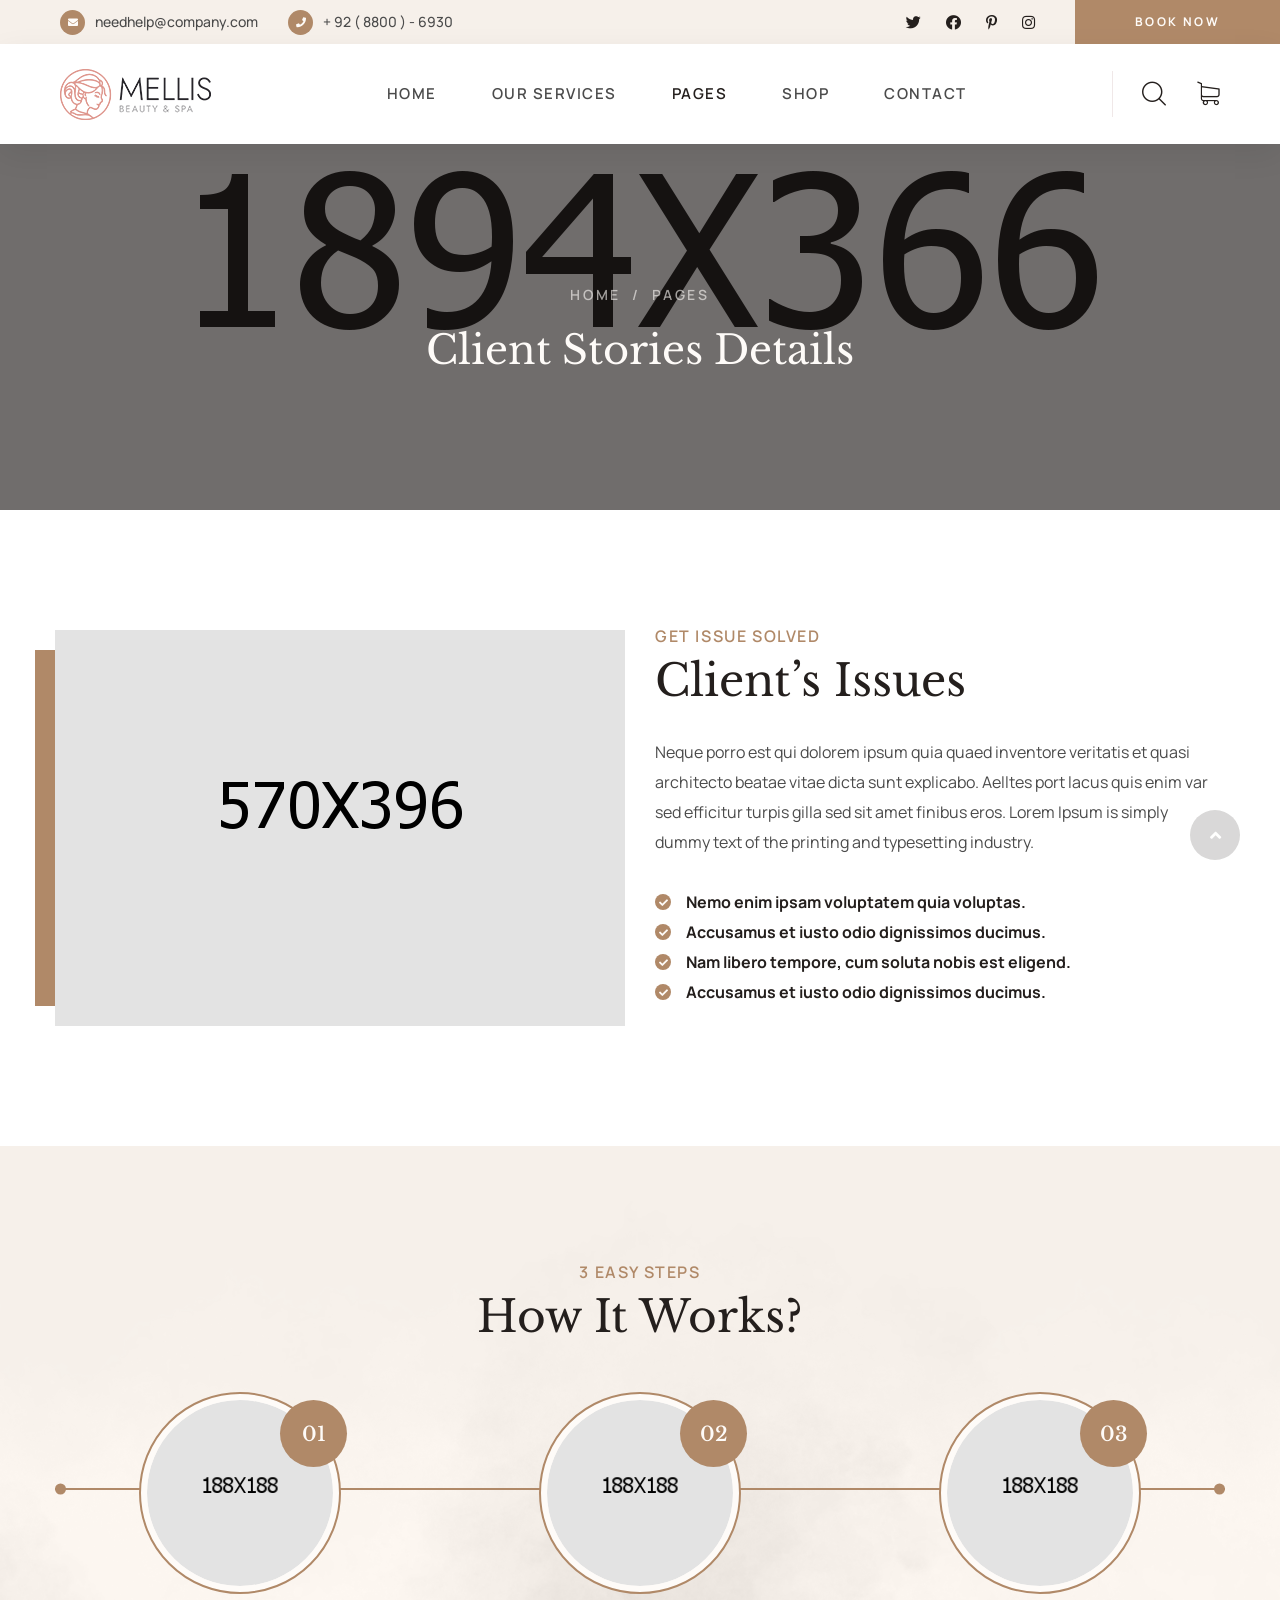
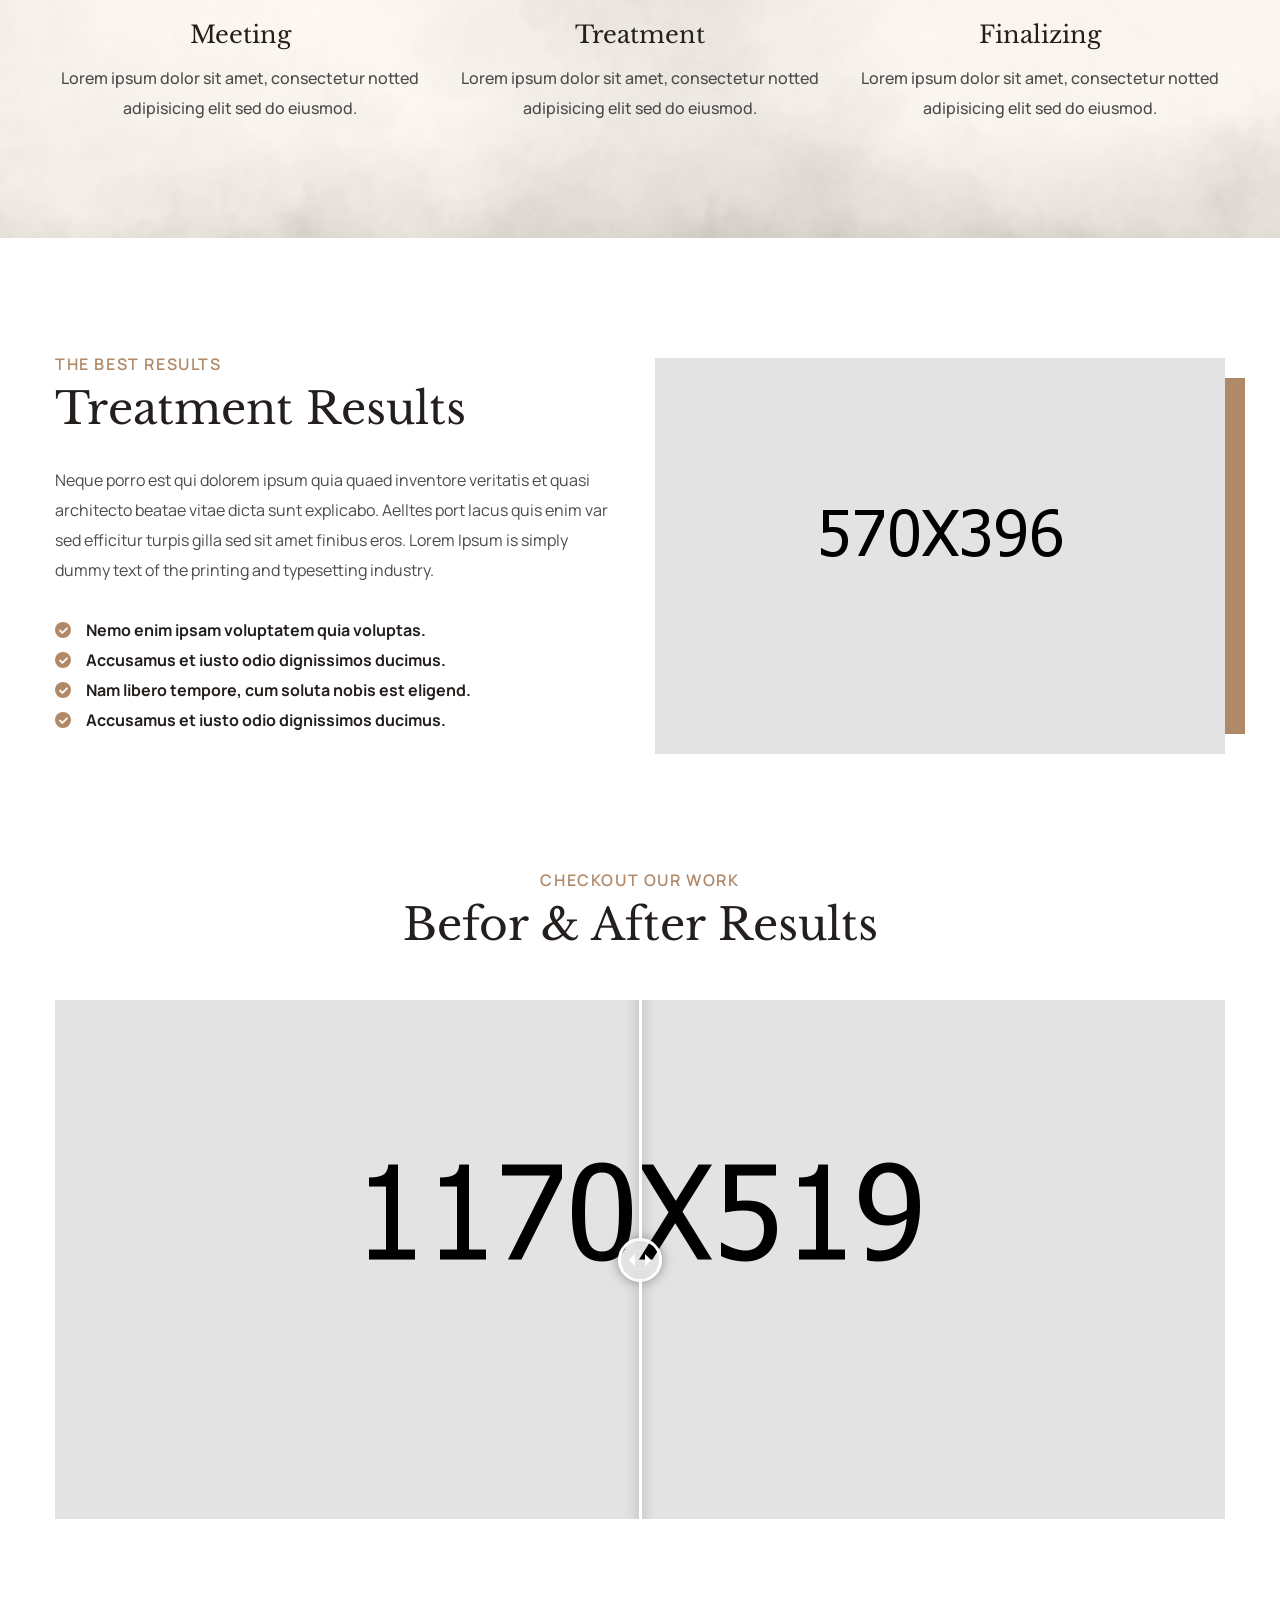
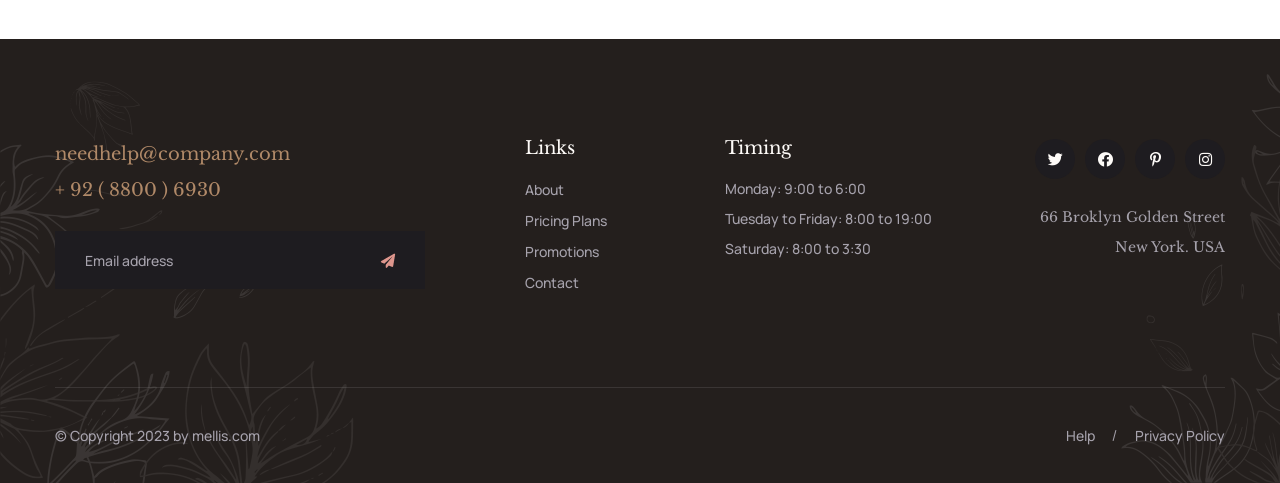
<file: client-story-details.html>
<!DOCTYPE html>
<html lang="en">

<head>
    <meta charset="UTF-8" />
    <meta name="viewport" content="width=device-width, initial-scale=1.0" />
    <title> Client Story Details || mellis || mellis HTML 5 Template </title>
    <!-- favicons Icons -->
    <link rel="apple-touch-icon" sizes="180x180" href="assets/images/favicons/apple-touch-icon.png" />
    <link rel="icon" type="image/png" sizes="32x32" href="assets/images/favicons/favicon-32x32.png" />
    <link rel="icon" type="image/png" sizes="16x16" href="assets/images/favicons/favicon-16x16.png" />
    <link rel="manifest" href="assets/images/favicons/site.webmanifest" />
    <meta name="description" content="mellis HTML 5 Template " />

    <!-- fonts -->
    <link rel="preconnect" href="https://fonts.googleapis.com">

    <link rel="preconnect" href="https://fonts.gstatic.com" crossorigin>

    <link href="https://fonts.googleapis.com/css2?family=Manrope:wght@200;300;400;500;600;700;800&display=swap"
        rel="stylesheet">

    <link href="https://fonts.googleapis.com/css2?family=Libre+Baskerville:ital,wght@0,400;0,700;1,400&display=swap"
        rel="stylesheet">

    <link href="https://fonts.googleapis.com/css2?family=Parisienne&display=swap" rel="stylesheet">

    <link rel="stylesheet" href="assets/vendors/bootstrap/css/bootstrap.min.css" />
    <link rel="stylesheet" href="assets/vendors/animate/animate.min.css" />
    <link rel="stylesheet" href="assets/vendors/animate/custom-animate.css" />
    <link rel="stylesheet" href="assets/vendors/fontawesome/css/all.min.css" />
    <link rel="stylesheet" href="assets/vendors/jarallax/jarallax.css" />
    <link rel="stylesheet" href="assets/vendors/jquery-magnific-popup/jquery.magnific-popup.css" />
    <link rel="stylesheet" href="assets/vendors/nouislider/nouislider.min.css" />
    <link rel="stylesheet" href="assets/vendors/nouislider/nouislider.pips.css" />
    <link rel="stylesheet" href="assets/vendors/odometer/odometer.min.css" />
    <link rel="stylesheet" href="assets/vendors/swiper/swiper.min.css" />
    <link rel="stylesheet" href="assets/vendors/mellis-icons/style.css">
    <link rel="stylesheet" href="assets/vendors/tiny-slider/tiny-slider.min.css" />
    <link rel="stylesheet" href="assets/vendors/reey-font/stylesheet.css" />
    <link rel="stylesheet" href="assets/vendors/owl-carousel/owl.carousel.min.css" />
    <link rel="stylesheet" href="assets/vendors/owl-carousel/owl.theme.default.min.css" />
    <link rel="stylesheet" href="assets/vendors/bxslider/jquery.bxslider.css" />
    <link rel="stylesheet" href="assets/vendors/bootstrap-select/css/bootstrap-select.min.css" />
    <link rel="stylesheet" href="assets/vendors/vegas/vegas.min.css" />
    <link rel="stylesheet" href="assets/vendors/jquery-ui/jquery-ui.css" />
    <link rel="stylesheet" href="assets/vendors/timepicker/timePicker.css" />
    <link rel="stylesheet" href="assets/vendors/twenty-twenty/twentytwenty.css" />

    <!-- template styles -->
    <link rel="stylesheet" href="assets/css/mellis.css" />
    <link rel="stylesheet" href="assets/css/mellis-responsive.css" />
</head>

<body>



    <div class="preloader">
        <div class="preloader__image"></div>
    </div>
    <!-- /.preloader -->




    <div class="page-wrapper">
        <header class="main-header">
            <div class="main-header__top">
                <div class="main-header__top-wrapper">
                    <div class="main-header__top-inner">
                        <div class="main-header__top-left">
                            <ul class="list-unstyled main-header__contact-list">
                                <li>
                                    <div class="icon">
                                        <i class="fas fa-envelope"></i>
                                    </div>
                                    <div class="text">
                                        <p><a href="needhelp@company.com">needhelp@company.com</a></p>
                                    </div>
                                </li>
                                <li>
                                    <div class="icon">
                                        <i class="fas fa-phone"></i>
                                    </div>
                                    <div class="text">
                                        <p><a href="tel:9288006930">+ 92 ( 8800 ) - 6930</a></p>
                                    </div>
                                </li>
                            </ul>
                        </div>
                        <div class="main-header__top-right">
                            <div class="main-header__social">
                                <a href="#"><i class="fab fa-twitter"></i></a>
                                <a href="#"><i class="fab fa-facebook"></i></a>
                                <a href="#"><i class="fab fa-pinterest-p"></i></a>
                                <a href="#"><i class="fab fa-instagram"></i></a>
                            </div>
                            <div class="main-header__btn-box">
                                <a href="contact.html" class="thm-btn main-header__btn">Book now</a>
                            </div>
                        </div>
                    </div>
                </div>
            </div>

            <nav class="main-menu">
                <div class="main-menu__wrapper">
                    <div class="main-menu__wrapper-inner">
                        <div class="main-menu__left">
                            <div class="main-menu__logo">
                                <a href="index.html"><img src="assets/images/resources/logo-1.png" alt=""></a>
                            </div>
                        </div>
                        <div class="main-menu__main-menu-box">
                            <a href="#" class="mobile-nav__toggler"><i class="fa fa-bars"></i></a>
                            <ul class="main-menu__list">
                                <li class="dropdown">
                                    <a href="index.html">Home </a>
                                    <ul>
                                        <li><a href="index.html">Home One</a></li>
                                        <li><a href="index2.html">Home Two</a></li>
                                        <li><a href="index3.html">Home Three</a></li>
                                        <li class="dropdown">
                                            <a href="#">Header Styles</a>
                                            <ul>
                                                <li><a href="index.html">Header One</a></li>
                                                <li><a href="index2.html">Header Two</a></li>
                                                <li><a href="index3.html">Header Three</a></li>
                                            </ul>
                                        </li>
                                    </ul>
                                </li>
                                <li class="dropdown">
                                    <a href="#">Our Services</a>
                                    <ul>
                                        <li><a href="services.html">Services</a></li>
                                        <li><a href="services-details-1.html">Service Details One</a></li>
                                        <li><a href="spa-facials.html">Spa Facials</a></li>
                                        <li><a href="massages.html">Massages</a></li>
                                        <li><a href="hydro-therapy.html">Hydro Therapy</a></li>
                                        <li><a href="thermo-stone.html">Thermo Stone</a></li>
                                        <li><a href="salt-&-aroma.html">Salt & Aroma</a></li>
                                        <li><a href="body-treatments.html">Body Treatments</a></li>
                                    </ul>
                                </li>
                                <li class="dropdown">
                                    <a href="#">Pages</a>
                                    <ul>
                                        <li><a href="team.html">Team Members</a></li>
                                        <li><a href="pricing-plans.html">Pricing Plans</a></li>
                                        <li><a href="promotions.html">Promotions</a></li>
                                        <li><a href="gallery.html">Gallery</a></li>
                                        <li><a href="client-stories.html">Client Stories</a></li>
                                        <li><a href="client-story-details.html">Client Story Details</a></li>
                                    </ul>
                                </li>
                                <li class="dropdown">
                                    <a href="#">Shop</a>
                                    <ul>
                                        <li><a href="products.html">Products</a></li>
                                        <li><a href="product-details.html">Product Details</a></li>
                                    </ul>
                                </li>
                                <li>
                                    <a href="contact.html">Contact</a>
                                </li>
                            </ul>
                        </div>
                        <div class="main-menu__right">
                            <div class="main-menu__search-cart-box">
                                <div class="main-menu__search-box">
                                    <a href="#" class="main-menu__search search-toggler icon-magnifying-glass"></a>
                                </div>
                                <div class="main-menu__cart-box">
                                    <a href="#" class="main-menu__cart icon-shopping-cart"></a>
                                </div>
                            </div>
                        </div>
                    </div>
                </div>
            </nav>
        </header>

        <div class="stricky-header stricked-menu main-menu">
            <div class="sticky-header__content"></div><!-- /.sticky-header__content -->
        </div><!-- /.stricky-header -->


        <!--Page Header Start-->
        <section class="page-header">
            <div class="page-header__bg" style="background-image: url(assets/images/backgrounds/page-header-bg.jpg);">
            </div>
            <div class="container">
                <div class="page-header__inner">
                    <ul class="thm-breadcrumb list-unstyled">
                        <li><a href="index.html">Home</a></li>
                        <li><span>/</span></li>
                        <li>Pages</li>
                    </ul>
                    <h2>Client Stories Details</h2>
                </div>
            </div>
        </section>
        <!--Page Header End-->

        <!--Client Issues Start-->
        <section class="client-issues">
            <div class="container">
                <div class="row">
                    <div class="col-xl-6 col-lg-6">
                        <div class="client-issues__left">
                            <div class="client-issues__img-box">
                                <div class="client-issues__img">
                                    <img src="assets/images/resources/client-issues-img-1.jpg" alt="">
                                </div>
                            </div>
                        </div>
                    </div>
                    <div class="col-xl-6 col-lg-6">
                        <div class="client-issues__right">
                            <div class="section-title text-left">
                                <span class="section-title__tagline">get issue solved</span>
                                <h2 class="section-title__title">Client’s Issues</h2>
                            </div>
                            <p class="client-issues__text">Neque porro est qui dolorem ipsum quia quaed inventore
                                veritatis et quasi architecto beatae vitae dicta sunt explicabo. Aelltes port lacus quis
                                enim var sed efficitur turpis gilla sed sit amet finibus eros. Lorem Ipsum is simply
                                dummy text of the printing and typesetting industry.</p>
                            <ul class="client-issues__points list-unstyled">
                                <li>
                                    <div class="icon">
                                        <span class="fa fa-check"></span>
                                    </div>
                                    <div class="text">
                                        <p>Nemo enim ipsam voluptatem quia voluptas.</p>
                                    </div>
                                </li>
                                <li>
                                    <div class="icon">
                                        <span class="fa fa-check"></span>
                                    </div>
                                    <div class="text">
                                        <p>Accusamus et iusto odio dignissimos ducimus.</p>
                                    </div>
                                </li>
                                <li>
                                    <div class="icon">
                                        <span class="fa fa-check"></span>
                                    </div>
                                    <div class="text">
                                        <p>Nam libero tempore, cum soluta nobis est eligend.</p>
                                    </div>
                                </li>
                                <li>
                                    <div class="icon">
                                        <span class="fa fa-check"></span>
                                    </div>
                                    <div class="text">
                                        <p>Accusamus et iusto odio dignissimos ducimus.</p>
                                    </div>
                                </li>
                            </ul>
                        </div>
                    </div>
                </div>
            </div>
        </section>
        <!--Client Issues End-->

        <!--Process One Start-->
        <section class="process-one process-two">
            <div class="process-two__bg" style="background-image: url(assets/images/backgrounds/process-two-bg.png);">
            </div>
            <div class="container">
                <div class="process-one__inner">
                    <div class="process-one__shape-1"></div>
                    <div class="section-title text-center">
                        <span class="section-title__tagline">3 easy steps</span>
                        <h2 class="section-title__title">How It Works?</h2>
                    </div>
                    <div class="row">
                        <!--Process One Single Start-->
                        <div class="col-xl-4 col-lg-4">
                            <div class="process-one__single">
                                <div class="process-one__img-box">
                                    <div class="process-one__img">
                                        <img src="assets/images/resources/process-1-1.jpg" alt="">
                                    </div>
                                    <div class="process-one__count"></div>
                                </div>
                                <h3 class="process-one__title"><a href="services.html">Meeting</a></h3>
                                <p class="process-one__text">Lorem ipsum dolor sit amet, consectetur notted adipisicing
                                    elit
                                    sed do eiusmod.</p>
                            </div>
                        </div>
                        <!--Process One Single End-->
                        <!--Process One Single Start-->
                        <div class="col-xl-4 col-lg-4">
                            <div class="process-one__single">
                                <div class="process-one__img-box">
                                    <div class="process-one__img">
                                        <img src="assets/images/resources/process-1-2.jpg" alt="">
                                    </div>
                                    <div class="process-one__count"></div>
                                </div>
                                <h3 class="process-one__title"><a href="services.html">Treatment</a></h3>
                                <p class="process-one__text">Lorem ipsum dolor sit amet, consectetur notted adipisicing
                                    elit
                                    sed do eiusmod.</p>
                            </div>
                        </div>
                        <!--Process One Single End-->
                        <!--Process One Single Start-->
                        <div class="col-xl-4 col-lg-4">
                            <div class="process-one__single">
                                <div class="process-one__img-box">
                                    <div class="process-one__img">
                                        <img src="assets/images/resources/process-1-3.jpg" alt="">
                                    </div>
                                    <div class="process-one__count"></div>
                                </div>
                                <h3 class="process-one__title"><a href="services.html">Finalizing</a></h3>
                                <p class="process-one__text">Lorem ipsum dolor sit amet, consectetur notted adipisicing
                                    elit
                                    sed do eiusmod.</p>
                            </div>
                        </div>
                        <!--Process One Single End-->
                    </div>
                </div>
            </div>
        </section>
        <!--Process One End-->

        <!--Treatment Result Start-->
        <section class="treatment-result">
            <div class="container">
                <div class="row">
                    <div class="col-xl-6 col-lg-6">
                        <div class="treatment-result__left">
                            <div class="section-title text-left">
                                <span class="section-title__tagline">the best results</span>
                                <h2 class="section-title__title">Treatment Results</h2>
                            </div>
                            <p class="treatment-result__text">Neque porro est qui dolorem ipsum quia quaed inventore
                                veritatis et quasi architecto beatae vitae dicta sunt explicabo. Aelltes port lacus quis
                                enim var sed efficitur turpis gilla sed sit amet finibus eros. Lorem Ipsum is simply
                                dummy text of the printing and typesetting industry.</p>
                            <ul class="treatment-result__points list-unstyled">
                                <li>
                                    <div class="icon">
                                        <span class="fa fa-check"></span>
                                    </div>
                                    <div class="text">
                                        <p>Nemo enim ipsam voluptatem quia voluptas.</p>
                                    </div>
                                </li>
                                <li>
                                    <div class="icon">
                                        <span class="fa fa-check"></span>
                                    </div>
                                    <div class="text">
                                        <p>Accusamus et iusto odio dignissimos ducimus.</p>
                                    </div>
                                </li>
                                <li>
                                    <div class="icon">
                                        <span class="fa fa-check"></span>
                                    </div>
                                    <div class="text">
                                        <p>Nam libero tempore, cum soluta nobis est eligend.</p>
                                    </div>
                                </li>
                                <li>
                                    <div class="icon">
                                        <span class="fa fa-check"></span>
                                    </div>
                                    <div class="text">
                                        <p>Accusamus et iusto odio dignissimos ducimus.</p>
                                    </div>
                                </li>
                            </ul>
                        </div>
                    </div>
                    <div class="col-xl-6 col-lg-6">
                        <div class="treatment-result__right">
                            <div class="treatment-result__img-box">
                                <div class="treatment-result__img">
                                    <img src="assets/images/resources/treatment-result-img-1.jpg" alt="">
                                </div>
                            </div>
                        </div>
                    </div>
                </div>
            </div>
        </section>
        <!--Treatment Result End-->

        <!--Before And After Start-->
        <section class="before-and-after">
            <div class="container">
                <div class="section-title text-center">
                    <span class="section-title__tagline">Checkout our work</span>
                    <h2 class="section-title__title">Befor & After Results</h2>
                </div>
                <div class="before-and-after__img-box">
                    <div class="before-after">
                        <div class="before-after-twentytwenty" id="wrinkle-before-after">
                            <img src="assets/images/resources/before-and-after-img.jpg" alt="">
                            <img src="assets/images/resources/before-and-after-img-2.jpg" alt="">
                        </div>
                    </div>
                </div>
            </div>
        </section>
        <!--Before And After End-->


        <!--Site Footer Start-->
        <footer class="site-footer">
            <div class="site-footer__shape-1 float-bob-x">
                <img src="assets/images/shapes/site-footer-shape-1.png" alt="">
            </div>
            <div class="site-footer__shape-2 float-bob-y">
                <img src="assets/images/shapes/site-footer-shape-2.png" alt="">
            </div>
            <div class="container">
                <div class="site-footer__top">
                    <div class="row">
                        <div class="col-xl-4 col-lg-6 col-md-6 wow fadeInUp" data-wow-delay="100ms">
                            <div class="footer-widget__column footer-widget__contact-box">
                                <div class="footer-widget__contact">
                                    <a href="mailto:needhelp@company.com">needhelp@company.com</a>
                                    <a href="tel:9288006930">+ 92 ( 8800 ) 6930</a>
                                </div>
                                <div class="footer-widget__contact-form-box">
                                    <form class="footer-widget__contact-form mc-form" data-url="MC_FORM_URL"
                                        novalidate="novalidate">
                                        <div class="footer-widget__contact-form-input-box">
                                            <input type="email" placeholder="Email address" name="EMAIL">
                                            <button type="submit" class="footer-widget__newsletter-btn"><img
                                                    src="assets/images/icon/paper-plan-icon.png" alt=""></button>
                                        </div>
                                    </form>
                                    <div class="mc-form__response"></div>
                                </div>
                            </div>
                        </div>
                        <div class="col-xl-2 col-lg-6 col-md-6 wow fadeInUp" data-wow-delay="200ms">
                            <div class="footer-widget__column footer-widget__links">
                                <div class="footer-widget__title-box">
                                    <h4 class="footer-widget__title">Links</h4>
                                </div>
                                <ul class="footer-widget__links-list list-unstyled">
                                    <li><a href="about.html">About</a></li>
                                    <li><a href="pricing-plans.html">Pricing Plans</a></li>
                                    <li><a href="promotions.html">Promotions</a></li>
                                    <li><a href="contact.html">Contact</a></li>
                                </ul>
                            </div>
                        </div>
                        <div class="col-xl-3 col-lg-6 col-md-6 wow fadeInUp" data-wow-delay="300ms">
                            <div class="footer-widget__column footer-widget__timing">
                                <div class="footer-widget__title-box">
                                    <h4 class="footer-widget__title">Timing</h4>
                                </div>
                                <ul class="footer-widget__timing-list list-unstyled">
                                    <li>Monday: 9:00 to 6:00</li>
                                    <li>Tuesday to Friday: 8:00 to 19:00</li>
                                    <li>Saturday: 8:00 to 3:30</li>
                                </ul>
                            </div>
                        </div>
                        <div class="col-xl-3 col-lg-6 col-md-6 wow fadeInUp" data-wow-delay="400ms">
                            <div class="footer-widget__column footer-widget__social-box">
                                <div class="site-footer__social">
                                    <a href="#"><i class="fab fa-twitter"></i></a>
                                    <a href="#"><i class="fab fa-facebook"></i></a>
                                    <a href="#"><i class="fab fa-pinterest-p"></i></a>
                                    <a href="#"><i class="fab fa-instagram"></i></a>
                                </div>
                                <p>66 Broklyn Golden Street <br> New York. USA</p>
                            </div>
                        </div>
                    </div>
                </div>
                <div class="site-footer__bottom">
                    <div class="row">
                        <div class="col-xl-12">
                            <div class="site-footer__bottom-inner">
                                <p class="site-footer__bottom-text">© Copyright 2023 by <a href="#">mellis.com</a></p>
                                <ul class="list-unstyled site-footer__bottom-menu">
                                    <li><a href="#">Help</a></li>
                                    <li><a href="#">Privacy Policy</a></li>
                                </ul>
                            </div>
                        </div>
                    </div>
                </div>
            </div>
        </footer>
        <!--Site Footer End-->


    </div><!-- /.page-wrapper -->


    <div class="mobile-nav__wrapper">
        <div class="mobile-nav__overlay mobile-nav__toggler"></div>
        <!-- /.mobile-nav__overlay -->
        <div class="mobile-nav__content">
            <span class="mobile-nav__close mobile-nav__toggler"><i class="fa fa-times"></i></span>

            <div class="logo-box">
                <a href="index.html" aria-label="logo image"><img src="assets/images/resources/logo-3.png" width="90"
                        alt="" /></a>
            </div>
            <!-- /.logo-box -->
            <div class="mobile-nav__container"></div>
            <!-- /.mobile-nav__container -->

            <ul class="mobile-nav__contact list-unstyled">
                <li>
                    <i class="fa fa-envelope"></i>
                    <a href="mailto:needhelp@packageName__.com">needhelp@mellis.com</a>
                </li>
                <li>
                    <i class="fa fa-phone-alt"></i>
                    <a href="tel:666-888-0000">666 888 0000</a>
                </li>
            </ul><!-- /.mobile-nav__contact -->
            <div class="mobile-nav__top">
                <div class="mobile-nav__social">
                    <a href="#" class="fab fa-twitter"></a>
                    <a href="#" class="fab fa-facebook-square"></a>
                    <a href="#" class="fab fa-pinterest-p"></a>
                    <a href="#" class="fab fa-instagram"></a>
                </div><!-- /.mobile-nav__social -->
            </div><!-- /.mobile-nav__top -->



        </div>
        <!-- /.mobile-nav__content -->
    </div>
    <!-- /.mobile-nav__wrapper -->

    <div class="search-popup">
        <div class="search-popup__overlay search-toggler"></div>
        <!-- /.search-popup__overlay -->
        <div class="search-popup__content">
            <form action="#">
                <label for="search" class="sr-only">search here</label><!-- /.sr-only -->
                <input type="text" id="search" placeholder="Search Here..." />
                <button type="submit" aria-label="search submit" class="thm-btn">
                    <i class="icon-magnifying-glass"></i>
                </button>
            </form>
        </div>
        <!-- /.search-popup__content -->
    </div>
    <!-- /.search-popup -->

    <a href="#" data-target="html" class="scroll-to-target scroll-to-top"><i class="fa fa-angle-up"></i></a>


    <script src="assets/vendors/jquery/jquery-3.6.0.min.js"></script>
    <script src="assets/vendors/bootstrap/js/bootstrap.bundle.min.js"></script>
    <script src="assets/vendors/jarallax/jarallax.min.js"></script>
    <script src="assets/vendors/jquery-ajaxchimp/jquery.ajaxchimp.min.js"></script>
    <script src="assets/vendors/jquery-appear/jquery.appear.min.js"></script>
    <script src="assets/vendors/jquery-circle-progress/jquery.circle-progress.min.js"></script>
    <script src="assets/vendors/jquery-magnific-popup/jquery.magnific-popup.min.js"></script>
    <script src="assets/vendors/jquery-validate/jquery.validate.min.js"></script>
    <script src="assets/vendors/nouislider/nouislider.min.js"></script>
    <script src="assets/vendors/odometer/odometer.min.js"></script>
    <script src="assets/vendors/swiper/swiper.min.js"></script>
    <script src="assets/vendors/tiny-slider/tiny-slider.min.js"></script>
    <script src="assets/vendors/wnumb/wNumb.min.js"></script>
    <script src="assets/vendors/wow/wow.js"></script>
    <script src="assets/vendors/isotope/isotope.js"></script>
    <script src="assets/vendors/countdown/countdown.min.js"></script>
    <script src="assets/vendors/owl-carousel/owl.carousel.min.js"></script>
    <script src="assets/vendors/bxslider/jquery.bxslider.min.js"></script>
    <script src="assets/vendors/bootstrap-select/js/bootstrap-select.min.js"></script>
    <script src="assets/vendors/vegas/vegas.min.js"></script>
    <script src="assets/vendors/jquery-ui/jquery-ui.js"></script>
    <script src="assets/vendors/timepicker/timePicker.js"></script>
    <script src="assets/vendors/circleType/jquery.circleType.js"></script>
    <script src="assets/vendors/circleType/jquery.lettering.min.js"></script>
    <script src="assets/vendors/sidebar-content/jquery-sidebar-content.js"></script>
    <script src="assets/vendors/twenty-twenty/twentytwenty.js"></script>
    <script src="assets/vendors/twenty-twenty/jquery.event.move.js"></script>




    <!-- template js -->
    <script src="assets/js//mellis.js"></script>
</body>

</html>
</file>
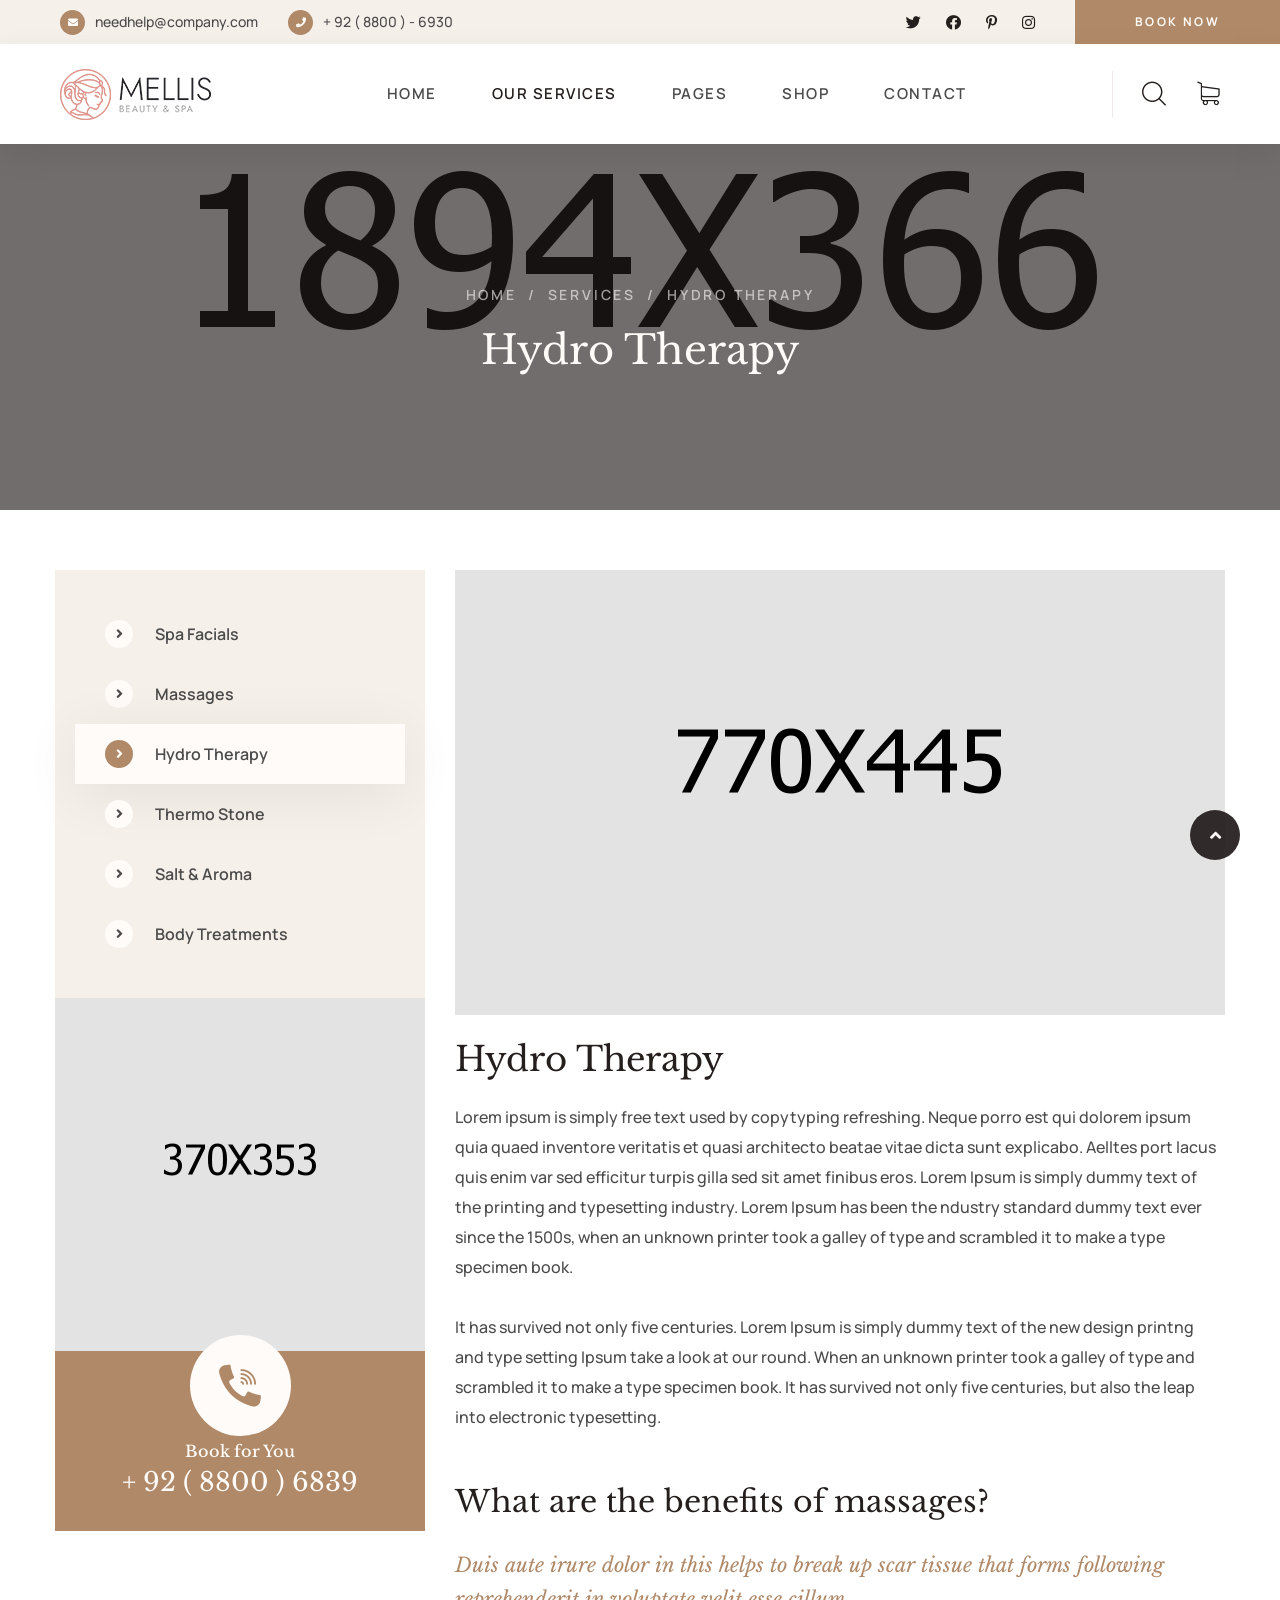
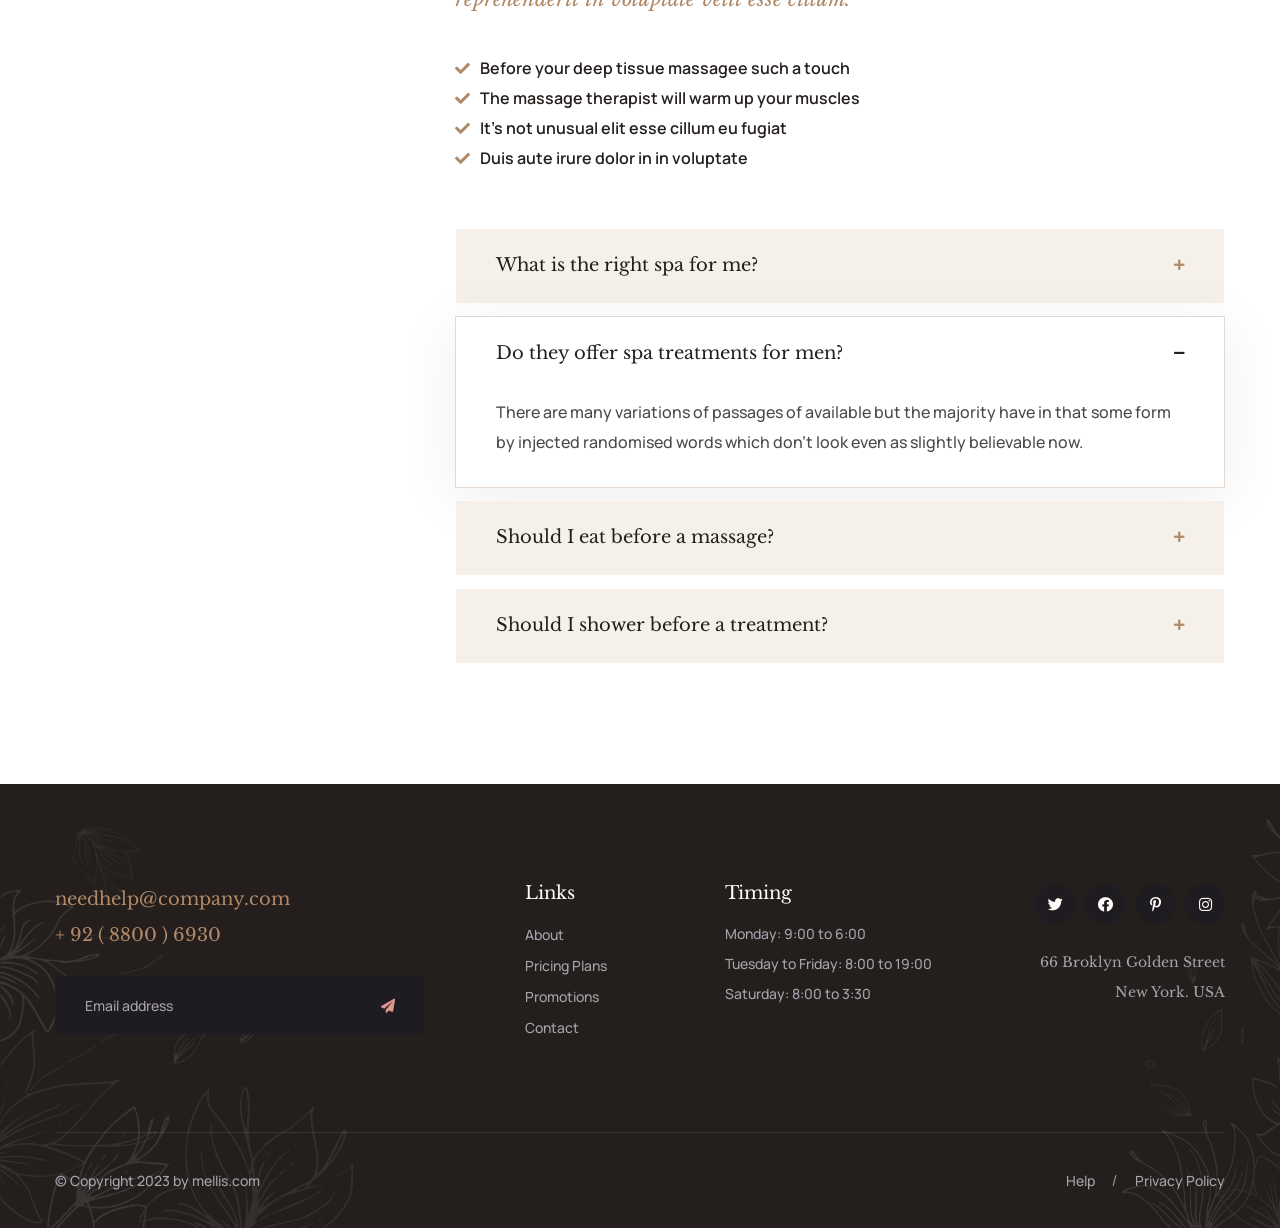
<file: hydro-therapy.html>
<!DOCTYPE html>
<html lang="en">

<head>
    <meta charset="UTF-8" />
    <meta name="viewport" content="width=device-width, initial-scale=1.0" />
    <title> Hydro Therapy || mellis || mellis HTML 5 Template </title>
    <!-- favicons Icons -->
    <link rel="apple-touch-icon" sizes="180x180" href="assets/images/favicons/apple-touch-icon.png" />
    <link rel="icon" type="image/png" sizes="32x32" href="assets/images/favicons/favicon-32x32.png" />
    <link rel="icon" type="image/png" sizes="16x16" href="assets/images/favicons/favicon-16x16.png" />
    <link rel="manifest" href="assets/images/favicons/site.webmanifest" />
    <meta name="description" content="mellis HTML 5 Template " />

    <!-- fonts -->
    <link rel="preconnect" href="https://fonts.googleapis.com">

    <link rel="preconnect" href="https://fonts.gstatic.com" crossorigin>

    <link href="https://fonts.googleapis.com/css2?family=Manrope:wght@200;300;400;500;600;700;800&display=swap"
        rel="stylesheet">

    <link href="https://fonts.googleapis.com/css2?family=Libre+Baskerville:ital,wght@0,400;0,700;1,400&display=swap"
        rel="stylesheet">

    <link href="https://fonts.googleapis.com/css2?family=Parisienne&display=swap" rel="stylesheet">

    <link rel="stylesheet" href="assets/vendors/bootstrap/css/bootstrap.min.css" />
    <link rel="stylesheet" href="assets/vendors/animate/animate.min.css" />
    <link rel="stylesheet" href="assets/vendors/animate/custom-animate.css" />
    <link rel="stylesheet" href="assets/vendors/fontawesome/css/all.min.css" />
    <link rel="stylesheet" href="assets/vendors/jarallax/jarallax.css" />
    <link rel="stylesheet" href="assets/vendors/jquery-magnific-popup/jquery.magnific-popup.css" />
    <link rel="stylesheet" href="assets/vendors/nouislider/nouislider.min.css" />
    <link rel="stylesheet" href="assets/vendors/nouislider/nouislider.pips.css" />
    <link rel="stylesheet" href="assets/vendors/odometer/odometer.min.css" />
    <link rel="stylesheet" href="assets/vendors/swiper/swiper.min.css" />
    <link rel="stylesheet" href="assets/vendors/mellis-icons/style.css">
    <link rel="stylesheet" href="assets/vendors/tiny-slider/tiny-slider.min.css" />
    <link rel="stylesheet" href="assets/vendors/reey-font/stylesheet.css" />
    <link rel="stylesheet" href="assets/vendors/owl-carousel/owl.carousel.min.css" />
    <link rel="stylesheet" href="assets/vendors/owl-carousel/owl.theme.default.min.css" />
    <link rel="stylesheet" href="assets/vendors/bxslider/jquery.bxslider.css" />
    <link rel="stylesheet" href="assets/vendors/bootstrap-select/css/bootstrap-select.min.css" />
    <link rel="stylesheet" href="assets/vendors/vegas/vegas.min.css" />
    <link rel="stylesheet" href="assets/vendors/jquery-ui/jquery-ui.css" />
    <link rel="stylesheet" href="assets/vendors/timepicker/timePicker.css" />
    <link rel="stylesheet" href="assets/vendors/twenty-twenty/twentytwenty.css" />

    <!-- template styles -->
    <link rel="stylesheet" href="assets/css/mellis.css" />
    <link rel="stylesheet" href="assets/css/mellis-responsive.css" />
</head>

<body>



    <div class="preloader">
        <div class="preloader__image"></div>
    </div>
    <!-- /.preloader -->




    <div class="page-wrapper">
        <header class="main-header">
            <div class="main-header__top">
                <div class="main-header__top-wrapper">
                    <div class="main-header__top-inner">
                        <div class="main-header__top-left">
                            <ul class="list-unstyled main-header__contact-list">
                                <li>
                                    <div class="icon">
                                        <i class="fas fa-envelope"></i>
                                    </div>
                                    <div class="text">
                                        <p><a href="needhelp@company.com">needhelp@company.com</a></p>
                                    </div>
                                </li>
                                <li>
                                    <div class="icon">
                                        <i class="fas fa-phone"></i>
                                    </div>
                                    <div class="text">
                                        <p><a href="tel:9288006930">+ 92 ( 8800 ) - 6930</a></p>
                                    </div>
                                </li>
                            </ul>
                        </div>
                        <div class="main-header__top-right">
                            <div class="main-header__social">
                                <a href="#"><i class="fab fa-twitter"></i></a>
                                <a href="#"><i class="fab fa-facebook"></i></a>
                                <a href="#"><i class="fab fa-pinterest-p"></i></a>
                                <a href="#"><i class="fab fa-instagram"></i></a>
                            </div>
                            <div class="main-header__btn-box">
                                <a href="contact.html" class="thm-btn main-header__btn">Book now</a>
                            </div>
                        </div>
                    </div>
                </div>
            </div>

            <nav class="main-menu">
                <div class="main-menu__wrapper">
                    <div class="main-menu__wrapper-inner">
                        <div class="main-menu__left">
                            <div class="main-menu__logo">
                                <a href="index.html"><img src="assets/images/resources/logo-1.png" alt=""></a>
                            </div>
                        </div>
                        <div class="main-menu__main-menu-box">
                            <a href="#" class="mobile-nav__toggler"><i class="fa fa-bars"></i></a>
                            <ul class="main-menu__list">
                                <li class="dropdown">
                                    <a href="index.html">Home </a>
                                    <ul>
                                        <li><a href="index.html">Home One</a></li>
                                        <li><a href="index2.html">Home Two</a></li>
                                        <li><a href="index3.html">Home Three</a></li>
                                        <li class="dropdown">
                                            <a href="#">Header Styles</a>
                                            <ul>
                                                <li><a href="index.html">Header One</a></li>
                                                <li><a href="index2.html">Header Two</a></li>
                                                <li><a href="index3.html">Header Three</a></li>
                                            </ul>
                                        </li>
                                    </ul>
                                </li>
                                <li class="dropdown">
                                    <a href="#">Our Services</a>
                                    <ul>
                                        <li><a href="services.html">Services</a></li>
                                        <li><a href="services-details-1.html">Service Details One</a></li>
                                        <li><a href="spa-facials.html">Spa Facials</a></li>
                                        <li><a href="massages.html">Massages</a></li>
                                        <li><a href="hydro-therapy.html">Hydro Therapy</a></li>
                                        <li><a href="thermo-stone.html">Thermo Stone</a></li>
                                        <li><a href="salt-&-aroma.html">Salt & Aroma</a></li>
                                        <li><a href="body-treatments.html">Body Treatments</a></li>
                                    </ul>
                                </li>
                                <li class="dropdown">
                                    <a href="#">Pages</a>
                                    <ul>
                                        <li><a href="team.html">Team Members</a></li>
                                        <li><a href="pricing-plans.html">Pricing Plans</a></li>
                                        <li><a href="promotions.html">Promotions</a></li>
                                        <li><a href="gallery.html">Gallery</a></li>
                                        <li><a href="client-stories.html">Client Stories</a></li>
                                        <li><a href="client-story-details.html">Client Story Details</a></li>
                                    </ul>
                                </li>
                                <li class="dropdown">
                                    <a href="#">Shop</a>
                                    <ul>
                                        <li><a href="products.html">Products</a></li>
                                        <li><a href="product-details.html">Product Details</a></li>
                                    </ul>
                                </li>
                                <li>
                                    <a href="contact.html">Contact</a>
                                </li>
                            </ul>
                        </div>
                        <div class="main-menu__right">
                            <div class="main-menu__search-cart-box">
                                <div class="main-menu__search-box">
                                    <a href="#" class="main-menu__search search-toggler icon-magnifying-glass"></a>
                                </div>
                                <div class="main-menu__cart-box">
                                    <a href="#" class="main-menu__cart icon-shopping-cart"></a>
                                </div>
                            </div>
                        </div>
                    </div>
                </div>
            </nav>
        </header>

        <div class="stricky-header stricked-menu main-menu">
            <div class="sticky-header__content"></div><!-- /.sticky-header__content -->
        </div><!-- /.stricky-header -->


        <!--Page Header Start-->
        <section class="page-header">
            <div class="page-header__bg" style="background-image: url(assets/images/backgrounds/page-header-bg.jpg);">
            </div>
            <div class="container">
                <div class="page-header__inner">
                    <ul class="thm-breadcrumb list-unstyled">
                        <li><a href="index.html">Home</a></li>
                        <li><span>/</span></li>
                        <li><a href="services.html">Services</a></li>
                        <li><span>/</span></li>
                        <li>Hydro Therapy</li>
                    </ul>
                    <h2>Hydro Therapy</h2>
                </div>
            </div>
        </section>
        <!--Page Header End-->

        <!--Services Details Two Start-->
        <section class="services-details-two">
            <div class="container">
                <div class="row">
                    <div class="col-xl-4 col-lg-5">
                        <div class="services-details-two__left">
                            <div class="services-details-two__category">
                                <ul class="services-details-two__category-list list-unstyled">
                                    <li>
                                        <a href="spa-facials.html">Spa Facials <i class="fa fa-angle-right"></i></a>
                                    </li>
                                    <li>
                                        <a href="massages.html">Massages <i class="fa fa-angle-right"></i></a>
                                    </li>
                                    <li class="active">
                                        <a href="hydro-therapy.html">Hydro Therapy <i class="fa fa-angle-right"></i></a>
                                    </li>
                                    <li>
                                        <a href="thermo-stone.html">Thermo Stone <i class="fa fa-angle-right"></i></a>
                                    </li>
                                    <li>
                                        <a href="salt-&-aroma.html">Salt & Aroma <i class="fa fa-angle-right"></i></a>
                                    </li>
                                    <li>
                                        <a href="body-treatments.html">Body Treatments <i
                                                class="fa fa-angle-right"></i></a>
                                    </li>
                                </ul>
                            </div>
                            <div class="services-details-two__help-line">
                                <div class="services-details-two__help-line-img">
                                    <img src="assets/images/services/services-details-two-help-line-img-1.jpg" alt="">
                                </div>
                                <div class="services-details-two__help-line-content">
                                    <div class="services-details-two__help-line-icon">
                                        <span class="icon-telephone-call"></span>
                                    </div>
                                    <p class="services-details-two__help-line-sub-title">Book for You</p>
                                    <h3 class="services-details-two__help-number"><a href="tel:9288006839">+ 92 ( 8800 )
                                            6839</a></h3>
                                </div>
                            </div>
                        </div>
                    </div>
                    <div class="col-xl-8 col-lg-7">
                        <div class="services-details-two__right">
                            <div class="services-details-two__img">
                                <img src="assets/images/services/services-details-two-img-3.jpg" alt="">
                            </div>
                            <h3 class="services-details-two__title-1">Hydro Therapy</h3>
                            <p class="services-details-two__text-1">Lorem ipsum is simply free text used by copytyping
                                refreshing. Neque porro est qui dolorem ipsum quia quaed inventore veritatis et quasi
                                architecto beatae vitae dicta sunt explicabo. Aelltes port lacus quis enim var sed
                                efficitur turpis gilla sed sit amet finibus eros. Lorem Ipsum is simply dummy text of
                                the printing and typesetting industry. Lorem Ipsum has been the ndustry standard dummy
                                text ever since the 1500s, when an unknown printer took a galley of type and scrambled
                                it to make a type specimen book.</p>
                            <p class="services-details-two__text-2">It has survived not only five centuries. Lorem Ipsum
                                is
                                simply dummy text of the new design printng and type setting Ipsum take a look at our
                                round. When an unknown printer took a galley of type and scrambled it to make a type
                                specimen book. It has survived not only five centuries, but also the leap into
                                electronic typesetting.</p>
                            <h3 class="services-details-two__title-2">What are the benefits of massages?</h3>
                            <p class="services-details-two__text-3">Duis aute irure dolor in this helps to break up scar
                                tissue that forms following reprehenderit in voluptate velit esse cillum.</p>
                            <ul class="services-details-two__points list-unstyled">
                                <li>
                                    <div class="icon">
                                        <span class="fa fa-check"></span>
                                    </div>
                                    <div class="text">
                                        <p>Before your deep tissue massagee such a touch</p>
                                    </div>
                                </li>
                                <li>
                                    <div class="icon">
                                        <span class="fa fa-check"></span>
                                    </div>
                                    <div class="text">
                                        <p>The massage therapist will warm up your muscles</p>
                                    </div>
                                </li>
                                <li>
                                    <div class="icon">
                                        <span class="fa fa-check"></span>
                                    </div>
                                    <div class="text">
                                        <p>It’s not unusual elit esse cillum eu fugiat</p>
                                    </div>
                                </li>
                                <li>
                                    <div class="icon">
                                        <span class="fa fa-check"></span>
                                    </div>
                                    <div class="text">
                                        <p>Duis aute irure dolor in in voluptate</p>
                                    </div>
                                </li>
                            </ul>
                            <div class="services-details-two__faq">
                                <div class="accrodion-grp" data-grp-name="faq-one-accrodion">
                                    <div class="accrodion">
                                        <div class="accrodion-title">
                                            <h4>What is the right spa for me?</h4>
                                        </div>
                                        <div class="accrodion-content">
                                            <div class="inner">
                                                <p>There are many variations of passages of available but the majority
                                                    have in that some form by injected randomised words which don’t look
                                                    even as slightly believable now.</p>
                                            </div><!-- /.inner -->
                                        </div>
                                    </div>
                                    <div class="accrodion active">
                                        <div class="accrodion-title">
                                            <h4>Do they offer spa treatments for men?</h4>
                                        </div>
                                        <div class="accrodion-content">
                                            <div class="inner">
                                                <p>There are many variations of passages of available but the majority
                                                    have in that some form by injected randomised words which don’t look
                                                    even as slightly believable now.</p>
                                            </div><!-- /.inner -->
                                        </div>
                                    </div>
                                    <div class="accrodion">
                                        <div class="accrodion-title">
                                            <h4>Should I eat before a massage?</h4>
                                        </div>
                                        <div class="accrodion-content">
                                            <div class="inner">
                                                <p>There are many variations of passages of available but the majority
                                                    have in that some form by injected randomised words which don’t look
                                                    even as slightly believable now.</p>
                                            </div><!-- /.inner -->
                                        </div>
                                    </div>
                                    <div class="accrodion">
                                        <div class="accrodion-title">
                                            <h4>Should I shower before a treatment?</h4>
                                        </div>
                                        <div class="accrodion-content">
                                            <div class="inner">
                                                <p>There are many variations of passages of available but the majority
                                                    have in that some form by injected randomised words which don’t look
                                                    even as slightly believable now.</p>
                                            </div><!-- /.inner -->
                                        </div>
                                    </div>
                                </div>
                            </div>
                        </div>
                    </div>
                </div>
            </div>
        </section>
        <!--Services Details Two End-->


        <!--Site Footer Start-->
        <footer class="site-footer">
            <div class="site-footer__shape-1 float-bob-x">
                <img src="assets/images/shapes/site-footer-shape-1.png" alt="">
            </div>
            <div class="site-footer__shape-2 float-bob-y">
                <img src="assets/images/shapes/site-footer-shape-2.png" alt="">
            </div>
            <div class="container">
                <div class="site-footer__top">
                    <div class="row">
                        <div class="col-xl-4 col-lg-6 col-md-6 wow fadeInUp" data-wow-delay="100ms">
                            <div class="footer-widget__column footer-widget__contact-box">
                                <div class="footer-widget__contact">
                                    <a href="mailto:needhelp@company.com">needhelp@company.com</a>
                                    <a href="tel:9288006930">+ 92 ( 8800 ) 6930</a>
                                </div>
                                <div class="footer-widget__contact-form-box">
                                    <form class="footer-widget__contact-form mc-form" data-url="MC_FORM_URL"
                                        novalidate="novalidate">
                                        <div class="footer-widget__contact-form-input-box">
                                            <input type="email" placeholder="Email address" name="EMAIL">
                                            <button type="submit" class="footer-widget__newsletter-btn"><img
                                                    src="assets/images/icon/paper-plan-icon.png" alt=""></button>
                                        </div>
                                    </form>
                                    <div class="mc-form__response"></div>
                                </div>
                            </div>
                        </div>
                        <div class="col-xl-2 col-lg-6 col-md-6 wow fadeInUp" data-wow-delay="200ms">
                            <div class="footer-widget__column footer-widget__links">
                                <div class="footer-widget__title-box">
                                    <h4 class="footer-widget__title">Links</h4>
                                </div>
                                <ul class="footer-widget__links-list list-unstyled">
                                    <li><a href="about.html">About</a></li>
                                    <li><a href="pricing-plans.html">Pricing Plans</a></li>
                                    <li><a href="promotions.html">Promotions</a></li>
                                    <li><a href="contact.html">Contact</a></li>
                                </ul>
                            </div>
                        </div>
                        <div class="col-xl-3 col-lg-6 col-md-6 wow fadeInUp" data-wow-delay="300ms">
                            <div class="footer-widget__column footer-widget__timing">
                                <div class="footer-widget__title-box">
                                    <h4 class="footer-widget__title">Timing</h4>
                                </div>
                                <ul class="footer-widget__timing-list list-unstyled">
                                    <li>Monday: 9:00 to 6:00</li>
                                    <li>Tuesday to Friday: 8:00 to 19:00</li>
                                    <li>Saturday: 8:00 to 3:30</li>
                                </ul>
                            </div>
                        </div>
                        <div class="col-xl-3 col-lg-6 col-md-6 wow fadeInUp" data-wow-delay="400ms">
                            <div class="footer-widget__column footer-widget__social-box">
                                <div class="site-footer__social">
                                    <a href="#"><i class="fab fa-twitter"></i></a>
                                    <a href="#"><i class="fab fa-facebook"></i></a>
                                    <a href="#"><i class="fab fa-pinterest-p"></i></a>
                                    <a href="#"><i class="fab fa-instagram"></i></a>
                                </div>
                                <p>66 Broklyn Golden Street <br> New York. USA</p>
                            </div>
                        </div>
                    </div>
                </div>
                <div class="site-footer__bottom">
                    <div class="row">
                        <div class="col-xl-12">
                            <div class="site-footer__bottom-inner">
                                <p class="site-footer__bottom-text">© Copyright 2023 by <a href="#">mellis.com</a></p>
                                <ul class="list-unstyled site-footer__bottom-menu">
                                    <li><a href="#">Help</a></li>
                                    <li><a href="#">Privacy Policy</a></li>
                                </ul>
                            </div>
                        </div>
                    </div>
                </div>
            </div>
        </footer>
        <!--Site Footer End-->


    </div><!-- /.page-wrapper -->


    <div class="mobile-nav__wrapper">
        <div class="mobile-nav__overlay mobile-nav__toggler"></div>
        <!-- /.mobile-nav__overlay -->
        <div class="mobile-nav__content">
            <span class="mobile-nav__close mobile-nav__toggler"><i class="fa fa-times"></i></span>

            <div class="logo-box">
                <a href="index.html" aria-label="logo image"><img src="assets/images/resources/logo-3.png" width="90"
                        alt="" /></a>
            </div>
            <!-- /.logo-box -->
            <div class="mobile-nav__container"></div>
            <!-- /.mobile-nav__container -->

            <ul class="mobile-nav__contact list-unstyled">
                <li>
                    <i class="fa fa-envelope"></i>
                    <a href="mailto:needhelp@packageName__.com">needhelp@mellis.com</a>
                </li>
                <li>
                    <i class="fa fa-phone-alt"></i>
                    <a href="tel:666-888-0000">666 888 0000</a>
                </li>
            </ul><!-- /.mobile-nav__contact -->
            <div class="mobile-nav__top">
                <div class="mobile-nav__social">
                    <a href="#" class="fab fa-twitter"></a>
                    <a href="#" class="fab fa-facebook-square"></a>
                    <a href="#" class="fab fa-pinterest-p"></a>
                    <a href="#" class="fab fa-instagram"></a>
                </div><!-- /.mobile-nav__social -->
            </div><!-- /.mobile-nav__top -->



        </div>
        <!-- /.mobile-nav__content -->
    </div>
    <!-- /.mobile-nav__wrapper -->

    <div class="search-popup">
        <div class="search-popup__overlay search-toggler"></div>
        <!-- /.search-popup__overlay -->
        <div class="search-popup__content">
            <form action="#">
                <label for="search" class="sr-only">search here</label><!-- /.sr-only -->
                <input type="text" id="search" placeholder="Search Here..." />
                <button type="submit" aria-label="search submit" class="thm-btn">
                    <i class="icon-magnifying-glass"></i>
                </button>
            </form>
        </div>
        <!-- /.search-popup__content -->
    </div>
    <!-- /.search-popup -->

    <a href="#" data-target="html" class="scroll-to-target scroll-to-top"><i class="fa fa-angle-up"></i></a>


    <script src="assets/vendors/jquery/jquery-3.6.0.min.js"></script>
    <script src="assets/vendors/bootstrap/js/bootstrap.bundle.min.js"></script>
    <script src="assets/vendors/jarallax/jarallax.min.js"></script>
    <script src="assets/vendors/jquery-ajaxchimp/jquery.ajaxchimp.min.js"></script>
    <script src="assets/vendors/jquery-appear/jquery.appear.min.js"></script>
    <script src="assets/vendors/jquery-circle-progress/jquery.circle-progress.min.js"></script>
    <script src="assets/vendors/jquery-magnific-popup/jquery.magnific-popup.min.js"></script>
    <script src="assets/vendors/jquery-validate/jquery.validate.min.js"></script>
    <script src="assets/vendors/nouislider/nouislider.min.js"></script>
    <script src="assets/vendors/odometer/odometer.min.js"></script>
    <script src="assets/vendors/swiper/swiper.min.js"></script>
    <script src="assets/vendors/tiny-slider/tiny-slider.min.js"></script>
    <script src="assets/vendors/wnumb/wNumb.min.js"></script>
    <script src="assets/vendors/wow/wow.js"></script>
    <script src="assets/vendors/isotope/isotope.js"></script>
    <script src="assets/vendors/countdown/countdown.min.js"></script>
    <script src="assets/vendors/owl-carousel/owl.carousel.min.js"></script>
    <script src="assets/vendors/bxslider/jquery.bxslider.min.js"></script>
    <script src="assets/vendors/bootstrap-select/js/bootstrap-select.min.js"></script>
    <script src="assets/vendors/vegas/vegas.min.js"></script>
    <script src="assets/vendors/jquery-ui/jquery-ui.js"></script>
    <script src="assets/vendors/timepicker/timePicker.js"></script>
    <script src="assets/vendors/circleType/jquery.circleType.js"></script>
    <script src="assets/vendors/circleType/jquery.lettering.min.js"></script>
    <script src="assets/vendors/sidebar-content/jquery-sidebar-content.js"></script>
    <script src="assets/vendors/twenty-twenty/twentytwenty.js"></script>
    <script src="assets/vendors/twenty-twenty/jquery.event.move.js"></script>




    <!-- template js -->
    <script src="assets/js//mellis.js"></script>
</body>

</html>
</file>
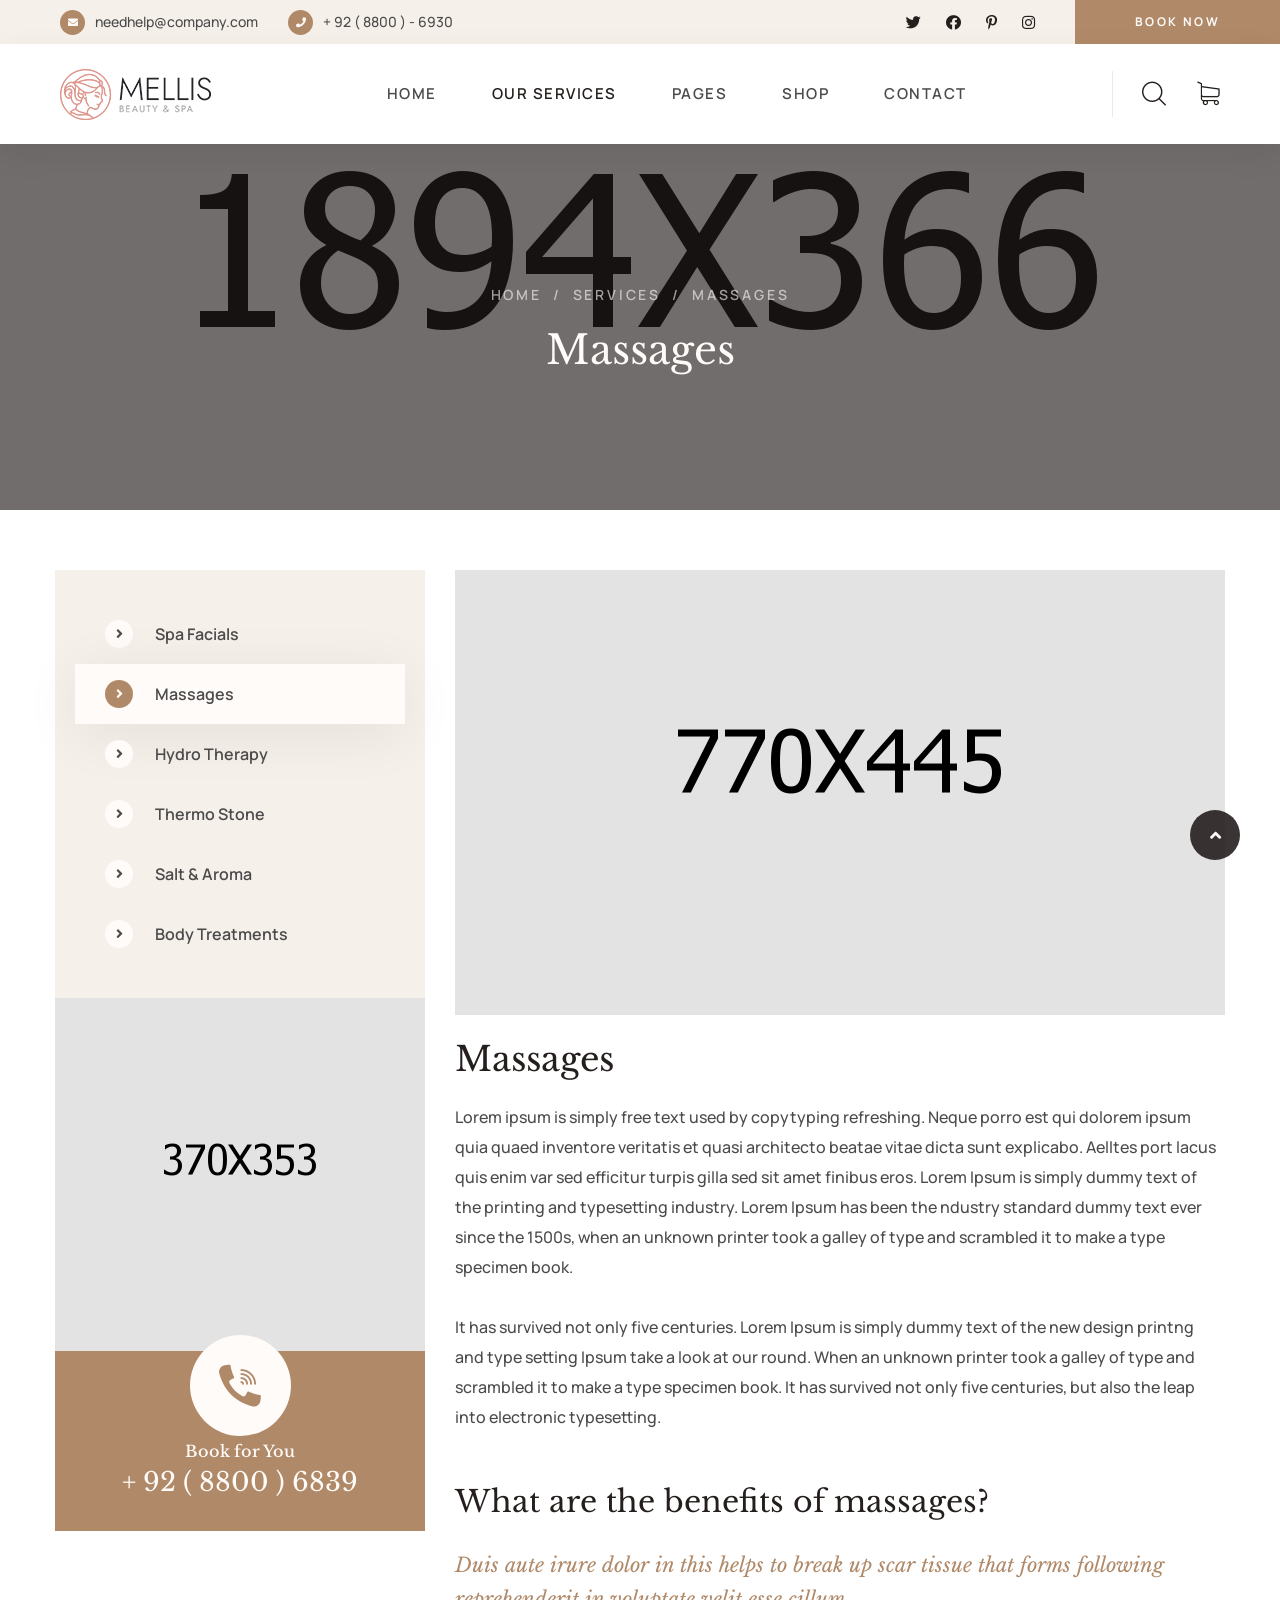
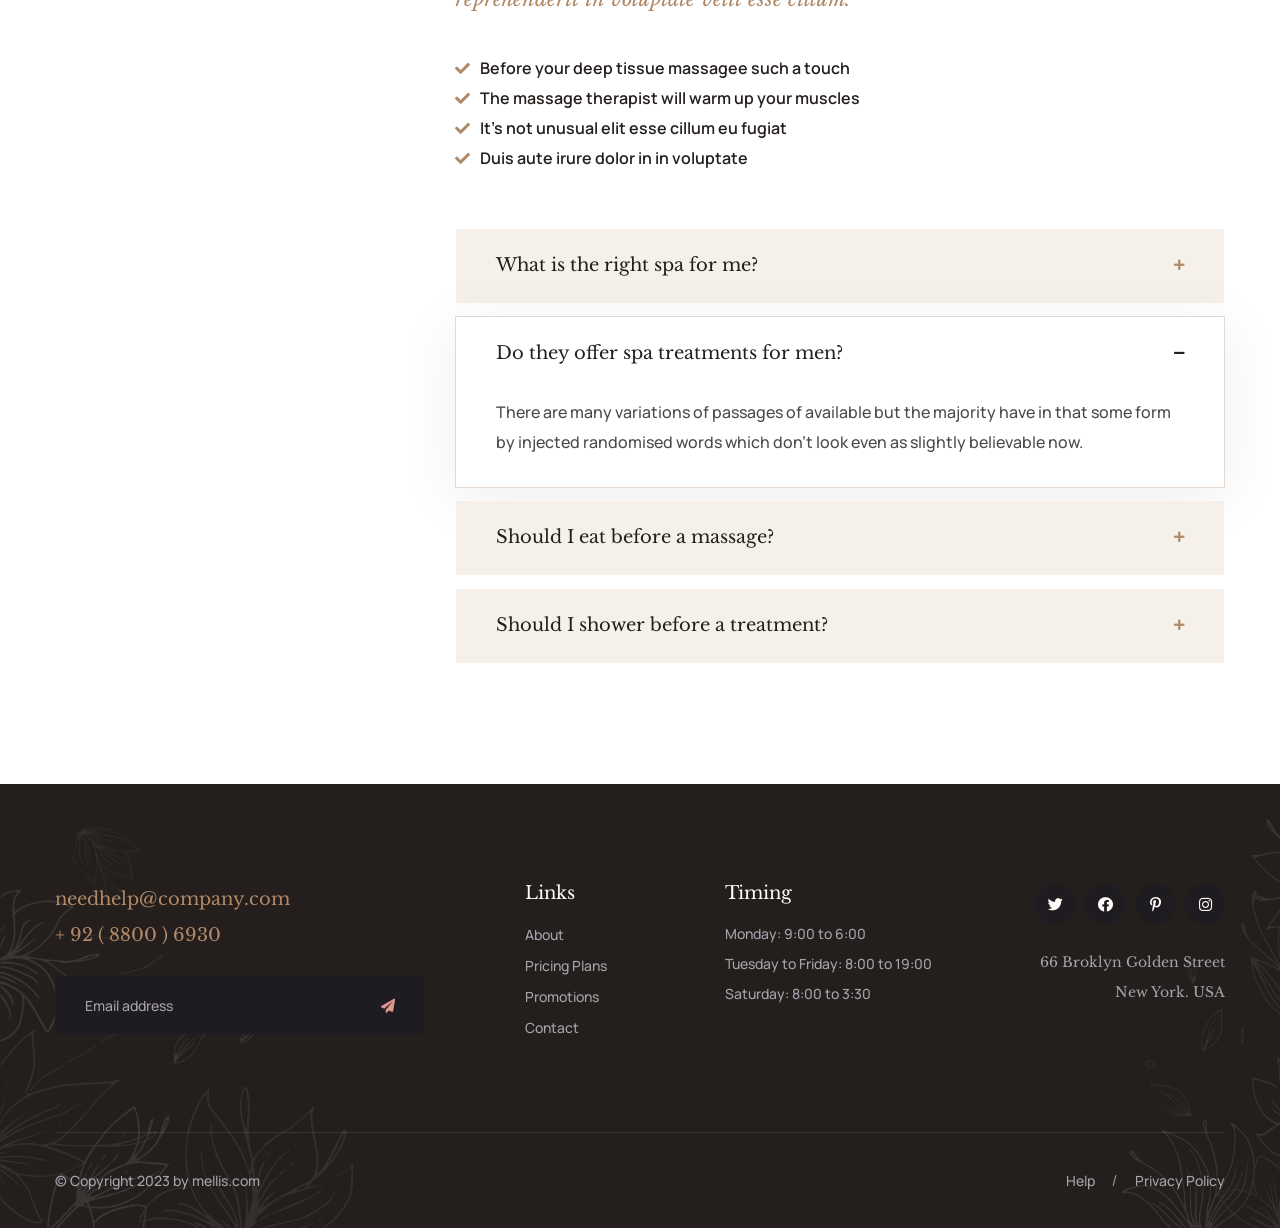
<file: massages.html>
<!DOCTYPE html>
<html lang="en">

<head>
    <meta charset="UTF-8" />
    <meta name="viewport" content="width=device-width, initial-scale=1.0" />
    <title> Massages || mellis || mellis HTML 5 Template </title>
    <!-- favicons Icons -->
    <link rel="apple-touch-icon" sizes="180x180" href="assets/images/favicons/apple-touch-icon.png" />
    <link rel="icon" type="image/png" sizes="32x32" href="assets/images/favicons/favicon-32x32.png" />
    <link rel="icon" type="image/png" sizes="16x16" href="assets/images/favicons/favicon-16x16.png" />
    <link rel="manifest" href="assets/images/favicons/site.webmanifest" />
    <meta name="description" content="mellis HTML 5 Template " />

    <!-- fonts -->
    <link rel="preconnect" href="https://fonts.googleapis.com">

    <link rel="preconnect" href="https://fonts.gstatic.com" crossorigin>

    <link href="https://fonts.googleapis.com/css2?family=Manrope:wght@200;300;400;500;600;700;800&display=swap"
        rel="stylesheet">

    <link href="https://fonts.googleapis.com/css2?family=Libre+Baskerville:ital,wght@0,400;0,700;1,400&display=swap"
        rel="stylesheet">

    <link href="https://fonts.googleapis.com/css2?family=Parisienne&display=swap" rel="stylesheet">

    <link rel="stylesheet" href="assets/vendors/bootstrap/css/bootstrap.min.css" />
    <link rel="stylesheet" href="assets/vendors/animate/animate.min.css" />
    <link rel="stylesheet" href="assets/vendors/animate/custom-animate.css" />
    <link rel="stylesheet" href="assets/vendors/fontawesome/css/all.min.css" />
    <link rel="stylesheet" href="assets/vendors/jarallax/jarallax.css" />
    <link rel="stylesheet" href="assets/vendors/jquery-magnific-popup/jquery.magnific-popup.css" />
    <link rel="stylesheet" href="assets/vendors/nouislider/nouislider.min.css" />
    <link rel="stylesheet" href="assets/vendors/nouislider/nouislider.pips.css" />
    <link rel="stylesheet" href="assets/vendors/odometer/odometer.min.css" />
    <link rel="stylesheet" href="assets/vendors/swiper/swiper.min.css" />
    <link rel="stylesheet" href="assets/vendors/mellis-icons/style.css">
    <link rel="stylesheet" href="assets/vendors/tiny-slider/tiny-slider.min.css" />
    <link rel="stylesheet" href="assets/vendors/reey-font/stylesheet.css" />
    <link rel="stylesheet" href="assets/vendors/owl-carousel/owl.carousel.min.css" />
    <link rel="stylesheet" href="assets/vendors/owl-carousel/owl.theme.default.min.css" />
    <link rel="stylesheet" href="assets/vendors/bxslider/jquery.bxslider.css" />
    <link rel="stylesheet" href="assets/vendors/bootstrap-select/css/bootstrap-select.min.css" />
    <link rel="stylesheet" href="assets/vendors/vegas/vegas.min.css" />
    <link rel="stylesheet" href="assets/vendors/jquery-ui/jquery-ui.css" />
    <link rel="stylesheet" href="assets/vendors/timepicker/timePicker.css" />
    <link rel="stylesheet" href="assets/vendors/twenty-twenty/twentytwenty.css" />

    <!-- template styles -->
    <link rel="stylesheet" href="assets/css/mellis.css" />
    <link rel="stylesheet" href="assets/css/mellis-responsive.css" />
</head>

<body>



    <div class="preloader">
        <div class="preloader__image"></div>
    </div>
    <!-- /.preloader -->




    <div class="page-wrapper">
        <header class="main-header">
            <div class="main-header__top">
                <div class="main-header__top-wrapper">
                    <div class="main-header__top-inner">
                        <div class="main-header__top-left">
                            <ul class="list-unstyled main-header__contact-list">
                                <li>
                                    <div class="icon">
                                        <i class="fas fa-envelope"></i>
                                    </div>
                                    <div class="text">
                                        <p><a href="needhelp@company.com">needhelp@company.com</a></p>
                                    </div>
                                </li>
                                <li>
                                    <div class="icon">
                                        <i class="fas fa-phone"></i>
                                    </div>
                                    <div class="text">
                                        <p><a href="tel:9288006930">+ 92 ( 8800 ) - 6930</a></p>
                                    </div>
                                </li>
                            </ul>
                        </div>
                        <div class="main-header__top-right">
                            <div class="main-header__social">
                                <a href="#"><i class="fab fa-twitter"></i></a>
                                <a href="#"><i class="fab fa-facebook"></i></a>
                                <a href="#"><i class="fab fa-pinterest-p"></i></a>
                                <a href="#"><i class="fab fa-instagram"></i></a>
                            </div>
                            <div class="main-header__btn-box">
                                <a href="contact.html" class="thm-btn main-header__btn">Book now</a>
                            </div>
                        </div>
                    </div>
                </div>
            </div>

            <nav class="main-menu">
                <div class="main-menu__wrapper">
                    <div class="main-menu__wrapper-inner">
                        <div class="main-menu__left">
                            <div class="main-menu__logo">
                                <a href="index.html"><img src="assets/images/resources/logo-1.png" alt=""></a>
                            </div>
                        </div>
                        <div class="main-menu__main-menu-box">
                            <a href="#" class="mobile-nav__toggler"><i class="fa fa-bars"></i></a>
                            <ul class="main-menu__list">
                                <li class="dropdown">
                                    <a href="index.html">Home </a>
                                    <ul>
                                        <li><a href="index.html">Home One</a></li>
                                        <li><a href="index2.html">Home Two</a></li>
                                        <li><a href="index3.html">Home Three</a></li>
                                        <li class="dropdown">
                                            <a href="#">Header Styles</a>
                                            <ul>
                                                <li><a href="index.html">Header One</a></li>
                                                <li><a href="index2.html">Header Two</a></li>
                                                <li><a href="index3.html">Header Three</a></li>
                                            </ul>
                                        </li>
                                    </ul>
                                </li>
                                <li class="dropdown">
                                    <a href="#">Our Services</a>
                                    <ul>
                                        <li><a href="services.html">Services</a></li>
                                        <li><a href="services-details-1.html">Service Details One</a></li>
                                        <li><a href="spa-facials.html">Spa Facials</a></li>
                                        <li><a href="massages.html">Massages</a></li>
                                        <li><a href="hydro-therapy.html">Hydro Therapy</a></li>
                                        <li><a href="thermo-stone.html">Thermo Stone</a></li>
                                        <li><a href="salt-&-aroma.html">Salt & Aroma</a></li>
                                        <li><a href="body-treatments.html">Body Treatments</a></li>
                                    </ul>
                                </li>
                                <li class="dropdown">
                                    <a href="#">Pages</a>
                                    <ul>
                                        <li><a href="team.html">Team Members</a></li>
                                        <li><a href="pricing-plans.html">Pricing Plans</a></li>
                                        <li><a href="promotions.html">Promotions</a></li>
                                        <li><a href="gallery.html">Gallery</a></li>
                                        <li><a href="client-stories.html">Client Stories</a></li>
                                        <li><a href="client-story-details.html">Client Story Details</a></li>
                                    </ul>
                                </li>
                                <li class="dropdown">
                                    <a href="#">Shop</a>
                                    <ul>
                                        <li><a href="products.html">Products</a></li>
                                        <li><a href="product-details.html">Product Details</a></li>
                                    </ul>
                                </li>
                                <li>
                                    <a href="contact.html">Contact</a>
                                </li>
                            </ul>
                        </div>
                        <div class="main-menu__right">
                            <div class="main-menu__search-cart-box">
                                <div class="main-menu__search-box">
                                    <a href="#" class="main-menu__search search-toggler icon-magnifying-glass"></a>
                                </div>
                                <div class="main-menu__cart-box">
                                    <a href="#" class="main-menu__cart icon-shopping-cart"></a>
                                </div>
                            </div>
                        </div>
                    </div>
                </div>
            </nav>
        </header>

        <div class="stricky-header stricked-menu main-menu">
            <div class="sticky-header__content"></div><!-- /.sticky-header__content -->
        </div><!-- /.stricky-header -->


        <!--Page Header Start-->
        <section class="page-header">
            <div class="page-header__bg" style="background-image: url(assets/images/backgrounds/page-header-bg.jpg);">
            </div>
            <div class="container">
                <div class="page-header__inner">
                    <ul class="thm-breadcrumb list-unstyled">
                        <li><a href="index.html">Home</a></li>
                        <li><span>/</span></li>
                        <li><a href="services.html">Services</a></li>
                        <li><span>/</span></li>
                        <li>Massages</li>
                    </ul>
                    <h2>Massages</h2>
                </div>
            </div>
        </section>
        <!--Page Header End-->

        <!--Services Details Two Start-->
        <section class="services-details-two">
            <div class="container">
                <div class="row">
                    <div class="col-xl-4 col-lg-5">
                        <div class="services-details-two__left">
                            <div class="services-details-two__category">
                                <ul class="services-details-two__category-list list-unstyled">
                                    <li>
                                        <a href="spa-facials.html">Spa Facials <i class="fa fa-angle-right"></i></a>
                                    </li>
                                    <li class="active">
                                        <a href="massages.html">Massages <i class="fa fa-angle-right"></i></a>
                                    </li>
                                    <li>
                                        <a href="hydro-therapy.html">Hydro Therapy <i class="fa fa-angle-right"></i></a>
                                    </li>
                                    <li>
                                        <a href="thermo-stone.html">Thermo Stone <i class="fa fa-angle-right"></i></a>
                                    </li>
                                    <li>
                                        <a href="salt-&-aroma.html">Salt & Aroma <i class="fa fa-angle-right"></i></a>
                                    </li>
                                    <li>
                                        <a href="body-treatments.html">Body Treatments <i
                                                class="fa fa-angle-right"></i></a>
                                    </li>
                                </ul>
                            </div>
                            <div class="services-details-two__help-line">
                                <div class="services-details-two__help-line-img">
                                    <img src="assets/images/services/services-details-two-help-line-img-1.jpg" alt="">
                                </div>
                                <div class="services-details-two__help-line-content">
                                    <div class="services-details-two__help-line-icon">
                                        <span class="icon-telephone-call"></span>
                                    </div>
                                    <p class="services-details-two__help-line-sub-title">Book for You</p>
                                    <h3 class="services-details-two__help-number"><a href="tel:9288006839">+ 92 ( 8800 )
                                            6839</a></h3>
                                </div>
                            </div>
                        </div>
                    </div>
                    <div class="col-xl-8 col-lg-7">
                        <div class="services-details-two__right">
                            <div class="services-details-two__img">
                                <img src="assets/images/services/services-details-two-img-2.jpg" alt="">
                            </div>
                            <h3 class="services-details-two__title-1">Massages</h3>
                            <p class="services-details-two__text-1">Lorem ipsum is simply free text used by copytyping
                                refreshing. Neque porro est qui dolorem ipsum quia quaed inventore veritatis et quasi
                                architecto beatae vitae dicta sunt explicabo. Aelltes port lacus quis enim var sed
                                efficitur turpis gilla sed sit amet finibus eros. Lorem Ipsum is simply dummy text of
                                the printing and typesetting industry. Lorem Ipsum has been the ndustry standard dummy
                                text ever since the 1500s, when an unknown printer took a galley of type and scrambled
                                it to make a type specimen book.</p>
                            <p class="services-details-two__text-2">It has survived not only five centuries. Lorem Ipsum
                                is
                                simply dummy text of the new design printng and type setting Ipsum take a look at our
                                round. When an unknown printer took a galley of type and scrambled it to make a type
                                specimen book. It has survived not only five centuries, but also the leap into
                                electronic typesetting.</p>
                            <h3 class="services-details-two__title-2">What are the benefits of massages?</h3>
                            <p class="services-details-two__text-3">Duis aute irure dolor in this helps to break up scar
                                tissue that forms following reprehenderit in voluptate velit esse cillum.</p>
                            <ul class="services-details-two__points list-unstyled">
                                <li>
                                    <div class="icon">
                                        <span class="fa fa-check"></span>
                                    </div>
                                    <div class="text">
                                        <p>Before your deep tissue massagee such a touch</p>
                                    </div>
                                </li>
                                <li>
                                    <div class="icon">
                                        <span class="fa fa-check"></span>
                                    </div>
                                    <div class="text">
                                        <p>The massage therapist will warm up your muscles</p>
                                    </div>
                                </li>
                                <li>
                                    <div class="icon">
                                        <span class="fa fa-check"></span>
                                    </div>
                                    <div class="text">
                                        <p>It’s not unusual elit esse cillum eu fugiat</p>
                                    </div>
                                </li>
                                <li>
                                    <div class="icon">
                                        <span class="fa fa-check"></span>
                                    </div>
                                    <div class="text">
                                        <p>Duis aute irure dolor in in voluptate</p>
                                    </div>
                                </li>
                            </ul>
                            <div class="services-details-two__faq">
                                <div class="accrodion-grp" data-grp-name="faq-one-accrodion">
                                    <div class="accrodion">
                                        <div class="accrodion-title">
                                            <h4>What is the right spa for me?</h4>
                                        </div>
                                        <div class="accrodion-content">
                                            <div class="inner">
                                                <p>There are many variations of passages of available but the majority
                                                    have in that some form by injected randomised words which don’t look
                                                    even as slightly believable now.</p>
                                            </div><!-- /.inner -->
                                        </div>
                                    </div>
                                    <div class="accrodion active">
                                        <div class="accrodion-title">
                                            <h4>Do they offer spa treatments for men?</h4>
                                        </div>
                                        <div class="accrodion-content">
                                            <div class="inner">
                                                <p>There are many variations of passages of available but the majority
                                                    have in that some form by injected randomised words which don’t look
                                                    even as slightly believable now.</p>
                                            </div><!-- /.inner -->
                                        </div>
                                    </div>
                                    <div class="accrodion">
                                        <div class="accrodion-title">
                                            <h4>Should I eat before a massage?</h4>
                                        </div>
                                        <div class="accrodion-content">
                                            <div class="inner">
                                                <p>There are many variations of passages of available but the majority
                                                    have in that some form by injected randomised words which don’t look
                                                    even as slightly believable now.</p>
                                            </div><!-- /.inner -->
                                        </div>
                                    </div>
                                    <div class="accrodion">
                                        <div class="accrodion-title">
                                            <h4>Should I shower before a treatment?</h4>
                                        </div>
                                        <div class="accrodion-content">
                                            <div class="inner">
                                                <p>There are many variations of passages of available but the majority
                                                    have in that some form by injected randomised words which don’t look
                                                    even as slightly believable now.</p>
                                            </div><!-- /.inner -->
                                        </div>
                                    </div>
                                </div>
                            </div>
                        </div>
                    </div>
                </div>
            </div>
        </section>
        <!--Services Details Two End-->


        <!--Site Footer Start-->
        <footer class="site-footer">
            <div class="site-footer__shape-1 float-bob-x">
                <img src="assets/images/shapes/site-footer-shape-1.png" alt="">
            </div>
            <div class="site-footer__shape-2 float-bob-y">
                <img src="assets/images/shapes/site-footer-shape-2.png" alt="">
            </div>
            <div class="container">
                <div class="site-footer__top">
                    <div class="row">
                        <div class="col-xl-4 col-lg-6 col-md-6 wow fadeInUp" data-wow-delay="100ms">
                            <div class="footer-widget__column footer-widget__contact-box">
                                <div class="footer-widget__contact">
                                    <a href="mailto:needhelp@company.com">needhelp@company.com</a>
                                    <a href="tel:9288006930">+ 92 ( 8800 ) 6930</a>
                                </div>
                                <div class="footer-widget__contact-form-box">
                                    <form class="footer-widget__contact-form mc-form" data-url="MC_FORM_URL"
                                        novalidate="novalidate">
                                        <div class="footer-widget__contact-form-input-box">
                                            <input type="email" placeholder="Email address" name="EMAIL">
                                            <button type="submit" class="footer-widget__newsletter-btn"><img
                                                    src="assets/images/icon/paper-plan-icon.png" alt=""></button>
                                        </div>
                                    </form>
                                    <div class="mc-form__response"></div>
                                </div>
                            </div>
                        </div>
                        <div class="col-xl-2 col-lg-6 col-md-6 wow fadeInUp" data-wow-delay="200ms">
                            <div class="footer-widget__column footer-widget__links">
                                <div class="footer-widget__title-box">
                                    <h4 class="footer-widget__title">Links</h4>
                                </div>
                                <ul class="footer-widget__links-list list-unstyled">
                                    <li><a href="about.html">About</a></li>
                                    <li><a href="pricing-plans.html">Pricing Plans</a></li>
                                    <li><a href="promotions.html">Promotions</a></li>
                                    <li><a href="contact.html">Contact</a></li>
                                </ul>
                            </div>
                        </div>
                        <div class="col-xl-3 col-lg-6 col-md-6 wow fadeInUp" data-wow-delay="300ms">
                            <div class="footer-widget__column footer-widget__timing">
                                <div class="footer-widget__title-box">
                                    <h4 class="footer-widget__title">Timing</h4>
                                </div>
                                <ul class="footer-widget__timing-list list-unstyled">
                                    <li>Monday: 9:00 to 6:00</li>
                                    <li>Tuesday to Friday: 8:00 to 19:00</li>
                                    <li>Saturday: 8:00 to 3:30</li>
                                </ul>
                            </div>
                        </div>
                        <div class="col-xl-3 col-lg-6 col-md-6 wow fadeInUp" data-wow-delay="400ms">
                            <div class="footer-widget__column footer-widget__social-box">
                                <div class="site-footer__social">
                                    <a href="#"><i class="fab fa-twitter"></i></a>
                                    <a href="#"><i class="fab fa-facebook"></i></a>
                                    <a href="#"><i class="fab fa-pinterest-p"></i></a>
                                    <a href="#"><i class="fab fa-instagram"></i></a>
                                </div>
                                <p>66 Broklyn Golden Street <br> New York. USA</p>
                            </div>
                        </div>
                    </div>
                </div>
                <div class="site-footer__bottom">
                    <div class="row">
                        <div class="col-xl-12">
                            <div class="site-footer__bottom-inner">
                                <p class="site-footer__bottom-text">© Copyright 2023 by <a href="#">mellis.com</a></p>
                                <ul class="list-unstyled site-footer__bottom-menu">
                                    <li><a href="#">Help</a></li>
                                    <li><a href="#">Privacy Policy</a></li>
                                </ul>
                            </div>
                        </div>
                    </div>
                </div>
            </div>
        </footer>
        <!--Site Footer End-->


    </div><!-- /.page-wrapper -->


    <div class="mobile-nav__wrapper">
        <div class="mobile-nav__overlay mobile-nav__toggler"></div>
        <!-- /.mobile-nav__overlay -->
        <div class="mobile-nav__content">
            <span class="mobile-nav__close mobile-nav__toggler"><i class="fa fa-times"></i></span>

            <div class="logo-box">
                <a href="index.html" aria-label="logo image"><img src="assets/images/resources/logo-3.png" width="90"
                        alt="" /></a>
            </div>
            <!-- /.logo-box -->
            <div class="mobile-nav__container"></div>
            <!-- /.mobile-nav__container -->

            <ul class="mobile-nav__contact list-unstyled">
                <li>
                    <i class="fa fa-envelope"></i>
                    <a href="mailto:needhelp@packageName__.com">needhelp@mellis.com</a>
                </li>
                <li>
                    <i class="fa fa-phone-alt"></i>
                    <a href="tel:666-888-0000">666 888 0000</a>
                </li>
            </ul><!-- /.mobile-nav__contact -->
            <div class="mobile-nav__top">
                <div class="mobile-nav__social">
                    <a href="#" class="fab fa-twitter"></a>
                    <a href="#" class="fab fa-facebook-square"></a>
                    <a href="#" class="fab fa-pinterest-p"></a>
                    <a href="#" class="fab fa-instagram"></a>
                </div><!-- /.mobile-nav__social -->
            </div><!-- /.mobile-nav__top -->



        </div>
        <!-- /.mobile-nav__content -->
    </div>
    <!-- /.mobile-nav__wrapper -->

    <div class="search-popup">
        <div class="search-popup__overlay search-toggler"></div>
        <!-- /.search-popup__overlay -->
        <div class="search-popup__content">
            <form action="#">
                <label for="search" class="sr-only">search here</label><!-- /.sr-only -->
                <input type="text" id="search" placeholder="Search Here..." />
                <button type="submit" aria-label="search submit" class="thm-btn">
                    <i class="icon-magnifying-glass"></i>
                </button>
            </form>
        </div>
        <!-- /.search-popup__content -->
    </div>
    <!-- /.search-popup -->

    <a href="#" data-target="html" class="scroll-to-target scroll-to-top"><i class="fa fa-angle-up"></i></a>


    <script src="assets/vendors/jquery/jquery-3.6.0.min.js"></script>
    <script src="assets/vendors/bootstrap/js/bootstrap.bundle.min.js"></script>
    <script src="assets/vendors/jarallax/jarallax.min.js"></script>
    <script src="assets/vendors/jquery-ajaxchimp/jquery.ajaxchimp.min.js"></script>
    <script src="assets/vendors/jquery-appear/jquery.appear.min.js"></script>
    <script src="assets/vendors/jquery-circle-progress/jquery.circle-progress.min.js"></script>
    <script src="assets/vendors/jquery-magnific-popup/jquery.magnific-popup.min.js"></script>
    <script src="assets/vendors/jquery-validate/jquery.validate.min.js"></script>
    <script src="assets/vendors/nouislider/nouislider.min.js"></script>
    <script src="assets/vendors/odometer/odometer.min.js"></script>
    <script src="assets/vendors/swiper/swiper.min.js"></script>
    <script src="assets/vendors/tiny-slider/tiny-slider.min.js"></script>
    <script src="assets/vendors/wnumb/wNumb.min.js"></script>
    <script src="assets/vendors/wow/wow.js"></script>
    <script src="assets/vendors/isotope/isotope.js"></script>
    <script src="assets/vendors/countdown/countdown.min.js"></script>
    <script src="assets/vendors/owl-carousel/owl.carousel.min.js"></script>
    <script src="assets/vendors/bxslider/jquery.bxslider.min.js"></script>
    <script src="assets/vendors/bootstrap-select/js/bootstrap-select.min.js"></script>
    <script src="assets/vendors/vegas/vegas.min.js"></script>
    <script src="assets/vendors/jquery-ui/jquery-ui.js"></script>
    <script src="assets/vendors/timepicker/timePicker.js"></script>
    <script src="assets/vendors/circleType/jquery.circleType.js"></script>
    <script src="assets/vendors/circleType/jquery.lettering.min.js"></script>
    <script src="assets/vendors/sidebar-content/jquery-sidebar-content.js"></script>
    <script src="assets/vendors/twenty-twenty/twentytwenty.js"></script>
    <script src="assets/vendors/twenty-twenty/jquery.event.move.js"></script>




    <!-- template js -->
    <script src="assets/js//mellis.js"></script>
</body>

</html>
</file>
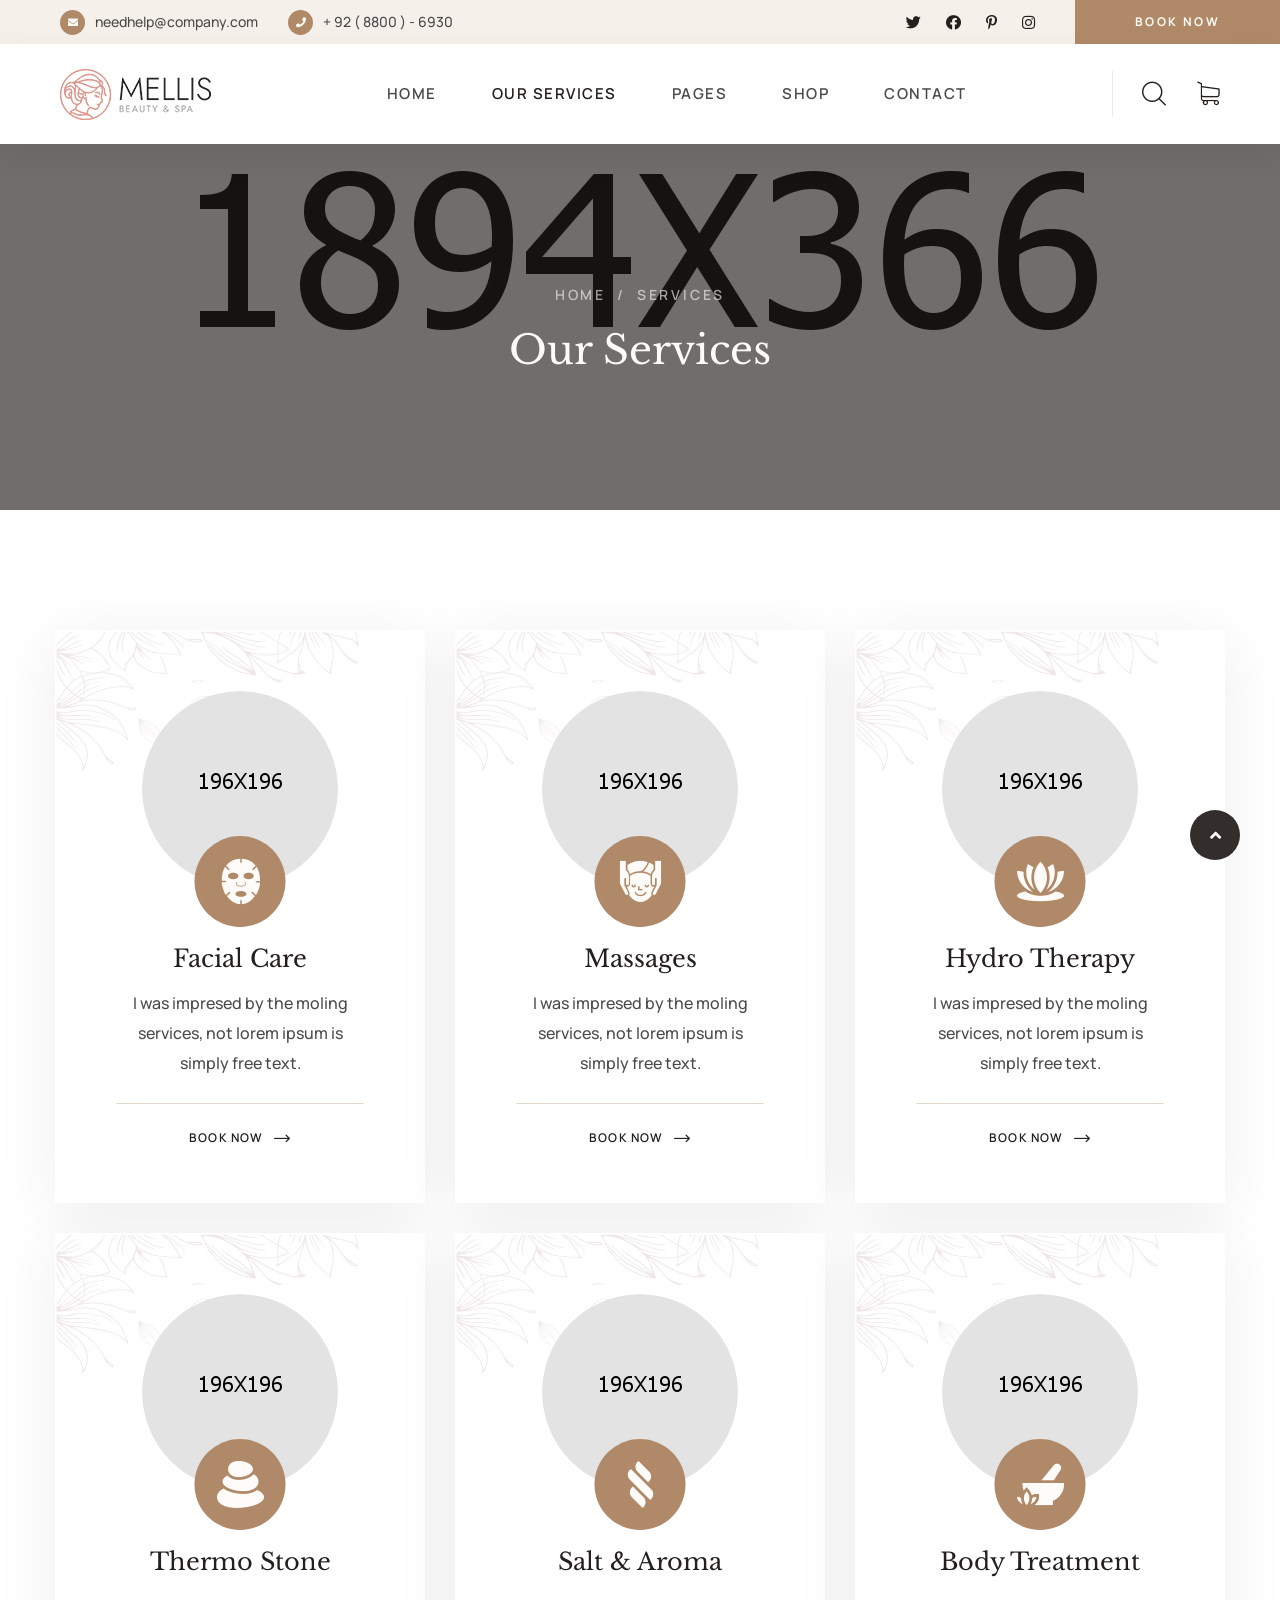
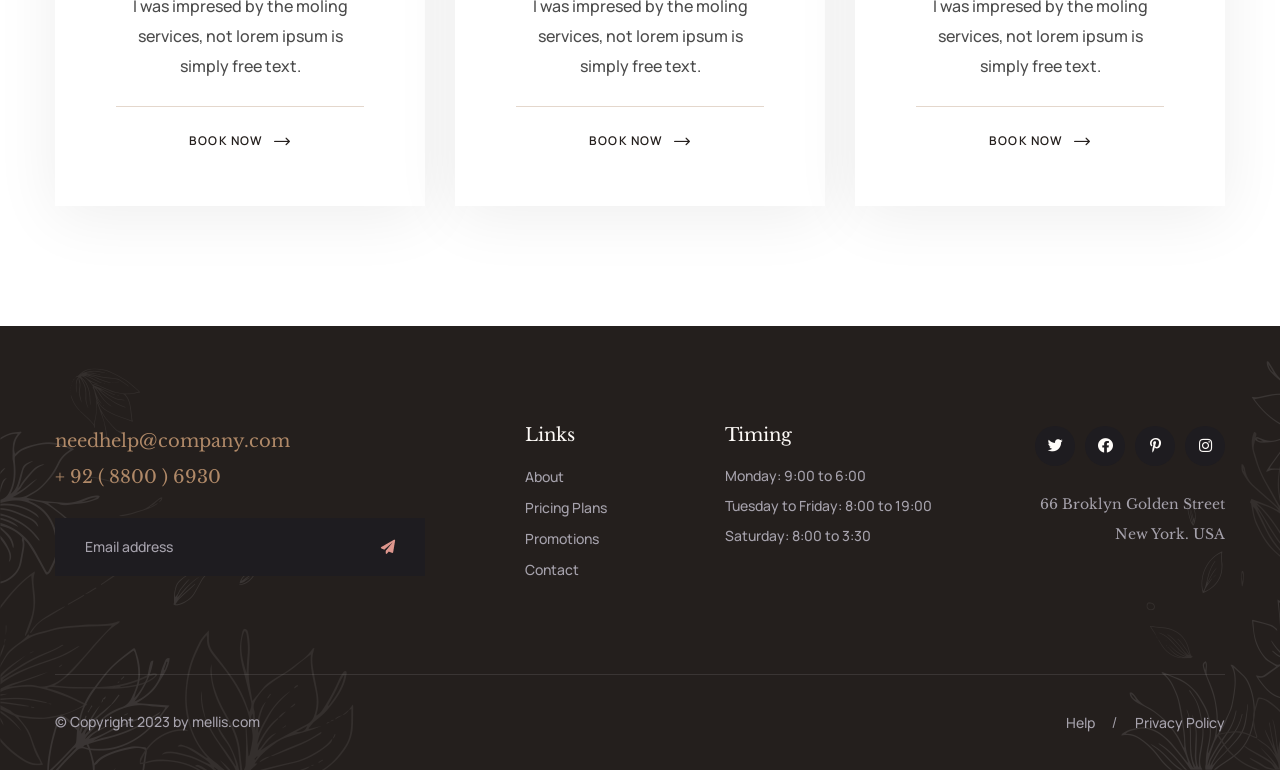
<file: services.html>
<!DOCTYPE html>
<html lang="en">

<head>
    <meta charset="UTF-8" />
    <meta name="viewport" content="width=device-width, initial-scale=1.0" />
    <title> Services || mellis || mellis HTML 5 Template </title>
    <!-- favicons Icons -->
    <link rel="apple-touch-icon" sizes="180x180" href="assets/images/favicons/apple-touch-icon.png" />
    <link rel="icon" type="image/png" sizes="32x32" href="assets/images/favicons/favicon-32x32.png" />
    <link rel="icon" type="image/png" sizes="16x16" href="assets/images/favicons/favicon-16x16.png" />
    <link rel="manifest" href="assets/images/favicons/site.webmanifest" />
    <meta name="description" content="mellis HTML 5 Template " />

    <!-- fonts -->
    <link rel="preconnect" href="https://fonts.googleapis.com">

    <link rel="preconnect" href="https://fonts.gstatic.com" crossorigin>

    <link href="https://fonts.googleapis.com/css2?family=Manrope:wght@200;300;400;500;600;700;800&display=swap"
        rel="stylesheet">

    <link href="https://fonts.googleapis.com/css2?family=Libre+Baskerville:ital,wght@0,400;0,700;1,400&display=swap"
        rel="stylesheet">

    <link href="https://fonts.googleapis.com/css2?family=Parisienne&display=swap" rel="stylesheet">

    <link rel="stylesheet" href="assets/vendors/bootstrap/css/bootstrap.min.css" />
    <link rel="stylesheet" href="assets/vendors/animate/animate.min.css" />
    <link rel="stylesheet" href="assets/vendors/animate/custom-animate.css" />
    <link rel="stylesheet" href="assets/vendors/fontawesome/css/all.min.css" />
    <link rel="stylesheet" href="assets/vendors/jarallax/jarallax.css" />
    <link rel="stylesheet" href="assets/vendors/jquery-magnific-popup/jquery.magnific-popup.css" />
    <link rel="stylesheet" href="assets/vendors/nouislider/nouislider.min.css" />
    <link rel="stylesheet" href="assets/vendors/nouislider/nouislider.pips.css" />
    <link rel="stylesheet" href="assets/vendors/odometer/odometer.min.css" />
    <link rel="stylesheet" href="assets/vendors/swiper/swiper.min.css" />
    <link rel="stylesheet" href="assets/vendors/mellis-icons/style.css">
    <link rel="stylesheet" href="assets/vendors/tiny-slider/tiny-slider.min.css" />
    <link rel="stylesheet" href="assets/vendors/reey-font/stylesheet.css" />
    <link rel="stylesheet" href="assets/vendors/owl-carousel/owl.carousel.min.css" />
    <link rel="stylesheet" href="assets/vendors/owl-carousel/owl.theme.default.min.css" />
    <link rel="stylesheet" href="assets/vendors/bxslider/jquery.bxslider.css" />
    <link rel="stylesheet" href="assets/vendors/bootstrap-select/css/bootstrap-select.min.css" />
    <link rel="stylesheet" href="assets/vendors/vegas/vegas.min.css" />
    <link rel="stylesheet" href="assets/vendors/jquery-ui/jquery-ui.css" />
    <link rel="stylesheet" href="assets/vendors/timepicker/timePicker.css" />
    <link rel="stylesheet" href="assets/vendors/twenty-twenty/twentytwenty.css" />

    <!-- template styles -->
    <link rel="stylesheet" href="assets/css/mellis.css" />
    <link rel="stylesheet" href="assets/css/mellis-responsive.css" />
</head>

<body>



    <div class="preloader">
        <div class="preloader__image"></div>
    </div>
    <!-- /.preloader -->




    <div class="page-wrapper">
        <header class="main-header">
            <div class="main-header__top">
                <div class="main-header__top-wrapper">
                    <div class="main-header__top-inner">
                        <div class="main-header__top-left">
                            <ul class="list-unstyled main-header__contact-list">
                                <li>
                                    <div class="icon">
                                        <i class="fas fa-envelope"></i>
                                    </div>
                                    <div class="text">
                                        <p><a href="needhelp@company.com">needhelp@company.com</a></p>
                                    </div>
                                </li>
                                <li>
                                    <div class="icon">
                                        <i class="fas fa-phone"></i>
                                    </div>
                                    <div class="text">
                                        <p><a href="tel:9288006930">+ 92 ( 8800 ) - 6930</a></p>
                                    </div>
                                </li>
                            </ul>
                        </div>
                        <div class="main-header__top-right">
                            <div class="main-header__social">
                                <a href="#"><i class="fab fa-twitter"></i></a>
                                <a href="#"><i class="fab fa-facebook"></i></a>
                                <a href="#"><i class="fab fa-pinterest-p"></i></a>
                                <a href="#"><i class="fab fa-instagram"></i></a>
                            </div>
                            <div class="main-header__btn-box">
                                <a href="contact.html" class="thm-btn main-header__btn">Book now</a>
                            </div>
                        </div>
                    </div>
                </div>
            </div>

            <nav class="main-menu">
                <div class="main-menu__wrapper">
                    <div class="main-menu__wrapper-inner">
                        <div class="main-menu__left">
                            <div class="main-menu__logo">
                                <a href="index.html"><img src="assets/images/resources/logo-1.png" alt=""></a>
                            </div>
                        </div>
                        <div class="main-menu__main-menu-box">
                            <a href="#" class="mobile-nav__toggler"><i class="fa fa-bars"></i></a>
                            <ul class="main-menu__list">
                                <li class="dropdown">
                                    <a href="index.html">Home </a>
                                    <ul>
                                        <li><a href="index.html">Home One</a></li>
                                        <li><a href="index2.html">Home Two</a></li>
                                        <li><a href="index3.html">Home Three</a></li>
                                        <li class="dropdown">
                                            <a href="#">Header Styles</a>
                                            <ul>
                                                <li><a href="index.html">Header One</a></li>
                                                <li><a href="index2.html">Header Two</a></li>
                                                <li><a href="index3.html">Header Three</a></li>
                                            </ul>
                                        </li>
                                    </ul>
                                </li>
                                <li class="dropdown">
                                    <a href="#">Our Services</a>
                                    <ul>
                                        <li><a href="services.html">Services</a></li>
                                        <li><a href="services-details-1.html">Service Details One</a></li>
                                        <li><a href="spa-facials.html">Spa Facials</a></li>
                                        <li><a href="massages.html">Massages</a></li>
                                        <li><a href="hydro-therapy.html">Hydro Therapy</a></li>
                                        <li><a href="thermo-stone.html">Thermo Stone</a></li>
                                        <li><a href="salt-&-aroma.html">Salt & Aroma</a></li>
                                        <li><a href="body-treatments.html">Body Treatments</a></li>
                                    </ul>
                                </li>
                                <li class="dropdown">
                                    <a href="#">Pages</a>
                                    <ul>
                                        <li><a href="team.html">Team Members</a></li>
                                        <li><a href="pricing-plans.html">Pricing Plans</a></li>
                                        <li><a href="promotions.html">Promotions</a></li>
                                        <li><a href="gallery.html">Gallery</a></li>
                                        <li><a href="client-stories.html">Client Stories</a></li>
                                        <li><a href="client-story-details.html">Client Story Details</a></li>
                                    </ul>
                                </li>
                                <li class="dropdown">
                                    <a href="#">Shop</a>
                                    <ul>
                                        <li><a href="products.html">Products</a></li>
                                        <li><a href="product-details.html">Product Details</a></li>
                                    </ul>
                                </li>
                                <li>
                                    <a href="contact.html">Contact</a>
                                </li>
                            </ul>
                        </div>
                        <div class="main-menu__right">
                            <div class="main-menu__search-cart-box">
                                <div class="main-menu__search-box">
                                    <a href="#" class="main-menu__search search-toggler icon-magnifying-glass"></a>
                                </div>
                                <div class="main-menu__cart-box">
                                    <a href="#" class="main-menu__cart icon-shopping-cart"></a>
                                </div>
                            </div>
                        </div>
                    </div>
                </div>
            </nav>
        </header>

        <div class="stricky-header stricked-menu main-menu">
            <div class="sticky-header__content"></div><!-- /.sticky-header__content -->
        </div><!-- /.stricky-header -->


        <!--Page Header Start-->
        <section class="page-header">
            <div class="page-header__bg" style="background-image: url(assets/images/backgrounds/page-header-bg.jpg);">
            </div>
            <div class="container">
                <div class="page-header__inner">
                    <ul class="thm-breadcrumb list-unstyled">
                        <li><a href="index.html">Home</a></li>
                        <li><span>/</span></li>
                        <li>Services</li>
                    </ul>
                    <h2>Our Services</h2>
                </div>
            </div>
        </section>
        <!--Page Header End-->

        <!--Services Page Start-->
        <section class="services-page">
            <div class="container">
                <div class="row">
                    <!--Services One Single Start-->
                    <div class="col-xl-4 col-lg-4 col-md-6 wow fadeInUp" data-wow-delay="100ms">
                        <div class="services-one__single">
                            <div class="services-one__single-inner">
                                <div class="services-one__shape-1">
                                    <img src="assets/images/shapes/services-one-shape-1.png" alt="">
                                </div>
                                <div class="services-one__shape-2">
                                    <img src="assets/images/shapes/services-one-shape-2.png" alt="">
                                </div>
                                <div class="services-one__img-box">
                                    <div class="services-one__img">
                                        <img src="assets/images/services/services-1-1.jpg" alt="">
                                    </div>
                                    <div class="services-one__icon">
                                        <span class="icon-facial-mask"></span>
                                    </div>
                                </div>
                                <h3 class="services-one__title"><a href="spa-facials.html">Facial Care</a></h3>
                                <p class="services-one__text">I was impresed by the moling services, not lorem ipsum is
                                    simply free text.</p>
                                <div class="services-one__btn-box">
                                    <a href="spa-facials.html" class="services-one__btn">Book now<i
                                            class="icon-right-arrow"></i></a>
                                </div>
                            </div>
                        </div>
                    </div>
                    <!--Services One Single End-->
                    <!--Services One Single Start-->
                    <div class="col-xl-4 col-lg-4 col-md-6 wow fadeInUp" data-wow-delay="200ms">
                        <div class="services-one__single">
                            <div class="services-one__single-inner">
                                <div class="services-one__shape-1">
                                    <img src="assets/images/shapes/services-one-shape-1.png" alt="">
                                </div>
                                <div class="services-one__shape-2">
                                    <img src="assets/images/shapes/services-one-shape-2.png" alt="">
                                </div>
                                <div class="services-one__img-box">
                                    <div class="services-one__img">
                                        <img src="assets/images/services/services-1-2.jpg" alt="">
                                    </div>
                                    <div class="services-one__icon">
                                        <span class="icon-massage"></span>
                                    </div>
                                </div>
                                <h3 class="services-one__title"><a href="massages.html">Massages</a></h3>
                                <p class="services-one__text">I was impresed by the moling services, not lorem ipsum is
                                    simply free text.</p>
                                <div class="services-one__btn-box">
                                    <a href="massages.html" class="services-one__btn">Book now<i
                                            class="icon-right-arrow"></i></a>
                                </div>
                            </div>
                        </div>
                    </div>
                    <!--Services One Single End-->
                    <!--Services One Single Start-->
                    <div class="col-xl-4 col-lg-4 col-md-6 wow fadeInUp" data-wow-delay="300ms">
                        <div class="services-one__single">
                            <div class="services-one__single-inner">
                                <div class="services-one__shape-1">
                                    <img src="assets/images/shapes/services-one-shape-1.png" alt="">
                                </div>
                                <div class="services-one__shape-2">
                                    <img src="assets/images/shapes/services-one-shape-2.png" alt="">
                                </div>
                                <div class="services-one__img-box">
                                    <div class="services-one__img">
                                        <img src="assets/images/services/services-1-3.jpg" alt="">
                                    </div>
                                    <div class="services-one__icon">
                                        <span class="icon-lotus"></span>
                                    </div>
                                </div>
                                <h3 class="services-one__title"><a href="hydro-therapy.html">Hydro Therapy</a></h3>
                                <p class="services-one__text">I was impresed by the moling services, not lorem ipsum is
                                    simply free text.</p>
                                <div class="services-one__btn-box">
                                    <a href="hydro-therapy.html" class="services-one__btn">Book now<i
                                            class="icon-right-arrow"></i></a>
                                </div>
                            </div>
                        </div>
                    </div>
                    <!--Services One Single End-->
                    <!--Services One Single Start-->
                    <div class="col-xl-4 col-lg-4 col-md-6 wow fadeInUp" data-wow-delay="400ms">
                        <div class="services-one__single">
                            <div class="services-one__single-inner">
                                <div class="services-one__shape-1">
                                    <img src="assets/images/shapes/services-one-shape-1.png" alt="">
                                </div>
                                <div class="services-one__shape-2">
                                    <img src="assets/images/shapes/services-one-shape-2.png" alt="">
                                </div>
                                <div class="services-one__img-box">
                                    <div class="services-one__img">
                                        <img src="assets/images/services/services-1-4.jpg" alt="">
                                    </div>
                                    <div class="services-one__icon">
                                        <span class="icon-stones"></span>
                                    </div>
                                </div>
                                <h3 class="services-one__title"><a href="thermo-stone.html">Thermo Stone</a></h3>
                                <p class="services-one__text">I was impresed by the moling services, not lorem ipsum is
                                    simply free text.</p>
                                <div class="services-one__btn-box">
                                    <a href="thermo-stone.html" class="services-one__btn">Book now<i
                                            class="icon-right-arrow"></i></a>
                                </div>
                            </div>
                        </div>
                    </div>
                    <!--Services One Single End-->
                    <!--Services One Single Start-->
                    <div class="col-xl-4 col-lg-4 col-md-6 wow fadeInUp" data-wow-delay="500ms">
                        <div class="services-one__single">
                            <div class="services-one__single-inner">
                                <div class="services-one__shape-1">
                                    <img src="assets/images/shapes/services-one-shape-1.png" alt="">
                                </div>
                                <div class="services-one__shape-2">
                                    <img src="assets/images/shapes/services-one-shape-2.png" alt="">
                                </div>
                                <div class="services-one__img-box">
                                    <div class="services-one__img">
                                        <img src="assets/images/services/services-1-5.jpg" alt="">
                                    </div>
                                    <div class="services-one__icon">
                                        <span class="icon-aroma"></span>
                                    </div>
                                </div>
                                <h3 class="services-one__title"><a href="salt-&-aroma.html">Salt & Aroma</a></h3>
                                <p class="services-one__text">I was impresed by the moling services, not lorem ipsum is
                                    simply free text.</p>
                                <div class="services-one__btn-box">
                                    <a href="salt-&-aroma.html" class="services-one__btn">Book now<i
                                            class="icon-right-arrow"></i></a>
                                </div>
                            </div>
                        </div>
                    </div>
                    <!--Services One Single End-->
                    <!--Services One Single Start-->
                    <div class="col-xl-4 col-lg-4 col-md-6 wow fadeInUp" data-wow-delay="600ms">
                        <div class="services-one__single">
                            <div class="services-one__single-inner">
                                <div class="services-one__shape-1">
                                    <img src="assets/images/shapes/services-one-shape-1.png" alt="">
                                </div>
                                <div class="services-one__shape-2">
                                    <img src="assets/images/shapes/services-one-shape-2.png" alt="">
                                </div>
                                <div class="services-one__img-box">
                                    <div class="services-one__img">
                                        <img src="assets/images/services/services-1-6.jpg" alt="">
                                    </div>
                                    <div class="services-one__icon">
                                        <span class="icon-herbs"></span>
                                    </div>
                                </div>
                                <h3 class="services-one__title"><a href="body-treatments.html">Body Treatment</a></h3>
                                <p class="services-one__text">I was impresed by the moling services, not lorem ipsum is
                                    simply free text.</p>
                                <div class="services-one__btn-box">
                                    <a href="body-treatments.html" class="services-one__btn">Book now<i
                                            class="icon-right-arrow"></i></a>
                                </div>
                            </div>
                        </div>
                    </div>
                    <!--Services One Single End-->
                </div>
            </div>
        </section>
        <!--Services Page End-->


        <!--Site Footer Start-->
        <footer class="site-footer">
            <div class="site-footer__shape-1 float-bob-x">
                <img src="assets/images/shapes/site-footer-shape-1.png" alt="">
            </div>
            <div class="site-footer__shape-2 float-bob-y">
                <img src="assets/images/shapes/site-footer-shape-2.png" alt="">
            </div>
            <div class="container">
                <div class="site-footer__top">
                    <div class="row">
                        <div class="col-xl-4 col-lg-6 col-md-6 wow fadeInUp" data-wow-delay="100ms">
                            <div class="footer-widget__column footer-widget__contact-box">
                                <div class="footer-widget__contact">
                                    <a href="mailto:needhelp@company.com">needhelp@company.com</a>
                                    <a href="tel:9288006930">+ 92 ( 8800 ) 6930</a>
                                </div>
                                <div class="footer-widget__contact-form-box">
                                    <form class="footer-widget__contact-form mc-form" data-url="MC_FORM_URL"
                                        novalidate="novalidate">
                                        <div class="footer-widget__contact-form-input-box">
                                            <input type="email" placeholder="Email address" name="EMAIL">
                                            <button type="submit" class="footer-widget__newsletter-btn"><img
                                                    src="assets/images/icon/paper-plan-icon.png" alt=""></button>
                                        </div>
                                    </form>
                                    <div class="mc-form__response"></div>
                                </div>
                            </div>
                        </div>
                        <div class="col-xl-2 col-lg-6 col-md-6 wow fadeInUp" data-wow-delay="200ms">
                            <div class="footer-widget__column footer-widget__links">
                                <div class="footer-widget__title-box">
                                    <h4 class="footer-widget__title">Links</h4>
                                </div>
                                <ul class="footer-widget__links-list list-unstyled">
                                    <li><a href="about.html">About</a></li>
                                    <li><a href="pricing-plans.html">Pricing Plans</a></li>
                                    <li><a href="promotions.html">Promotions</a></li>
                                    <li><a href="contact.html">Contact</a></li>
                                </ul>
                            </div>
                        </div>
                        <div class="col-xl-3 col-lg-6 col-md-6 wow fadeInUp" data-wow-delay="300ms">
                            <div class="footer-widget__column footer-widget__timing">
                                <div class="footer-widget__title-box">
                                    <h4 class="footer-widget__title">Timing</h4>
                                </div>
                                <ul class="footer-widget__timing-list list-unstyled">
                                    <li>Monday: 9:00 to 6:00</li>
                                    <li>Tuesday to Friday: 8:00 to 19:00</li>
                                    <li>Saturday: 8:00 to 3:30</li>
                                </ul>
                            </div>
                        </div>
                        <div class="col-xl-3 col-lg-6 col-md-6 wow fadeInUp" data-wow-delay="400ms">
                            <div class="footer-widget__column footer-widget__social-box">
                                <div class="site-footer__social">
                                    <a href="#"><i class="fab fa-twitter"></i></a>
                                    <a href="#"><i class="fab fa-facebook"></i></a>
                                    <a href="#"><i class="fab fa-pinterest-p"></i></a>
                                    <a href="#"><i class="fab fa-instagram"></i></a>
                                </div>
                                <p>66 Broklyn Golden Street <br> New York. USA</p>
                            </div>
                        </div>
                    </div>
                </div>
                <div class="site-footer__bottom">
                    <div class="row">
                        <div class="col-xl-12">
                            <div class="site-footer__bottom-inner">
                                <p class="site-footer__bottom-text">© Copyright 2023 by <a href="#">mellis.com</a></p>
                                <ul class="list-unstyled site-footer__bottom-menu">
                                    <li><a href="#">Help</a></li>
                                    <li><a href="#">Privacy Policy</a></li>
                                </ul>
                            </div>
                        </div>
                    </div>
                </div>
            </div>
        </footer>
        <!--Site Footer End-->


    </div><!-- /.page-wrapper -->


    <div class="mobile-nav__wrapper">
        <div class="mobile-nav__overlay mobile-nav__toggler"></div>
        <!-- /.mobile-nav__overlay -->
        <div class="mobile-nav__content">
            <span class="mobile-nav__close mobile-nav__toggler"><i class="fa fa-times"></i></span>

            <div class="logo-box">
                <a href="index.html" aria-label="logo image"><img src="assets/images/resources/logo-3.png" width="90"
                        alt="" /></a>
            </div>
            <!-- /.logo-box -->
            <div class="mobile-nav__container"></div>
            <!-- /.mobile-nav__container -->

            <ul class="mobile-nav__contact list-unstyled">
                <li>
                    <i class="fa fa-envelope"></i>
                    <a href="mailto:needhelp@packageName__.com">needhelp@mellis.com</a>
                </li>
                <li>
                    <i class="fa fa-phone-alt"></i>
                    <a href="tel:666-888-0000">666 888 0000</a>
                </li>
            </ul><!-- /.mobile-nav__contact -->
            <div class="mobile-nav__top">
                <div class="mobile-nav__social">
                    <a href="#" class="fab fa-twitter"></a>
                    <a href="#" class="fab fa-facebook-square"></a>
                    <a href="#" class="fab fa-pinterest-p"></a>
                    <a href="#" class="fab fa-instagram"></a>
                </div><!-- /.mobile-nav__social -->
            </div><!-- /.mobile-nav__top -->



        </div>
        <!-- /.mobile-nav__content -->
    </div>
    <!-- /.mobile-nav__wrapper -->

    <div class="search-popup">
        <div class="search-popup__overlay search-toggler"></div>
        <!-- /.search-popup__overlay -->
        <div class="search-popup__content">
            <form action="#">
                <label for="search" class="sr-only">search here</label><!-- /.sr-only -->
                <input type="text" id="search" placeholder="Search Here..." />
                <button type="submit" aria-label="search submit" class="thm-btn">
                    <i class="icon-magnifying-glass"></i>
                </button>
            </form>
        </div>
        <!-- /.search-popup__content -->
    </div>
    <!-- /.search-popup -->

    <a href="#" data-target="html" class="scroll-to-target scroll-to-top"><i class="fa fa-angle-up"></i></a>


    <script src="assets/vendors/jquery/jquery-3.6.0.min.js"></script>
    <script src="assets/vendors/bootstrap/js/bootstrap.bundle.min.js"></script>
    <script src="assets/vendors/jarallax/jarallax.min.js"></script>
    <script src="assets/vendors/jquery-ajaxchimp/jquery.ajaxchimp.min.js"></script>
    <script src="assets/vendors/jquery-appear/jquery.appear.min.js"></script>
    <script src="assets/vendors/jquery-circle-progress/jquery.circle-progress.min.js"></script>
    <script src="assets/vendors/jquery-magnific-popup/jquery.magnific-popup.min.js"></script>
    <script src="assets/vendors/jquery-validate/jquery.validate.min.js"></script>
    <script src="assets/vendors/nouislider/nouislider.min.js"></script>
    <script src="assets/vendors/odometer/odometer.min.js"></script>
    <script src="assets/vendors/swiper/swiper.min.js"></script>
    <script src="assets/vendors/tiny-slider/tiny-slider.min.js"></script>
    <script src="assets/vendors/wnumb/wNumb.min.js"></script>
    <script src="assets/vendors/wow/wow.js"></script>
    <script src="assets/vendors/isotope/isotope.js"></script>
    <script src="assets/vendors/countdown/countdown.min.js"></script>
    <script src="assets/vendors/owl-carousel/owl.carousel.min.js"></script>
    <script src="assets/vendors/bxslider/jquery.bxslider.min.js"></script>
    <script src="assets/vendors/bootstrap-select/js/bootstrap-select.min.js"></script>
    <script src="assets/vendors/vegas/vegas.min.js"></script>
    <script src="assets/vendors/jquery-ui/jquery-ui.js"></script>
    <script src="assets/vendors/timepicker/timePicker.js"></script>
    <script src="assets/vendors/circleType/jquery.circleType.js"></script>
    <script src="assets/vendors/circleType/jquery.lettering.min.js"></script>
    <script src="assets/vendors/sidebar-content/jquery-sidebar-content.js"></script>
    <script src="assets/vendors/twenty-twenty/twentytwenty.js"></script>
    <script src="assets/vendors/twenty-twenty/jquery.event.move.js"></script>




    <!-- template js -->
    <script src="assets/js//mellis.js"></script>
</body>

</html>
</file>
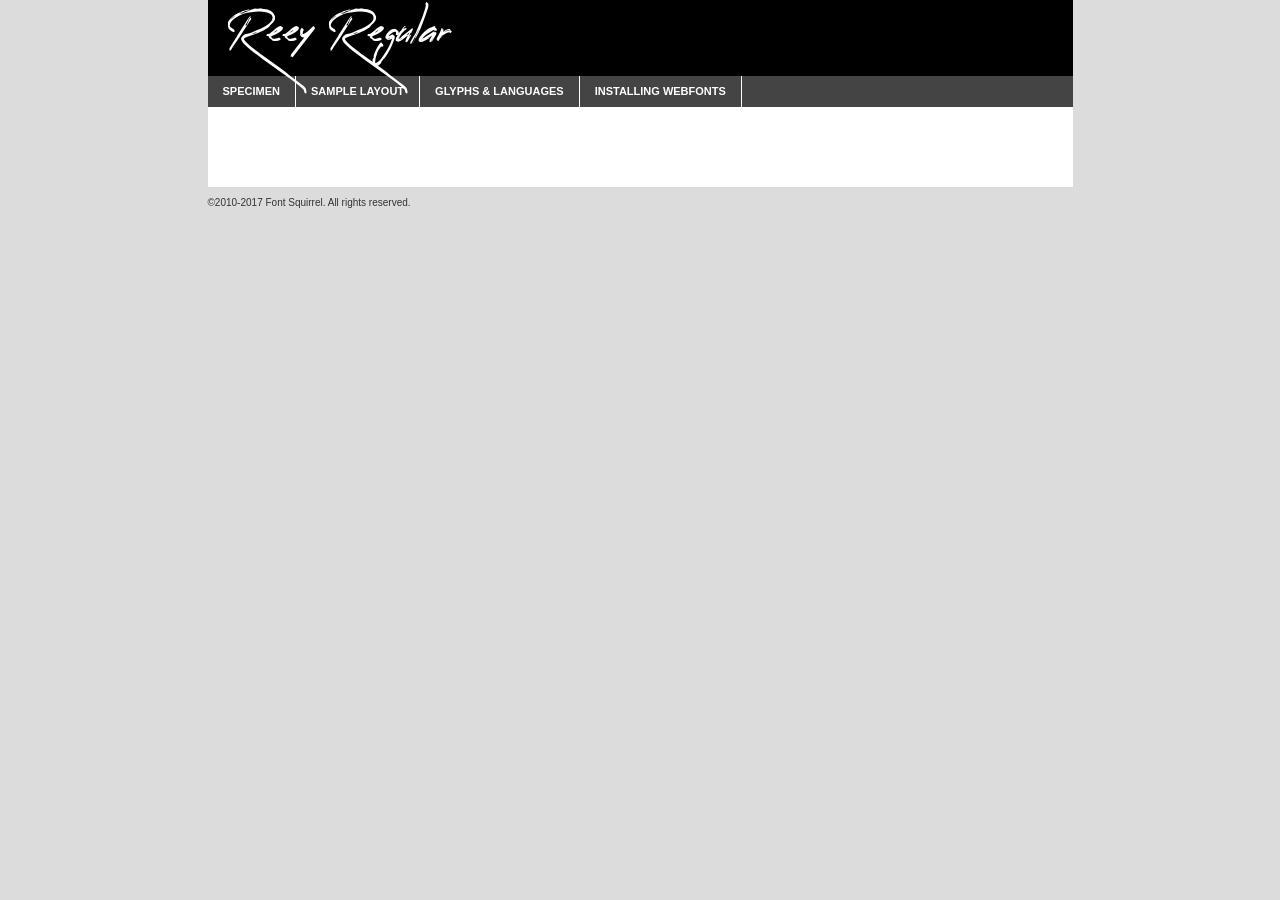
<file: assets/vendors/reey-font/reey-regular-demo.html>
<!DOCTYPE html PUBLIC "-//W3C//DTD XHTML 1.0 Transitional//EN"
	"http://www.w3.org/TR/xhtml1/DTD/xhtml1-transitional.dtd">

<html xmlns="http://www.w3.org/1999/xhtml" xml:lang="en" lang="en">
<head>
	<meta http-equiv="Content-Type" content="text/html; charset=utf-8" />
	<script src="http://ajax.googleapis.com/ajax/libs/jquery/1.7.2/jquery.min.js" type="text/javascript" charset="utf-8"></script>
	<script type="text/javascript">
	(function($){$.fn.easyTabs=function(option){var param=jQuery.extend({fadeSpeed:"fast",defaultContent:1,activeClass:'active'},option);$(this).each(function(){var thisId="#"+this.id;if(param.defaultContent==''){param.defaultContent=1;}
	if(typeof param.defaultContent=="number")
	{var defaultTab=$(thisId+" .tabs li:eq("+(param.defaultContent-1)+") a").attr('href').substr(1);}else{var defaultTab=param.defaultContent;}
	$(thisId+" .tabs li a").each(function(){var tabToHide=$(this).attr('href').substr(1);$("#"+tabToHide).addClass('easytabs-tab-content');});hideAll();changeContent(defaultTab);function hideAll(){$(thisId+" .easytabs-tab-content").hide();}
	function changeContent(tabId){hideAll();$(thisId+" .tabs li").removeClass(param.activeClass);$(thisId+" .tabs li a[href=#"+tabId+"]").closest('li').addClass(param.activeClass);if(param.fadeSpeed!="none")
	{$(thisId+" #"+tabId).fadeIn(param.fadeSpeed);}else{$(thisId+" #"+tabId).show();}}
	$(thisId+" .tabs li").click(function(){var tabId=$(this).find('a').attr('href').substr(1);changeContent(tabId);return false;});});}})(jQuery);
	</script>
	<link rel="stylesheet" href="specimen_files/specimen_stylesheet.css" type="text/css" charset="utf-8" />
	<link rel="stylesheet" href="stylesheet.css" type="text/css" charset="utf-8" />

	<style type="text/css">
					body{
				font-family: 'reeyregular';
							}
		</style>

	<title>Reey Regular Specimen</title>
	
	
	<script type="text/javascript" charset="utf-8">
		$(document).ready(function() {
			$('#container').easyTabs({defaultContent:1});
		});
	</script>
</head>

<body>
<div id="container">
	<div id="header">
		Reey Regular	</div>
	<ul class="tabs">
		<li><a href="#specimen">Specimen</a></li>
		<li><a href="#layout">Sample Layout</a></li>
				<li><a href="#glyphs">Glyphs &amp; Languages</a></li>
		<li><a href="#installing">Installing Webfonts</a></li>
		
	</ul>
	
	<div id="main_content">

		
			<div id="specimen">
		
				<div class="section">
					<div class="grid12 firstcol">
						<div class="huge">AaBb</div>
					</div>
				</div>
		
				<div class="section">
					<div class="glyph_range">A&#x200B;B&#x200b;C&#x200b;D&#x200b;E&#x200b;F&#x200b;G&#x200b;H&#x200b;I&#x200b;J&#x200b;K&#x200b;L&#x200b;M&#x200b;N&#x200b;O&#x200b;P&#x200b;Q&#x200b;R&#x200b;S&#x200b;T&#x200b;U&#x200b;V&#x200b;W&#x200b;X&#x200b;Y&#x200b;Z&#x200b;a&#x200b;b&#x200b;c&#x200b;d&#x200b;e&#x200b;f&#x200b;g&#x200b;h&#x200b;i&#x200b;j&#x200b;k&#x200b;l&#x200b;m&#x200b;n&#x200b;o&#x200b;p&#x200b;q&#x200b;r&#x200b;s&#x200b;t&#x200b;u&#x200b;v&#x200b;w&#x200b;x&#x200b;y&#x200b;z&#x200b;1&#x200b;2&#x200b;3&#x200b;4&#x200b;5&#x200b;6&#x200b;7&#x200b;8&#x200b;9&#x200b;0&#x200b;&amp;&#x200b;.&#x200b;,&#x200b;?&#x200b;!&#x200b;&#64;&#x200b;(&#x200b;)&#x200b;#&#x200b;$&#x200b;%&#x200b;*&#x200b;+&#x200b;-&#x200b;=&#x200b;:&#x200b;;</div>
				</div>
				<div class="section">
					<div class="grid12 firstcol">
						<table class="sample_table">
							<tr><td>10</td><td class="size10">abcdefghijklmnopqrstuvwxyzABCDEFGHIJKLMNOPQRSTUVWXYZ0123456789abcdefghijklmnopqrstuvwxyzABCDEFGHIJKLMNOPQRSTUVWXYZ0123456789abcdefghijklmnopqrstuvwxyzABCDEFGHIJKLMNOPQRSTUVWXYZ</td></tr>
							<tr><td>11</td><td class="size11">abcdefghijklmnopqrstuvwxyzABCDEFGHIJKLMNOPQRSTUVWXYZ0123456789abcdefghijklmnopqrstuvwxyzABCDEFGHIJKLMNOPQRSTUVWXYZ0123456789abcdefghijklmnopqrstuvwxyzABCDEFGHIJKLMNOPQRSTUVWXYZ</td></tr>
							<tr><td>12</td><td class="size12">abcdefghijklmnopqrstuvwxyzABCDEFGHIJKLMNOPQRSTUVWXYZ0123456789abcdefghijklmnopqrstuvwxyzABCDEFGHIJKLMNOPQRSTUVWXYZ0123456789abcdefghijklmnopqrstuvwxyzABCDEFGHIJKLMNOPQRSTUVWXYZ</td></tr>
							<tr><td>13</td><td class="size13">abcdefghijklmnopqrstuvwxyzABCDEFGHIJKLMNOPQRSTUVWXYZ0123456789abcdefghijklmnopqrstuvwxyzABCDEFGHIJKLMNOPQRSTUVWXYZ0123456789abcdefghijklmnopqrstuvwxyzABCDEFGHIJKLMNOPQRSTUVWXYZ</td></tr>
							<tr><td>14</td><td class="size14">abcdefghijklmnopqrstuvwxyzABCDEFGHIJKLMNOPQRSTUVWXYZ0123456789abcdefghijklmnopqrstuvwxyzABCDEFGHIJKLMNOPQRSTUVWXYZ0123456789abcdefghijklmnopqrstuvwxyzABCDEFGHIJKLMNOPQRSTUVWXYZ</td></tr>
							<tr><td>16</td><td class="size16">abcdefghijklmnopqrstuvwxyzABCDEFGHIJKLMNOPQRSTUVWXYZ0123456789abcdefghijklmnopqrstuvwxyzABCDEFGHIJKLMNOPQRSTUVWXYZ</td></tr>
							<tr><td>18</td><td class="size18">abcdefghijklmnopqrstuvwxyzABCDEFGHIJKLMNOPQRSTUVWXYZ0123456789abcdefghijklmnopqrstuvwxyzABCDEFGHIJKLMNOPQRSTUVWXYZ</td></tr>
							<tr><td>20</td><td class="size20">abcdefghijklmnopqrstuvwxyzABCDEFGHIJKLMNOPQRSTUVWXYZ0123456789abcdefghijklmnopqrstuvwxyzABCDEFGHIJKLMNOPQRSTUVWXYZ</td></tr>
							<tr><td>24</td><td class="size24">abcdefghijklmnopqrstuvwxyzABCDEFGHIJKLMNOPQRSTUVWXYZ0123456789abcdefghijklmnopqrstuvwxyzABCDEFGHIJKLMNOPQRSTUVWXYZ</td></tr>
							<tr><td>30</td><td class="size30">abcdefghijklmnopqrstuvwxyzABCDEFGHIJKLMNOPQRSTUVWXYZ0123456789abcdefghijklmnopqrstuvwxyzABCDEFGHIJKLMNOPQRSTUVWXYZ</td></tr>
							<tr><td>36</td><td class="size36">abcdefghijklmnopqrstuvwxyzABCDEFGHIJKLMNOPQRSTUVWXYZ0123456789abcdefghijklmnopqrstuvwxyzABCDEFGHIJKLMNOPQRSTUVWXYZ</td></tr>
							<tr><td>48</td><td class="size48">abcdefghijklmnopqrstuvwxyzABCDEFGHIJKLMNOPQRSTUVWXYZ0123456789abcdefghijklmnopqrstuvwxyzABCDEFGHIJKLMNOPQRSTUVWXYZ</td></tr>
							<tr><td>60</td><td class="size60">abcdefghijklmnopqrstuvwxyzABCDEFGHIJKLMNOPQRSTUVWXYZ0123456789abcdefghijklmnopqrstuvwxyzABCDEFGHIJKLMNOPQRSTUVWXYZ</td></tr>
							<tr><td>72</td><td class="size72">abcdefghijklmnopqrstuvwxyzABCDEFGHIJKLMNOPQRSTUVWXYZ0123456789abcdefghijklmnopqrstuvwxyzABCDEFGHIJKLMNOPQRSTUVWXYZ</td></tr>
							<tr><td>90</td><td class="size90">abcdefghijklmnopqrstuvwxyzABCDEFGHIJKLMNOPQRSTUVWXYZ0123456789abcdefghijklmnopqrstuvwxyzABCDEFGHIJKLMNOPQRSTUVWXYZ</td></tr>
						</table>
				
					</div>
			
				</div>
		
		
		
								<div class="section" id="bodycomparison">


										<div id="xheight">
				<div class="fontbody">&#x25FC;&#x25FC;&#x25FC;&#x25FC;&#x25FC;&#x25FC;&#x25FC;&#x25FC;&#x25FC;&#x25FC;&#x25FC;&#x25FC;&#x25FC;&#x25FC;&#x25FC;&#x25FC;&#x25FC;&#x25FC;&#x25FC;&#x25FC;&#x25FC;&#x25FC;&#x25FC;&#x25FC;&#x25FC;&#x25FC;&#x25FC;&#x25FC;&#x25FC;&#x25FC;&#x25FC;&#x25FC;&#x25FC;&#x25FC;&#x25FC;&#x25FC;&#x25FC;&#x25FC;&#x25FC;&#x25FC;&#x25FC;&#x25FC;&#x25FC;&#x25FC;&#x25FC;&#x25FC;&#x25FC;&#x25FC;&#x25FC;&#x25FC;&#x25FC;&#x25FC;&#x25FC;&#x25FC;&#x25FC;&#x25FC;&#x25FC;&#x25FC;&#x25FC;&#x25FC;&#x25FC;&#x25FC;&#x25FC;&#x25FC;&#x25FC;&#x25FC;&#x25FC;&#x25FC;&#x25FC;&#x25FC;&#x25FC;&#x25FC;&#x25FC;&#x25FC;&#x25FC;&#x25FC;&#x25FC;&#x25FC;&#x25FC;&#x25FC;&#x25FC;&#x25FC;&#x25FC;&#x25FC;&#x25FC;&#x25FC;&#x25FC;&#x25FC;&#x25FC;&#x25FC;&#x25FC;&#x25FC;&#x25FC;&#x25FC;&#x25FC;&#x25FC;&#x25FC;&#x25FC;&#x25FC;body</div><div class="arialbody">body</div><div class="verdanabody">body</div><div class="georgiabody">body</div></div>
										<div class="fontbody" style="z-index:1">
											body<span>Reey Regular</span>
										</div>
										<div class="arialbody" style="z-index:1">
											body<span>Arial</span>
										</div>
										<div class="verdanabody" style="z-index:1">
											body<span>Verdana</span>
										</div>
										<div class="georgiabody" style="z-index:1">
											body<span>Georgia</span>
										</div>



								</div>
		
		
				<div class="section psample psample_row1" id="">
					
					<div class="grid2 firstcol">
						<p class="size10"><span>10.</span>Aenean lacinia bibendum nulla sed consectetur. Fusce dapibus, tellus ac cursus commodo, tortor mauris condimentum nibh, ut fermentum massa justo sit amet risus. Nullam id dolor id nibh ultricies vehicula ut id elit. Cum sociis natoque penatibus et magnis dis parturient montes, nascetur ridiculus mus. Nulla vitae elit libero, a pharetra augue.</p>
			
					</div>
					<div class="grid3">
						<p class="size11"><span>11.</span>Aenean lacinia bibendum nulla sed consectetur. Fusce dapibus, tellus ac cursus commodo, tortor mauris condimentum nibh, ut fermentum massa justo sit amet risus. Nullam id dolor id nibh ultricies vehicula ut id elit. Cum sociis natoque penatibus et magnis dis parturient montes, nascetur ridiculus mus. Nulla vitae elit libero, a pharetra augue.</p>
			
					</div>
					<div class="grid3">
						<p class="size12"><span>12.</span>Aenean lacinia bibendum nulla sed consectetur. Fusce dapibus, tellus ac cursus commodo, tortor mauris condimentum nibh, ut fermentum massa justo sit amet risus. Nullam id dolor id nibh ultricies vehicula ut id elit. Cum sociis natoque penatibus et magnis dis parturient montes, nascetur ridiculus mus. Nulla vitae elit libero, a pharetra augue.</p>
			
					</div>
					<div class="grid4">
						<p class="size13"><span>13.</span>Aenean lacinia bibendum nulla sed consectetur. Fusce dapibus, tellus ac cursus commodo, tortor mauris condimentum nibh, ut fermentum massa justo sit amet risus. Nullam id dolor id nibh ultricies vehicula ut id elit. Cum sociis natoque penatibus et magnis dis parturient montes, nascetur ridiculus mus. Nulla vitae elit libero, a pharetra augue.</p>
			
					</div>
					<div class="white_blend"></div>
					
				</div>
				<div class="section psample psample_row2" id="">
					<div class="grid3 firstcol">
						<p class="size14"><span>14.</span>Aenean lacinia bibendum nulla sed consectetur. Fusce dapibus, tellus ac cursus commodo, tortor mauris condimentum nibh, ut fermentum massa justo sit amet risus. Nullam id dolor id nibh ultricies vehicula ut id elit. Cum sociis natoque penatibus et magnis dis parturient montes, nascetur ridiculus mus. Nulla vitae elit libero, a pharetra augue.</p>
			
					</div>
					<div class="grid4">
						<p class="size16"><span>16.</span>Aenean lacinia bibendum nulla sed consectetur. Fusce dapibus, tellus ac cursus commodo, tortor mauris condimentum nibh, ut fermentum massa justo sit amet risus. Nullam id dolor id nibh ultricies vehicula ut id elit. Cum sociis natoque penatibus et magnis dis parturient montes, nascetur ridiculus mus. Nulla vitae elit libero, a pharetra augue.</p>
			
					</div>
					<div class="grid5">
						<p class="size18"><span>18.</span>Aenean lacinia bibendum nulla sed consectetur. Fusce dapibus, tellus ac cursus commodo, tortor mauris condimentum nibh, ut fermentum massa justo sit amet risus. Nullam id dolor id nibh ultricies vehicula ut id elit. Cum sociis natoque penatibus et magnis dis parturient montes, nascetur ridiculus mus. Nulla vitae elit libero, a pharetra augue.</p>
			
					</div>

					<div class="white_blend"></div>

				</div>
				
				<div class="section psample psample_row3" id="">
					<div class="grid5 firstcol">
						<p class="size20"><span>20.</span>Aenean lacinia bibendum nulla sed consectetur. Fusce dapibus, tellus ac cursus commodo, tortor mauris condimentum nibh, ut fermentum massa justo sit amet risus. Nullam id dolor id nibh ultricies vehicula ut id elit. Cum sociis natoque penatibus et magnis dis parturient montes, nascetur ridiculus mus. Nulla vitae elit libero, a pharetra augue.</p>
					</div>
					<div class="grid7">
						<p class="size24"><span>24.</span>Aenean lacinia bibendum nulla sed consectetur. Fusce dapibus, tellus ac cursus commodo, tortor mauris condimentum nibh, ut fermentum massa justo sit amet risus. Nullam id dolor id nibh ultricies vehicula ut id elit. Cum sociis natoque penatibus et magnis dis parturient montes, nascetur ridiculus mus. Nulla vitae elit libero, a pharetra augue.</p>
					</div>
					
					<div class="white_blend"></div>
					
				</div>
				
				<div class="section psample psample_row4" id="">
					<div class="grid12 firstcol">
						<p class="size30"><span>30.</span>Aenean lacinia bibendum nulla sed consectetur. Fusce dapibus, tellus ac cursus commodo, tortor mauris condimentum nibh, ut fermentum massa justo sit amet risus. Nullam id dolor id nibh ultricies vehicula ut id elit. Cum sociis natoque penatibus et magnis dis parturient montes, nascetur ridiculus mus. Nulla vitae elit libero, a pharetra augue.</p>
					</div>
					<div class="white_blend"></div>
					
				</div>
				
				
				
				<div class="section psample psample_row1 fullreverse">
					<div class="grid2 firstcol">
						<p class="size10"><span>10.</span>Aenean lacinia bibendum nulla sed consectetur. Fusce dapibus, tellus ac cursus commodo, tortor mauris condimentum nibh, ut fermentum massa justo sit amet risus. Nullam id dolor id nibh ultricies vehicula ut id elit. Cum sociis natoque penatibus et magnis dis parturient montes, nascetur ridiculus mus. Nulla vitae elit libero, a pharetra augue.</p>
			
					</div>
					<div class="grid3">
						<p class="size11"><span>11.</span>Aenean lacinia bibendum nulla sed consectetur. Fusce dapibus, tellus ac cursus commodo, tortor mauris condimentum nibh, ut fermentum massa justo sit amet risus. Nullam id dolor id nibh ultricies vehicula ut id elit. Cum sociis natoque penatibus et magnis dis parturient montes, nascetur ridiculus mus. Nulla vitae elit libero, a pharetra augue.</p>
			
					</div>
					<div class="grid3">
						<p class="size12"><span>12.</span>Aenean lacinia bibendum nulla sed consectetur. Fusce dapibus, tellus ac cursus commodo, tortor mauris condimentum nibh, ut fermentum massa justo sit amet risus. Nullam id dolor id nibh ultricies vehicula ut id elit. Cum sociis natoque penatibus et magnis dis parturient montes, nascetur ridiculus mus. Nulla vitae elit libero, a pharetra augue.</p>
			
					</div>
					<div class="grid4">
						<p class="size13"><span>13.</span>Aenean lacinia bibendum nulla sed consectetur. Fusce dapibus, tellus ac cursus commodo, tortor mauris condimentum nibh, ut fermentum massa justo sit amet risus. Nullam id dolor id nibh ultricies vehicula ut id elit. Cum sociis natoque penatibus et magnis dis parturient montes, nascetur ridiculus mus. Nulla vitae elit libero, a pharetra augue.</p>
			
					</div>
					<div class="black_blend"></div>
					
				</div>
				
				<div class="section psample psample_row2 fullreverse">
					<div class="grid3 firstcol">
						<p class="size14"><span>14.</span>Aenean lacinia bibendum nulla sed consectetur. Fusce dapibus, tellus ac cursus commodo, tortor mauris condimentum nibh, ut fermentum massa justo sit amet risus. Nullam id dolor id nibh ultricies vehicula ut id elit. Cum sociis natoque penatibus et magnis dis parturient montes, nascetur ridiculus mus. Nulla vitae elit libero, a pharetra augue.</p>
			
					</div>
					<div class="grid4">
						<p class="size16"><span>16.</span>Aenean lacinia bibendum nulla sed consectetur. Fusce dapibus, tellus ac cursus commodo, tortor mauris condimentum nibh, ut fermentum massa justo sit amet risus. Nullam id dolor id nibh ultricies vehicula ut id elit. Cum sociis natoque penatibus et magnis dis parturient montes, nascetur ridiculus mus. Nulla vitae elit libero, a pharetra augue.</p>
			
					</div>
					<div class="grid5">
						<p class="size18"><span>18.</span>Aenean lacinia bibendum nulla sed consectetur. Fusce dapibus, tellus ac cursus commodo, tortor mauris condimentum nibh, ut fermentum massa justo sit amet risus. Nullam id dolor id nibh ultricies vehicula ut id elit. Cum sociis natoque penatibus et magnis dis parturient montes, nascetur ridiculus mus. Nulla vitae elit libero, a pharetra augue.</p>
			
					</div>
					<div class="black_blend"></div>

				</div>
				
				<div class="section psample fullreverse psample_row3" id="">
					<div class="grid5 firstcol">
						<p class="size20"><span>20.</span>Aenean lacinia bibendum nulla sed consectetur. Fusce dapibus, tellus ac cursus commodo, tortor mauris condimentum nibh, ut fermentum massa justo sit amet risus. Nullam id dolor id nibh ultricies vehicula ut id elit. Cum sociis natoque penatibus et magnis dis parturient montes, nascetur ridiculus mus. Nulla vitae elit libero, a pharetra augue.</p>
					</div>
					<div class="grid7">
						<p class="size24"><span>24.</span>Aenean lacinia bibendum nulla sed consectetur. Fusce dapibus, tellus ac cursus commodo, tortor mauris condimentum nibh, ut fermentum massa justo sit amet risus. Nullam id dolor id nibh ultricies vehicula ut id elit. Cum sociis natoque penatibus et magnis dis parturient montes, nascetur ridiculus mus. Nulla vitae elit libero, a pharetra augue.</p>
					</div>
					
					<div class="black_blend"></div>
					
				</div>
				
				<div class="section psample fullreverse psample_row4" id="" style="border-bottom: 20px #000 solid;">
					<div class="grid12 firstcol">
						<p class="size30"><span>30.</span>Aenean lacinia bibendum nulla sed consectetur. Fusce dapibus, tellus ac cursus commodo, tortor mauris condimentum nibh, ut fermentum massa justo sit amet risus. Nullam id dolor id nibh ultricies vehicula ut id elit. Cum sociis natoque penatibus et magnis dis parturient montes, nascetur ridiculus mus. Nulla vitae elit libero, a pharetra augue.</p>
					</div>
					<div class="black_blend"></div>
					
				</div>
				
				
				
				
			</div>
			
			<div id="layout">
				
				<div class="section">
					
					<div class="grid12 firstcol">
						<h1>Lorem Ipsum Dolor</h1>
						<h2>Etiam porta sem malesuada magna mollis euismod</h2>
						
						<p class="byline">By <a href="#link">Aenean Lacinia</a></p>
					</div>
				</div>
				<div class="section">
					<div class="grid8 firstcol">
						<p class="large">Donec sed odio dui. Morbi leo risus, porta ac consectetur ac, vestibulum at eros. Fusce dapibus, tellus ac cursus commodo, tortor mauris condimentum nibh, ut fermentum massa justo sit amet risus. </p>

						
						<h3>Pellentesque ornare sem</h3>

						<p>Maecenas sed diam eget risus varius blandit sit amet non magna. Maecenas faucibus mollis interdum. Donec ullamcorper nulla non metus auctor fringilla. Nullam id dolor id nibh ultricies vehicula ut id elit. Nullam id dolor id nibh ultricies vehicula ut id elit. </p>

						<p>Aenean eu leo quam. Pellentesque ornare sem lacinia quam venenatis vestibulum. Lorem ipsum dolor sit amet, consectetur adipiscing elit. Cum sociis natoque penatibus et magnis dis parturient montes, nascetur ridiculus mus. </p>

						<p>Nulla vitae elit libero, a pharetra augue. Praesent commodo cursus magna, vel scelerisque nisl consectetur et. Aenean lacinia bibendum nulla sed consectetur. </p>

						<p>Nullam quis risus eget urna mollis ornare vel eu leo. Nullam quis risus eget urna mollis ornare vel eu leo. Maecenas sed diam eget risus varius blandit sit amet non magna. Donec ullamcorper nulla non metus auctor fringilla. </p>

						<h3>Cras mattis consectetur</h3>

						<p>Aenean eu leo quam. Pellentesque ornare sem lacinia quam venenatis vestibulum. Aenean lacinia bibendum nulla sed consectetur. Integer posuere erat a ante venenatis dapibus posuere velit aliquet. Cras mattis consectetur purus sit amet fermentum. </p>

						<p>Nullam id dolor id nibh ultricies vehicula ut id elit. Nullam quis risus eget urna mollis ornare vel eu leo. Cras mattis consectetur purus sit amet fermentum.</p>
					</div>
					
					<div class="grid4 sidebar">
						
						<div class="box reverse">
							<p class="last">Nullam quis risus eget urna mollis ornare vel eu leo. Donec ullamcorper nulla non metus auctor fringilla. Cras mattis consectetur purus sit amet fermentum. Sed posuere consectetur est at lobortis. Lorem ipsum dolor sit amet, consectetur adipiscing elit. </p>
						</div>
						
						<p class="caption">Maecenas sed diam eget risus varius.</p>

						<p>Vestibulum id ligula porta felis euismod semper. Integer posuere erat a ante venenatis dapibus posuere velit aliquet. Vestibulum id ligula porta felis euismod semper. Sed posuere consectetur est at lobortis. Maecenas sed diam eget risus varius blandit sit amet non magna. Fusce dapibus, tellus ac cursus commodo, tortor mauris condimentum nibh, ut fermentum massa justo sit amet risus. </p>

					

						<p>Duis mollis, est non commodo luctus, nisi erat porttitor ligula, eget lacinia odio sem nec elit. Aenean lacinia bibendum nulla sed consectetur. Vivamus sagittis lacus vel augue laoreet rutrum faucibus dolor auctor. Aenean lacinia bibendum nulla sed consectetur. Nullam quis risus eget urna mollis ornare vel eu leo. </p>

						<p>Praesent commodo cursus magna, vel scelerisque nisl consectetur et. Donec ullamcorper nulla non metus auctor fringilla. Maecenas faucibus mollis interdum. Fusce dapibus, tellus ac cursus commodo, tortor mauris condimentum nibh, ut fermentum massa justo sit amet risus. </p>

					</div>
				</div>
				
			</div>


			



		<div id="glyphs">
			<div class="section">
				<div class="grid12 firstcol">
			
				<h1>Language Support</h1>
				<p>The subset of Reey Regular in this kit supports the following languages:<br />
			
					English, Arrernte, Bislama, Cebuano, Fijian, Gilbertese, Hmong, Ibanag, Iloko_ilokano, Interglossa_glosa, Interlingua, Lojban, Norfolk_pitcairnese, Oromo, Rotokas, Seychelles_creole, Shona, Somali, Southern_ndebele, Swahili, Swati_swazi, Tok_pisin, Warlpiri, Xhosa, Zulu, Latinbasic, Ubasic, Demo				</p>
				<h1>Glyph Chart</h1>
				<p>The subset of Reey Regular in this kit includes all the glyphs listed below. Unicode entities are included above each glyph to help you insert individual characters into your layout.</p>
				<div id="glyph_chart">
			
																				 <div><p>&amp;#32;</p>&#32;</div>
																				 <div><p>&amp;#33;</p>&#33;</div>
																				 <div><p>&amp;#34;</p>&#34;</div>
																				 <div><p>&amp;#35;</p>&#35;</div>
																				 <div><p>&amp;#36;</p>&#36;</div>
																				 <div><p>&amp;#37;</p>&#37;</div>
																				 <div><p>&amp;#38;</p>&#38;</div>
																				 <div><p>&amp;#39;</p>&#39;</div>
																				 <div><p>&amp;#40;</p>&#40;</div>
																				 <div><p>&amp;#41;</p>&#41;</div>
																				 <div><p>&amp;#42;</p>&#42;</div>
																				 <div><p>&amp;#43;</p>&#43;</div>
																				 <div><p>&amp;#44;</p>&#44;</div>
																				 <div><p>&amp;#45;</p>&#45;</div>
																				 <div><p>&amp;#46;</p>&#46;</div>
																				 <div><p>&amp;#47;</p>&#47;</div>
																				 <div><p>&amp;#48;</p>&#48;</div>
																				 <div><p>&amp;#49;</p>&#49;</div>
																				 <div><p>&amp;#50;</p>&#50;</div>
																				 <div><p>&amp;#51;</p>&#51;</div>
																				 <div><p>&amp;#52;</p>&#52;</div>
																				 <div><p>&amp;#53;</p>&#53;</div>
																				 <div><p>&amp;#54;</p>&#54;</div>
																				 <div><p>&amp;#55;</p>&#55;</div>
																				 <div><p>&amp;#56;</p>&#56;</div>
																				 <div><p>&amp;#57;</p>&#57;</div>
																				 <div><p>&amp;#58;</p>&#58;</div>
																				 <div><p>&amp;#59;</p>&#59;</div>
																				 <div><p>&amp;#60;</p>&#60;</div>
																				 <div><p>&amp;#61;</p>&#61;</div>
																				 <div><p>&amp;#62;</p>&#62;</div>
																				 <div><p>&amp;#63;</p>&#63;</div>
																				 <div><p>&amp;#64;</p>&#64;</div>
																				 <div><p>&amp;#65;</p>&#65;</div>
																				 <div><p>&amp;#66;</p>&#66;</div>
																				 <div><p>&amp;#67;</p>&#67;</div>
																				 <div><p>&amp;#68;</p>&#68;</div>
																				 <div><p>&amp;#69;</p>&#69;</div>
																				 <div><p>&amp;#70;</p>&#70;</div>
																				 <div><p>&amp;#71;</p>&#71;</div>
																				 <div><p>&amp;#72;</p>&#72;</div>
																				 <div><p>&amp;#73;</p>&#73;</div>
																				 <div><p>&amp;#74;</p>&#74;</div>
																				 <div><p>&amp;#75;</p>&#75;</div>
																				 <div><p>&amp;#76;</p>&#76;</div>
																				 <div><p>&amp;#77;</p>&#77;</div>
																				 <div><p>&amp;#78;</p>&#78;</div>
																				 <div><p>&amp;#79;</p>&#79;</div>
																				 <div><p>&amp;#80;</p>&#80;</div>
																				 <div><p>&amp;#81;</p>&#81;</div>
																				 <div><p>&amp;#82;</p>&#82;</div>
																				 <div><p>&amp;#83;</p>&#83;</div>
																				 <div><p>&amp;#84;</p>&#84;</div>
																				 <div><p>&amp;#85;</p>&#85;</div>
																				 <div><p>&amp;#86;</p>&#86;</div>
																				 <div><p>&amp;#87;</p>&#87;</div>
																				 <div><p>&amp;#88;</p>&#88;</div>
																				 <div><p>&amp;#89;</p>&#89;</div>
																				 <div><p>&amp;#90;</p>&#90;</div>
																				 <div><p>&amp;#91;</p>&#91;</div>
																				 <div><p>&amp;#92;</p>&#92;</div>
																				 <div><p>&amp;#93;</p>&#93;</div>
																				 <div><p>&amp;#94;</p>&#94;</div>
																				 <div><p>&amp;#95;</p>&#95;</div>
																				 <div><p>&amp;#96;</p>&#96;</div>
																				 <div><p>&amp;#97;</p>&#97;</div>
																				 <div><p>&amp;#98;</p>&#98;</div>
																				 <div><p>&amp;#99;</p>&#99;</div>
																				 <div><p>&amp;#100;</p>&#100;</div>
																				 <div><p>&amp;#101;</p>&#101;</div>
																				 <div><p>&amp;#102;</p>&#102;</div>
																				 <div><p>&amp;#103;</p>&#103;</div>
																				 <div><p>&amp;#104;</p>&#104;</div>
																				 <div><p>&amp;#105;</p>&#105;</div>
																				 <div><p>&amp;#106;</p>&#106;</div>
																				 <div><p>&amp;#107;</p>&#107;</div>
																				 <div><p>&amp;#108;</p>&#108;</div>
																				 <div><p>&amp;#109;</p>&#109;</div>
																				 <div><p>&amp;#110;</p>&#110;</div>
																				 <div><p>&amp;#111;</p>&#111;</div>
																				 <div><p>&amp;#112;</p>&#112;</div>
																				 <div><p>&amp;#113;</p>&#113;</div>
																				 <div><p>&amp;#114;</p>&#114;</div>
																				 <div><p>&amp;#115;</p>&#115;</div>
																				 <div><p>&amp;#116;</p>&#116;</div>
																				 <div><p>&amp;#117;</p>&#117;</div>
																				 <div><p>&amp;#118;</p>&#118;</div>
																				 <div><p>&amp;#119;</p>&#119;</div>
																				 <div><p>&amp;#120;</p>&#120;</div>
																				 <div><p>&amp;#121;</p>&#121;</div>
																				 <div><p>&amp;#122;</p>&#122;</div>
																				 <div><p>&amp;#123;</p>&#123;</div>
																				 <div><p>&amp;#124;</p>&#124;</div>
																				 <div><p>&amp;#125;</p>&#125;</div>
																				 <div><p>&amp;#126;</p>&#126;</div>
																				 <div><p>&amp;#160;</p>&#160;</div>
																				 <div><p>&amp;#161;</p>&#161;</div>
																				 <div><p>&amp;#162;</p>&#162;</div>
																				 <div><p>&amp;#163;</p>&#163;</div>
																				 <div><p>&amp;#164;</p>&#164;</div>
																				 <div><p>&amp;#165;</p>&#165;</div>
																				 <div><p>&amp;#166;</p>&#166;</div>
																				 <div><p>&amp;#167;</p>&#167;</div>
																				 <div><p>&amp;#168;</p>&#168;</div>
																				 <div><p>&amp;#169;</p>&#169;</div>
																				 <div><p>&amp;#171;</p>&#171;</div>
																				 <div><p>&amp;#173;</p>&#173;</div>
																				 <div><p>&amp;#174;</p>&#174;</div>
																				 <div><p>&amp;#176;</p>&#176;</div>
																				 <div><p>&amp;#177;</p>&#177;</div>
																				 <div><p>&amp;#180;</p>&#180;</div>
																				 <div><p>&amp;#183;</p>&#183;</div>
																				 <div><p>&amp;#184;</p>&#184;</div>
																				 <div><p>&amp;#187;</p>&#187;</div>
																				 <div><p>&amp;#191;</p>&#191;</div>
																				 <div><p>&amp;#215;</p>&#215;</div>
																				 <div><p>&amp;#224;</p>&#224;</div>
																				 <div><p>&amp;#225;</p>&#225;</div>
																				 <div><p>&amp;#226;</p>&#226;</div>
																				 <div><p>&amp;#227;</p>&#227;</div>
																				 <div><p>&amp;#228;</p>&#228;</div>
																				 <div><p>&amp;#229;</p>&#229;</div>
																				 <div><p>&amp;#231;</p>&#231;</div>
																				 <div><p>&amp;#232;</p>&#232;</div>
																				 <div><p>&amp;#233;</p>&#233;</div>
																				 <div><p>&amp;#234;</p>&#234;</div>
																				 <div><p>&amp;#235;</p>&#235;</div>
																				 <div><p>&amp;#236;</p>&#236;</div>
																				 <div><p>&amp;#237;</p>&#237;</div>
																				 <div><p>&amp;#238;</p>&#238;</div>
																				 <div><p>&amp;#239;</p>&#239;</div>
																				 <div><p>&amp;#241;</p>&#241;</div>
																				 <div><p>&amp;#242;</p>&#242;</div>
																				 <div><p>&amp;#243;</p>&#243;</div>
																				 <div><p>&amp;#244;</p>&#244;</div>
																				 <div><p>&amp;#245;</p>&#245;</div>
																				 <div><p>&amp;#246;</p>&#246;</div>
																				 <div><p>&amp;#247;</p>&#247;</div>
																				 <div><p>&amp;#249;</p>&#249;</div>
																				 <div><p>&amp;#250;</p>&#250;</div>
																				 <div><p>&amp;#251;</p>&#251;</div>
																				 <div><p>&amp;#252;</p>&#252;</div>
																				 <div><p>&amp;#253;</p>&#253;</div>
																				 <div><p>&amp;#255;</p>&#255;</div>
																				 <div><p>&amp;#710;</p>&#710;</div>
																				 <div><p>&amp;#732;</p>&#732;</div>
																				 <div><p>&amp;#8192;</p>&#8192;</div>
																				 <div><p>&amp;#8193;</p>&#8193;</div>
																				 <div><p>&amp;#8194;</p>&#8194;</div>
																				 <div><p>&amp;#8195;</p>&#8195;</div>
																				 <div><p>&amp;#8196;</p>&#8196;</div>
																				 <div><p>&amp;#8197;</p>&#8197;</div>
																				 <div><p>&amp;#8198;</p>&#8198;</div>
																				 <div><p>&amp;#8199;</p>&#8199;</div>
																				 <div><p>&amp;#8200;</p>&#8200;</div>
																				 <div><p>&amp;#8201;</p>&#8201;</div>
																				 <div><p>&amp;#8202;</p>&#8202;</div>
																				 <div><p>&amp;#8208;</p>&#8208;</div>
																				 <div><p>&amp;#8209;</p>&#8209;</div>
																				 <div><p>&amp;#8210;</p>&#8210;</div>
																				 <div><p>&amp;#8211;</p>&#8211;</div>
																				 <div><p>&amp;#8212;</p>&#8212;</div>
																				 <div><p>&amp;#8216;</p>&#8216;</div>
																				 <div><p>&amp;#8217;</p>&#8217;</div>
																				 <div><p>&amp;#8218;</p>&#8218;</div>
																				 <div><p>&amp;#8220;</p>&#8220;</div>
																				 <div><p>&amp;#8221;</p>&#8221;</div>
																				 <div><p>&amp;#8222;</p>&#8222;</div>
																				 <div><p>&amp;#8226;</p>&#8226;</div>
																				 <div><p>&amp;#8230;</p>&#8230;</div>
																				 <div><p>&amp;#8239;</p>&#8239;</div>
																				 <div><p>&amp;#8249;</p>&#8249;</div>
																				 <div><p>&amp;#8250;</p>&#8250;</div>
																				 <div><p>&amp;#8287;</p>&#8287;</div>
																				 <div><p>&amp;#8364;</p>&#8364;</div>
																				 <div><p>&amp;#8482;</p>&#8482;</div>
																				 <div><p>&amp;#9724;</p>&#9724;</div>
																																																</div>	
				</div>
		
		
			</div>
		</div>
		
		
		<div id="specs">
			
		</div>
	
		<div id="installing">
			<div class="section">
				<div class="grid7 firstcol">
					<h1>Installing Webfonts</h1>
					
					<p>Webfonts are supported by all major browser platforms but not all in the same way. There are currently four different font formats that must be included in order to target all browsers. This includes TTF, WOFF, EOT and SVG.</p>
					
					<h2>1. Upload your webfonts</h2>
					<p>You must upload your webfont kit to your website. They should be in or near the same directory as your CSS files.</p>
					
					<h2>2. Include the webfont stylesheet</h2>
					<p>A special CSS @font-face declaration helps the various browsers select the appropriate font it needs without causing you a bunch of headaches. Learn more about this syntax by reading the <a href="https://www.fontspring.com/blog/further-hardening-of-the-bulletproof-syntax">Fontspring blog post</a> about it. The code for it is as follows:</p>


<code>
@font-face{ 
	font-family: 'MyWebFont';
	src: url('WebFont.eot');
	src: url('WebFont.eot?#iefix') format('embedded-opentype'),
	     url('WebFont.woff') format('woff'),
	     url('WebFont.ttf') format('truetype'),
	     url('WebFont.svg#webfont') format('svg');
}
</code>

	<p>We've already gone ahead and generated the code for you. All you have to do is link to the stylesheet in your HTML, like this:</p>
	<code>&lt;link rel=&quot;stylesheet&quot; href=&quot;stylesheet.css&quot; type=&quot;text/css&quot; charset=&quot;utf-8&quot; /&gt;</code>

					<h2>3. Modify your own stylesheet</h2>
					<p>To take advantage of your new fonts, you must tell your stylesheet to use them. Look at the original @font-face declaration above and find the property called "font-family." The name linked there will be what you use to reference the font. Prepend that webfont name to the font stack in the "font-family" property, inside the selector you want to change. For example:</p>
<code>p { font-family: 'WebFont', Arial, sans-serif; }</code>

<h2>4. Test</h2>
<p>Getting webfonts to work cross-browser <em>can</em> be tricky. Use the information in the sidebar to help you if you find that fonts aren't loading in a particular browser.</p>
				</div>
				
				<div class="grid5 sidebar">
					<div class="box">
						<h2>Troubleshooting<br />Font-Face Problems</h2>
						<p>Having trouble getting your webfonts to load in your new website? Here are some tips to sort out what might be the problem.</p>

						<h3>Fonts not showing in any browser</h3>

						<p>This sounds like you need to work on the plumbing. You either did not upload the fonts to the correct directory, or you did not link the fonts properly in the CSS. If you've confirmed that all this is correct and you still have a problem, take a look at your .htaccess file and see if requests are getting intercepted.</p>

						<h3>Fonts not loading in iPhone or iPad</h3>

						<p>The most common problem here is that you are serving the fonts from an IIS server. IIS refuses to serve files that have unknown MIME types. If that is the case, you must set the MIME type for SVG to "image/svg+xml" in the server settings. Follow these instructions from Microsoft if you need help.</p>

						<h3>Fonts not loading in Firefox</h3>

						<p>The primary reason for this failure? You are still using a version Firefox older than 3.5. So upgrade already! If that isn't it, then you are very likely serving fonts from a different domain. Firefox requires that all font assets be served from the same domain. Lastly it is possible that you need to add WOFF to your list of MIME types (if you are serving via IIS.)</p>

						<h3>Fonts not loading in IE</h3>

						<p>Are you looking at Internet Explorer on an actual Windows machine or are you cheating by using a service like Adobe BrowserLab? Many of these screenshot services do not render @font-face for IE. Best to test it on a real machine.</p>

						<h3>Fonts not loading in IE9</h3>

						<p>IE9, like Firefox, requires that fonts be served from the same domain as the website. Make sure that is the case.</p>
					</div>
				</div>
			</div>
			
		</div>
	
	</div>
	<div id="footer">
		<p>&copy;2010-2017 Font Squirrel. All rights reserved.</p>
	</div>
</div>
</body>
</html>
</file>
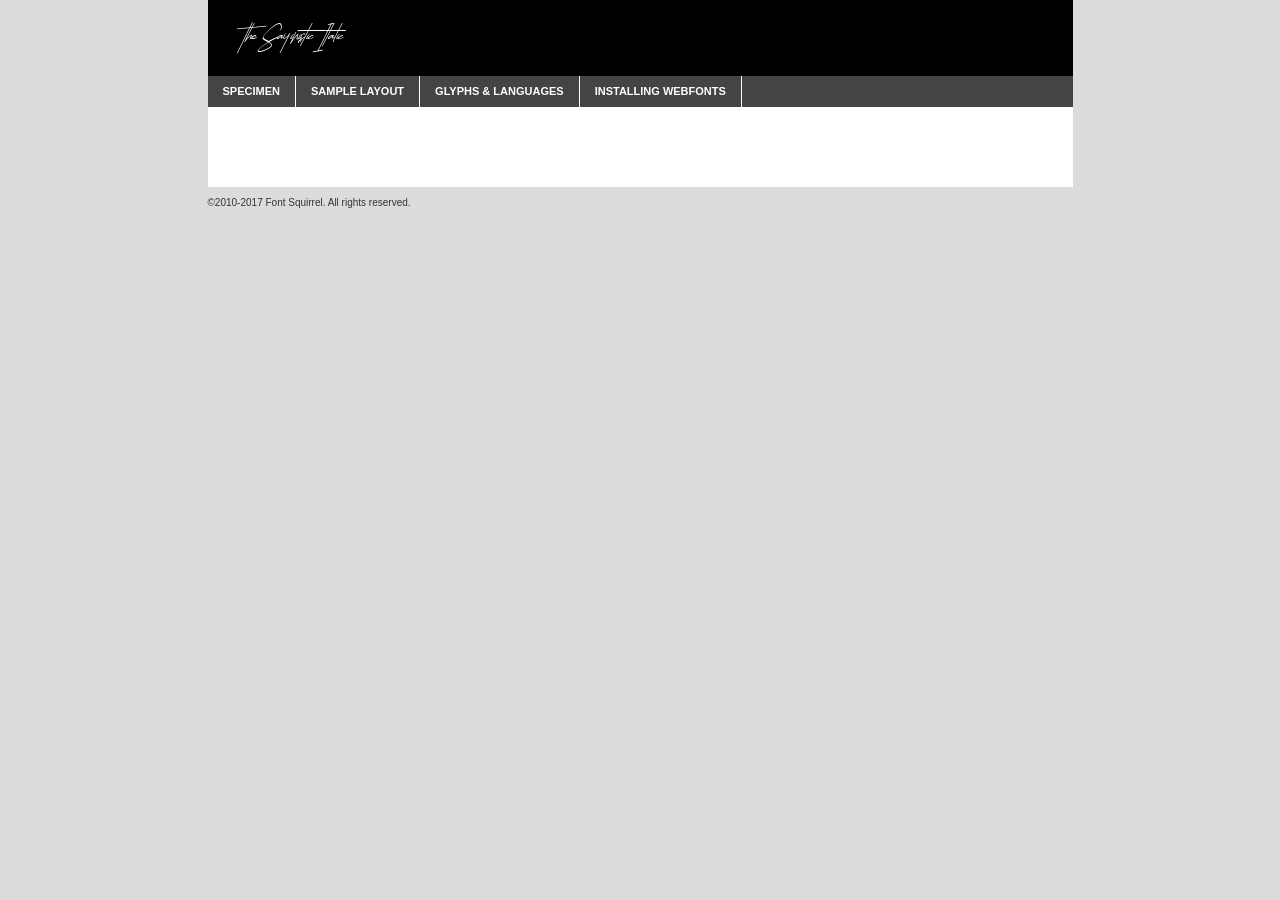
<file: assets/vendors/the-sayinistic-font/the_sayinistic_demo-demo.html>
<!DOCTYPE html PUBLIC "-//W3C//DTD XHTML 1.0 Transitional//EN"
	"http://www.w3.org/TR/xhtml1/DTD/xhtml1-transitional.dtd">

<html xmlns="http://www.w3.org/1999/xhtml" xml:lang="en" lang="en">
<head>
	<meta http-equiv="Content-Type" content="text/html; charset=utf-8" />
	<script src="http://ajax.googleapis.com/ajax/libs/jquery/1.7.2/jquery.min.js" type="text/javascript" charset="utf-8"></script>
	<script type="text/javascript">
	(function($){$.fn.easyTabs=function(option){var param=jQuery.extend({fadeSpeed:"fast",defaultContent:1,activeClass:'active'},option);$(this).each(function(){var thisId="#"+this.id;if(param.defaultContent==''){param.defaultContent=1;}
	if(typeof param.defaultContent=="number")
	{var defaultTab=$(thisId+" .tabs li:eq("+(param.defaultContent-1)+") a").attr('href').substr(1);}else{var defaultTab=param.defaultContent;}
	$(thisId+" .tabs li a").each(function(){var tabToHide=$(this).attr('href').substr(1);$("#"+tabToHide).addClass('easytabs-tab-content');});hideAll();changeContent(defaultTab);function hideAll(){$(thisId+" .easytabs-tab-content").hide();}
	function changeContent(tabId){hideAll();$(thisId+" .tabs li").removeClass(param.activeClass);$(thisId+" .tabs li a[href=#"+tabId+"]").closest('li').addClass(param.activeClass);if(param.fadeSpeed!="none")
	{$(thisId+" #"+tabId).fadeIn(param.fadeSpeed);}else{$(thisId+" #"+tabId).show();}}
	$(thisId+" .tabs li").click(function(){var tabId=$(this).find('a').attr('href').substr(1);changeContent(tabId);return false;});});}})(jQuery);
	</script>
	<link rel="stylesheet" href="specimen_files/specimen_stylesheet.css" type="text/css" charset="utf-8" />
	<link rel="stylesheet" href="stylesheet.css" type="text/css" charset="utf-8" />

	<style type="text/css">
					body{
				font-family: 'the_sayinisticitalic';
							}
		</style>

	<title>The Sayinistic Italic Specimen</title>
	
	
	<script type="text/javascript" charset="utf-8">
		$(document).ready(function() {
			$('#container').easyTabs({defaultContent:1});
		});
	</script>
</head>

<body>
<div id="container">
	<div id="header">
		The Sayinistic Italic	</div>
	<ul class="tabs">
		<li><a href="#specimen">Specimen</a></li>
		<li><a href="#layout">Sample Layout</a></li>
				<li><a href="#glyphs">Glyphs &amp; Languages</a></li>
		<li><a href="#installing">Installing Webfonts</a></li>
		
	</ul>
	
	<div id="main_content">

		
			<div id="specimen">
		
				<div class="section">
					<div class="grid12 firstcol">
						<div class="huge">AaBb</div>
					</div>
				</div>
		
				<div class="section">
					<div class="glyph_range">A&#x200B;B&#x200b;C&#x200b;D&#x200b;E&#x200b;F&#x200b;G&#x200b;H&#x200b;I&#x200b;J&#x200b;K&#x200b;L&#x200b;M&#x200b;N&#x200b;O&#x200b;P&#x200b;Q&#x200b;R&#x200b;S&#x200b;T&#x200b;U&#x200b;V&#x200b;W&#x200b;X&#x200b;Y&#x200b;Z&#x200b;a&#x200b;b&#x200b;c&#x200b;d&#x200b;e&#x200b;f&#x200b;g&#x200b;h&#x200b;i&#x200b;j&#x200b;k&#x200b;l&#x200b;m&#x200b;n&#x200b;o&#x200b;p&#x200b;q&#x200b;r&#x200b;s&#x200b;t&#x200b;u&#x200b;v&#x200b;w&#x200b;x&#x200b;y&#x200b;z&#x200b;1&#x200b;2&#x200b;3&#x200b;4&#x200b;5&#x200b;6&#x200b;7&#x200b;8&#x200b;9&#x200b;0&#x200b;&amp;&#x200b;.&#x200b;,&#x200b;?&#x200b;!&#x200b;&#64;&#x200b;(&#x200b;)&#x200b;#&#x200b;$&#x200b;%&#x200b;*&#x200b;+&#x200b;-&#x200b;=&#x200b;:&#x200b;;</div>
				</div>
				<div class="section">
					<div class="grid12 firstcol">
						<table class="sample_table">
							<tr><td>10</td><td class="size10">abcdefghijklmnopqrstuvwxyzABCDEFGHIJKLMNOPQRSTUVWXYZ0123456789abcdefghijklmnopqrstuvwxyzABCDEFGHIJKLMNOPQRSTUVWXYZ0123456789abcdefghijklmnopqrstuvwxyzABCDEFGHIJKLMNOPQRSTUVWXYZ</td></tr>
							<tr><td>11</td><td class="size11">abcdefghijklmnopqrstuvwxyzABCDEFGHIJKLMNOPQRSTUVWXYZ0123456789abcdefghijklmnopqrstuvwxyzABCDEFGHIJKLMNOPQRSTUVWXYZ0123456789abcdefghijklmnopqrstuvwxyzABCDEFGHIJKLMNOPQRSTUVWXYZ</td></tr>
							<tr><td>12</td><td class="size12">abcdefghijklmnopqrstuvwxyzABCDEFGHIJKLMNOPQRSTUVWXYZ0123456789abcdefghijklmnopqrstuvwxyzABCDEFGHIJKLMNOPQRSTUVWXYZ0123456789abcdefghijklmnopqrstuvwxyzABCDEFGHIJKLMNOPQRSTUVWXYZ</td></tr>
							<tr><td>13</td><td class="size13">abcdefghijklmnopqrstuvwxyzABCDEFGHIJKLMNOPQRSTUVWXYZ0123456789abcdefghijklmnopqrstuvwxyzABCDEFGHIJKLMNOPQRSTUVWXYZ0123456789abcdefghijklmnopqrstuvwxyzABCDEFGHIJKLMNOPQRSTUVWXYZ</td></tr>
							<tr><td>14</td><td class="size14">abcdefghijklmnopqrstuvwxyzABCDEFGHIJKLMNOPQRSTUVWXYZ0123456789abcdefghijklmnopqrstuvwxyzABCDEFGHIJKLMNOPQRSTUVWXYZ0123456789abcdefghijklmnopqrstuvwxyzABCDEFGHIJKLMNOPQRSTUVWXYZ</td></tr>
							<tr><td>16</td><td class="size16">abcdefghijklmnopqrstuvwxyzABCDEFGHIJKLMNOPQRSTUVWXYZ0123456789abcdefghijklmnopqrstuvwxyzABCDEFGHIJKLMNOPQRSTUVWXYZ</td></tr>
							<tr><td>18</td><td class="size18">abcdefghijklmnopqrstuvwxyzABCDEFGHIJKLMNOPQRSTUVWXYZ0123456789abcdefghijklmnopqrstuvwxyzABCDEFGHIJKLMNOPQRSTUVWXYZ</td></tr>
							<tr><td>20</td><td class="size20">abcdefghijklmnopqrstuvwxyzABCDEFGHIJKLMNOPQRSTUVWXYZ0123456789abcdefghijklmnopqrstuvwxyzABCDEFGHIJKLMNOPQRSTUVWXYZ</td></tr>
							<tr><td>24</td><td class="size24">abcdefghijklmnopqrstuvwxyzABCDEFGHIJKLMNOPQRSTUVWXYZ0123456789abcdefghijklmnopqrstuvwxyzABCDEFGHIJKLMNOPQRSTUVWXYZ</td></tr>
							<tr><td>30</td><td class="size30">abcdefghijklmnopqrstuvwxyzABCDEFGHIJKLMNOPQRSTUVWXYZ0123456789abcdefghijklmnopqrstuvwxyzABCDEFGHIJKLMNOPQRSTUVWXYZ</td></tr>
							<tr><td>36</td><td class="size36">abcdefghijklmnopqrstuvwxyzABCDEFGHIJKLMNOPQRSTUVWXYZ0123456789abcdefghijklmnopqrstuvwxyzABCDEFGHIJKLMNOPQRSTUVWXYZ</td></tr>
							<tr><td>48</td><td class="size48">abcdefghijklmnopqrstuvwxyzABCDEFGHIJKLMNOPQRSTUVWXYZ0123456789abcdefghijklmnopqrstuvwxyzABCDEFGHIJKLMNOPQRSTUVWXYZ</td></tr>
							<tr><td>60</td><td class="size60">abcdefghijklmnopqrstuvwxyzABCDEFGHIJKLMNOPQRSTUVWXYZ0123456789abcdefghijklmnopqrstuvwxyzABCDEFGHIJKLMNOPQRSTUVWXYZ</td></tr>
							<tr><td>72</td><td class="size72">abcdefghijklmnopqrstuvwxyzABCDEFGHIJKLMNOPQRSTUVWXYZ0123456789abcdefghijklmnopqrstuvwxyzABCDEFGHIJKLMNOPQRSTUVWXYZ</td></tr>
							<tr><td>90</td><td class="size90">abcdefghijklmnopqrstuvwxyzABCDEFGHIJKLMNOPQRSTUVWXYZ0123456789abcdefghijklmnopqrstuvwxyzABCDEFGHIJKLMNOPQRSTUVWXYZ</td></tr>
						</table>
				
					</div>
			
				</div>
		
		
		
								<div class="section" id="bodycomparison">


										<div id="xheight">
				<div class="fontbody">&#x25FC;&#x25FC;&#x25FC;&#x25FC;&#x25FC;&#x25FC;&#x25FC;&#x25FC;&#x25FC;&#x25FC;&#x25FC;&#x25FC;&#x25FC;&#x25FC;&#x25FC;&#x25FC;&#x25FC;&#x25FC;&#x25FC;&#x25FC;&#x25FC;&#x25FC;&#x25FC;&#x25FC;&#x25FC;&#x25FC;&#x25FC;&#x25FC;&#x25FC;&#x25FC;&#x25FC;&#x25FC;&#x25FC;&#x25FC;&#x25FC;&#x25FC;&#x25FC;&#x25FC;&#x25FC;&#x25FC;&#x25FC;&#x25FC;&#x25FC;&#x25FC;&#x25FC;&#x25FC;&#x25FC;&#x25FC;&#x25FC;&#x25FC;&#x25FC;&#x25FC;&#x25FC;&#x25FC;&#x25FC;&#x25FC;&#x25FC;&#x25FC;&#x25FC;&#x25FC;&#x25FC;&#x25FC;&#x25FC;&#x25FC;&#x25FC;&#x25FC;&#x25FC;&#x25FC;&#x25FC;&#x25FC;&#x25FC;&#x25FC;&#x25FC;&#x25FC;&#x25FC;&#x25FC;&#x25FC;&#x25FC;&#x25FC;&#x25FC;&#x25FC;&#x25FC;&#x25FC;&#x25FC;&#x25FC;&#x25FC;&#x25FC;&#x25FC;&#x25FC;&#x25FC;&#x25FC;&#x25FC;&#x25FC;&#x25FC;&#x25FC;&#x25FC;&#x25FC;&#x25FC;&#x25FC;body</div><div class="arialbody">body</div><div class="verdanabody">body</div><div class="georgiabody">body</div></div>
										<div class="fontbody" style="z-index:1">
											body<span>The Sayinistic Italic</span>
										</div>
										<div class="arialbody" style="z-index:1">
											body<span>Arial</span>
										</div>
										<div class="verdanabody" style="z-index:1">
											body<span>Verdana</span>
										</div>
										<div class="georgiabody" style="z-index:1">
											body<span>Georgia</span>
										</div>



								</div>
		
		
				<div class="section psample psample_row1" id="">
					
					<div class="grid2 firstcol">
						<p class="size10"><span>10.</span>Aenean lacinia bibendum nulla sed consectetur. Fusce dapibus, tellus ac cursus commodo, tortor mauris condimentum nibh, ut fermentum massa justo sit amet risus. Nullam id dolor id nibh ultricies vehicula ut id elit. Cum sociis natoque penatibus et magnis dis parturient montes, nascetur ridiculus mus. Nulla vitae elit libero, a pharetra augue.</p>
			
					</div>
					<div class="grid3">
						<p class="size11"><span>11.</span>Aenean lacinia bibendum nulla sed consectetur. Fusce dapibus, tellus ac cursus commodo, tortor mauris condimentum nibh, ut fermentum massa justo sit amet risus. Nullam id dolor id nibh ultricies vehicula ut id elit. Cum sociis natoque penatibus et magnis dis parturient montes, nascetur ridiculus mus. Nulla vitae elit libero, a pharetra augue.</p>
			
					</div>
					<div class="grid3">
						<p class="size12"><span>12.</span>Aenean lacinia bibendum nulla sed consectetur. Fusce dapibus, tellus ac cursus commodo, tortor mauris condimentum nibh, ut fermentum massa justo sit amet risus. Nullam id dolor id nibh ultricies vehicula ut id elit. Cum sociis natoque penatibus et magnis dis parturient montes, nascetur ridiculus mus. Nulla vitae elit libero, a pharetra augue.</p>
			
					</div>
					<div class="grid4">
						<p class="size13"><span>13.</span>Aenean lacinia bibendum nulla sed consectetur. Fusce dapibus, tellus ac cursus commodo, tortor mauris condimentum nibh, ut fermentum massa justo sit amet risus. Nullam id dolor id nibh ultricies vehicula ut id elit. Cum sociis natoque penatibus et magnis dis parturient montes, nascetur ridiculus mus. Nulla vitae elit libero, a pharetra augue.</p>
			
					</div>
					<div class="white_blend"></div>
					
				</div>
				<div class="section psample psample_row2" id="">
					<div class="grid3 firstcol">
						<p class="size14"><span>14.</span>Aenean lacinia bibendum nulla sed consectetur. Fusce dapibus, tellus ac cursus commodo, tortor mauris condimentum nibh, ut fermentum massa justo sit amet risus. Nullam id dolor id nibh ultricies vehicula ut id elit. Cum sociis natoque penatibus et magnis dis parturient montes, nascetur ridiculus mus. Nulla vitae elit libero, a pharetra augue.</p>
			
					</div>
					<div class="grid4">
						<p class="size16"><span>16.</span>Aenean lacinia bibendum nulla sed consectetur. Fusce dapibus, tellus ac cursus commodo, tortor mauris condimentum nibh, ut fermentum massa justo sit amet risus. Nullam id dolor id nibh ultricies vehicula ut id elit. Cum sociis natoque penatibus et magnis dis parturient montes, nascetur ridiculus mus. Nulla vitae elit libero, a pharetra augue.</p>
			
					</div>
					<div class="grid5">
						<p class="size18"><span>18.</span>Aenean lacinia bibendum nulla sed consectetur. Fusce dapibus, tellus ac cursus commodo, tortor mauris condimentum nibh, ut fermentum massa justo sit amet risus. Nullam id dolor id nibh ultricies vehicula ut id elit. Cum sociis natoque penatibus et magnis dis parturient montes, nascetur ridiculus mus. Nulla vitae elit libero, a pharetra augue.</p>
			
					</div>

					<div class="white_blend"></div>

				</div>
				
				<div class="section psample psample_row3" id="">
					<div class="grid5 firstcol">
						<p class="size20"><span>20.</span>Aenean lacinia bibendum nulla sed consectetur. Fusce dapibus, tellus ac cursus commodo, tortor mauris condimentum nibh, ut fermentum massa justo sit amet risus. Nullam id dolor id nibh ultricies vehicula ut id elit. Cum sociis natoque penatibus et magnis dis parturient montes, nascetur ridiculus mus. Nulla vitae elit libero, a pharetra augue.</p>
					</div>
					<div class="grid7">
						<p class="size24"><span>24.</span>Aenean lacinia bibendum nulla sed consectetur. Fusce dapibus, tellus ac cursus commodo, tortor mauris condimentum nibh, ut fermentum massa justo sit amet risus. Nullam id dolor id nibh ultricies vehicula ut id elit. Cum sociis natoque penatibus et magnis dis parturient montes, nascetur ridiculus mus. Nulla vitae elit libero, a pharetra augue.</p>
					</div>
					
					<div class="white_blend"></div>
					
				</div>
				
				<div class="section psample psample_row4" id="">
					<div class="grid12 firstcol">
						<p class="size30"><span>30.</span>Aenean lacinia bibendum nulla sed consectetur. Fusce dapibus, tellus ac cursus commodo, tortor mauris condimentum nibh, ut fermentum massa justo sit amet risus. Nullam id dolor id nibh ultricies vehicula ut id elit. Cum sociis natoque penatibus et magnis dis parturient montes, nascetur ridiculus mus. Nulla vitae elit libero, a pharetra augue.</p>
					</div>
					<div class="white_blend"></div>
					
				</div>
				
				
				
				<div class="section psample psample_row1 fullreverse">
					<div class="grid2 firstcol">
						<p class="size10"><span>10.</span>Aenean lacinia bibendum nulla sed consectetur. Fusce dapibus, tellus ac cursus commodo, tortor mauris condimentum nibh, ut fermentum massa justo sit amet risus. Nullam id dolor id nibh ultricies vehicula ut id elit. Cum sociis natoque penatibus et magnis dis parturient montes, nascetur ridiculus mus. Nulla vitae elit libero, a pharetra augue.</p>
			
					</div>
					<div class="grid3">
						<p class="size11"><span>11.</span>Aenean lacinia bibendum nulla sed consectetur. Fusce dapibus, tellus ac cursus commodo, tortor mauris condimentum nibh, ut fermentum massa justo sit amet risus. Nullam id dolor id nibh ultricies vehicula ut id elit. Cum sociis natoque penatibus et magnis dis parturient montes, nascetur ridiculus mus. Nulla vitae elit libero, a pharetra augue.</p>
			
					</div>
					<div class="grid3">
						<p class="size12"><span>12.</span>Aenean lacinia bibendum nulla sed consectetur. Fusce dapibus, tellus ac cursus commodo, tortor mauris condimentum nibh, ut fermentum massa justo sit amet risus. Nullam id dolor id nibh ultricies vehicula ut id elit. Cum sociis natoque penatibus et magnis dis parturient montes, nascetur ridiculus mus. Nulla vitae elit libero, a pharetra augue.</p>
			
					</div>
					<div class="grid4">
						<p class="size13"><span>13.</span>Aenean lacinia bibendum nulla sed consectetur. Fusce dapibus, tellus ac cursus commodo, tortor mauris condimentum nibh, ut fermentum massa justo sit amet risus. Nullam id dolor id nibh ultricies vehicula ut id elit. Cum sociis natoque penatibus et magnis dis parturient montes, nascetur ridiculus mus. Nulla vitae elit libero, a pharetra augue.</p>
			
					</div>
					<div class="black_blend"></div>
					
				</div>
				
				<div class="section psample psample_row2 fullreverse">
					<div class="grid3 firstcol">
						<p class="size14"><span>14.</span>Aenean lacinia bibendum nulla sed consectetur. Fusce dapibus, tellus ac cursus commodo, tortor mauris condimentum nibh, ut fermentum massa justo sit amet risus. Nullam id dolor id nibh ultricies vehicula ut id elit. Cum sociis natoque penatibus et magnis dis parturient montes, nascetur ridiculus mus. Nulla vitae elit libero, a pharetra augue.</p>
			
					</div>
					<div class="grid4">
						<p class="size16"><span>16.</span>Aenean lacinia bibendum nulla sed consectetur. Fusce dapibus, tellus ac cursus commodo, tortor mauris condimentum nibh, ut fermentum massa justo sit amet risus. Nullam id dolor id nibh ultricies vehicula ut id elit. Cum sociis natoque penatibus et magnis dis parturient montes, nascetur ridiculus mus. Nulla vitae elit libero, a pharetra augue.</p>
			
					</div>
					<div class="grid5">
						<p class="size18"><span>18.</span>Aenean lacinia bibendum nulla sed consectetur. Fusce dapibus, tellus ac cursus commodo, tortor mauris condimentum nibh, ut fermentum massa justo sit amet risus. Nullam id dolor id nibh ultricies vehicula ut id elit. Cum sociis natoque penatibus et magnis dis parturient montes, nascetur ridiculus mus. Nulla vitae elit libero, a pharetra augue.</p>
			
					</div>
					<div class="black_blend"></div>

				</div>
				
				<div class="section psample fullreverse psample_row3" id="">
					<div class="grid5 firstcol">
						<p class="size20"><span>20.</span>Aenean lacinia bibendum nulla sed consectetur. Fusce dapibus, tellus ac cursus commodo, tortor mauris condimentum nibh, ut fermentum massa justo sit amet risus. Nullam id dolor id nibh ultricies vehicula ut id elit. Cum sociis natoque penatibus et magnis dis parturient montes, nascetur ridiculus mus. Nulla vitae elit libero, a pharetra augue.</p>
					</div>
					<div class="grid7">
						<p class="size24"><span>24.</span>Aenean lacinia bibendum nulla sed consectetur. Fusce dapibus, tellus ac cursus commodo, tortor mauris condimentum nibh, ut fermentum massa justo sit amet risus. Nullam id dolor id nibh ultricies vehicula ut id elit. Cum sociis natoque penatibus et magnis dis parturient montes, nascetur ridiculus mus. Nulla vitae elit libero, a pharetra augue.</p>
					</div>
					
					<div class="black_blend"></div>
					
				</div>
				
				<div class="section psample fullreverse psample_row4" id="" style="border-bottom: 20px #000 solid;">
					<div class="grid12 firstcol">
						<p class="size30"><span>30.</span>Aenean lacinia bibendum nulla sed consectetur. Fusce dapibus, tellus ac cursus commodo, tortor mauris condimentum nibh, ut fermentum massa justo sit amet risus. Nullam id dolor id nibh ultricies vehicula ut id elit. Cum sociis natoque penatibus et magnis dis parturient montes, nascetur ridiculus mus. Nulla vitae elit libero, a pharetra augue.</p>
					</div>
					<div class="black_blend"></div>
					
				</div>
				
				
				
				
			</div>
			
			<div id="layout">
				
				<div class="section">
					
					<div class="grid12 firstcol">
						<h1>Lorem Ipsum Dolor</h1>
						<h2>Etiam porta sem malesuada magna mollis euismod</h2>
						
						<p class="byline">By <a href="#link">Aenean Lacinia</a></p>
					</div>
				</div>
				<div class="section">
					<div class="grid8 firstcol">
						<p class="large">Donec sed odio dui. Morbi leo risus, porta ac consectetur ac, vestibulum at eros. Fusce dapibus, tellus ac cursus commodo, tortor mauris condimentum nibh, ut fermentum massa justo sit amet risus. </p>

						
						<h3>Pellentesque ornare sem</h3>

						<p>Maecenas sed diam eget risus varius blandit sit amet non magna. Maecenas faucibus mollis interdum. Donec ullamcorper nulla non metus auctor fringilla. Nullam id dolor id nibh ultricies vehicula ut id elit. Nullam id dolor id nibh ultricies vehicula ut id elit. </p>

						<p>Aenean eu leo quam. Pellentesque ornare sem lacinia quam venenatis vestibulum. Lorem ipsum dolor sit amet, consectetur adipiscing elit. Cum sociis natoque penatibus et magnis dis parturient montes, nascetur ridiculus mus. </p>

						<p>Nulla vitae elit libero, a pharetra augue. Praesent commodo cursus magna, vel scelerisque nisl consectetur et. Aenean lacinia bibendum nulla sed consectetur. </p>

						<p>Nullam quis risus eget urna mollis ornare vel eu leo. Nullam quis risus eget urna mollis ornare vel eu leo. Maecenas sed diam eget risus varius blandit sit amet non magna. Donec ullamcorper nulla non metus auctor fringilla. </p>

						<h3>Cras mattis consectetur</h3>

						<p>Aenean eu leo quam. Pellentesque ornare sem lacinia quam venenatis vestibulum. Aenean lacinia bibendum nulla sed consectetur. Integer posuere erat a ante venenatis dapibus posuere velit aliquet. Cras mattis consectetur purus sit amet fermentum. </p>

						<p>Nullam id dolor id nibh ultricies vehicula ut id elit. Nullam quis risus eget urna mollis ornare vel eu leo. Cras mattis consectetur purus sit amet fermentum.</p>
					</div>
					
					<div class="grid4 sidebar">
						
						<div class="box reverse">
							<p class="last">Nullam quis risus eget urna mollis ornare vel eu leo. Donec ullamcorper nulla non metus auctor fringilla. Cras mattis consectetur purus sit amet fermentum. Sed posuere consectetur est at lobortis. Lorem ipsum dolor sit amet, consectetur adipiscing elit. </p>
						</div>
						
						<p class="caption">Maecenas sed diam eget risus varius.</p>

						<p>Vestibulum id ligula porta felis euismod semper. Integer posuere erat a ante venenatis dapibus posuere velit aliquet. Vestibulum id ligula porta felis euismod semper. Sed posuere consectetur est at lobortis. Maecenas sed diam eget risus varius blandit sit amet non magna. Fusce dapibus, tellus ac cursus commodo, tortor mauris condimentum nibh, ut fermentum massa justo sit amet risus. </p>

					

						<p>Duis mollis, est non commodo luctus, nisi erat porttitor ligula, eget lacinia odio sem nec elit. Aenean lacinia bibendum nulla sed consectetur. Vivamus sagittis lacus vel augue laoreet rutrum faucibus dolor auctor. Aenean lacinia bibendum nulla sed consectetur. Nullam quis risus eget urna mollis ornare vel eu leo. </p>

						<p>Praesent commodo cursus magna, vel scelerisque nisl consectetur et. Donec ullamcorper nulla non metus auctor fringilla. Maecenas faucibus mollis interdum. Fusce dapibus, tellus ac cursus commodo, tortor mauris condimentum nibh, ut fermentum massa justo sit amet risus. </p>

					</div>
				</div>
				
			</div>


			



		<div id="glyphs">
			<div class="section">
				<div class="grid12 firstcol">
			
				<h1>Language Support</h1>
				<p>The subset of The Sayinistic Italic in this kit supports the following languages:<br />
			
					English, Arrernte, Bislama, Cebuano, Fijian, Gilbertese, Hmong, Ibanag, Iloko_ilokano, Interglossa_glosa, Interlingua, Lojban, Norfolk_pitcairnese, Oromo, Rotokas, Seychelles_creole, Shona, Somali, Southern_ndebele, Swahili, Swati_swazi, Tok_pisin, Warlpiri, Xhosa, Zulu, Latinbasic, Demo				</p>
				<h1>Glyph Chart</h1>
				<p>The subset of The Sayinistic Italic in this kit includes all the glyphs listed below. Unicode entities are included above each glyph to help you insert individual characters into your layout.</p>
				<div id="glyph_chart">
			
																														 <div><p>&amp;#13;</p>&#13;</div>
																				 <div><p>&amp;#32;</p>&#32;</div>
																				 <div><p>&amp;#65;</p>&#65;</div>
																				 <div><p>&amp;#66;</p>&#66;</div>
																				 <div><p>&amp;#67;</p>&#67;</div>
																				 <div><p>&amp;#68;</p>&#68;</div>
																				 <div><p>&amp;#69;</p>&#69;</div>
																				 <div><p>&amp;#70;</p>&#70;</div>
																				 <div><p>&amp;#71;</p>&#71;</div>
																				 <div><p>&amp;#72;</p>&#72;</div>
																				 <div><p>&amp;#73;</p>&#73;</div>
																				 <div><p>&amp;#74;</p>&#74;</div>
																				 <div><p>&amp;#75;</p>&#75;</div>
																				 <div><p>&amp;#76;</p>&#76;</div>
																				 <div><p>&amp;#77;</p>&#77;</div>
																				 <div><p>&amp;#78;</p>&#78;</div>
																				 <div><p>&amp;#79;</p>&#79;</div>
																				 <div><p>&amp;#80;</p>&#80;</div>
																				 <div><p>&amp;#81;</p>&#81;</div>
																				 <div><p>&amp;#82;</p>&#82;</div>
																				 <div><p>&amp;#83;</p>&#83;</div>
																				 <div><p>&amp;#84;</p>&#84;</div>
																				 <div><p>&amp;#85;</p>&#85;</div>
																				 <div><p>&amp;#86;</p>&#86;</div>
																				 <div><p>&amp;#87;</p>&#87;</div>
																				 <div><p>&amp;#88;</p>&#88;</div>
																				 <div><p>&amp;#89;</p>&#89;</div>
																				 <div><p>&amp;#90;</p>&#90;</div>
																				 <div><p>&amp;#97;</p>&#97;</div>
																				 <div><p>&amp;#98;</p>&#98;</div>
																				 <div><p>&amp;#99;</p>&#99;</div>
																				 <div><p>&amp;#100;</p>&#100;</div>
																				 <div><p>&amp;#101;</p>&#101;</div>
																				 <div><p>&amp;#102;</p>&#102;</div>
																				 <div><p>&amp;#103;</p>&#103;</div>
																				 <div><p>&amp;#104;</p>&#104;</div>
																				 <div><p>&amp;#105;</p>&#105;</div>
																				 <div><p>&amp;#106;</p>&#106;</div>
																				 <div><p>&amp;#107;</p>&#107;</div>
																				 <div><p>&amp;#108;</p>&#108;</div>
																				 <div><p>&amp;#109;</p>&#109;</div>
																				 <div><p>&amp;#110;</p>&#110;</div>
																				 <div><p>&amp;#111;</p>&#111;</div>
																				 <div><p>&amp;#112;</p>&#112;</div>
																				 <div><p>&amp;#113;</p>&#113;</div>
																				 <div><p>&amp;#114;</p>&#114;</div>
																				 <div><p>&amp;#115;</p>&#115;</div>
																				 <div><p>&amp;#116;</p>&#116;</div>
																				 <div><p>&amp;#117;</p>&#117;</div>
																				 <div><p>&amp;#118;</p>&#118;</div>
																				 <div><p>&amp;#119;</p>&#119;</div>
																				 <div><p>&amp;#120;</p>&#120;</div>
																				 <div><p>&amp;#121;</p>&#121;</div>
																				 <div><p>&amp;#122;</p>&#122;</div>
																				 <div><p>&amp;#160;</p>&#160;</div>
																				 <div><p>&amp;#8192;</p>&#8192;</div>
																				 <div><p>&amp;#8193;</p>&#8193;</div>
																				 <div><p>&amp;#8194;</p>&#8194;</div>
																				 <div><p>&amp;#8195;</p>&#8195;</div>
																				 <div><p>&amp;#8196;</p>&#8196;</div>
																				 <div><p>&amp;#8197;</p>&#8197;</div>
																				 <div><p>&amp;#8198;</p>&#8198;</div>
																				 <div><p>&amp;#8199;</p>&#8199;</div>
																				 <div><p>&amp;#8200;</p>&#8200;</div>
																				 <div><p>&amp;#8201;</p>&#8201;</div>
																				 <div><p>&amp;#8202;</p>&#8202;</div>
																				 <div><p>&amp;#8239;</p>&#8239;</div>
																				 <div><p>&amp;#8287;</p>&#8287;</div>
																				 <div><p>&amp;#9724;</p>&#9724;</div>
																																						</div>	
				</div>
		
		
			</div>
		</div>
		
		
		<div id="specs">
			
		</div>
	
		<div id="installing">
			<div class="section">
				<div class="grid7 firstcol">
					<h1>Installing Webfonts</h1>
					
					<p>Webfonts are supported by all major browser platforms but not all in the same way. There are currently four different font formats that must be included in order to target all browsers. This includes TTF, WOFF, EOT and SVG.</p>
					
					<h2>1. Upload your webfonts</h2>
					<p>You must upload your webfont kit to your website. They should be in or near the same directory as your CSS files.</p>
					
					<h2>2. Include the webfont stylesheet</h2>
					<p>A special CSS @font-face declaration helps the various browsers select the appropriate font it needs without causing you a bunch of headaches. Learn more about this syntax by reading the <a href="https://www.fontspring.com/blog/further-hardening-of-the-bulletproof-syntax">Fontspring blog post</a> about it. The code for it is as follows:</p>


<code>
@font-face{ 
	font-family: 'MyWebFont';
	src: url('WebFont.eot');
	src: url('WebFont.eot?#iefix') format('embedded-opentype'),
	     url('WebFont.woff') format('woff'),
	     url('WebFont.ttf') format('truetype'),
	     url('WebFont.svg#webfont') format('svg');
}
</code>

	<p>We've already gone ahead and generated the code for you. All you have to do is link to the stylesheet in your HTML, like this:</p>
	<code>&lt;link rel=&quot;stylesheet&quot; href=&quot;stylesheet.css&quot; type=&quot;text/css&quot; charset=&quot;utf-8&quot; /&gt;</code>

					<h2>3. Modify your own stylesheet</h2>
					<p>To take advantage of your new fonts, you must tell your stylesheet to use them. Look at the original @font-face declaration above and find the property called "font-family." The name linked there will be what you use to reference the font. Prepend that webfont name to the font stack in the "font-family" property, inside the selector you want to change. For example:</p>
<code>p { font-family: 'WebFont', Arial, sans-serif; }</code>

<h2>4. Test</h2>
<p>Getting webfonts to work cross-browser <em>can</em> be tricky. Use the information in the sidebar to help you if you find that fonts aren't loading in a particular browser.</p>
				</div>
				
				<div class="grid5 sidebar">
					<div class="box">
						<h2>Troubleshooting<br />Font-Face Problems</h2>
						<p>Having trouble getting your webfonts to load in your new website? Here are some tips to sort out what might be the problem.</p>

						<h3>Fonts not showing in any browser</h3>

						<p>This sounds like you need to work on the plumbing. You either did not upload the fonts to the correct directory, or you did not link the fonts properly in the CSS. If you've confirmed that all this is correct and you still have a problem, take a look at your .htaccess file and see if requests are getting intercepted.</p>

						<h3>Fonts not loading in iPhone or iPad</h3>

						<p>The most common problem here is that you are serving the fonts from an IIS server. IIS refuses to serve files that have unknown MIME types. If that is the case, you must set the MIME type for SVG to "image/svg+xml" in the server settings. Follow these instructions from Microsoft if you need help.</p>

						<h3>Fonts not loading in Firefox</h3>

						<p>The primary reason for this failure? You are still using a version Firefox older than 3.5. So upgrade already! If that isn't it, then you are very likely serving fonts from a different domain. Firefox requires that all font assets be served from the same domain. Lastly it is possible that you need to add WOFF to your list of MIME types (if you are serving via IIS.)</p>

						<h3>Fonts not loading in IE</h3>

						<p>Are you looking at Internet Explorer on an actual Windows machine or are you cheating by using a service like Adobe BrowserLab? Many of these screenshot services do not render @font-face for IE. Best to test it on a real machine.</p>

						<h3>Fonts not loading in IE9</h3>

						<p>IE9, like Firefox, requires that fonts be served from the same domain as the website. Make sure that is the case.</p>
					</div>
				</div>
			</div>
			
		</div>
	
	</div>
	<div id="footer">
		<p>&copy;2010-2017 Font Squirrel. All rights reserved.</p>
	</div>
</div>
</body>
</html>
</file>
<file: assets/vendors/jarallax/jarallax.css>
.jarallax {
    position: relative;
    z-index: 0;
}
.jarallax > .jarallax-img {
    position: absolute;
    object-fit: cover;
    /* support for plugin https://github.com/bfred-it/object-fit-images */
    font-family: 'object-fit: cover;';
    top: 0;
    left: 0;
    width: 100%;
    height: 100%;
    z-index: -1;
}
</file>
<file: assets/vendors/nouislider/nouislider.pips.css>
/* Base;
 *
 */
.noUi-pips,
.noUi-pips * {
-moz-box-sizing: border-box;
	box-sizing: border-box;
}
.noUi-pips {
	position: absolute;
	font: 400 12px Arial;
	color: #999;
}

/* Values;
 *
 */
.noUi-value {
	width: 40px;
	position: absolute;
	text-align: center;
}
.noUi-value-sub {
	color: #ccc;
	font-size: 10px;
}

/* Markings;
 *
 */
.noUi-marker {
	position: absolute;
	background: #CCC;
}
.noUi-marker-sub {
	background: #AAA;
}
.noUi-marker-large {
	background: #AAA;
}

/* Horizontal layout;
 *
 */
.noUi-pips-horizontal {
	padding: 10px 0;
	height: 50px;
	top: 100%;
	left: 0;
	width: 100%;
}
.noUi-value-horizontal {
	margin-left: -20px;
	padding-top: 20px;
}
.noUi-value-horizontal.noUi-value-sub {
	padding-top: 15px;
}

.noUi-marker-horizontal.noUi-marker {
	margin-left: -1px;
	width: 2px;
	height: 5px;
}
.noUi-marker-horizontal.noUi-marker-sub {
	height: 10px;
}
.noUi-marker-horizontal.noUi-marker-large {
	height: 15px;
}

/* Vertical layout;
 *
 */
.noUi-pips-vertical {
	padding: 0 10px;
	height: 100%;
	top: 0;
	left: 100%;
}
.noUi-value-vertical {
	width: 15px;
	margin-left: 20px;
	margin-top: -5px;
}

.noUi-marker-vertical.noUi-marker {
	width: 5px;
	height: 2px;
	margin-top: -1px;
}
.noUi-marker-vertical.noUi-marker-sub {
	width: 10px;
}
.noUi-marker-vertical.noUi-marker-large {
	width: 15px;
}
</file>
<file: assets/vendors/mellis-icons/style.css>
@font-face {
  font-family: 'icomoon';
  src: url('fonts/icomoon.eot?orkqwr');
  src: url('fonts/icomoon.eot?orkqwr#iefix') format('embedded-opentype'),
    url('fonts/icomoon.ttf?orkqwr') format('truetype'),
    url('fonts/icomoon.woff?orkqwr') format('woff'),
    url('fonts/icomoon.svg?orkqwr#icomoon') format('svg');
  font-weight: normal;
  font-style: normal;
  font-display: block;
}

[class^="icon-"],
[class*=" icon-"] {
  /* use !important to prevent issues with browser extensions that change fonts */
  font-family: 'icomoon' !important;
  speak: never;
  font-style: normal;
  font-weight: normal;
  font-variant: normal;
  text-transform: none;
  line-height: 1;

  /* Better Font Rendering =========== */
  -webkit-font-smoothing: antialiased;
  -moz-osx-font-smoothing: grayscale;
}




.icon-magnifying-glass:before {
  content: "\e900";
}

.icon-shopping-cart:before {
  content: "\e901";
}

.icon-special:before {
  content: "\e902";
}

.icon-gift:before {
  content: "\e903";
}

.icon-massage:before {
  content: "\e904";
}

.icon-facial-mask:before {
  content: "\e905";
}

.icon-lotus:before {
  content: "\e906";
}

.icon-right-arrow:before {
  content: "\e907";
}

.icon-left-arrow:before {
  content: "\e908";
}

.icon-up-arrow:before {
  content: "\e909";
}

.icon-down-arrow:before {
  content: "\e90a";
}

.icon-massage-1:before {
  content: "\e90b";
}

.icon-lotus-1:before {
  content: "\e90c";
}

.icon-customer-service:before {
  content: "\e90d";
}

.icon-herbal:before {
  content: "\e90e";
}

.icon-telephone:before {
  content: "\e90f";
}

.icon-time:before {
  content: "\e910";
}

.icon-spa-candles:before {
  content: "\e911";
}

.icon-alarm-clock:before {
  content: "\e912";
}

.icon-meditation:before {
  content: "\e913";
}

.icon-spa:before {
  content: "\e914";
}

.icon-facial-massage:before {
  content: "\e915";
}

.icon-hand-cream:before {
  content: "\e916";
}

.icon-stones:before {
  content: "\e917";
}

.icon-aroma:before {
  content: "\e918";
}

.icon-telephone-call:before {
  content: "\e919";
}

.icon-herbs:before {
  content: "\e91a";
}

.icon-flower:before {
  content: "\e91b";
}

.icon-spa-1:before {
  content: "\e91c";
}
</file>
<file: assets/vendors/reey-font/stylesheet.css>
/*! Generated by Font Squirrel (https://www.fontsquirrel.com) on January 28, 2021 */



@font-face {
    font-family: 'reeyregular';
    src: url('reey-regular-webfont.woff2') format('woff2'),
         url('reey-regular-webfont.woff') format('woff');
    font-weight: normal;
    font-style: normal;

}
</file>
<file: assets/vendors/twenty-twenty/twentytwenty.css>
.twentytwenty-horizontal .twentytwenty-handle:before, .twentytwenty-horizontal .twentytwenty-handle:after, .twentytwenty-vertical .twentytwenty-handle:before, .twentytwenty-vertical .twentytwenty-handle:after {
  content: " ";
  display: block;
  background: white;
  position: absolute;
  z-index: 30;
  -webkit-box-shadow: 0px 0px 12px rgba(51, 51, 51, 0.5);
  -moz-box-shadow: 0px 0px 12px rgba(51, 51, 51, 0.5);
  box-shadow: 0px 0px 12px rgba(51, 51, 51, 0.5); }

.twentytwenty-horizontal .twentytwenty-handle:before, .twentytwenty-horizontal .twentytwenty-handle:after {
  width: 3px;
  height: 9999px;
  left: 50%;
  margin-left: -1.5px; }

.twentytwenty-vertical .twentytwenty-handle:before, .twentytwenty-vertical .twentytwenty-handle:after {
  width: 9999px;
  height: 3px;
  top: 50%;
  margin-top: -1.5px; }

.twentytwenty-before-label, .twentytwenty-after-label, .twentytwenty-overlay {
  position: absolute;
  top: 0;
  width: 100%;
  height: 100%; }

.twentytwenty-before-label, .twentytwenty-after-label, .twentytwenty-overlay {
  -webkit-transition-duration: 0.5s;
  -moz-transition-duration: 0.5s;
  transition-duration: 0.5s; }

.twentytwenty-before-label, .twentytwenty-after-label {
  -webkit-transition-property: opacity;
  -moz-transition-property: opacity;
  transition-property: opacity; }

.twentytwenty-before-label:before, .twentytwenty-after-label:before {
  color: white;
  font-size: 13px;
  letter-spacing: 0.1em; }

.twentytwenty-before-label:before, .twentytwenty-after-label:before {
  position: absolute;
  background: rgba(255, 255, 255, 0.2);
  line-height: 38px;
  padding: 0 20px;
  -webkit-border-radius: 2px;
  -moz-border-radius: 2px;
  border-radius: 2px; }

.twentytwenty-horizontal .twentytwenty-before-label:before, .twentytwenty-horizontal .twentytwenty-after-label:before {
  bottom: 0px;
  margin-top: -19px; }

.twentytwenty-vertical .twentytwenty-before-label:before, .twentytwenty-vertical .twentytwenty-after-label:before {
  left: 50%;
  margin-left: -45px;
  text-align: center;
  width: 90px; }

.twentytwenty-left-arrow, .twentytwenty-right-arrow, .twentytwenty-up-arrow, .twentytwenty-down-arrow {
  width: 0;
  height: 0;
  border: 6px inset transparent;
  position: absolute; }

.twentytwenty-left-arrow, .twentytwenty-right-arrow {
  top: 50%;
  margin-top: -6px; }

.twentytwenty-up-arrow, .twentytwenty-down-arrow {
  left: 50%;
  margin-left: -6px; }

.twentytwenty-container {
  -webkit-box-sizing: content-box;
  -moz-box-sizing: content-box;
  box-sizing: content-box;
  z-index: 0;
  overflow: hidden;
  position: relative;
  -webkit-user-select: none;
  -moz-user-select: none; }
  .twentytwenty-container img {
    max-width: 100%;
    position: absolute;
    top: 0;
    display: block; }
  .twentytwenty-container.active .twentytwenty-overlay, .twentytwenty-container.active :hover.twentytwenty-overlay {
    background: rgba(0, 0, 0, 0); }
    .twentytwenty-container.active .twentytwenty-overlay .twentytwenty-before-label,
    .twentytwenty-container.active .twentytwenty-overlay .twentytwenty-after-label, .twentytwenty-container.active :hover.twentytwenty-overlay .twentytwenty-before-label,
    .twentytwenty-container.active :hover.twentytwenty-overlay .twentytwenty-after-label {
      opacity: 0; }
  .twentytwenty-container * {
    -webkit-box-sizing: content-box;
    -moz-box-sizing: content-box;
    box-sizing: content-box; }

.twentytwenty-before-label {
  opacity: 0; }
  .twentytwenty-before-label:before {
    content: attr(data-content); }

.twentytwenty-after-label {
  opacity: 0; }
  .twentytwenty-after-label:before {
    content: attr(data-content); }

.twentytwenty-horizontal .twentytwenty-before-label:before {
  left: 10px; }

.twentytwenty-horizontal .twentytwenty-after-label:before {
  right: 10px; }

.twentytwenty-vertical .twentytwenty-before-label:before {
  top: 10px; }

.twentytwenty-vertical .twentytwenty-after-label:before {
  bottom: 10px; }

.twentytwenty-overlay {
  -webkit-transition-property: background;
  -moz-transition-property: background;
  transition-property: background;
  background: rgba(0, 0, 0, 0);
  z-index: 25; }
  .twentytwenty-overlay:hover {
    background: rgba(0, 0, 0, 0.5); }
    .twentytwenty-overlay:hover .twentytwenty-after-label {
      opacity: 1; }
    .twentytwenty-overlay:hover .twentytwenty-before-label {
      opacity: 1; }

.twentytwenty-before {
  z-index: 20; }

.twentytwenty-after {
  z-index: 10; }

.twentytwenty-handle {
  height: 38px;
  width: 38px;
  position: absolute;
  left: 50%;
  top: 50%;
  margin-left: -22px;
  margin-top: -22px;
  border: 3px solid white;
  -webkit-border-radius: 1000px;
  -moz-border-radius: 1000px;
  border-radius: 1000px;
  -webkit-box-shadow: 0px 0px 12px rgba(51, 51, 51, 0.5);
  -moz-box-shadow: 0px 0px 12px rgba(51, 51, 51, 0.5);
  box-shadow: 0px 0px 12px rgba(51, 51, 51, 0.5);
  z-index: 40;
  cursor: pointer; }

.twentytwenty-horizontal .twentytwenty-handle:before {
  bottom: 50%;
  margin-bottom: 22px;
  -webkit-box-shadow: 0 3px 0 white, 0px 0px 12px rgba(51, 51, 51, 0.5);
  -moz-box-shadow: 0 3px 0 white, 0px 0px 12px rgba(51, 51, 51, 0.5);
  box-shadow: 0 3px 0 white, 0px 0px 12px rgba(51, 51, 51, 0.5); }
.twentytwenty-horizontal .twentytwenty-handle:after {
  top: 50%;
  margin-top: 22px;
  -webkit-box-shadow: 0 -3px 0 white, 0px 0px 12px rgba(51, 51, 51, 0.5);
  -moz-box-shadow: 0 -3px 0 white, 0px 0px 12px rgba(51, 51, 51, 0.5);
  box-shadow: 0 -3px 0 white, 0px 0px 12px rgba(51, 51, 51, 0.5); }

.twentytwenty-vertical .twentytwenty-handle:before {
  left: 50%;
  margin-left: 22px;
  -webkit-box-shadow: 3px 0 0 white, 0px 0px 12px rgba(51, 51, 51, 0.5);
  -moz-box-shadow: 3px 0 0 white, 0px 0px 12px rgba(51, 51, 51, 0.5);
  box-shadow: 3px 0 0 white, 0px 0px 12px rgba(51, 51, 51, 0.5); }
.twentytwenty-vertical .twentytwenty-handle:after {
  right: 50%;
  margin-right: 22px;
  -webkit-box-shadow: -3px 0 0 white, 0px 0px 12px rgba(51, 51, 51, 0.5);
  -moz-box-shadow: -3px 0 0 white, 0px 0px 12px rgba(51, 51, 51, 0.5);
  box-shadow: -3px 0 0 white, 0px 0px 12px rgba(51, 51, 51, 0.5); }

.twentytwenty-left-arrow {
  border-right: 6px solid white;
  left: 50%;
  margin-left: -17px; }

.twentytwenty-right-arrow {
  border-left: 6px solid white;
  right: 50%;
  margin-right: -17px; }

.twentytwenty-up-arrow {
  border-bottom: 6px solid white;
  top: 50%;
  margin-top: -17px; }

.twentytwenty-down-arrow {
  border-top: 6px solid white;
  bottom: 50%;
  margin-bottom: -17px; }
</file>
<file: assets/css/mellis.css>
/*--------------------------------------------------------------
>>> TABLE OF CONTENTS:
----------------------------------------------------------------
# Utility
# Cards
# Common
# Form
# Navigations
# Animations
# Mobile Nav
# Search Popup
# Page Header
# Google Map
# Client Carousel
--------------------------------------------------------------*/

/*--------------------------------------------------------------
# Common
--------------------------------------------------------------*/
html {
  scroll-behavior: smooth;
}

.whatsapp-float {
  position: fixed;
  width: 60px;
  height: 60px;
  bottom: 20px;
  right: 20px;
  background-color: #8bcba2;
  color: white;
  border-radius: 50%;
  text-align: center;
  font-size: 30px;
  z-index: 1000;
  box-shadow: 2px 2px 5px rgba(0,0,0,0.3);
  display: flex;
  align-items: center;
  justify-content: center;
}
.whatsapp-float img {
  width: 32px;
  height: 32px;
}


:root {
  --mellis-font: 'Manrope', sans-serif;
  --mellis-font-two: 'Libre Baskerville', serif;
  --mellis-font-three: 'Parisienne', cursive;
  --mellis-white: #fefbf8;
  --mellis-white-rgb: 254, 251, 248;
  --mellis-base: #b08968;
  --mellis-base-rgb: 176, 137, 104;
  --mellis-black: #241f1d;
  --mellis-black-rgb: 64, 52, 44;
  --mellis-extra: #f6f0ea;
  --mellis-extra-rgb: 246, 240, 234;
  --mellis-gray: #4b4b4b;
  --mellis-gray-rgb: 194, 183, 174;
  --mellis-bdr-color: #e4d7cc;
  --mellis-bdr-color-rgb: 228, 215, 204;
  --mellis-letter-spacing: 0.1em
}

/* 
SS 02

:root {
  --mellis-font: 'Manrope', sans-serif;
  --mellis-font-two: 'Libre Baskerville', serif;
  --mellis-font-three: 'Parisienne', cursive;

  --mellis-white: #f8ede3;          
  --mellis-white-rgb: 248, 237, 227;

  --mellis-extra: #dfd3c3;          
  --mellis-extra-rgb: 223, 211, 195;

  --mellis-base: #d0b8a8;           
  --mellis-base-rgb: 208, 184, 168;

  --mellis-black: #675d50;          
  --mellis-black-rgb: 103, 93, 80;

  --mellis-gray: #85586f;           
  --mellis-gray-rgb: 133, 88, 111;

  --mellis-bdr-color: #a9907e;      
  --mellis-bdr-color-rgb: 169, 144, 126;

  --mellis-accent: #f3deba;         
  --mellis-accent-rgb: 243, 222, 186;

  --mellis-success: #abc4aa;        
  --mellis-success-rgb: 171, 196, 170;

  --mellis-letter-spacing: 0.1em;
} */



/* 
SS 01

:root {
  --mellis-font: 'Manrope', sans-serif;
  --mellis-font-two: 'Libre Baskerville', serif;
  --mellis-font-three: 'Parisienne', cursive;

  --mellis-white: #f2f1ec;
  --mellis-white-rgb: 242, 241, 236;

  --mellis-base: #c7b8a5; 
  --mellis-base-rgb: 199, 184, 165;

  --mellis-black: #645c52;
  --mellis-black-rgb: 100, 92, 82;

  --mellis-extra: #e9ece5;
  --mellis-extra-rgb: 233, 236, 229;

  --mellis-gray: #b9b3a7; 
  --mellis-gray-rgb: 185, 179, 167;

  --mellis-bdr-color: #d3cec3;
  --mellis-bdr-color-rgb: 211, 206, 195;

  --mellis-letter-spacing: 0.1em;
} */



.row {
  --bs-gutter-x: 30px;
}

.gutter-y-30 {
  --bs-gutter-y: 30px;
}

body {
  font-family: var(--mellis-font);
  color: var(--mellis-gray);
  font-size: 16px;
  line-height: 30px;
  font-weight: 500;
}

body.locked {
  overflow: hidden;
}

a {
  color: var(--mellis-base);
}

a,
a:hover,
a:focus,
a:visited {
  text-decoration: none;
}

::-webkit-input-placeholder {
  color: inherit;
  opacity: 1;
}

:-ms-input-placeholder {
  color: inherit;
  opacity: 1;
}

::-ms-input-placeholder {
  color: inherit;
  opacity: 1;
}

::placeholder {
  color: inherit;
  opacity: 1;
}

h1,
h2,
h3,
h4,
h5,
h6 {
  font-family: var(--mellis-font-two);
  font-weight: 400;
  color: var(--mellis-black);
  margin: 0;
}

p {
  margin: 0;
}

dl,
ol,
ul {
  margin-top: 0;
  margin-bottom: 0;
}

::-webkit-input-placeholder {
  color: inherit;
  opacity: 1;
}

:-ms-input-placeholder {
  color: inherit;
  opacity: 1;
}

::-ms-input-placeholder {
  color: inherit;
  opacity: 1;
}

::placeholder {
  color: inherit;
  opacity: 1;
}

.page-wrapper {
  position: relative;
  margin: 0 auto;
  width: 100%;
  min-width: 300px;
  overflow: hidden;
}

.container {
  padding-left: 15px;
  padding-right: 15px;
}

.list-unstyled {
  padding-left: 0;
}

@media (min-width: 1200px) {
  .container {
    max-width: 1200px;
  }
}

::-webkit-input-placeholder {
  color: inherit;
  opacity: 1;
}

:-ms-input-placeholder {
  color: inherit;
  opacity: 1;
}

::-ms-input-placeholder {
  color: inherit;
  opacity: 1;
}

::placeholder {
  color: inherit;
  opacity: 1;
}

.section-separator {
  border-color: var(--mellis-border);
  border-width: 1px;
  margin-top: 0;
  margin-bottom: 0;
}

#particles-js {
  position: absolute;
  top: 0;
  left: 0;
  right: 0;
  bottom: 0;
  width: 100%;
  height: 100%;
  background-position: 50% 50%;
  opacity: 0.4;
  z-index: -1;
}

.section-title {
  position: relative;
  display: block;
  margin-top: -9px;
  margin-bottom: 51px;
}

.section-title__tagline {
  position: relative;
  display: inline-block;
  font-size: 16px;
  line-height: 16px;
  color: var(--mellis-base);
  font-weight: 600;
  letter-spacing: 0.1em;
  text-transform: uppercase;
}

.section-title__title {
  margin: 0;
  color: var(--mellis-black);
  font-size: 44px;
  line-height: 49px;
  margin-top: 5px;
}

.thm-btn {
  position: relative;
  display: inline-block;
  vertical-align: middle;
  -webkit-appearance: none;
  appearance: none;
  outline: none !important;
  font-weight: 700;
  font-size: 12px;
  color: var(--mellis-white);
  text-transform: uppercase;
  background-color: var(--mellis-base);
  padding: 14px 49px 14px;
  -webkit-transition: all 0.5s linear;
  transition: all 0.5s linear;
  overflow: hidden;
  letter-spacing: 0.2em;
  z-index: 1;
}

.thm-btn:before {
  position: absolute;
  top: 0;
  left: 0;
  right: 0;
  bottom: 0;
  content: "";
  background-color: var(--mellis-black);
  width: 0%;
  transform: translateY(100%);
  transition: all 500ms ease;
  z-index: -1;
}

.thm-btn:hover:before {
  transform: translateY(0);
  width: 100%;
}

.thm-btn:hover {
  color: var(--mellis-white);
  z-index: 1;
}

.thm-btn-two {
  position: relative;
  display: inline-block;
  vertical-align: middle;
  -webkit-appearance: none;
  appearance: none;
  outline: none !important;
  font-weight: 500;
  font-size: 18px;
  color: var(--mellis-white);
  background-color: var(--mellis-base);
  border-radius: 3px;
  padding: 17px 61px 16px;
  -webkit-transition: all 0.5s linear;
  transition: all 0.5s linear;
  overflow: hidden;
  z-index: 1;
}

.thm-btn-two:after {
  position: absolute;
  content: "";
  top: 0;
  left: -202px;
  right: -1px;
  bottom: -10px;
  height: 100px;
  background-color: var(--mellis-base);
  -webkit-transition-delay: .1s;
  transition-delay: .1s;
  -webkit-transition-timing-function: ease-in-out;
  transition-timing-function: ease-in-out;
  -webkit-transition-duration: .4s;
  transition-duration: .4s;
  -webkit-transition-property: all;
  transition-property: all;
  opacity: 1;
  -webkit-transform-origin: top;
  transform-origin: top;
  -webkit-transform-style: preserve-3d;
  transform-style: preserve-3d;
  -webkit-transform: scaleY(0);
  transform: scaleY(0);
  transform: rotate(109deg);
  z-index: -1;
}

.thm-btn-two:hover:after {
  opacity: 1;
  -webkit-transform: scaleY(1);
  transform: scaleY(1);
}

.thm-btn-two:hover {
  color: var(--mellis-base);
}

.thm-btn-three {
  position: relative;
  display: inline-block;
  font-size: 18px;
  color: var(--mellis-white);
  font-weight: 400;
  background-color: var(--mellis-base);
  padding: 11.5px 35px 11.5px;
  border-radius: 2px;
  overflow: hidden;
  -webkit-transition: all 0.5s linear;
  transition: all 0.5s linear;
  z-index: 1;
}

.thm-btn-three:hover {
  color: var(--mellis-black);
}

.thm-btn-three:after {
  position: absolute;
  bottom: -17px;
  right: -28px;
  height: 47px;
  width: 47px;
  border-radius: 50%;
  background-color: var(--mellis-base);
  content: "";
  -webkit-transition: all 0.5s linear;
  transition: all 0.5s linear;
  z-index: -1;
}

.thm-btn-three:hover:after {
  width: 100%;
  height: 100%;
  border-radius: 2px;
  bottom: 0;
  right: 0;
}

.bootstrap-select .btn-light:not(:disabled):not(.disabled).active,
.bootstrap-select .btn-light:not(:disabled):not(.disabled):active,
.bootstrap-select .show>.btn-light.dropdown-toggle {
  -webkit-box-shadow: none !important;
  box-shadow: none !important;
  outline: none !important;
}

.bootstrap-select>.dropdown-toggle {
  -webkit-box-shadow: none !important;
  box-shadow: none !important;
}

.bootstrap-select .dropdown-toggle:focus,
.bootstrap-select>select.mobile-device:focus+.dropdown-toggle {
  outline: none !important;
}

.bootstrap-select .dropdown-menu {
  border: 0;
  padding-top: 0;
  padding-bottom: 0;
  margin-top: 0;
  z-index: 991;
  border-radius: 0;
}

.bootstrap-select .dropdown-menu>li+li>a {
  border-top: 1px solid rgba(255, 255, 255, 0.2);
}

.bootstrap-select .dropdown-menu>li.selected>a {
  background: var(--mellis-base);
  color: var(--mellis-white);
}

.bootstrap-select .dropdown-menu>li>a {
  font-size: 16px;
  font-weight: 500;
  padding: 4px 20px;
  color: #ffffff;
  background: var(--mellis-black);
  -webkit-transition: all 0.4s ease;
  transition: all 0.4s ease;
}

.bootstrap-select .dropdown-menu>li>a:hover {
  background: var(--mellis-base);
  color: var(--mellis-white);
  cursor: pointer;
}

.preloader {
  position: fixed;
  background-color: #fff;
  background-position: center center;
  background-repeat: no-repeat;
  top: 0;
  left: 0;
  right: 0;
  bottom: 0;
  z-index: 99999;
  display: -webkit-box;
  display: -ms-flexbox;
  display: flex;
  -webkit-box-pack: center;
  -ms-flex-pack: center;
  justify-content: center;
  -webkit-box-align: center;
  -ms-flex-align: center;
  align-items: center;
  text-align: center;
}

.preloader__image {
  -webkit-animation-fill-mode: both;
  animation-fill-mode: both;
  -webkit-animation-name: flipInY;
  animation-name: flipInY;
  -webkit-animation-duration: 2s;
  animation-duration: 2s;
  -webkit-animation-iteration-count: infinite;
  animation-iteration-count: infinite;
  background-image: url(../images/loader.svg);
  background-repeat: no-repeat;
  background-position: center center;
  background-size: 60px auto;
  width: 100%;
  height: 100%;
}

/* scroll to top */
.scroll-to-top {
  display: inline-block;
  width: 50px;
  height: 50px;
  background: var(--mellis-black);
  position: fixed;
  bottom: 40px;
  right: 40px;
  z-index: 99;
  text-align: center;
  -webkit-transition: all 0.4s ease;
  transition: all 0.4s ease;
  display: none;
  border-radius: 50%;
}

.scroll-to-top i {
  color: var(--mellis-white);
  font-size: 18px;
  line-height: 50px;
  -webkit-transition: all 0.4s ease;
  transition: all 0.4s ease;
}

.scroll-to-top:hover {
  background-color: var(--mellis-base);
}

.scroll-to-top:hover i {
  color: var(--mellis-white);
}



/** xs sidebar **/
.xs-sidebar-group .xs-overlay {
  left: 0%;
  top: 0;
  position: fixed;
  height: 100%;
  opacity: 0;
  width: 100%;
  visibility: hidden;
  -webkit-transition: all .4s ease-in .8s;
  -o-transition: all .4s ease-in .8s;
  transition: all .4s ease-in .8s;
  cursor: url(../images/icon/cross-out.png),
    pointer;
  z-index: 999;
}

.xs-sidebar-group.isActive .xs-overlay {
  opacity: .8;
  visibility: visible;
  -webkit-transition: all .8s ease-out 0s;
  -o-transition: all .8s ease-out 0s;
  transition: all .8s ease-out 0s;
  right: 100%;
}

.xs-sidebar-group .widget-heading {
  position: absolute;
  top: 0;
  right: 0;
  padding: 25px;
}

.xs-sidebar-group .widget-heading a {
  position: relative;
  display: flex;
  align-items: center;
  justify-content: center;
  width: 30px;
  height: 30px;
  line-height: 30px;
  text-align: center;
  border: 2px solid #fff;
  border-radius: 50%;
  color: #fff;
  font-size: 16px;
  font-weight: 400;
  -webkit-transition: all 500ms ease;
  transition: all 500ms ease;
}

.xs-sidebar-group .widget-heading a:hover {
  color: var(--mellis-base);
  border-color: var(--mellis-base);
}

.xs-sidebar-widget {
  position: fixed;
  left: -100%;
  top: 0;
  bottom: 0;
  width: 100%;
  max-width: 360px;
  z-index: 999999;
  overflow: hidden;
  overflow-y: auto;
  -webkit-overflow-scrolling: touch;
  -webkit-transition: all 0.5s cubic-bezier(0.9, 0.03, 0, 0.96) 0.6s;
  -o-transition: all 0.5s cubic-bezier(0.9, 0.03, 0, 0.96) 0.6s;
  transition: all 0.5s cubic-bezier(0.9, 0.03, 0, 0.96) 0.6s;
  visibility: hidden;
  opacity: 0;
}

.xs-sidebar-group.isActive .xs-sidebar-widget {
  opacity: 1;
  visibility: visible;
  left: 0;
  background-color: var(--mellis-black);
  -webkit-transition: all 0.7s cubic-bezier(0.9, 0.03, 0, 0.96) 0.4s;
  -o-transition: all 0.7s cubic-bezier(0.9, 0.03, 0, 0.96) 0.4s;
  transition: all 0.7s cubic-bezier(0.9, 0.03, 0, 0.96) 0.4s;
}

.sidebar-textwidget {
  padding: 70px 30px;
}

.sidebar-widget-container {
  position: relative;
  top: 150px;
  opacity: 0;
  visibility: hidden;
  -webkit-transition: all .3s ease-in .3s;
  -o-transition: all .3s ease-in .3s;
  transition: all .3s ease-in .3s;
  -webkit-backface-visibility: hidden;
  backface-visibility: hidden;
}

.xs-sidebar-group.isActive .sidebar-widget-container {
  top: 0px;
  opacity: 1;
  visibility: visible;
  -webkit-transition: all 1s ease-out 1.2s;
  -o-transition: all 1s ease-out 1.2s;
  transition: all 1s ease-out 1.2s;
  -webkit-backface-visibility: hidden;
  backface-visibility: hidden;
}

.xs-overlay {
  position: absolute;
  top: 0;
  left: 0;
  height: 100%;
  width: 100%;
  opacity: .8;
  z-index: 0;
}

.xs-bg-black {
  background-color: #000000;
}

.xs-sidebar-group .content-inner .logo {
  position: relative;
  max-width: 172px;
  width: 100%;
  margin-bottom: 30px;
}

.xs-sidebar-group .content-inner h4 {
  position: relative;
  display: block;
  font-size: 20px;
  line-height: 30px;
  color: #fff;
  font-weight: 600;
  text-transform: uppercase;
  margin-bottom: 15px;
}

.xs-sidebar-group .content-inner .content-box {
  margin-bottom: 30px;
  padding-right: 15px;
}

.xs-sidebar-group .content-inner .content-box p {
  color: #ffffff;
}

.xs-sidebar-group .content-inner .form-inner .form-group {
  position: relative;
  margin-bottom: 20px;
}

.xs-sidebar-group .content-inner .form-inner .form-group:last-child {
  margin-bottom: 0px;
}

.xs-sidebar-group .content-inner .form-inner .form-group input[type='text'],
.xs-sidebar-group .content-inner .form-inner .form-group input[type='email'],
.xs-sidebar-group .content-inner .form-inner .form-group textarea {
  position: relative;
  display: block;
  width: 100%;
  height: 50px;
  font-size: 15px;
  padding: 10px 20px;
  color: #848484;
  border: none;
  outline: none;
  transition: all 500ms ease;
}

.xs-sidebar-group .content-inner .form-inner .form-group .form-inner__btn {
  border: none;
  outline: none;
  background-color: var(--mellis-white);
  color: var(--mellis-black);
  display: inline-block;
  font-size: 16px;
  font-weight: 600;
  padding: 13px 45px;
  -webkit-transition: all 500ms ease;
  transition: all 500ms ease;
}

.xs-sidebar-group .content-inner .form-inner .form-group .form-inner__btn:hover {
  color: var(--mellis-white);
}

.xs-sidebar-group .content-inner .form-inner .form-group textarea {
  resize: none;
  height: 120px;
}

.xs-sidebar-group .content-inner .form-inner .form-group input:focus,
.xs-sidebar-group .content-inner .form-inner .form-group textarea:focus {
  border-color: #00224f;
}


/*--------------------------------------------------------------
# Navigations One
--------------------------------------------------------------*/
.main-header {
  position: relative;
  display: block;
  width: 100%;
  transition: all 500ms ease;
  z-index: 991;
}

.main-header__top {
  position: relative;
  display: block;
  z-index: 1;
}

.main-header__top-wrapper {
  position: relative;
  display: block;
}

.main-header__top-inner {
  position: relative;
  display: flex;
  align-items: center;
  justify-content: space-between;
  flex-wrap: wrap;
  background-color: var(--mellis-extra);
  padding-left: 60px;
  z-index: 1;
}

.main-header__top-left {
  position: relative;
  display: flex;
  align-items: center;
  flex-wrap: wrap;
}

.main-header__contact-list {
  position: relative;
  display: flex;
  align-items: center;
  padding: 4px 0;
}

.main-header__contact-list li {
  position: relative;
  display: flex;
  align-items: center;
}

.main-header__contact-list li+li {
  margin-left: 30px;
}

.main-header__contact-list li .icon {
  position: relative;
  display: flex;
  align-items: center;
  justify-content: center;
  height: 25px;
  width: 25px;
  background-color: var(--mellis-base);
  border-radius: 50%;
  font-size: 10px;
  color: var(--mellis-white);
}

.main-header__contact-list li .text {
  margin-left: 10px;
}

.main-header__contact-list li .text p {
  font-size: 14px;
  font-weight: 500;
}

.main-header__contact-list li .text p a {
  color: var(--mellis-gray);
  -webkit-transition: all 500ms ease;
  transition: all 500ms ease;
}

.main-header__contact-list li .text p a:hover {
  color: var(--mellis-base);
}

.main-header__top-right {
  position: relative;
  display: flex;
  align-items: center;
  flex-wrap: wrap;
}

.main-header__social {
  position: relative;
  display: flex;
  align-items: center;
}

.main-header__social a {
  position: relative;
  display: flex;
  align-items: center;
  font-size: 15px;
  color: var(--mellis-black);
  -webkit-transition: all 500ms ease;
  transition: all 500ms ease;
}

.main-header__social a:hover {
  color: var(--mellis-base);
}

.main-header__social a+a {
  margin-left: 25px;
}

.main-header__btn-box {
  position: relative;
  display: block;
  margin-left: 40px;
}

.main-header__btn {
  padding: 7px 60px 7px;
}

.main-menu {
  position: relative;
  display: block;
  z-index: 1;
}

.main-menu__wrapper {
  position: relative;
  display: block;
  padding: 0px 0px 0px;
  z-index: 1;
}

.main-menu__wrapper-inner {
  position: relative;
  display: flex;
  align-items: center;
  justify-content: space-between;
  flex-wrap: wrap;
  padding: 0 60px 0;
  box-shadow: 0px 10px 30px 0px rgba(0, 0, 0, 0.07);
  z-index: 1;
}

.main-menu__left {
  position: relative;
  display: block;
}

.main-menu__logo {
  position: relative;
  display: block;
}

.main-menu__main-menu-box {
  position: relative;
  display: block;
}

.main-menu__right {
  position: relative;
  display: flex;
  align-items: center;
}

.main-menu__search-cart-box {
  position: relative;
  display: flex;
  align-items: center;
  padding: 38px 0;
}

.main-menu__search-cart-box:before {
  content: "";
  position: absolute;
  top: 27px;
  bottom: 27px;
  left: -30px;
  width: 1px;
  background-color: #f0e8e8;
}

.main-menu__search-box {
  position: relative;
  display: block;
}

.main-menu__search {
  position: relative;
  display: flex;
  align-items: center;
  font-size: 24px;
  color: var(--mellis-black);
  -webkit-transition: all 500ms ease;
  transition: all 500ms ease;
}

.main-menu__search:hover {
  color: var(--mellis-base);
}

.main-menu__cart-box {
  position: relative;
  display: block;
  margin-left: 30px;
}

.main-menu__cart {
  position: relative;
  display: flex;
  align-items: center;
  font-size: 24px;
  color: var(--mellis-black);
  -webkit-transition: all 500ms ease;
  transition: all 500ms ease;
}

.main-menu__cart:hover {
  color: var(--mellis-base);
}

.main-menu .main-menu__list,
.main-menu .main-menu__list>li>ul,
.main-menu .main-menu__list>li>ul>li>ul,
.stricky-header .main-menu__list,
.stricky-header .main-menu__list>li>ul,
.stricky-header .main-menu__list>li>ul>li>ul {
  margin: 0;
  padding: 0;
  list-style-type: none;
  -webkit-box-align: center;
  -ms-flex-align: center;
  align-items: center;
  display: none;
}



@media (min-width: 1200px) {

  .main-menu .main-menu__list,
  .main-menu .main-menu__list>li>ul,
  .main-menu .main-menu__list>li>ul>li>ul,
  .stricky-header .main-menu__list,
  .stricky-header .main-menu__list>li>ul,
  .stricky-header .main-menu__list>li>ul>li>ul {
    display: -webkit-box;
    display: -ms-flexbox;
    display: flex;
  }
}

.main-menu .main-menu__list>li,
.stricky-header .main-menu__list>li {
  padding-top: 35px;
  padding-bottom: 35px;
  position: relative;
}

.main-menu .main-menu__list>li+li,
.stricky-header .main-menu__list>li+li {
  margin-left: 55px;
}

.main-menu .main-menu__list>li>a,
.stricky-header .main-menu__list>li>a {
  font-size: 15px;
  display: -webkit-box;
  display: -ms-flexbox;
  display: flex;
  -webkit-box-align: center;
  -ms-flex-align: center;
  align-items: center;
  color: var(--mellis-gray);
  font-weight: 600;
  text-transform: uppercase;
  letter-spacing: 0.1em;
  position: relative;
  -webkit-transition: all 500ms ease;
  transition: all 500ms ease;
}

.main-menu .main-menu__list>li.current>a,
.main-menu .main-menu__list>li:hover>a,
.stricky-header .main-menu__list>li.current>a,
.stricky-header .main-menu__list>li:hover>a {
  color: var(--mellis-black);
}

.main-menu .main-menu__list>li>ul,
.main-menu .main-menu__list>li>ul>li>ul,
.stricky-header .main-menu__list>li>ul,
.stricky-header .main-menu__list>li>ul>li>ul {
  position: absolute;
  top: 100%;
  left: 0;
  min-width: 250px;
  -webkit-box-orient: vertical;
  -webkit-box-direction: normal;
  -ms-flex-direction: column;
  flex-direction: column;
  -webkit-box-pack: start;
  -ms-flex-pack: start;
  justify-content: flex-start;
  -webkit-box-align: start;
  -ms-flex-align: start;
  align-items: flex-start;
  opacity: 0;
  visibility: hidden;
  -webkit-transform-origin: top center;
  transform-origin: top center;
  -webkit-transform: scaleY(0) translateZ(100px);
  transform: scaleY(0) translateZ(100px);
  -webkit-transition: opacity 500ms ease, visibility 500ms ease, -webkit-transform 700ms ease;
  transition: opacity 500ms ease, visibility 500ms ease, -webkit-transform 700ms ease;
  transition: opacity 500ms ease, visibility 500ms ease, transform 700ms ease;
  transition: opacity 500ms ease, visibility 500ms ease, transform 700ms ease, -webkit-transform 700ms ease;
  z-index: 99;
  background-color: #fff;
  box-shadow: 0px 10px 60px 0px rgba(0, 0, 0, 0.07);
}

.main-menu .main-menu__list>li>ul>li>ul>li>ul,
.stricky-header .main-menu__list>li>ul>li>ul>li>ul {
  display: none;
}

.main-menu .main-menu__list>li:hover>ul,
.main-menu .main-menu__list>li>ul>li:hover>ul,
.stricky-header .main-menu__list>li:hover>ul,
.stricky-header .main-menu__list>li>ul>li:hover>ul {
  opacity: 1;
  visibility: visible;
  -webkit-transform: scaleY(1) translateZ(0px);
  transform: scaleY(1) translateZ(0px);
}

.main-menu .main-menu__list>li>ul>li,
.main-menu .main-menu__list>li>ul>li>ul>li,
.stricky-header .main-menu__list>li>ul>li,
.stricky-header .main-menu__list>li>ul>li>ul>li {
  -webkit-box-flex: 1;
  -ms-flex: 1 1 100%;
  flex: 1 1 100%;
  width: 100%;
  position: relative;
}

.main-menu .main-menu__list>li>ul>li+li,
.main-menu .main-menu__list>li>ul>li>ul>li+li,
.stricky-header .main-menu__list>li>ul>li+li,
.stricky-header .main-menu__list>li>ul>li>ul>li+li {
  border-top: none;
  margin-top: 10px;
}

.main-menu .main-menu__list>li>ul>li>a,
.main-menu .main-menu__list>li>ul>li>ul>li>a,
.stricky-header .main-menu__list>li>ul>li>a,
.stricky-header .main-menu__list>li>ul>li>ul>li>a {
  position: relative;
  font-size: 18px;
  line-height: 30px;
  color: var(--mellis-black);
  font-weight: 500;
  display: -webkit-box;
  display: -ms-flexbox;
  display: flex;
  padding: 10px 20px 10px;
  -webkit-transition: 500ms;
  transition: 500ms;
}

.main-menu .main-menu__list>li>ul>li:hover>a,
.main-menu .main-menu__list>li>ul>li>ul>li:hover>a,
.stricky-header .main-menu__list>li>ul>li:hover>a,
.stricky-header .main-menu__list>li>ul>li>ul>li:hover>a {
  background-color: var(--mellis-base);
  color: var(--mellis-white);
}

.main-menu .main-menu__list>li>ul>li>ul,
.stricky-header .main-menu__list>li>ul>li>ul {
  top: 0;
  left: 100%;
}

.main-menu .main-menu__list li ul li>ul.right-align,
.stricky-header .main-menu__list li ul li>ul.right-align {
  top: 0;
  left: auto;
  right: 100%;
}


.stricky-header {
  position: fixed;
  z-index: 991;
  top: 0;
  left: 0;
  background-color: #fff;
  width: 100%;
  visibility: hidden;
  -webkit-transform: translateY(-120%);
  transform: translateY(-120%);
  -webkit-transition: visibility 500ms ease, -webkit-transform 500ms ease;
  transition: visibility 500ms ease, -webkit-transform 500ms ease;
  transition: transform 500ms ease, visibility 500ms ease;
  transition: transform 500ms ease, visibility 500ms ease, -webkit-transform 500ms ease;
  -webkit-box-shadow: 0px 10px 60px 0px rgba(0, 0, 0, 0.05);
  box-shadow: 0px 10px 60px 0px rgba(0, 0, 0, 0.05);
}

@media (max-width: 1199px) {
  .stricky-header {
    display: none !important;
  }
}

.stricky-header.stricky-fixed {
  -webkit-transform: translateY(0);
  transform: translateY(0);
  visibility: visible;
}

.stricky-header .main-menu__inner {
  -webkit-box-shadow: none;
  box-shadow: none;
  padding-right: 0;
  max-width: 1170px;
  width: 100%;
  margin: 0 auto;
}

.mobile-nav__buttons {
  display: -webkit-box;
  display: -ms-flexbox;
  display: flex;
  margin-left: auto;
  margin-right: 10px;
}

@media (min-width: 1200px) {
  .mobile-nav__buttons {
    display: none;
  }
}

.mobile-nav__buttons a {
  font-size: 20px;
  color: var(--mellis-base);
  cursor: pointer;
}

.mobile-nav__buttons a+a {
  margin-left: 10px;
}

.mobile-nav__buttons a:hover {
  color: var(--mellis-base);
}

.main-menu .mobile-nav__toggler {
  position: relative;
  display: inline-block;
  font-size: 20px;
  color: var(--mellis-base);
  cursor: pointer;
  -webkit-transition: 500ms;
  transition: 500ms;
}

.main-menu .mobile-nav__toggler:hover {
  color: var(--mellis-black);
}

@media (min-width: 1200px) {
  .main-menu .mobile-nav__toggler {
    display: none;
  }
}

/*--------------------------------------------------------------
# Mobile Nav
--------------------------------------------------------------*/
.mobile-nav__wrapper {
  position: fixed;
  top: 0;
  left: 0;
  width: 100vw;
  height: 100vh;
  z-index: 999;
  -webkit-transform: translateX(-100%);
  transform: translateX(-100%);
  -webkit-transform-origin: left center;
  transform-origin: left center;
  -webkit-transition: visibility 500ms ease 500ms, -webkit-transform 500ms ease 500ms;
  transition: visibility 500ms ease 500ms, -webkit-transform 500ms ease 500ms;
  transition: transform 500ms ease 500ms, visibility 500ms ease 500ms;
  transition: transform 500ms ease 500ms, visibility 500ms ease 500ms, -webkit-transform 500ms ease 500ms;
  visibility: hidden;
}

.mobile-nav__wrapper .container {
  padding-left: 0;
  padding-right: 0;
}

.mobile-nav__wrapper.expanded {
  opacity: 1;
  -webkit-transform: translateX(0%);
  transform: translateX(0%);
  visibility: visible;
  -webkit-transition: visibility 500ms ease 0ms, -webkit-transform 500ms ease 0ms;
  transition: visibility 500ms ease 0ms, -webkit-transform 500ms ease 0ms;
  transition: transform 500ms ease 0ms, visibility 500ms ease 0ms;
  transition: transform 500ms ease 0ms, visibility 500ms ease 0ms, -webkit-transform 500ms ease 0ms;
}

.mobile-nav__overlay {
  position: absolute;
  top: 0;
  left: 0;
  right: 0;
  bottom: 0;
  background-color: #000000;
  opacity: 0.5;
  cursor: pointer;
}

.mobile-nav__content {
  width: 300px;
  background-color: var(--mellis-black);
  z-index: 10;
  position: relative;
  height: 100%;
  overflow-y: auto;
  padding-top: 30px;
  padding-bottom: 30px;
  padding-left: 15px;
  padding-right: 15px;
  opacity: 0;
  visibility: hidden;
  -webkit-transform: translateX(-100%);
  transform: translateX(-100%);
  -webkit-transition: opacity 500ms ease 0ms, visibility 500ms ease 0ms, -webkit-transform 500ms ease 0ms;
  transition: opacity 500ms ease 0ms, visibility 500ms ease 0ms, -webkit-transform 500ms ease 0ms;
  transition: opacity 500ms ease 0ms, visibility 500ms ease 0ms, transform 500ms ease 0ms;
  transition: opacity 500ms ease 0ms, visibility 500ms ease 0ms, transform 500ms ease 0ms, -webkit-transform 500ms ease 0ms;
}

.mobile-nav__wrapper.expanded .mobile-nav__content {
  opacity: 1;
  visibility: visible;
  -webkit-transform: translateX(0);
  transform: translateX(0);
  -webkit-transition: opacity 500ms ease 500ms, visibility 500ms ease 500ms, -webkit-transform 500ms ease 500ms;
  transition: opacity 500ms ease 500ms, visibility 500ms ease 500ms, -webkit-transform 500ms ease 500ms;
  transition: opacity 500ms ease 500ms, visibility 500ms ease 500ms, transform 500ms ease 500ms;
  transition: opacity 500ms ease 500ms, visibility 500ms ease 500ms, transform 500ms ease 500ms, -webkit-transform 500ms ease 500ms;
}

.mobile-nav__content .logo-box {
  margin-bottom: 40px;
  display: -webkit-box;
  display: -ms-flexbox;
  display: flex;
}

.mobile-nav__close {
  position: absolute;
  top: 20px;
  right: 15px;
  font-size: 18px;
  color: var(--mellis-white);
  cursor: pointer;
}

.mobile-nav__content .main-menu__list,
.mobile-nav__content .main-menu__list>li>ul,
.mobile-nav__content .main-menu__list>li>ul>li>ul {
  margin: 0;
  padding: 0;
  list-style-type: none;
}

.mobile-nav__content .main-menu__list>li>ul,
.mobile-nav__content .main-menu__list>li>ul>li>ul {
  display: none;
  border-top: 1px solid rgba(255, 255, 255, 0.1);
  margin-left: 0.5em;
}

.mobile-nav__content .main-menu__list>li:not(:last-child),
.mobile-nav__content .main-menu__list>li>ul>li:not(:last-child),
.mobile-nav__content .main-menu__list>li>ul>li>ul>li:not(:last-child) {
  border-bottom: 1px solid rgba(255, 255, 255, 0.1);
}

.mobile-nav__content .main-menu__list>li>a>.main-menu-border {
  display: none !important;
}

.mobile-nav__content .main-menu__list>li>a,
.mobile-nav__content .main-menu__list>li>ul>li>a,
.mobile-nav__content .main-menu__list>li>ul>li>ul>li>a {
  display: -webkit-box;
  display: -ms-flexbox;
  display: flex;
  -webkit-box-pack: justify;
  -ms-flex-pack: justify;
  justify-content: space-between;
  line-height: 30px;
  color: #ffffff;
  font-size: 14px;
  font-family: var(--mellis-font);
  font-weight: 500;
  height: 46px;
  -webkit-box-align: center;
  -ms-flex-align: center;
  align-items: center;
  -webkit-transition: 500ms;
  transition: 500ms;
}

.mobile-nav__content .main-menu__list>li>a.expanded .mobile-nav__content .main-menu__list>li>ul>li>a.expanded .mobile-nav__content .main-menu__list>li>ul>li>ul>li>a.expanded {
  color: var(--mellis-base);
}

.mobile-nav__content .main-menu__list li a.expanded {
  color: var(--mellis-base);
}

.mobile-nav__content .main-menu__list>li>a>button,
.mobile-nav__content .main-menu__list>li>ul>li>a>button,
.mobile-nav__content .main-menu__list>li>ul>li>ul>li>a>button {
  width: 30px;
  height: 30px;
  background-color: var(--mellis-base);
  border: none;
  outline: none;
  color: #fff;
  display: -webkit-box;
  display: -ms-flexbox;
  display: flex;
  -webkit-box-align: center;
  -ms-flex-align: center;
  align-items: center;
  -webkit-box-pack: center;
  -ms-flex-pack: center;
  justify-content: center;
  text-align: center;
  -webkit-transform: rotate(-90deg);
  transform: rotate(-90deg);
  -webkit-transition: -webkit-transform 500ms ease;
  transition: -webkit-transform 500ms ease;
  transition: transform 500ms ease;
  transition: transform 500ms ease, -webkit-transform 500ms ease;
  padding: 0;
}

.mobile-nav__content .main-menu__list>li>a>button.expanded,
.mobile-nav__content .main-menu__list>li>ul>li>a>button.expanded,
.mobile-nav__content .main-menu__list>li>ul>li>ul>li>a>button.expanded {
  -webkit-transform: rotate(0deg);
  transform: rotate(0deg);
  background-color: #fff;
  color: var(--mellis-base);
}

/* no menu after 2rd level dropdown */
.mobile-nav__content .main-menu__list>li>ul>li>ul>li>a>button,
.mobile-nav__content .main-menu__list>li>ul>li>ul>li>ul {
  display: none !important;
}

.mobile-nav__content .main-menu__list li.cart-btn span {
  position: relative;
  top: auto;
  right: auto;
  -webkit-transform: translate(0, 0);
  transform: translate(0, 0);
}

.mobile-nav__content .main-menu__list li.cart-btn i {
  font-size: 16px;
}

.mobile-nav__top {
  display: -webkit-box;
  display: -ms-flexbox;
  display: flex;
  -webkit-box-align: center;
  -ms-flex-align: center;
  align-items: center;
  -webkit-box-pack: justify;
  -ms-flex-pack: justify;
  justify-content: space-between;
  margin-bottom: 30px;
}

.mobile-nav__top .main-menu__login a {
  color: var(--mellis-text-dark);
}

.mobile-nav__container {
  border-top: 1px solid rgba(255, 255, 255, 0.1);
  border-bottom: 1px solid rgba(255, 255, 255, 0.1);
  margin-bottom: 18px;
}

.mobile-nav__social {
  display: -webkit-box;
  display: -ms-flexbox;
  display: flex;
  -webkit-box-align: center;
  -ms-flex-align: center;
  align-items: center;
}

.mobile-nav__social a {
  font-size: 16px;
  color: var(--mellis-white);
  -webkit-transition: 500ms;
  transition: 500ms;
}

.mobile-nav__social a+a {
  margin-left: 30px;
}

.mobile-nav__social a:hover {
  color: var(--mellis-base);
}

.mobile-nav__contact {
  margin-bottom: 0;
  margin-top: 20px;
  margin-bottom: 20px;
}

.mobile-nav__contact li {
  color: var(--mellis-text-dark);
  font-size: 14px;
  font-weight: 500;
  position: relative;
  display: -webkit-box;
  display: -ms-flexbox;
  display: flex;
  -webkit-box-align: center;
  -ms-flex-align: center;
  align-items: center;
}

.mobile-nav__contact li+li {
  margin-top: 15px;
}

.mobile-nav__contact li a {
  color: #ffffff;
  -webkit-transition: 500ms;
  transition: 500ms;
}

.mobile-nav__contact li a:hover {
  color: var(--mellis-base);
}

.mobile-nav__contact li>i {
  width: 30px;
  height: 30px;
  border-radius: 50%;
  background-color: var(--mellis-base);
  display: -webkit-box;
  display: -ms-flexbox;
  display: flex;
  -webkit-box-pack: center;
  -ms-flex-pack: center;
  justify-content: center;
  -webkit-box-align: center;
  -ms-flex-align: center;
  align-items: center;
  text-align: center;
  font-size: 11px;
  margin-right: 10px;
  color: #fff;
}

.mobile-nav__container .main-logo,
.mobile-nav__container .topbar__buttons,
.mobile-nav__container .main-menu__language,
.mobile-nav__container .main-menu__login {
  display: none;
}

/*--------------------------------------------------------------
# Navigations Two
--------------------------------------------------------------*/
.main-header-two {
  background: transparent;
  position: absolute;
  left: 0px;
  top: 0px;
  right: 0;
  width: 100%;
  transition: all 500ms ease;
  z-index: 999;
}

.main-menu-two__wrapper {
  position: relative;
  display: block;
  padding: 0px 0px 0px;
  z-index: 1;
}

.main-menu-two__wrapper-inner {
  position: relative;
  display: flex;
  align-items: center;
  justify-content: space-between;
  flex-wrap: wrap;
  padding: 0 60px 0;
  box-shadow: 0px 1px 0px 0px rgba(255, 255, 255, 0.1);
  z-index: 1;
}

.main-menu-two__left {
  position: relative;
  display: block;
}

.main-menu-two__logo {
  position: relative;
  display: block;
}

.main-menu-two__main-menu-two-box {
  position: relative;
  display: block;
}

.main-menu-two__right {
  position: relative;
  display: flex;
  align-items: center;
}

.main-menu-two__search-cart-box {
  position: relative;
  display: flex;
  align-items: center;
  padding: 38px 0;
}

.main-menu-two__search-cart-box:before {
  content: "";
  position: absolute;
  top: 27px;
  bottom: 27px;
  left: -30px;
  width: 1px;
  background-color: rgba(var(--mellis-white-rgb), .10);
}

.main-menu-two__search-box {
  position: relative;
  display: block;
}

.main-menu-two__search {
  position: relative;
  display: flex;
  align-items: center;
  font-size: 24px;
  color: var(--mellis-white);
  -webkit-transition: all 500ms ease;
  transition: all 500ms ease;
}

.main-menu-two__search:hover {
  color: var(--mellis-base);
}

.main-menu-two__cart-box {
  position: relative;
  display: block;
  margin-left: 30px;
}

.main-menu-two__cart {
  position: relative;
  display: flex;
  align-items: center;
  font-size: 24px;
  color: var(--mellis-white);
  -webkit-transition: all 500ms ease;
  transition: all 500ms ease;
}

.main-menu-two__cart:hover {
  color: var(--mellis-base);
}


.main-menu-two .main-menu__list>li>a,
.stricky-header.main-menu-two .main-menu__list>li>a {
  color: var(--mellis-white);
}

.main-menu-two .main-menu__list>li.current>a,
.main-menu-two .main-menu__list>li:hover>a,
.stricky-header.main-menu-two .main-menu__list>li.current>a,
.stricky-header.main-menu-two .main-menu__list>li:hover>a {
  color: var(--mellis-white);
}

.stricky-header.main-menu-two {
  background-color: var(--mellis-black);
}



/*--------------------------------------------------------------
# Navigations Three
--------------------------------------------------------------*/
.main-header-three {
  background: transparent;
  position: absolute;
  left: 0px;
  top: 0px;
  right: 0;
  width: 100%;
  transition: all 500ms ease;
  z-index: 999;
}

.main-menu-three__wrapper {
  position: relative;
  display: block;
}

.main-menu-three__wrapper-inner {
  position: relative;
  display: block;
}

.main-menu-three__logo {
  position: relative;
  display: block;
  text-align: center;
  box-shadow: 0px 1px 0px 0px rgba(255, 255, 255, 0.1);
  padding-top: 30px;
  padding-bottom: 30px;
}

.main-menu-three__wrapper-inner-content {
  position: relative;
  display: flex;
  align-items: center;
  justify-content: space-between;
  flex-wrap: wrap;
}

.main-menu-three__search-box {
  position: relative;
  display: block;
  padding: 25px 0;
}

.main-menu-three__search {
  position: relative;
  display: flex;
  align-items: center;
  font-size: 24px;
  color: var(--mellis-white);
  -webkit-transition: all 500ms ease;
  transition: all 500ms ease;
}

.main-menu-three__search:hover {
  color: var(--mellis-base);
}

.main-menu-three__main-menu-box {
  position: relative;
  display: block;
}

.main-menu-three__cart-box {
  position: relative;
  display: block;
  padding: 25px 0;
}

.main-menu-three__cart {
  position: relative;
  display: flex;
  align-items: center;
  font-size: 24px;
  color: var(--mellis-white);
  -webkit-transition: all 500ms ease;
  transition: all 500ms ease;
}

.main-menu-three__cart:hover {
  color: var(--mellis-base);
}

.main-menu-three .main-menu__list>li,
.stricky-header.main-menu-three .main-menu__list>li {
  padding-top: 22px;
  padding-bottom: 22px;
}

.main-menu-three .main-menu__list>li>a,
.stricky-header.main-menu-three .main-menu__list>li>a {
  color: var(--mellis-white);
}

.main-menu-three .main-menu__list>li.current>a,
.main-menu-three .main-menu__list>li:hover>a,
.stricky-header.main-menu-three .main-menu__list>li.current>a,
.stricky-header.main-menu-three .main-menu__list>li:hover>a {
  color: var(--mellis-white);
}

.stricky-header.main-menu-three {
  background-color: var(--mellis-black);
}

.stricky-header .main-menu-three__logo {
  display: none;
}

/*--------------------------------------------------------------
# Search Popup
--------------------------------------------------------------*/
.search-popup {
  position: fixed;
  top: 0;
  left: 0;
  width: 100vw;
  height: 100vh;
  z-index: 9999;
  padding-left: 20px;
  padding-right: 20px;
  display: -webkit-box;
  display: -ms-flexbox;
  display: flex;
  -webkit-box-pack: center;
  -ms-flex-pack: center;
  justify-content: center;
  -webkit-box-align: center;
  -ms-flex-align: center;
  align-items: center;
  -webkit-transform: translateY(-110%);
  transform: translateY(-110%);
  -webkit-transition: opacity 500ms ease, -webkit-transform 500ms ease;
  transition: opacity 500ms ease, -webkit-transform 500ms ease;
  transition: transform 500ms ease, opacity 500ms ease;
  transition: transform 500ms ease, opacity 500ms ease, -webkit-transform 500ms ease;
}

.search-popup.active {
  -webkit-transform: translateY(0%);
  transform: translateY(0%);
}

.search-popup__overlay {
  position: absolute;
  top: 0;
  left: 0;
  right: 0;
  bottom: 0;
  background-color: var(--mellis-black);
  opacity: 0.75;
  cursor: pointer;
}

.search-popup__content {
  width: 100%;
  max-width: 560px;
}

.search-popup__content form {
  display: -webkit-box;
  display: -ms-flexbox;
  display: flex;
  -ms-flex-wrap: wrap;
  flex-wrap: wrap;
  position: relative;
  background-color: #fff;
  border-radius: 0;
  overflow: hidden;
}

.search-popup__content form input[type="search"],
.search-popup__content form input[type="text"] {
  width: 100%;
  background-color: #fff;
  font-size: 16px;
  border: none;
  outline: none;
  height: 66px;
  padding-left: 30px;
}

.search-popup__content .thm-btn {
  padding: 0;
  width: 68px;
  height: 68px;
  display: -webkit-box;
  display: -ms-flexbox;
  display: flex;
  -webkit-box-pack: center;
  -ms-flex-pack: center;
  justify-content: center;
  -webkit-box-align: center;
  -ms-flex-align: center;
  align-items: center;
  text-align: center;
  position: absolute;
  top: 0;
  right: -1px;
  border-radius: 0;
  background-color: var(--mellis-base);
  border: 0;
  -webkit-transition: all 500ms ease;
  transition: all 500ms ease;
}

.search-popup__content .thm-btn:after {
  background-color: var(--mellis-black);
}

.search-popup__content .thm-btn i {
  height: auto;
  width: auto;
  background-color: transparent;
  border-radius: 50%;
  color: var(--mellis-white);
  font-size: 22px;
  line-height: inherit;
  text-align: center;
  top: 0;
  margin-right: 0;
  padding-left: 0;
  -webkit-transition: all 500ms ease;
  transition: all 500ms ease;
}

.search-popup__content .thm-btn:hover i {
  color: var(--mellis-white);
}

/*--------------------------------------------------------------
# Main Slider
--------------------------------------------------------------*/
.main-slider {
  position: relative;
  display: block;
}

.main-slider .swiper-slide {
  position: relative;
  background-color: #27252a;
}

.main-slider .container {
  position: relative;
  padding-top: 180px;
  padding-bottom: 180px;
  z-index: 30;
}

.image-layer {
  position: absolute;
  top: 0;
  right: 0;
  bottom: 0;
  left: 0;
  background-repeat: no-repeat;
  background-size: cover;
  background-position: center;
  -webkit-transform: scale(1);
  transform: scale(1);
  -webkit-transition: opacity 1500ms ease-in, -webkit-transform 7000ms ease;
  transition: opacity 1500ms ease-in, -webkit-transform 7000ms ease;
  transition: transform 7000ms ease, opacity 1500ms ease-in;
  transition: transform 7000ms ease, opacity 1500ms ease-in, -webkit-transform 7000ms ease;
  z-index: 1;
}

.main-slider .swiper-slide-active .image-layer {
  -webkit-transform: scale(1.15);
  transform: scale(1.15);
}

.image-layer:before {
  content: "";
  position: absolute;
  top: 0;
  bottom: 0;
  left: 0;
  right: 0;
  background-color: rgba(var(--mellis-black-rgb), .30);
  z-index: -1;
}

.main-slider__content {
  position: relative;
  display: block;
  text-align: center;
}

.main-slider__icon {
  position: relative;
  display: block;
  margin-bottom: 23px;
  opacity: 0;
  visibility: hidden;
  -webkit-transform: translateY(-120px);
  transform: translateY(-120px);
  -webkit-transition-delay: 1000ms;
  transition-delay: 1000ms;
  -webkit-transition: opacity 2000ms ease, -webkit-transform 2000ms ease;
  transition: opacity 2000ms ease, -webkit-transform 2000ms ease;
  transition: transform 2000ms ease, opacity 2000ms ease;
  transition: transform 2000ms ease, opacity 2000ms ease, -webkit-transform 2000ms ease;
}

.main-slider__icon img {
  width: auto;
}

.main-slider__sub-title {
  font-size: 20px;
  color: var(--mellis-white);
  font-weight: 600;
  text-transform: uppercase;
  letter-spacing: 0.2em;
  line-height: 30px;
  opacity: 0;
  visibility: hidden;
  -webkit-transform: translateY(-120px);
  transform: translateY(-120px);
  -webkit-transition-delay: 1000ms;
  transition-delay: 1000ms;
  -webkit-transition: opacity 2000ms ease, -webkit-transform 2000ms ease;
  transition: opacity 2000ms ease, -webkit-transform 2000ms ease;
  transition: transform 2000ms ease, opacity 2000ms ease;
  transition: transform 2000ms ease, opacity 2000ms ease, -webkit-transform 2000ms ease;
}

.main-slider__title {
  position: relative;
  font-size: 130px;
  color: var(--mellis-white);
  font-weight: 400;
  line-height: 130px;
  font-family: var(--mellis-font-three);
  margin-top: 26px;
  margin-bottom: 27px;
  opacity: 0;
  visibility: hidden;
  -webkit-transform: translateY(120px);
  transform: translateY(120px);
  -webkit-transition-delay: 1000ms;
  transition-delay: 1000ms;
  -webkit-transition: opacity 2000ms ease, -webkit-transform 2000ms ease;
  transition: opacity 2000ms ease, -webkit-transform 2000ms ease;
  transition: transform 2000ms ease, opacity 2000ms ease;
  transition: transform 2000ms ease, opacity 2000ms ease, -webkit-transform 2000ms ease;
}

.main-slider__btn-box {
  position: relative;
  display: block;
  opacity: 0;
  visibility: hidden;
  -webkit-transform: translateY(120px);
  transform: translateY(120px);
  -webkit-transition-delay: 1000ms;
  transition-delay: 1000ms;
  -webkit-transition: opacity 2000ms ease, -webkit-transform 2000ms ease;
  transition: opacity 2000ms ease, -webkit-transform 2000ms ease;
  transition: transform 2000ms ease, opacity 2000ms ease;
  transition: transform 2000ms ease, opacity 2000ms ease, -webkit-transform 2000ms ease;
}

.main-slider__btn:before {
  background-color: var(--mellis-white);
}

.main-slider__btn:hover {
  color: var(--mellis-base);
}

.main-slider .swiper-slide-active .main-slider__title,
.main-slider .swiper-slide-active .main-slider__sub-title,
.main-slider .swiper-slide-active .main-slider__btn-box,
.main-slider .swiper-slide-active .main-slider__icon {
  visibility: visible;
  opacity: 1;
  -webkit-transform: translateY(0) translateX(0);
  transform: translateY(0) translateX(0);
}


#main-slider-pagination {
  z-index: 10;
  left: 0;
  right: 0;
  bottom: 70px;
  max-width: 100%;
  width: 100%;
  text-align: center;
  display: flex;
  justify-content: center;
  line-height: 0;
  height: 0;
}

#main-slider-pagination .swiper-pagination-bullet {
  margin: 0;
}

#main-slider-pagination .swiper-pagination-bullet {
  position: relative;
  display: inline-block;
  width: 8px;
  height: 8px;
  border-radius: 50%;
  background-color: rgba(var(--mellis-white-rgb), .20);
  border: 0;
  opacity: 1;
  -webkit-transition: all 300ms ease;
  transition: all 300ms ease;
  padding: 5px;
}

#main-slider-pagination .swiper-pagination-bullet+.swiper-pagination-bullet {
  margin-left: 5px;
}

#main-slider-pagination .swiper-pagination-bullet.swiper-pagination-bullet-active {
  background-color: rgba(var(--mellis-white-rgb), 1);
}




.main-slider__nav {
  position: absolute;
  top: 37%;
  left: 50%;
  z-index: 100;
  transform: translateY(-50%) translateX(-50%);
  display: flex;
  align-items: flex-end;
  flex-direction: column;
  max-width: 100%;
  width: 100%;
  padding: 0 50px;
  height: 0;
  line-height: 0;
}


.main-slider__nav .swiper-button-next,
.main-slider__nav .swiper-button-prev {
  position: relative;
  top: auto;
  left: auto;
  right: auto;
  bottom: auto;
  z-index: 100;
  width: 60px;
  height: 70px;
  display: flex;
  justify-content: center;
  align-items: center;
  font-size: 25px;
  color: rgba(var(--mellis-white-rgb), 1);
  background-color: rgba(32, 23, 51, .40);
  border: 0;
  border-radius: 2px;
  margin: 0;
  text-align: center;
  transition: all 500ms ease;
  padding: 27px 0;
}

.main-slider__nav .swiper-button-next:hover,
.main-slider__nav .swiper-button-prev:hover {
  color: rgba(var(--mellis-white-rgb), 1);
  background-color: rgba(32, 23, 51, .70);
}

.main-slider__nav .swiper-button-next::after,
.main-slider__nav .swiper-button-prev::after {
  display: none;
}

.main-slider__nav .swiper-button-prev {
  margin-bottom: 10px;
}

.main-slider__nav .swiper-button-prev i {
  position: relative;
  display: inline-block;
}


/*--------------------------------------------------------------
# Main Slider Two
--------------------------------------------------------------*/
.main-slider-two {
  position: relative;
  display: block;
  z-index: 1;
}

.main-slider-two .swiper-slide {
  position: relative;
  background-color: #27252a;
}

.main-slider-two .container {
  position: relative;
  padding-top: 318px;
  padding-bottom: 220px;
  z-index: 30;
}

.image-layer-two {
  position: absolute;
  top: 0;
  right: 0;
  bottom: 0;
  left: 0;
  background-repeat: no-repeat;
  background-size: cover;
  background-position: center;
  -webkit-transform: scale(1);
  transform: scale(1);
  -webkit-transition: opacity 1500ms ease-in, -webkit-transform 7000ms ease;
  transition: opacity 1500ms ease-in, -webkit-transform 7000ms ease;
  transition: transform 7000ms ease, opacity 1500ms ease-in;
  transition: transform 7000ms ease, opacity 1500ms ease-in, -webkit-transform 7000ms ease;
  z-index: 1;
}

.main-slider-two .swiper-slide-active .image-layer-two {
  -webkit-transform: scale(1.15);
  transform: scale(1.15);
}

.image-layer-two:before {
  content: "";
  position: absolute;
  top: 0;
  bottom: 0;
  left: 0;
  right: 0;
  background-color: rgba(var(--mellis-black-rgb), .60);
  z-index: -1;
}

.main-slider-two__content {
  position: relative;
  display: block;
  z-index: 1;
}

.main-slider-two__sub-title {
  font-size: 18px;
  color: var(--mellis-white);
  font-weight: 500;
  line-height: 28px;
  text-transform: uppercase;
  letter-spacing: 0.2em;
  opacity: 0;
  visibility: hidden;
  -webkit-transform: translateY(-120px);
  transform: translateY(-120px);
  -webkit-transition-delay: 1000ms;
  transition-delay: 1000ms;
  -webkit-transition: opacity 2000ms ease, -webkit-transform 2000ms ease;
  transition: opacity 2000ms ease, -webkit-transform 2000ms ease;
  transition: transform 2000ms ease, opacity 2000ms ease;
  transition: transform 2000ms ease, opacity 2000ms ease, -webkit-transform 2000ms ease;
}

.main-slider-two .swiper-slide-active .main-slider-two__sub-title {
  visibility: visible;
  opacity: .60;
  -webkit-transform: translateY(0) translateX(0);
  transform: translateY(0) translateX(0);
}

.main-slider-two__title {
  position: relative;
  font-size: 60px;
  color: var(--mellis-white);
  font-weight: 400;
  line-height: 72px;
  margin-top: 28px;
  margin-bottom: 35px;
  opacity: 0;
  visibility: hidden;
  -webkit-transform: translateY(-120px);
  transform: translateY(-120px);
  -webkit-transition-delay: 1000ms;
  transition-delay: 1000ms;
  -webkit-transition: opacity 2000ms ease, -webkit-transform 2000ms ease;
  transition: opacity 2000ms ease, -webkit-transform 2000ms ease;
  transition: transform 2000ms ease, opacity 2000ms ease;
  transition: transform 2000ms ease, opacity 2000ms ease, -webkit-transform 2000ms ease;
}

.main-slider-two__btn-box {
  position: relative;
  display: block;
  opacity: 0;
  visibility: hidden;
  -webkit-transform: translateY(120px);
  transform: translateY(120px);
  -webkit-transition-delay: 1000ms;
  transition-delay: 1000ms;
  -webkit-transition: opacity 2000ms ease, -webkit-transform 2000ms ease;
  transition: opacity 2000ms ease, -webkit-transform 2000ms ease;
  transition: transform 2000ms ease, opacity 2000ms ease;
  transition: transform 2000ms ease, opacity 2000ms ease, -webkit-transform 2000ms ease;
}

.main-slider-two__btn:hover {
  color: var(--mellis-base);
}

.main-slider-two__btn:before {
  background-color: var(--mellis-white);
}

.main-slider-two .swiper-slide-active .main-slider-two__title,
.main-slider-two .swiper-slide-active .main-slider-two__btn-box {
  visibility: visible;
  opacity: 1;
  -webkit-transform: translateY(0) translateX(0);
  transform: translateY(0) translateX(0);
}

.main-slider-two #main-slider-pagination {
  max-width: 1200px;
  text-align: left;
  justify-content: inherit;
  margin: 0 auto 0;
  padding: 0 15px;
}

/*--------------------------------------------------------------
# Main Slider Three
--------------------------------------------------------------*/
.main-slider-three {
  position: relative;
  display: block;
  z-index: 1;
}

.main-slider-three .swiper-slide {
  position: relative;
  background-color: #1e1c20;
}

.main-slider-three .container {
  position: relative;
  padding-top: 346px;
  padding-bottom: 220px;
  z-index: 30;
}

.image-layer-three {
  position: absolute;
  top: 0;
  right: 0;
  bottom: 0;
  left: 0;
  background-repeat: no-repeat;
  background-size: cover;
  background-position: center;
  -webkit-transform: scale(1);
  transform: scale(1);
  -webkit-transition: opacity 1500ms ease-in, -webkit-transform 7000ms ease;
  transition: opacity 1500ms ease-in, -webkit-transform 7000ms ease;
  transition: transform 7000ms ease, opacity 1500ms ease-in;
  transition: transform 7000ms ease, opacity 1500ms ease-in, -webkit-transform 7000ms ease;
  z-index: 1;
}

.main-slider-three .swiper-slide-active .image-layer-three {
  -webkit-transform: scale(1.15);
  transform: scale(1.15);
}

.image-layer-three:before {
  content: "";
  position: absolute;
  top: 0;
  left: 0;
  right: 0;
  bottom: 0;
  background-color: rgba(30, 28, 32, .60);
  z-index: -1;
}

.main-slider-three__content {
  position: relative;
  display: block;
  text-align: center;
  z-index: 1;
}

.main-slider-three__sub-title {
  font-size: 20px;
  color: var(--mellis-white);
  font-weight: 600;
  line-height: 20px;
  text-transform: uppercase;
  letter-spacing: 0.2em;
  opacity: 0;
  visibility: hidden;
  -webkit-transform: translateY(-120px);
  transform: translateY(-120px);
  -webkit-transition-delay: 1000ms;
  transition-delay: 1000ms;
  -webkit-transition: opacity 2000ms ease, -webkit-transform 2000ms ease;
  transition: opacity 2000ms ease, -webkit-transform 2000ms ease;
  transition: transform 2000ms ease, opacity 2000ms ease;
  transition: transform 2000ms ease, opacity 2000ms ease, -webkit-transform 2000ms ease;
}

.main-slider-three__title {
  position: relative;
  font-size: 130px;
  color: var(--mellis-white);
  font-weight: 400;
  line-height: 130px;
  font-family: var(--mellis-font-three);
  margin-top: 33px;
  margin-bottom: 27px;
  opacity: 0;
  visibility: hidden;
  -webkit-transform: translateY(-120px);
  transform: translateY(-120px);
  -webkit-transition-delay: 1000ms;
  transition-delay: 1000ms;
  -webkit-transition: opacity 2000ms ease, -webkit-transform 2000ms ease;
  transition: opacity 2000ms ease, -webkit-transform 2000ms ease;
  transition: transform 2000ms ease, opacity 2000ms ease;
  transition: transform 2000ms ease, opacity 2000ms ease, -webkit-transform 2000ms ease;
}

.main-slider-three__btn-box {
  position: relative;
  display: block;
  opacity: 0;
  visibility: hidden;
  -webkit-transform: translateY(120px);
  transform: translateY(120px);
  -webkit-transition-delay: 1000ms;
  transition-delay: 1000ms;
  -webkit-transition: opacity 2000ms ease, -webkit-transform 2000ms ease;
  transition: opacity 2000ms ease, -webkit-transform 2000ms ease;
  transition: transform 2000ms ease, opacity 2000ms ease;
  transition: transform 2000ms ease, opacity 2000ms ease, -webkit-transform 2000ms ease;
}

.main-slider-three__btn:hover {
  color: var(--mellis-base);
}

.main-slider-three__btn:before {
  background-color: var(--mellis-white);
}

.main-slider-three .swiper-slide-active .main-slider-three__title,
.main-slider-three .swiper-slide-active .main-slider-three__sub-title,
.main-slider-three .swiper-slide-active .main-slider-three__btn-box {
  visibility: visible;
  opacity: 1;
  -webkit-transform: translateY(0) translateX(0);
  transform: translateY(0) translateX(0);
}

.main-slider-three #main-slider-pagination {
  bottom: 100px;
}

/*--------------------------------------------------------------
# Welcome One
--------------------------------------------------------------*/
.welcome-one {
  position: relative;
  display: block;
  padding: 190px 0 190px;
  z-index: 1;
}

.welcome-one__left {
  position: relative;
  display: block;
  margin-right: 70px;
}

.welcome-one__img-box {
  position: relative;
  display: block;
}

.welcome-one__img {
  position: relative;
  display: block;
  z-index: 1;
}

.welcome-one__img::before {
  content: "";
  position: absolute;
  top: -70px;
  right: -70px;
  bottom: -70px;
  left: 70px;
  background-color: var(--mellis-extra);
  z-index: -1;
}

.welcome-one__img img {
  width: 100%;
}

.welcome-one__shape-1 {
  position: absolute;
  top: -57px;
  left: -93px;
  z-index: -1;
}

.welcome-one__shape-1 img {
  width: auto;
}

.welcome-one__right {
  position: relative;
  display: block;
  margin-left: 70px;
}

.welcome-one__right .section-title {
  margin-bottom: 38px;
}

.welcome-one__points {
  position: relative;
  display: flex;
  align-items: center;
  margin-left: -8px;
  margin-top: 43px;
}

.welcome-one__points li {
  position: relative;
  display: flex;
}

.welcome-one__points li+li {
  margin-left: 31px;
}

.welcome-one__points li .icon {
  position: relative;
  display: inline-block;
  margin-right: 10px;
}

.welcome-one__points li .icon span {
  position: relative;
  display: inline-block;
  font-size: 64px;
  color: var(--mellis-base);
  -webkit-transition: all 500ms linear;
  transition: all 500ms linear;
  -webkit-transition-delay: 0.1s;
  transition-delay: 0.1s;
}

.welcome-one__points li:hover .icon span {
  transform: scale(.9);
}

.welcome-one__points li .text {
  position: relative;
  display: block;
}

.welcome-one__points li .text h3 {
  font-size: 18px;
  margin-bottom: 4px;
}

.welcome-one__btn-box {
  position: relative;
  display: block;
  margin-top: 41px;
}

/*--------------------------------------------------------------
# services One
--------------------------------------------------------------*/
.services-one {
  position: relative;
  display: block;
  padding-bottom: 90px;
  overflow: hidden;
  z-index: 1;
}

.services-one__single {
  position: relative;
  display: block;
  background-color: rgb(255, 255, 255);
  box-shadow: 0px 10px 60px 0px rgba(0, 0, 0, 0.07);
  text-align: center;
  border: 1px solid transparent;
  margin-bottom: 30px;
  -webkit-transition: all 500ms ease;
  transition: all 500ms ease;
}

.services-one__single-inner {
  position: relative;
  display: block;
  padding: 60px 60px 56px;
  overflow: hidden;
}

.services-one__shape-1 {
  position: absolute;
  top: 0;
  left: 0;
  opacity: 1;
  -webkit-transition: all 500ms ease;
  transition: all 500ms ease;
}

.services-one__shape-1 img {
  width: auto;
}

.services-one__single:hover .services-one__shape-1 {
  opacity: 0;
}

.services-one__shape-2 {
  position: absolute;
  top: 0;
  left: 0;
  opacity: 0;
  -webkit-transition: all 500ms ease;
  transition: all 500ms ease;
}

.services-one__shape-2 img {
  width: auto;
}

.services-one__single:hover .services-one__shape-2 {
  opacity: 1;
}

.services-one__single:hover {
  border: 1px solid var(--mellis-base);
}

.services-one__img-box {
  position: relative;
  display: block;
  width: 196px;
  margin: 0 auto;
}

.services-one__img {
  position: relative;
  display: block;
  overflow: hidden;
  border-radius: 50%;
  z-index: 1;
}

.services-one__img:before {
  position: absolute;
  top: 0;
  right: 0;
  bottom: 0;
  left: 0;
  content: "";
  border-radius: 50%;
  background-color: rgba(var(--mellis-black-rgb), .50);
  transform: scale(0);
  transition: all 500ms ease;
  z-index: 1;
}

.services-one__single:hover .services-one__img:before {
  transform: scale(1);
}

.services-one__img img {
  width: 100%;
  border-radius: 50%;
  transition: all 500ms ease;
}

.services-one__single:hover .services-one__img img {
  transform: scale(1.2)
}

.services-one__icon {
  position: absolute;
  bottom: -40px;
  width: 91px;
  left: 50%;
  right: 0;
  height: 91px;
  background-color: var(--mellis-base);
  border-radius: 50%;
  display: flex;
  align-items: center;
  justify-content: center;
  transform: translateX(-50%);
  z-index: 2;
}

.services-one__icon span {
  position: relative;
  display: inline-block;
  font-size: 47px;
  color: var(--mellis-white);
  -webkit-transition: all 500ms linear;
  transition: all 500ms linear;
  -webkit-transition-delay: 0.1s;
  transition-delay: 0.1s;
}

.services-one__single:hover .services-one__icon span {
  transform: scale(.9);
}

.services-one__title {
  font-size: 24px;
  margin-bottom: 14px;
  margin-top: 58px;
}

.services-one__title a {
  color: var(--mellis-black);
  -webkit-transition: all 500ms ease;
  transition: all 500ms ease;
}

.services-one__title a:hover {
  color: var(--mellis-base);
}

.services-one__btn-box {
  position: relative;
  display: block;
  margin-top: 25px;
  border-top: 1px solid var(--mellis-bdr-color);
  padding-top: 26px;
}

.services-one__btn {
  font-size: 12px;
  font-weight: 600;
  line-height: 12px;
  text-transform: uppercase;
  letter-spacing: var(--mellis-letter-spacing);
  color: var(--mellis-black);
  position: relative;
  display: flex;
  align-items: center;
  justify-content: center;
  -webkit-transition: all 500ms ease;
  transition: all 500ms ease;
}

.services-one__btn:hover {
  color: var(--mellis-base);
}

.services-one__btn i {
  position: relative;
  margin-left: 10px;
  font-size: 16px;
}

/*--------------------------------------------------------------
# Video One
--------------------------------------------------------------*/
.video-one {
  position: relative;
  display: block;
  background-color: #1e1c20;
  padding: 120px 0 120px;
  z-index: 1;
}

.video-one__bg {
  position: absolute;
  top: 0;
  left: 0;
  right: 0;
  bottom: 0;
  opacity: .40;
  background-repeat: no-repeat;
  background-position: center;
  background-size: cover;
  z-index: -1;
}

.video-one__left {
  position: relative;
  display: block;
}

.video-one__left .section-title__tagline {
  color: var(--mellis-white);
}

.video-one__left .section-title__title {
  color: var(--mellis-white);
}

.video-one__video-link {
  position: relative;
  display: inline-block;
  z-index: 3;
}

.video-one__video-icon {
  position: relative;
  display: -webkit-box;
  display: -ms-flexbox;
  display: flex;
  -webkit-box-align: center;
  -ms-flex-align: center;
  align-items: center;
  -webkit-box-pack: center;
  -ms-flex-pack: center;
  justify-content: center;
  width: 105px;
  height: 100px;
  line-height: 100px;
  text-align: center;
  font-size: 20px;
  color: var(--mellis-white);
  background-color: var(--mellis-base);
  transition: all 0.5s ease;
  -moz-transition: all 0.5s ease;
  -webkit-transition: all 0.5s ease;
  -ms-transition: all 0.5s ease;
  -o-transition: all 0.5s ease;
}

.video-one__video-icon:hover {
  background-color: var(--mellis-white);
  color: var(--mellis-base);
}

.video-one__video-link .ripple,
.video-one__video-icon .ripple:before,
.video-one__video-icon .ripple:after {
  position: absolute;
  top: 50%;
  left: 50%;
  width: 105px;
  height: 100px;
  -webkit-transform: translate(-50%, -50%);
  transform: translate(-50%, -50%);
  -ms-box-shadow: 0 0 0 0 rgba(var(--mellis-white-rgb), 0.6);
  -o-box-shadow: 0 0 0 0 rgba(var(--mellis-white-rgb), 0.6);
  -webkit-box-shadow: 0 0 0 0 rgba(var(--mellis-white-rgb), 0.6);
  box-shadow: 0 0 0 0 rgba(var(--mellis-white-rgb), 0.6);
  -webkit-animation: ripple 3s infinite;
  animation: ripple 3s infinite;
}

.video-one__video-icon .ripple:before {
  -webkit-animation-delay: 0.9s;
  animation-delay: 0.9s;
  content: "";
  position: absolute;
}

.video-one__video-icon .ripple:after {
  -webkit-animation-delay: 0.6s;
  animation-delay: 0.6s;
  content: "";
  position: absolute;
}

.video-one__right {
  position: relative;
  display: flex;
  margin-left: 100px;
  margin-top: -8px;
}

.video-one__points {
  position: relative;
  display: block;
}

.video-one__points li {
  position: relative;
  display: flex;
  align-items: center;
}

.video-one__points li+li {
  margin-top: 10px;
}

.video-one__points li .icon {
  position: relative;
  display: flex;
  align-items: center;
  justify-content: center;
  width: 15px;
  height: 15px;
  background-color: var(--mellis-base);
  border-radius: 50%;
  top: 2px;
}

.video-one__points li .icon span {
  position: relative;
  display: inline-block;
  font-size: 9px;
  color: var(--mellis-black)
}

.video-one__points li .text {
  font-size: 18px;
  color: var(--mellis-white);
  margin-left: 20px;
}

.video-one__points-2 {
  margin-left: 100px;
}

/*--------------------------------------------------------------
# Counter One
--------------------------------------------------------------*/
.counter-one {
  position: relative;
  display: block;
  padding: 96px 0 74px;
  background-color: var(--mellis-extra);
  z-index: 1;
}

.counter-one__bg {
  position: absolute;
  top: 0;
  left: 0;
  right: 0;
  bottom: 0;
  background-repeat: no-repeat;
  background-size: cover;
  background-position: center;
  opacity: .08;
  mix-blend-mode: luminosity;
  z-index: -1;
}

.counter-one__single {
  position: relative;
  display: flex;
  align-items: center;
  margin-bottom: 21px;
}

.counter-one__single::before {
  content: "";
  position: absolute;
  top: 4px;
  right: 10px;
  bottom: 5px;
  width: 1px;
  background-color: #f0e8e8;
}

.counter-one__single-4::before {
  display: none;
}

.counter-one__icon {
  position: relative;
  display: inline-block;
}

.counter-one__icon span {
  position: relative;
  display: inline-block;
  font-size: 64px;
  color: var(--mellis-base);
  -webkit-transition: all 500ms linear;
  transition: all 500ms linear;
  -webkit-transition-delay: 0.1s;
  transition-delay: 0.1s;
}

.counter-one__single:hover .counter-one__icon span {
  transform: scale(.9);
}

.counter-one__content-box {
  position: relative;
  display: block;
  margin-left: 20px;
}

.counter-one__count-box {
  position: relative;
  display: block;
}

.counter-one__count-box span {
  font-size: 60px;
  font-family: var(--mellis-font-two) !important;
  line-height: 60px !important;
}

.counter-one__text {
  margin-top: 1px;
}

/*--------------------------------------------------------------
# Process One
--------------------------------------------------------------*/
.process-one {
  position: relative;
  display: block;
  counter-reset: count;
  padding: 120px 0 90px;
  z-index: 1;
}

.process-one__inner {
  position: relative;
  display: block;
}

.process-one__shape-1 {
  position: absolute;
  left: 0;
  right: 0;
  height: 2px;
  top: 231px;
  background-color: var(--mellis-base);
}

.process-one__shape-1::before {
  content: "";
  position: absolute;
  top: 50%;
  left: 0;
  width: 11px;
  height: 11px;
  background-color: var(--mellis-base);
  border-radius: 50%;
  transform: translateY(-50%);
}

.process-one__shape-1::after {
  content: "";
  position: absolute;
  top: 50%;
  right: 0;
  width: 11px;
  height: 11px;
  background-color: var(--mellis-base);
  border-radius: 50%;
  transform: translateY(-50%);
}

.process-one .section-title {
  margin-bottom: 59px;
}

.process-one__single {
  position: relative;
  display: block;
  text-align: center;
  margin-bottom: 25px;
}

.process-one__img-box {
  position: relative;
  display: block;
  margin: 0 auto;
  width: 186px;
}

.process-one__img-box::before {
  content: "";
  position: absolute;
  top: -8px;
  left: -8px;
  right: -8px;
  bottom: -8px;
  border: 2px solid var(--mellis-base);
  border-radius: 50%;
  background-color: var(--mellis-white);
}

.process-one__count {
  position: absolute;
  top: 0;
  right: -14px;
  width: 67px;
  height: 67px;
  background-color: var(--mellis-base);
  border-radius: 50%;
  -webkit-transition: all 500ms linear;
  transition: all 500ms linear;
  z-index: 2;
}

.process-one__count:before {
  position: absolute;
  top: 0;
  left: 0;
  right: 0;
  bottom: 0;
  font-size: 20px;
  line-height: 69px;
  counter-increment: count;
  content: "0"counter(count);
  transition: all 200ms linear;
  transition-delay: 0.1s;
  color: var(--mellis-white);
  font-family: var(--mellis-font-two);
  text-align: center;
  -webkit-transition: all 500ms linear;
  transition: all 500ms linear;
}

.process-one__img {
  position: relative;
  display: block;
  overflow: hidden;
  border-radius: 50%;
  z-index: 1;
}

.process-one__img:before {
  position: absolute;
  top: 0;
  right: 0;
  bottom: 0;
  left: 0;
  content: "";
  border-radius: 50%;
  background-color: rgba(var(--mellis-black-rgb), .50);
  transform: scale(0);
  transition: all 500ms ease;
  z-index: 1;
}

.process-one__single:hover .process-one__img:before {
  transform: scale(1);
}

.process-one__img img {
  width: 100%;
  border-radius: 50%;
  transition: all 500ms ease;
}

.process-one__single:hover .process-one__img img {
  transform: scale(1.2)
}

.process-one__title {
  font-size: 24px;
  line-height: 30px;
  margin-top: 34px;
  margin-bottom: 13px;
}

.process-one__title a {
  color: var(--mellis-black);
  -webkit-transition: all 500ms ease;
  transition: all 500ms ease;
}

.process-one__title a:hover {
  color: var(--mellis-base);
}

/*--------------------------------------------------------------
# Testimonial One
--------------------------------------------------------------*/
.testimonial-one {
  position: relative;
  display: block;
  overflow: hidden;
  padding: 120px 0 110px;
  z-index: 1;
}

.testimonial-one__bg-box {
  content: "";
  position: absolute;
  top: 0;
  left: 0;
  right: 0;
  height: 570px;
  background-color: var(--mellis-extra);
  z-index: -1;
}

.testimonial-one__bg {
  position: absolute;
  top: 0;
  left: 0;
  right: 0;
  bottom: 0;
  background-repeat: no-repeat;
  background-size: cover;
  background-position: center;
  mix-blend-mode: luminosity;
  z-index: -1;
}

.testimonial-one__top {
  position: relative;
  display: block;
}

.testimonial-one__left {
  position: relative;
  display: block;
}

.testimonial-one__right {
  position: relative;
  display: block;
  margin-top: 12px;
  margin-left: 70px;
}

.testimonial-one__bottom {
  position: relative;
  display: block;
}

.testimonial-one__carousel {
  position: relative;
  display: block;
}

.testimonial-one__single {
  position: relative;
  display: block;
  background-color: rgb(255, 255, 255);
  box-shadow: 0px 10px 60px 0px rgba(0, 0, 0, 0.05);
  padding: 60px 60px 60px;
}

.testimonial-one__icon-quote {
  position: absolute;
  top: 52px;
  right: 60px;
}

.testimonial-one__icon-quote img {
  width: auto;
}

.testimonial-one__single-inner {
  position: relative;
  display: block;
}

.testimonial-one__rating {
  position: relative;
  display: flex;
  align-items: center;
}

.testimonial-one__rating span {
  position: relative;
  display: flex;
  align-items: center;
  font-size: 15px;
  color: var(--mellis-base);
}

.testimonial-one__rating span+span {
  margin-left: 5px;
}

.testimonial-one__text-2 {
  font-size: 18px;
  line-height: 34px;
  margin-top: 19px;
  padding-bottom: 25px;
  border-bottom: 1px solid var(--mellis-bdr-color);
  margin-bottom: 30px;
}

.testimonial-one__client-info {
  position: relative;
  display: flex;
  align-items: center;
}

.testimonial-one__client-img {
  position: relative;
  display: block;
  border-radius: 50%;
}

.testimonial-one__client-img img {
  width: auto;
  border-radius: 50%;
}

.testimonial-one__content {
  position: relative;
  display: block;
  margin-left: 20px;
}

.testimonial-one__client-name {
  font-size: 18px;
  line-height: 25px;
}

.testimonial-one__client-sub-title {
  font-size: 12px;
  line-height: 22px;
  text-transform: uppercase;
  letter-spacing: 0.2em;
}

.testimonial-one__carousel.owl-carousel .owl-stage-outer {
  overflow: visible;
}

.testimonial-one__carousel.owl-carousel .owl-item {
  opacity: 0;
  visibility: hidden;
  transition: opacity 500ms ease, visibility 500ms ease;
}

.testimonial-one__carousel.owl-carousel .owl-item.active {
  opacity: 1;
  visibility: visible;
}

/*--------------------------------------------------------------
# Instagram
--------------------------------------------------------------*/
.instagram {
  position: relative;
  display: block;
  padding: 0 0 90px;
}

.instagram .container {
  max-width: 1380px;
}

.instagram__title {
  position: relative;
  display: block;
  text-align: center;
  margin-bottom: 30px;
}

.instagram__title h3 {
  font-size: 14px;
  font-weight: 600;
  font-family: var(--mellis-font);
  letter-spacing: 0.2em;
  color: var(--mellis-gray);
  text-transform: uppercase;
  position: relative;
  display: inline-block;
  text-align: center;
}

.instagram__title h3:before {
  position: absolute;
  top: 8px;
  left: -140px;
  width: 120px;
  height: 1px;
  background-color: #ece9e0;
  content: "";
}

.instagram__title h3:after {
  position: absolute;
  top: 8px;
  right: -140px;
  width: 120px;
  height: 1px;
  background-color: #ece9e0;
  content: "";
}

.instagram__single {
  position: relative;
  display: block;
  margin-bottom: 30px;
}

.instagram__img {
  position: relative;
  display: block;
  overflow: hidden;
  z-index: 1;
}

.instagram__img:before {
  position: absolute;
  content: "";
  top: 0;
  bottom: 0;
  left: 0;
  right: 0;
  background-color: rgba(var(--mellis-black-rgb), .40);
  -webkit-transition: opacity 500ms ease, visibility 500ms ease, -webkit-transform 500ms ease;
  transition: opacity 500ms ease, visibility 500ms ease, -webkit-transform 500ms ease;
  transition: opacity 500ms ease, visibility 500ms ease, transform 500ms ease;
  transition: opacity 500ms ease, visibility 500ms ease, transform 500ms ease, -webkit-transform 500ms ease;
  visibility: hidden;
  opacity: 0;
  -webkit-transform: translateY(-70%);
  transform: translateY(-70%);
  z-index: 1;
}

.instagram__single:hover .instagram__img:before {
  visibility: visible;
  -webkit-transform: translateY(0%);
  transform: translateY(0%);
  opacity: 1;
}

.instagram__img img {
  width: 100%;
  transition: all 500ms ease;
}

.instagram__single:hover .instagram__img img {
  transform: scale(1.05);
}

.instagram__img-icon {
  position: absolute;
  top: 50%;
  left: 50%;
  transform: translateX(-50%) translateY(-50%);
  z-index: 2;
}

.instagram__img-icon a {
  position: relative;
  display: inline-block;
  font-size: 27px;
  color: var(--mellis-white);
  transform: rotate(45deg) scale(0);
  transition: all 600ms ease;
}

.instagram__single:hover .instagram__img-icon a {
  transform: rotate(0deg) scale(1);
  transition-delay: 400ms;
}

/*--------------------------------------------------------------
# Site Footer
--------------------------------------------------------------*/
.spa-center {
  position: relative;
  display: block;
  background-color: #1e1c20;
  padding: 50px 0 50px;
  z-index: 1;
}

.spa-center__bg {
  position: absolute;
  top: 0;
  left: 0;
  right: 0;
  bottom: 0;
  opacity: .40;
  background-repeat: no-repeat;
  background-size: cover;
  background-position: center;
  z-index: -1;
}

.spa-center__inner {
  position: relative;
  display: block;
  border: 3px solid rgba(var(--mellis-white-rgb), .05);
  padding: 70px 0 70px;
  max-width: 1795px;
  margin: 0 auto;
}

.spa-center__content {
  position: relative;
  display: block;
}

.spa-center__img {
  position: relative;
  display: block;
  width: 115px;
  margin: 0 auto;
}

.spa-center__img img {
  width: 100%;
}

.spa-center__title {
  font-size: 60px;
  line-height: 72px;
  color: var(--mellis-white);
  margin-top: 20px;
  margin-bottom: 45px;
}

.spa-center__btn-box {
  position: relative;
  display: block;
}

.spa-center__btn {
  background-color: var(--mellis-white);
  color: var(--mellis-base);
}


.spa-center__btn::before {
  background-color: var(--mellis-base);
  color: var(--mellis-white);
}

/*--------------------------------------------------------------
# Google Map
--------------------------------------------------------------*/
.google-map {
  position: relative;
  display: block;
  padding: 120px 0;
}

.google-map__inner {
  position: relative;
  display: block;
  background-color: var(--mellis-extra);
}

.google-map__one {
  position: relative;
  display: block;
  border: none;
  height: 550px;
  width: 100%;
  background-color: var(--mellis-extra);
  mix-blend-mode: multiply;
}

.google-map__opening-hours {
  position: absolute;
  top: 60px;
  left: 60px;
  padding-left: 60px;
  padding-right: 50px;
  padding-top: 55px;
  padding-bottom: 63px;
  background-color: rgb(255, 255, 255);
  box-shadow: 0px 20px 20px 0px rgba(0, 0, 0, 0.07);
  max-width: 380px;
  width: 100%;
}

.google-map__opening-hours-title {
  font-size: 30px;
  line-height: 36px;
  margin-bottom: 41px;
}

.google-map__opening-hours-icon {
  position: absolute;
  top: 58px;
  right: 45px;
  font-size: 65px;
  color: var(--mellis-base);
}

.google-map__opening-hours-list {
  position: relative;
  display: block;
}

.google-map__opening-hours-list li {
  position: relative;
  display: block;
}

.google-map__opening-hours-list li+li {
  margin-top: 36px;
}

.google-map__opening-hours-list li p {
  font-size: 12px;
  text-transform: uppercase;
  letter-spacing: .2em;
  line-height: 12px;
  margin-bottom: 11px;
}

.google-map__opening-hours-list li h5 {
  font-size: 20px;
  color: var(--mellis-base);
  line-height: 20px;
}

/*--------------------------------------------------------------
# Blog One
--------------------------------------------------------------*/
.blog-one {
  position: relative;
  display: block;
  padding: 120px 0 90px;
}

.blog-one__single {
  position: relative;
  display: block;
  margin-bottom: 30px;
}

.blog-one__img {
  position: relative;
  display: block;
  overflow: hidden;
  z-index: 1;
}

.blog-one__img:before {
  position: absolute;
  content: "";
  top: 0;
  bottom: 0;
  left: 0;
  right: 0;
  background-color: rgba(var(--mellis-black-rgb), .30);
  -webkit-transition: opacity 500ms ease, visibility 500ms ease, -webkit-transform 500ms ease;
  transition: opacity 500ms ease, visibility 500ms ease, -webkit-transform 500ms ease;
  transition: opacity 500ms ease, visibility 500ms ease, transform 500ms ease;
  transition: opacity 500ms ease, visibility 500ms ease, transform 500ms ease, -webkit-transform 500ms ease;
  visibility: hidden;
  opacity: 0;
  -webkit-transform: translatex(-70%);
  transform: translatex(-70%);
  z-index: 1;
}

.blog-one__single:hover .blog-one__img:before {
  visibility: visible;
  -webkit-transform: translatex(0%);
  transform: translatex(0%);
  opacity: 1;
}

.blog-one__img img {
  width: 100%;
  transition: all 500ms ease;
}

.blog-one__single:hover .blog-one__img img {
  transform: scale(1.05);
}

.blog-one__content {
  position: relative;
  display: block;
  text-align: center;
  background-color: rgb(255, 255, 255);
  box-shadow: 0px 10px 60px 0px rgba(0, 0, 0, 0.05);
  padding: 31px 40px 29px;
  margin-left: 15px;
  margin-right: 15px;
  margin-top: -30px;
  -webkit-transition: all 500ms ease;
  transition: all 500ms ease;
  z-index: 2;
}

.blog-one__single:hover .blog-one__content {
  box-shadow: 0px 10px 60px 0px rgba(0, 0, 0, 0.1);
}

.blog-one__date {
  position: absolute;
  top: -60px;
  right: 0;
  height: 60px;
  width: 60px;
  background-color: var(--mellis-base);
  display: flex;
  align-items: center;
  justify-content: center;
  flex-direction: column;
  z-index: 2;
}

.blog-one__date p {
  font-size: 16px;
  color: var(--mellis-white);
  font-weight: 800;
  line-height: 16px;
  margin-bottom: 2px;
}

.blog-one__date span {
  font-size: 12px;
  font-weight: 800;
  color: var(--mellis-white);
  text-transform: uppercase;
  letter-spacing: .1em;
  line-height: 12px;
}

.blog-one__meta {
  position: relative;
  display: flex;
  align-items: center;
  justify-content: center;
}

.blog-one__meta li+li {
  margin-left: 5px;
}

.blog-one__meta li a {
  font-size: 14px;
  font-weight: 500;
  color: var(--mellis-gray);
  -webkit-transition: all 500ms ease;
  transition: all 500ms ease;
}

.blog-one__meta li a:hover {
  color: var(--mellis-base);
}

.blog-one__meta li a i {
  color: var(--mellis-base);
  padding-right: 4px;
}

.blog-one__title {
  font-size: 24px;
  line-height: 34px;
  margin-top: 6px;
  margin-bottom: 12px;
}

.blog-one__title a {
  color: var(--mellis-black);
  -webkit-transition: all 500ms ease;
  transition: all 500ms ease;
}

.blog-one__title a:hover {
  color: var(--mellis-base);
}

.blog-one__text {
  padding-bottom: 11px;
}

.blog-one__read-more {
  position: relative;
  display: block;
}

.blog-one__read-more a {
  position: relative;
  display: flex;
  align-items: center;
  justify-content: center;
  font-size: 12px;
  font-weight: 600;
  color: var(--mellis-black);
  text-transform: uppercase;
  letter-spacing: .1em;
  -webkit-transition: all 500ms ease;
  transition: all 500ms ease;
}

.blog-one__read-more a span {
  font-size: 15px;
  padding-left: 4px;
}

.blog-one__read-more a:hover {
  color: var(--mellis-base);
}

/*--------------------------------------------------------------
# Brand One
--------------------------------------------------------------*/
.brand-one {
  position: relative;
  display: block;
  padding: 100px 0 100px;
  background-color: var(--mellis-base);
  overflow: hidden;
  z-index: 1;
}

.brand-one__shape-1 {
  position: absolute;
  top: -172px;
  right: -30px;
  opacity: .10;
  z-index: -1;
}

.brand-one__shape-1 img {
  width: auto;
}

.brand-one .swiper-slide {
  display: -webkit-box;
  display: -ms-flexbox;
  display: flex;
  -webkit-box-align: center;
  -ms-flex-align: center;
  align-items: center;
  -webkit-box-pack: center;
  -ms-flex-pack: center;
  justify-content: center;
}

.brand-one .swiper-slide img {
  -webkit-transition: 500ms;
  transition: 500ms;
  opacity: 0.20;
  max-width: 100%;
}

.brand-one .swiper-slide img:hover {
  opacity: 0.60;
}

/*--------------------------------------------------------------
# Site Footer
--------------------------------------------------------------*/
.site-footer {
  position: relative;
  display: block;
  background-color: var(--mellis-black);
  z-index: 1;
  overflow: hidden;
}

.site-footer__shape-1 {
  position: absolute;
  bottom: -30px;
  left: 0;
  mix-blend-mode: luminosity;
  opacity: .10;
  z-index: -1;
}

.site-footer__shape-1 img {
  width: auto;
}

.site-footer__shape-2 {
  position: absolute;
  bottom: 0;
  right: -30px;
  mix-blend-mode: luminosity;
  opacity: .10;
  z-index: -1;
}

.site-footer__shape-2 img {
  width: auto;
}

.site-footer__top {
  position: relative;
  display: block;
  padding-top: 100px;
  padding-bottom: 90px;
}

.footer-widget__contact-box {
  position: relative;
  display: block;
}

.footer-widget__contact {
  position: relative;
  display: block;
  margin-bottom: 26px;
}

.footer-widget__contact a {
  position: relative;
  display: block;
  font-size: 18px;
  font-weight: 400;
  font-family: var(--mellis-font-two);
  -webkit-transition: all 500ms ease;
  transition: all 500ms ease;
}

.footer-widget__contact a+a {
  margin-top: 6px;
}

.footer-widget__contact a:hover {
  color: var(--mellis-white);
}

.footer-widget__contact-form-box {
  position: relative;
  display: block;
}

.footer-widget__contact-form.mc-form {
  position: relative;
  display: block;
}

.footer-widget__contact-form-input-box {
  position: relative;
  display: block;
}

.footer-widget__contact-form-input-box input[type="email"] {
  height: 58px;
  background-color: #1e1c20;
  border: none;
  outline: none;
  width: 100%;
  font-size: 14px;
  font-weight: 500;
  color: #a6a2ac;
  padding-left: 30px;
  padding-right: 55px;
}

.footer-widget__newsletter-btn {
  position: absolute;
  top: 0;
  right: 0;
  bottom: 0;
  width: 45px;
  border: none;
  background-color: transparent;
  border-radius: 0;
  padding: 0;
  margin: 0;
  display: flex;
  align-items: center;
  justify-content: flex-start;
  -webkit-transition: all 500ms ease;
  transition: all 500ms ease;
}


.footer-widget__links {
  position: relative;
  display: block;
  margin-left: 70px;
}

.footer-widget__title-box {
  position: relative;
  display: block;
  margin-bottom: 17px;
}

.footer-widget__title {
  font-size: 18px;
  color: var(--mellis-white);
  line-height: 18px;
}

.footer-widget__links-list {
  position: relative;
  display: block;
}

.footer-widget__links-list li {
  position: relative;
  display: block;
}

.footer-widget__links-list li a {
  position: relative;
  display: inline-block;
  font-size: 14px;
  color: #a6a2ac;
  -webkit-transition: all 500ms ease;
  transition: all 500ms ease;
  z-index: 1;
}

.footer-widget__links-list li:hover a {
  color: var(--mellis-base);
}

.footer-widget__timing {
  position: relative;
  display: block;
  margin-left: 70px;
  margin-right: -10px;
}

.footer-widget__timing-list {
  position: relative;
  display: block;
}

.footer-widget__timing-list li {
  font-size: 14px;
  color: #a6a2ac;
}

.footer-widget__social-box {
  position: relative;
  display: block;
  text-align: right;
}

.site-footer__social {
  display: -webkit-box;
  display: -ms-flexbox;
  display: flex;
  -webkit-box-align: center;
  -ms-flex-align: center;
  align-items: center;
  justify-content: flex-end;
  margin-bottom: 23px;
}

.site-footer__social a {
  position: relative;
  height: 40px;
  width: 40px;
  display: -webkit-box;
  display: -ms-flexbox;
  display: flex;
  -webkit-box-align: center;
  -ms-flex-align: center;
  align-items: center;
  -webkit-box-pack: center;
  -ms-flex-pack: center;
  justify-content: center;
  text-align: center;
  color: var(--mellis-white);
  background-color: #1e1c20;
  font-size: 15px;
  border-radius: 50%;
  overflow: hidden;
  -webkit-transition: all 500ms ease;
  transition: all 500ms ease;
  z-index: 1;
}

.site-footer__social a:hover {
  color: var(--mellis-base);
  background-color: var(--mellis-white);
}

.site-footer__social a:after {
  position: absolute;
  content: "";
  top: 0;
  left: 0;
  right: 0;
  height: 100%;
  background-color: var(--mellis-white);
  -webkit-transition-delay: .1s;
  transition-delay: .1s;
  -webkit-transition-timing-function: ease-in-out;
  transition-timing-function: ease-in-out;
  -webkit-transition-duration: .4s;
  transition-duration: .4s;
  -webkit-transition-property: all;
  transition-property: all;
  opacity: 1;
  -webkit-transform-origin: top;
  transform-origin: top;
  -webkit-transform-style: preserve-3d;
  transform-style: preserve-3d;
  -webkit-transform: scaleY(0);
  transform: scaleY(0);
  z-index: -1;
}

.site-footer__social a:hover:after {
  opacity: 1;
  -webkit-transform: scaleY(1);
  transform: scaleY(1);
}

.site-footer__social a+a {
  margin-left: 10px;
}

.footer-widget__social-box p {
  font-size: 14px;
  color: #a6a2ac;
  font-family: var(--mellis-font-two);
  font-weight: 400;
}


.site-footer__bottom {
  position: relative;
  display: block;
  z-index: 1;
}

.site-footer__bottom-inner {
  position: relative;
  display: flex;
  align-items: center;
  justify-content: space-between;
  flex-wrap: wrap;
  padding: 32px 0;
  box-shadow: 0px -1px 0px 0px rgba(255, 255, 255, 0.1);
}

.site-footer__bottom-text {
  font-size: 14px;
  color: #a6a2ac;
}

.site-footer__bottom-text a {
  color: #a6a2ac;
  -webkit-transition: all 500ms ease;
  transition: all 500ms ease;
}

.site-footer__bottom-text a:hover {
  color: var(--mellis-base);
}

.site-footer__bottom-menu {
  position: relative;
  display: flex;
  align-items: center;
}

.site-footer__bottom-menu li {
  position: relative;
  display: block;
}

.site-footer__bottom-menu li:before {
  content: "";
  position: absolute;
  top: 10px;
  bottom: 10px;
  right: -20px;
  width: 1px;
  background-color: #a6a2ac;
  transform: rotate(15deg);
}

.site-footer__bottom-menu li:last-child:before {
  display: none;
}

.site-footer__bottom-menu li+li {
  margin-left: 40px;
}

.site-footer__bottom-menu li a {
  position: relative;
  display: inline-block;
  font-size: 14px;
  color: #a6a2ac;
  -webkit-transition: all 500ms ease;
  transition: all 500ms ease;
}

.site-footer__bottom-menu li a:hover {
  color: var(--mellis-base);
}

/*--------------------------------------------------------------
# About One
--------------------------------------------------------------*/
.about-one {
  position: relative;
  display: block;
  padding: 120px 0 120px;
}

.about-one__left {
  position: relative;
  display: block;
  margin-right: 100px;
}

.about-one__img-box {
  position: relative;
  display: block;
}

.about-one__img {
  position: relative;
  display: block;
}

.about-one__img img {
  width: 100%;
}

.about-one__img-2 {
  position: absolute;
  top: 50%;
  transform: translateY(-50%);
  right: -110px;
  z-index: 1;
}

.about-one__img-2::before {
  content: "";
  position: absolute;
  left: -20px;
  right: -20px;
  top: -20px;
  bottom: -20px;
  background-color: rgb(255, 255, 255);
  box-shadow: 0px 0px 60px 0px rgba(0, 0, 0, 0.1);
  z-index: -1;
}

.about-one__img-2 img {
  width: auto;
}

.about-one__right {
  position: relative;
  display: block;
  margin-left: 70px;
}

.about-one__right .section-title {
  margin-bottom: 32px;
}

.about-one__points {
  position: relative;
  display: block;
  margin-top: 42px;
  margin-bottom: 41px;
}

.about-one__points li {
  position: relative;
  display: block;
}

.about-one__points li+li {
  margin-top: 36px;
}

.about-one__points li h4 {
  position: relative;
  display: flex;
  align-items: center;
  font-size: 16px;
  margin-bottom: 6px;
}

.about-one__points li h4 span {
  position: relative;
  display: flex;
  align-items: center;
  justify-content: center;
  height: 16px;
  width: 16px;
  background-color: var(--mellis-base);
  border-radius: 50%;
  font-size: 10px;
  color: var(--mellis-white);
  margin-right: 5px;
}

.about-one__btn-call-box {
  position: relative;
  display: flex;
  align-items: center;
  flex-wrap: wrap;
}

.about-one__call-box {
  position: relative;
  display: flex;
  align-items: center;
  margin-left: 20px;
}

.about-one__call-icon {
  position: relative;
  display: flex;
  align-items: center;
  justify-content: center;
  border-style: solid;
  border-width: 1px;
  border-color: rgb(240, 232, 232);
  border-radius: 50%;
  background-color: rgb(255, 255, 255);
  box-shadow: 0px 0px 30px 0px rgba(0, 0, 0, 0.07);
  width: 57px;
  height: 57px;
  font-size: 20px;
  color: var(--mellis-base);
}

.about-one__call-content {
  position: relative;
  display: block;
  margin-left: 10px;
}

.about-one__call-sub-title {
  font-size: 12px;
  text-transform: uppercase;
  letter-spacing: .1em;
  line-height: 12px;
}

.about-one__call-number {
  font-size: 18px;
  line-height: 18px;
  margin-top: 9px;
}

.about-one__call-number a {
  color: var(--mellis-black);
  -webkit-transition: all 500ms ease;
  transition: all 500ms ease;
}

.about-one__call-number a:hover {
  color: var(--mellis-base);
}

/*--------------------------------------------------------------
# Feature One
--------------------------------------------------------------*/
.feature-one {
  position: relative;
  display: block;
  padding-bottom: 90px;
  z-index: 1;
}

.feature-one__single-one {
  position: relative;
  display: block;
  margin-bottom: 30px;
}

.feature-one__single-one-img {
  position: relative;
  display: block;
}

.feature-one__single-one-img::before {
  content: "";
  position: absolute;
  top: 0;
  left: 0;
  right: 0;
  bottom: 0;
  background-image: -moz-linear-gradient(90deg, rgb(30, 28, 32) 0%, rgba(30, 28, 32, 0) 80%);
  background-image: -webkit-linear-gradient(90deg, rgb(30, 28, 32) 0%, rgba(30, 28, 32, 0) 80%);
  background-image: -ms-linear-gradient(90deg, rgb(30, 28, 32) 0%, rgba(30, 28, 32, 0) 80%);
}

.feature-one__single-one-img img {
  width: 100%;
}

.feature-one__single-one-content {
  position: absolute;
  bottom: 40px;
  left: 0;
  right: 0;
  text-align: center;
}

.feature-one__single-one-content span {
  font-size: 12px;
  font-weight: 600;
  line-height: 12px;
  text-transform: uppercase;
  letter-spacing: 0.1em;
  color: var(--mellis-white);
}

.feature-one__single-one-content h2 {
  font-size: 70px;
  line-height: 70px;
  color: var(--mellis-base);
  margin-top: 7px;
  margin-bottom: 2px;
}

.feature-one__single-one-content p {
  font-size: 20px;
  font-weight: 500;
  line-height: 30px;
  letter-spacing: 0.1em;
  color: var(--mellis-white);
}

.feature-one__btn {
  margin-top: 22px;
}

.feature-one__btn:hover {
  color: var(--mellis-base);
}

.feature-one__btn::before {
  background-color: var(--mellis-white);
}

.feature-one__single-two {
  position: relative;
  display: block;
  background-color: var(--mellis-base);
  text-align: center;
  padding: 55px 55px 46px;
  margin-bottom: 30px;
}

.feature-one__single-two-title {
  font-size: 30px;
  line-height: 36px;
  color: var(--mellis-white);
  margin-bottom: 10px;
}

.feature-one__single-two-points {
  position: relative;
  display: block;
}

.feature-one__single-two-points li {
  position: relative;
  display: flex;
  align-items: center;
  justify-content: space-between;
  border-bottom: 1px solid rgba(var(--mellis-white-rgb), .15);
  padding-bottom: 8px;
}

.feature-one__single-two-points li+li {
  margin-top: 6px;
}

.feature-one__single-two-points li .day p {
  color: var(--mellis-white);
}

.feature-one__single-two-points li .time span {
  color: var(--mellis-white);
}

.feature-one__single-two-points li:last-child {
  border-bottom: none;
}

.feature-one__single-three {
  position: relative;
  display: block;
}

.feature-one__single-three-img {
  position: relative;
  display: block;
}

.feature-one__single-three-img::before {
  content: "";
  position: absolute;
  top: 0;
  left: 0;
  right: 0;
  bottom: 0;
  background-image: -moz-linear-gradient(90deg, rgb(30, 28, 32) 0%, rgba(30, 28, 32, 0) 80%);
  background-image: -webkit-linear-gradient(90deg, rgb(30, 28, 32) 0%, rgba(30, 28, 32, 0) 80%);
  background-image: -ms-linear-gradient(90deg, rgb(30, 28, 32) 0%, rgba(30, 28, 32, 0) 80%);
}

.feature-one__single-three-img img {
  width: 100%;
}

.feature-one__single-three-content {
  position: absolute;
  bottom: 40px;
  left: 0;
  right: 0;
  text-align: center;
}

.feature-one__single-three-content h3 {
  font-size: 30px;
  color: var(--mellis-white);
  line-height: 36px;
  margin-bottom: 5px;
}


/*--------------------------------------------------------------
# Services Two
--------------------------------------------------------------*/
.services-two {
  position: relative;
  display: block;
  padding: 60px 0 120px;
  z-index: 1;
}

.services-two__inner {
  position: relative;
  display: block;
  z-index: 1;
}

.services-two__shape-1 {
  position: absolute;
  bottom: -35px;
  left: 437px;
  z-index: -1;
}

.services-two__shape-1 img {
  width: auto;
}

.services-two__single {
  position: relative;
  display: block;
  margin-bottom: 23px;
}

.services-two__title {
  font-size: 30px;
  line-height: 40px;
  margin-bottom: 50px;
}

.services-two__list {
  position: relative;
  display: block;
}

.services-two__list li {
  position: relative;
  display: flex;
  align-items: center;
  justify-content: space-between;
  flex-wrap: wrap;
  border-bottom: 1px solid var(--mellis-bdr-color);
  padding-bottom: 22px;
  margin-bottom: 29px;
}

.services-two__list li:last-child {
  margin-bottom: 0;
}

.services-two__services-name {
  position: relative;
  display: flex;
  align-items: center;
}

.services-two__services-name h3 {
  font-size: 18px;
  line-height: 18px;
}

.services-two__services-name h3 a {
  color: var(--mellis-black);
  -webkit-transition: all 500ms ease;
  transition: all 500ms ease;
}

.services-two__services-name h3 a:hover {
  color: var(--mellis-base);
}

.services-two__services-name p {
  font-size: 14px;
  line-height: 14px;
  margin-left: 10px;
}

.services-two__services-price {
  position: relative;
  display: block;
}

.services-two__services-price h4 {
  font-size: 18px;
  color: var(--mellis-base);
  line-height: 18px;
}

.services-two__btn-box {
  position: relative;
  display: block;
  padding-top: 37px;
  text-align: center;
}

/*--------------------------------------------------------------
# Why Choose One
--------------------------------------------------------------*/
.why-choose-one {
  position: relative;
  display: block;
  background-color: var(--mellis-extra);
  padding: 120px 0 0;
  z-index: 1;
}

.why-choose-one__shape-1 {
  position: absolute;
  bottom: 0;
  right: 0;
  z-index: -1;
}

.why-choose-one__shape-1 img {
  width: auto;
}

.why-choose-one__left {
  position: relative;
  display: block;
  margin-left: -375px;
  margin-right: 90px;
}

.why-choose-one__img {
  position: relative;
  display: block;
}

.why-choose-one__img img {
  width: 100%;
}

.why-choose-one__video-link {
  position: absolute;
  bottom: 0;
  right: 0;
  z-index: 2;
}

.why-choose-one__video-icon {
  position: relative;
  display: -webkit-box;
  display: -ms-flexbox;
  display: flex;
  -webkit-box-align: center;
  -ms-flex-align: center;
  align-items: center;
  -webkit-box-pack: center;
  -ms-flex-pack: center;
  justify-content: center;
  width: 162px;
  height: 147px;
  line-height: 162px;
  text-align: center;
  font-size: 30px;
  color: var(--mellis-white);
  background-color: var(--mellis-base);
  border-radius: 0;
  transition: all 0.5s ease;
  -moz-transition: all 0.5s ease;
  -webkit-transition: all 0.5s ease;
  -ms-transition: all 0.5s ease;
  -o-transition: all 0.5s ease;
}

.why-choose-one__video-icon:hover {
  background-color: var(--mellis-white);
  color: var(--mellis-base);
}

.why-choose-one__video-link .ripple,
.why-choose-one__video-icon .ripple:before,
.why-choose-one__video-icon .ripple:after {
  position: absolute;
  top: 50%;
  left: 50%;
  width: 162px;
  height: 147px;
  border-radius: 0;
  -webkit-transform: translate(-50%, -50%);
  transform: translate(-50%, -50%);
  -ms-box-shadow: 0 0 0 0 rgba(var(--mellis-white-rgb), 0.6);
  -o-box-shadow: 0 0 0 0 rgba(var(--mellis-white-rgb), 0.6);
  -webkit-box-shadow: 0 0 0 0 rgba(var(--mellis-white-rgb), 0.6);
  box-shadow: 0 0 0 0 rgba(var(--mellis-white-rgb), 0.6);
  -webkit-animation: ripple 3s infinite;
  animation: ripple 3s infinite;
}

.why-choose-one__video-icon .ripple:before {
  -webkit-animation-delay: 0.9s;
  animation-delay: 0.9s;
  content: "";
  position: absolute;
}

.why-choose-one__video-icon .ripple:after {
  -webkit-animation-delay: 0.6s;
  animation-delay: 0.6s;
  content: "";
  position: absolute;
}

.why-choose-one__left-title {
  position: absolute;
  top: 50%;
  left: 50%;
  transform: translateX(-50%) translateY(-50%);
  text-align: center;
  z-index: 1;
}

.why-choose-one__left-title h2 {
  font-size: 100px;
  color: var(--mellis-white);
  font-family: var(--mellis-font-three);
  line-height: 90px;
}

.why-choose-one__right {
  position: relative;
  display: block;
}

.why-choose-one__faq {
  position: relative;
  display: block;
  background-color: rgb(255, 255, 255);
  box-shadow: 0px 0px 30px 0px rgba(0, 0, 0, 0.07);
  padding: 0 30px 0;
}

.why-choose-one__faq .faq-one-accrodion .accrodion {
  position: relative;
  display: block;
  -webkit-transition: all 500ms ease;
  transition: all 500ms ease;
  background-color: var(--mellis-white);
}


.why-choose-one__faq .faq-one-accrodion .accrodion-title {
  position: relative;
  display: block;
  cursor: pointer;
  padding: 26px 0px 26px;
  border-bottom: 1px solid var(--mellis-bdr-color);
  transition: all 200ms linear;
  transition-delay: 0.1s;
}

.why-choose-one__faq .faq-one-accrodion .accrodion.last-child .accrodion-title {
  border-bottom: 1px solid transparent;
}

.why-choose-one__faq .faq-one-accrodion .accrodion-title h4 {
  margin: 0;
  font-size: 16px;
  font-weight: 400;
  line-height: 26px;
  color: var(--mellis-black);
  position: relative;
  -webkit-transition: all 500ms ease;
  transition: all 500ms ease;
}

.why-choose-one__faq .faq-one-accrodion .accrodion+.accrodion {
  margin-top: 0px;
}

.why-choose-one__faq .faq-one-accrodion .accrodion.active .accrodion-title h4 {
  color: var(--mellis-black);
}

.why-choose-one__faq .faq-one-accrodion .accrodion-title h4::before {
  content: "\f067";
  font-family: "Font Awesome 5 Free";
  font-weight: 900;
  font-size: 15px;
  color: var(--mellis-black);
  position: absolute;
  top: 50%;
  right: 0;
  line-height: 15px;
  border-radius: 50%;
  display: flex;
  justify-content: center;
  align-items: center;
  -webkit-transform: translateY(-50%);
  transform: translateY(-50%);
  -webkit-transition: all 500ms ease;
  transition: all 500ms ease;
  text-align: center;
}

.why-choose-one__faq .faq-one-accrodion .accrodion.active .accrodion-title h4::before {
  content: "\f068";
  color: var(--mellis-base);
  text-align: center;
  display: flex;
  justify-content: center;
  align-items: center;
}

.why-choose-one__faq .faq-one-accrodion .accrodion-content {
  position: relative;
  border-bottom: 1px solid var(--mellis-bdr-color);
  padding: 21px 0 21px;
}

.why-choose-one__faq .faq-one-accrodion .accrodion.last-child .accrodion-content {
  border-bottom: 1px solid transparent;
}

.why-choose-one__faq .faq-one-accrodion .accrodion-content p {
  margin: 0;
  line-height: 30px;
}

/*--------------------------------------------------------------
# Team One
--------------------------------------------------------------*/
.team-one {
  position: relative;
  display: block;
  padding: 120px 0 90px;
}

.team-one__single {
  position: relative;
  display: block;
  margin-bottom: 30px;
}

.team-one__img {
  position: relative;
  display: block;
  margin-left: 20px;
  margin-right: 20px;
  overflow: hidden;
  z-index: 2;
}

.team-one__img:before {
  position: absolute;
  top: 0;
  left: 0;
  right: 0;
  bottom: 0;
  content: "";
  background-color: rgba(var(--mellis-black-rgb), .30);
  width: 0%;
  transform: translateY(100%);
  transition: all 500ms ease;
  z-index: 1;
}

.team-one__single:hover .team-one__img:before {
  transform: translateY(0);
  width: 100%;
}

.team-one__img img {
  width: 100%;
  -webkit-transition: all 500ms ease;
  transition: all 500ms ease;
}

.team-one__single:hover .team-one__img img {
  transform: scale(1.05);
}

.team-one__social {
  position: absolute;
  bottom: 30px;
  left: 0;
  right: 0;
  transform: scaleX(0.0);
  transform-origin: center;
  transform-style: preserve-3d;
  -webkit-transition: all 0.4s linear;
  -o-transition: all 0.4s linear;
  transition: all 0.4s linear;
  transform-origin: right center;
  display: flex;
  align-items: center;
  justify-content: center;
  z-index: 3;
}

.team-one__single:hover .team-one__social {
  transform: scaleX(1.0);
  transform-origin: left center;
  transition-delay: 500ms;
}

.team-one__social li+li {
  margin-left: 10px;
}

.team-one__social li a {
  position: relative;
  height: 40px;
  width: 40px;
  display: -webkit-box;
  display: -ms-flexbox;
  display: flex;
  -webkit-box-align: center;
  -ms-flex-align: center;
  align-items: center;
  -webkit-box-pack: center;
  -ms-flex-pack: center;
  justify-content: center;
  text-align: center;
  color: var(--mellis-black);
  background-color: var(--mellis-white);
  font-size: 15px;
  border-radius: 50%;
  overflow: hidden;
  -webkit-transition: all 500ms ease;
  transition: all 500ms ease;
  z-index: 1;
}

.team-one__social li a:hover {
  color: var(--mellis-white);
  background-color: var(--mellis-base);
}

.team-one__social li a:after {
  position: absolute;
  content: "";
  top: 0;
  left: 0;
  right: 0;
  height: 100%;
  background-color: var(--mellis-base);
  -webkit-transition-delay: .1s;
  transition-delay: .1s;
  -webkit-transition-timing-function: ease-in-out;
  transition-timing-function: ease-in-out;
  -webkit-transition-duration: .4s;
  transition-duration: .4s;
  -webkit-transition-property: all;
  transition-property: all;
  opacity: 0;
  -webkit-transform-origin: top;
  transform-origin: top;
  -webkit-transform-style: preserve-3d;
  transform-style: preserve-3d;
  -webkit-transform: scaleY(0);
  transform: scaleY(0);
  z-index: -1;
}

.team-one__social li a:hover:after {
  opacity: 1;
  -webkit-transform: scaleY(1);
  transform: scaleY(1);
}

.team-one__content {
  position: relative;
  display: block;
  background-color: var(--mellis-extra);
  text-align: center;
  padding: 438px 0 28px;
  margin-top: -412px;
  -webkit-transition: all 500ms ease;
  transition: all 500ms ease;
  z-index: 1;
}

.team-one__single:hover .team-one__content {
  background-color: rgb(255, 255, 255);
  box-shadow: 0px 10px 60px 0px rgba(0, 0, 0, 0.07);
}

.team-one__name {
  font-size: 24px;
  line-height: 30px;
  margin-bottom: 11px;
}

.team-one__name a {
  color: var(--mellis-black);
  -webkit-transition: all 500ms ease;
  transition: all 500ms ease;
}

.team-one__name a:hover {
  color: var(--mellis-base);
}

.team-one__sub-title {
  font-size: 14px;
  text-transform: uppercase;
  letter-spacing: .2em;
  color: var(--mellis-base);
  line-height: 14px;
}

/*--------------------------------------------------------------
# Brand One
--------------------------------------------------------------*/
.brand-two {
  position: relative;
  display: block;
  padding: 100px 0 100px;
  border-top: 1px solid var(--mellis-bdr-color);
  overflow: hidden;
  z-index: 1;
}

.brand-two .swiper-slide {
  display: -webkit-box;
  display: -ms-flexbox;
  display: flex;
  -webkit-box-align: center;
  -ms-flex-align: center;
  align-items: center;
  -webkit-box-pack: center;
  -ms-flex-pack: center;
  justify-content: center;
}

.brand-two .swiper-slide img {
  -webkit-transition: 500ms;
  transition: 500ms;
  opacity: 0.20;
  max-width: 100%;
}

.brand-two .swiper-slide img:hover {
  opacity: 0.60;
}

/*--------------------------------------------------------------
# Testimonial Two
--------------------------------------------------------------*/
.testimonial-two {
  position: relative;
  display: block;
  background-color: var(--mellis-extra);
  padding: 120px 0 118px;
  overflow: hidden;
  z-index: 1;
}

.testimonial-two__shape-1 {
  position: absolute;
  top: -230px;
  left: -30px;
  z-index: -1;
}

.testimonial-two__shape-1 img {
  width: auto;
}

.testimonial-two__shape-2 {
  position: absolute;
  top: -34px;
  right: 0;
  z-index: -1;
}

.testimonial-two__shape-2 img {
  width: auto;
}

.testimonial-two__slider {
  position: relative;
  display: block;
  max-width: 880px;
  margin: 0 auto 0;
  z-index: 1;
}

#testimonial-two__thumb {
  width: 530px;
  position: absolute;
  top: 250px;
  left: 0;
  right: 0;
  z-index: 2;
}

.testimonial-two__img-holder {
  position: relative;
  display: block;
  transition: all 500ms ease;
  width: 80px;
  height: 80px;
  padding: 4px;
  border: 1px solid transparent;
  border-radius: 50%;
  cursor: pointer;
}

#testimonial-two__thumb .swiper-slide-thumb-active .testimonial-two__img-holder {
  border: 1px solid var(--mellis-base);
}

.testimonial-two__img-holder>img {
  width: 100%;
  border-radius: 50%;
  transition: all 0.5s ease-in-out 0.6s;
}


.testimonial-two__main-content {
  position: relative;
  display: block;
}

.testimonial-two__content-box {
  position: relative;
  display: block;
  text-align: center;
}

.testimonial-two__client-review {
  position: relative;
  display: flex;
  align-items: center;
  justify-content: center;
  margin-bottom: 33px;
}

.testimonial-two__client-review i {
  position: relative;
  display: flex;
  align-items: center;
  font-size: 15px;
  color: var(--mellis-base);
}

.testimonial-two__client-review i+i {
  margin-left: 4px;
}

.testimonial-two__text {
  font-size: 36px;
  line-height: 50px;
  color: var(--mellis-black);
  font-family: var(--mellis-font-two);
  font-weight: 400;
  padding-bottom: 141px;
}

.testimonial-two__client-info-box {
  position: relative;
  display: block;
}

.testimonial-two__client-name {
  font-size: 18px;
  font-weight: 400;
  color: var(--mellis-black);
  line-height: 18px;
  margin-bottom: 11px;
}

.testimonial-two__client-sub-title {
  font-size: 12px;
  font-weight: 500;
  color: var(--mellis-gray);
  text-transform: uppercase;
  letter-spacing: 0.2em;
  line-height: 12px;
}


/*--------------------------------------------------------------
# Blog Two
--------------------------------------------------------------*/
.blog-two {
  position: relative;
  display: block;
  padding: 120px 0 90px;
  z-index: 1;
}

.blog-two::before {
  content: "";
  position: absolute;
  top: 0;
  left: 0;
  right: 0;
  height: 505px;
  background-color: var(--mellis-black);
  z-index: -1;
}

.blog-two__bg {
  position: absolute;
  top: 0;
  left: 0;
  right: 0;
  height: 505px;
  opacity: 0.05;
  mix-blend-mode: luminosity;
  z-index: -1;
}

.blog-two .section-title__title {
  color: var(--mellis-white);
}

/*--------------------------------------------------------------
# Products One
--------------------------------------------------------------*/
.products-one {
  position: relative;
  display: block;
  padding-bottom: 90px;
  z-index: 1;
}

.products-one__single {
  position: relative;
  display: block;
  text-align: center;
  margin-bottom: 30px;
}

.products-one__img-box {
  position: relative;
  display: block;
}

.products-one__img {
  position: relative;
  display: block;
  overflow: hidden;
  z-index: 1;
}

.products-one__img:before {
  position: absolute;
  content: "";
  top: 0;
  bottom: 0;
  left: 0;
  right: 0;
  background-color: rgba(var(--mellis-black-rgb), .50);
  -webkit-transition: opacity 500ms ease, visibility 500ms ease, -webkit-transform 500ms ease;
  transition: opacity 500ms ease, visibility 500ms ease, -webkit-transform 500ms ease;
  transition: opacity 500ms ease, visibility 500ms ease, transform 500ms ease;
  transition: opacity 500ms ease, visibility 500ms ease, transform 500ms ease, -webkit-transform 500ms ease;
  visibility: hidden;
  opacity: 0;
  -webkit-transform: translateY(-70%);
  transform: translateY(-70%);
  z-index: 1;
}

.products-one__single:hover .products-one__img:before {
  visibility: visible;
  -webkit-transform: translateY(0%);
  transform: translateY(0%);
  opacity: 1;
}

.products-one__img img {
  width: 100%;
  transition: all 500ms ease;
}

.products-one__single:hover .products-one__img img {
  transform: scale(1.05);
}

.products-one__content {
  position: relative;
  display: block;
  margin-top: 19px;
}

.products-one__name {
  font-size: 18px;
  line-height: 20px;
}

.products-one__name a {
  color: var(--mellis-black);
  -webkit-transition: all 500ms ease;
  transition: all 500ms ease;
}

.products-one__name a:hover {
  color: var(--mellis-base);
}

.products-one__price {
  font-size: 14px;
  font-weight: 600;
}

.products-one__rating {
  position: relative;
  display: flex;
  align-items: center;
  justify-content: center;
  margin-top: 4px;
}

.products-one__rating span {
  position: relative;
  display: inline-block;
  font-size: 12px;
  color: var(--mellis-base);
}

.products-one__rating span+span {
  margin-left: 5px;
}

.products-one__btn-box {
  position: absolute;
  top: 0;
  left: 0;
  right: 0;
  bottom: 0;
  display: flex;
  align-items: center;
  justify-content: center;
  transform: rotate(45deg) scale(0);
  transition: all 600ms ease;
  z-index: 2;
}

.products-one__single:hover .products-one__btn-box {
  transform: rotate(0deg) scale(1);
  transition-delay: 400ms;
}

.products-one__btn {
  font-size: 10px;
  font-weight: 800;
  padding: 4px 20px 4px;
}

/*--------------------------------------------------------------
# CTA One
--------------------------------------------------------------*/
.cta-one {
  position: relative;
  display: block;
  background-color: var(--mellis-base);
  padding: 98px 0 48px;
  overflow: hidden;
  z-index: 1;
}

.cta-one__shape-1 {
  position: absolute;
  top: -123px;
  right: 0;
  opacity: .10;
}

.cta-one__shape-1 img {
  width: auto;
}

.cta-one__img {
  position: absolute;
  top: 0;
  left: 0;
  bottom: 0;
  width: 562px;
  z-index: -1;
}

.cta-one__img img {
  width: 100%;
}

.cta-one__left {
  position: relative;
  display: block;
  margin-left: 270px;
}

.cta-one .section-title__tagline {
  font-size: 14px;
  color: var(--mellis-white);
  font-weight: 700;
  letter-spacing: 0.2em;
}

.cta-one .section-title__title {
  color: var(--mellis-white);
  font-size: 34px;
  line-height: 44px;
}

.cta-one__right {
  position: relative;
  display: block;
  margin-left: 47px;
  margin-top: 6px;
}

.cta-one__btn-box {
  position: relative;
  display: block;
}

.cta-one__btn {
  background-color: var(--mellis-white);
  color: var(--mellis-black);
}

/*--------------------------------------------------------------
# Opening Hour
--------------------------------------------------------------*/
.opening-hour {
  position: relative;
  display: block;
  margin-top: -30px;
  z-index: 2;
}

.opening-hour__inner {
  position: relative;
  display: flex;
  align-items: center;
  justify-content: space-between;
  background-color: var(--mellis-base);
  flex-wrap: wrap;
  padding: 56px 80px 59px;
}

.opening-hour__left {
  position: relative;
  display: flex;
  align-items: center;
}

.opening-hour__left .icon {
  position: relative;
  display: inline-block;
  top: 4px;
}

.opening-hour__left .icon span {
  position: relative;
  display: inline-block;
  font-size: 64px;
  color: var(--mellis-white);
  -webkit-transition: all 500ms linear;
  transition: all 500ms linear;
  -webkit-transition-delay: 0.1s;
  transition-delay: 0.1s;
}

.opening-hour__left:hover>.icon span {
  transform: scale(.9);
}

.opening-hour__left h3 {
  margin-left: 30px;
  font-size: 26px;
  color: var(--mellis-white);
  line-height: 36px;
}

.opening-hour__right {
  position: relative;
  display: block;
}

.opening-hour__single {
  position: relative;
  display: flex;
  align-items: center;
}

.opening-hour__single li {
  position: relative;
  display: block;
}

.opening-hour__single li::before {
  content: "";
  position: absolute;
  top: -2px;
  left: 0;
  bottom: -9px;
  width: 1px;
  background-color: rgba(var(--mellis-white-rgb), .20);
}

.opening-hour__single li:first-child::before {
  display: none;
}

.opening-hour__single li+li {
  padding-left: 80px;
  margin-left: 80px;
}

.opening-hour__single li p {
  color: var(--mellis-white);
}

.opening-hour__single li h3 {
  font-size: 20px;
  line-height: 30px;
  color: var(--mellis-white);
  margin-top: 3px;
}

/*--------------------------------------------------------------
# Our Intro
--------------------------------------------------------------*/
.our-intro {
  position: relative;
  display: block;
  padding: 120px 0 120px;
  overflow: hidden;
  z-index: 1;
}

.our-intro__shape-1 {
  position: absolute;
  bottom: -45px;
  left: 0;
}

.our-intro__shape-1 img {
  width: auto;
}

.our-intro__left {
  position: relative;
  display: block;
  margin-right: 36px;
}

.our-intro__img-box {
  position: relative;
  display: block;
  z-index: 1;
}

.our-intro__img-box::before {
  content: "";
  position: absolute;
  top: 47px;
  left: -40px;
  width: 183px;
  height: 183px;
  background-color: var(--mellis-extra);
  border-radius: 50%;
  z-index: -1;

  animation-name: zoomInOut;
  animation-duration: 3s;
  animation-iteration-count: infinite;
  animation-timing-function: ease-in-out;

  -webkit-animation-name: zoomInOut;
  -webkit-animation-duration: 3s;
  -webkit-animation-iteration-count: infinite;
  -webkit-animation-timing-function: ease-in-out;

  -moz-animation-name: zoomInOut;
  -moz-animation-duration: 3s;
  -moz-animation-iteration-count: infinite;
  -moz-animation-timing-function: ease-in-out;

  -ms-animation-name: zoomInOut;
  -ms-animation-duration: 3s;
  -ms-animation-iteration-count: infinite;
  -ms-animation-timing-function: ease-in-out;

  -o-animation-name: zoomInOut;
  -o-animation-duration: 3s;
  -o-animation-iteration-count: infinite;
  -o-animation-timing-function: ease-in-out;
}

.our-intro__img-box::after {
  content: "";
  position: absolute;
  bottom: -24px;
  right: 93px;
  width: 183px;
  height: 183px;
  background-color: var(--mellis-base);
  border-radius: 50%;
  z-index: -1;

  -webkit-animation-name: float-bob-y;
  animation-name: float-bob-y;
  -webkit-animation-duration: 2s;
  animation-duration: 2s;
  -webkit-animation-iteration-count: infinite;
  animation-iteration-count: infinite;
  -webkit-animation-timing-function: linear;
  animation-timing-function: linear;
}

.our-intro__img {
  position: relative;
  display: block;
  border-radius: 50%;
}

.our-intro__img img {
  width: 100%;
  border-radius: 50%;
}

.our-intro__right {
  position: relative;
  display: block;
}

.our-intro__right .section-title {
  margin-bottom: 32px;
}

.our-intro__points-and-spa-center {
  position: relative;
  display: flex;
  align-items: center;
  justify-content: space-between;
}

.our-intro__points-box {
  position: relative;
  display: block;
}

.our-intro__points {
  position: relative;
  display: block;
  margin-top: 34px;
  margin-bottom: 48px;
}

.our-intro__points li {
  position: relative;
  display: flex;
  align-items: center;
}

.our-intro__points li+li {
  margin-top: 10px;
}

.our-intro__points li .icon {
  position: relative;
  display: flex;
  align-items: center;
  justify-content: center;
  width: 16px;
  height: 16px;
  background-color: var(--mellis-base);
  border-radius: 50%;
}

.our-intro__points li .icon span {
  position: relative;
  display: inline-block;
  font-size: 9px;
  color: var(--mellis-white);
}

.our-intro__points li .text {
  position: relative;
  display: block;
  margin-left: 8px;
}

.our-intro__points li .text p {
  font-size: 18px;
  font-weight: 600;
  color: var(--mellis-black);
}

.our-intro__person {
  position: relative;
  display: flex;
  align-items: center;
  margin-left: 6px;
}

.our-intro__person-img {
  position: relative;
  display: block;
  border-radius: 50%;
}

.our-intro__person-img::before {
  content: "";
  position: absolute;
  top: -6px;
  left: -6px;
  right: -6px;
  bottom: -6px;
  border: 2px solid var(--mellis-base);
  border-radius: 50%;
}

.our-intro__person-img img {
  width: auto;
  border-radius: 50%;
}

.our-intro__person-name {
  margin-left: 25px;
  position: relative;
  top: 5px;
}

.our-intro__person-name h3 {
  font-size: 46px;
  font-family: var(--mellis-font-three);
  line-height: 56px;
}

.our-intro__spa-center {
  position: relative;
  display: block;
  background-color: var(--mellis-extra);
  text-align: center;
  max-width: 210px;
  width: 100%;
  padding: 32px 0 37px;
  top: 41px;
}

.our-intro__spa-center-icon {
  position: relative;
  display: inline-block;
}

.our-intro__spa-center-icon span {
  position: relative;
  display: inline-block;
  font-size: 64px;
  color: var(--mellis-base);
  -webkit-transition: all 500ms linear;
  transition: all 500ms linear;
  -webkit-transition-delay: 0.1s;
  transition-delay: 0.1s;
}

.our-intro__spa-center:hover .our-intro__spa-center-icon span {
  transform: scale(.9);
}

.our-intro__spa-center-title {
  font-size: 20px;
  font-weight: 500;
  line-height: 30px;
}

/*--------------------------------------------------------------
# Services Three
--------------------------------------------------------------*/
.services-three {
  position: relative;
  display: block;
  padding: 120px 0 120px;
  z-index: 1;
}

.services-three::before {
  content: "";
  position: absolute;
  left: 0;
  right: 0;
  top: 0;
  height: 380px;
  background-color: var(--mellis-extra);
  z-index: -1;
}

.services-three__top {
  position: relative;
  display: block;
}

.services-three__left {
  position: relative;
  display: block;
}

.services-three__right {
  position: relative;
  display: block;
  margin-left: 140px;
  margin-top: -9px;
}

.services-three__bottom {
  position: relative;
  display: block;
}

.services-three__single {
  position: relative;
  display: block;
  background-color: rgb(255, 255, 255);
  box-shadow: 0px 10px 60px 0px rgba(0, 0, 0, 0.07);
  padding: 49px 49px 44px;
  border: 1px solid transparent;
  margin-bottom: 30px;
  -webkit-transition: all 500ms ease;
  transition: all 500ms ease;
}

.services-three__single:hover {
  border: 1px solid var(--mellis-base);
}

.services-three__shape-1 {
  position: absolute;
  right: 0;
  bottom: 0;
  opacity: 0;
  -webkit-transition: all 500ms ease;
  transition: all 500ms ease;
}

.services-three__single:hover .services-three__shape-1 {
  opacity: 1;
}

.services-three__shape-1 img {
  width: auto;
}

.services-three__icon {
  position: relative;
  display: inline-block;
}

.services-three__icon span {
  position: relative;
  display: inline-block;
  font-size: 64px;
  color: var(--mellis-base);
  -webkit-transition: all 500ms linear;
  transition: all 500ms linear;
  -webkit-transition-delay: 0.1s;
  transition-delay: 0.1s;
}

.services-three__single:hover .services-three__icon span {
  transform: scale(.9);
}

.services-three__title {
  font-size: 20px;
  line-height: 30px;
  margin-top: 7px;
  margin-bottom: 21px;
}

.services-three__title a {
  color: var(--mellis-black);
  -webkit-transition: all 500ms ease;
  transition: all 500ms ease;
}

.services-three__title a:hover {
  color: var(--mellis-base);
}

.services-three__btn-box {
  position: relative;
  display: block;
  text-align: center;
  margin-top: 30px;
}

/*--------------------------------------------------------------
# Promotions One
--------------------------------------------------------------*/
.promotions-one {
  position: relative;
  display: block;
  z-index: 2;
}

.promotions-one__single {
  position: relative;
  display: block;
  background-color: #3d4665;
  padding: 70px 50px 70px;
  margin-bottom: 30px;
  overflow: hidden;
  z-index: 1;
}

.promotions-one__single-2 {
  background-color: var(--mellis-extra);
}

.promotions-one__single-bg {
  position: absolute;
  top: 0;
  width: 333px;
  right: 0;
  bottom: 0;
  background-repeat: no-repeat;
  background-position: center;
  background-size: cover;
  z-index: -1;
}

.promotions-one__single-2 .promotions-one__single-bg {
  width: 453px;
}

.promotions-one__single-bg-2 {
  position: absolute;
  top: 0;
  left: 0;
  right: 0;
  bottom: 0;
  background-repeat: no-repeat;
  background-position: center;
  background-size: cover;
  z-index: -1;
}

.promotions-one__single-2 .promotions-one__single-bg-2 {
  mix-blend-mode: luminosity;
}

.promotions-one__title {
  font-size: 60px;
  font-family: var(--mellis-font-three);
  line-height: 60px;
  margin-bottom: 29px;
}

.promotions-one__btn {
  background-color: var(--mellis-white);
  color: var(--mellis-black);
}

.promotions-one__discount {
  position: absolute;
  top: 28px;
  right: 198px;
  display: flex;
  align-items: center;
  justify-content: center;
  width: 120px;
  height: 120px;
  background-color: rgb(222, 150, 141);
  box-shadow: 0px 0px 40px 0px rgba(0, 0, 0, 0.1);
  border-radius: 50%;
}

.promotions-one__discount h3 {
  font-size: 24px;
  line-height: 26px;
  text-transform: uppercase;
  color: var(--mellis-white);
}

.promotions-one__shape-1 {
  position: absolute;
  bottom: -30px;
  right: 103px;
  z-index: -1;
}

.promotions-one__shape-1 img {
  width: auto;
}

/*--------------------------------------------------------------
# Testimonial Three
--------------------------------------------------------------*/
.testimonial-three {
  position: relative;
  display: block;
  background-color: var(--mellis-extra);
  padding: 295px 0 148px;
  margin-top: -205px;
  z-index: 1;
}

.testimonial-three__bg {
  position: absolute;
  top: 0;
  left: 0;
  right: 0;
  bottom: 0;
  background-repeat: no-repeat;
  background-position: center;
  background-size: cover;
  mix-blend-mode: luminosity;
  z-index: -1;
}

.testimonial-three__slider {
  position: relative;
  display: block;
}

#testimonial-three__thumb {
  width: 225px;
  position: absolute;
  bottom: 8px;
  left: 0;
  z-index: 5;
}

.testimonial-three__img-holder {
  position: relative;
  display: block;
  overflow: hidden;
  transition: all 500ms ease;
  width: 67px;
  cursor: pointer;
}

.testimonial-three__img-holder:before {
  position: absolute;
  top: 0;
  left: 0;
  bottom: 0;
  right: 0;
  background-color: rgba(var(--mellis-black-rgb), .30);
  border-radius: 50%;
  content: "";
  z-index: 1;
  transition: all 500ms ease;
}

#testimonial-three__thumb .swiper-slide-thumb-active .testimonial-three__img-holder:before {
  background-color: rgba(var(--mellis-base-rgb), .0);
}

.testimonial-three__img-holder>img {
  width: 100%;
  border-radius: 50%;
  transition: all 0.5s ease-in-out 0.6s;
}


.testimonial-three__main-content {
  position: relative;
  display: block;
}

.testimonial-three__client-info {
  position: relative;
  display: flex;
  margin-left: 25px;
}

.testimonial-three__client-img {
  position: relative;
  display: block;
  width: 168px;
  height: 168px;
  border-radius: 50%;
}

.testimonial-three__client-img img {
  width: 100%;
  border-radius: 50%;
}

.testimonial-three__quote {
  position: absolute;
  top: 50%;
  right: -20px;
  height: 40px;
  width: 40px;
  background-color: var(--mellis-base);
  border-radius: 50%;
  display: flex;
  align-items: center;
  justify-content: center;
  transform: translateY(-50%);
}

.testimonial-three__quote img {
  width: auto;
}

.testimonial-three__client-content {
  position: relative;
  display: block;
  max-width: 870px;
  width: 100%;
  margin-left: 105px;
}

.testimonial-three__client-rating {
  position: relative;
  display: flex;
  align-items: center;
  margin-bottom: 22px;
}

.testimonial-three__client-rating i {
  position: relative;
  display: inline-block;
  font-size: 15px;
  color: var(--mellis-base);
}

.testimonial-three__client-rating i+i {
  margin-left: 4px;
}


.testimonial-three__client-text {
  font-size: 36px;
  line-height: 50px;
  color: var(--mellis-black);
  font-family: var(--mellis-font-two);
  font-weight: 400;
}

.testimonial-three__client-details {
  position: relative;
  display: block;
  margin-top: 37px;
}

.testimonial-three__client-title-box {
  position: relative;
  display: block;
}

.testimonial-three__client-name {
  font-size: 18px;
  font-weight: 400;
  line-height: 18px;
  margin-bottom: 9px;
}

.testimonial-three__client-sub-title {
  font-size: 12px;
  text-transform: uppercase;
  line-height: 12px;
  font-weight: 500;
  letter-spacing: 0.2em;
}

#testimonials-one__carousel-pagination {
  position: absolute;
  display: flex;
  justify-content: flex-end;
  align-items: center;
  bottom: 12px;
  right: 0;
  left: auto;
  z-index: 20;
}


#testimonials-one__carousel-pagination .swiper-pagination-bullet {
  width: 10px;
  height: 10px;
  background-color: rgba(var(--mellis-black-rgb), .20);
  transition: all 500ms ease;
  opacity: 1;
  margin: 0;
  display: block;
}

#testimonials-one__carousel-pagination .swiper-pagination-bullet+.swiper-pagination-bullet {
  margin-left: 5px;
}

#testimonials-one__carousel-pagination .swiper-pagination-bullet-active {
  background-color: rgba(var(--mellis-black-rgb), 1);
}






/*--------------------------------------------------------------
# Spa Center Two
--------------------------------------------------------------*/
.spa-center-two {
  position: relative;
  display: block;
  background-color: var(--mellis-black);
  padding: 120px 0 180px;
  z-index: 1;
}

.spa-center-two__bg {
  position: absolute;
  top: 0;
  left: 0;
  right: 0;
  bottom: 0;
  opacity: .40;
  background-repeat: no-repeat;
  background-position: center;
  background-size: cover;
  z-index: -1;
}

.spa-center-two__inner {
  position: relative;
  display: block;
  text-align: center;
}

.spa-center-two__title-box {
  border: 2px solid var(--mellis-white);
  padding: 26px 0 25px;
  max-width: 910px;
  margin: 0 auto;
  margin-bottom: 50px;
}

.spa-center-two__title {
  font-size: 50px;
  line-height: 60px;
  color: var(--mellis-white);
}

.spa-center-two__btn:hover {
  color: var(--mellis-base);
}

.spa-center-two__btn:before {
  background-color: var(--mellis-white);
}

/*--------------------------------------------------------------
# Three POints
--------------------------------------------------------------*/
.three-points {
  position: relative;
  display: block;
  margin-top: -60px;
  z-index: 2;
}

.three-points__wrap {
  position: relative;
  display: block;
  background-color: rgb(255, 255, 255);
  box-shadow: 0px 10px 60px 0px rgba(0, 0, 0, 0.07);
}

.three-points__inner {
  position: relative;
  display: block;
  padding: 54px 60px 40px;
  overflow: hidden;
  z-index: 1;
}

.three-points__shape-1 {
  position: absolute;
  right: -120px;
  bottom: -85px;
}

.three-points__shape-1 img {
  width: auto;
}

.three-points__list {
  position: relative;
  display: flex;
  align-items: center;
  flex-wrap: wrap;
}

.three-points__list li {
  position: relative;
  display: flex;
  max-width: 295px;
  margin-bottom: 15px;
}

.three-points__list li+li {
  margin-left: 68px;
}

.three-points__icon {
  position: relative;
  display: flex;
  align-items: center;
  justify-content: center;
  width: 100%;
  max-width: 58px;
  height: 58px;
  background-color: var(--mellis-extra);
  top: 6px;
}

.three-points__icon span {
  position: relative;
  display: inline-block;
  font-size: 19px;
  color: var(--mellis-base);
}

.three-points__content {
  position: relative;
  display: block;
  margin-left: 20px;
}

.three-points__title {
  font-size: 20px;
  line-height: 30px;
  margin-bottom: 20px;
}

/*--------------------------------------------------------------
# Contact One
--------------------------------------------------------------*/
.contact-one {
  position: relative;
  display: block;
  padding: 120px 0 120px;
  overflow: hidden;
  z-index: 1;
}

.contact-one::before {
  content: "";
  position: absolute;
  top: 0;
  left: 0;
  right: 0;
  height: 472px;
  background-image: -moz-linear-gradient(90deg, rgb(255, 255, 255) 0%, rgb(252, 245, 245) 100%);
  background-image: -webkit-linear-gradient(90deg, rgb(255, 255, 255) 0%, rgb(252, 245, 245) 100%);
  background-image: -ms-linear-gradient(90deg, rgb(255, 255, 255) 0%, rgb(252, 245, 245) 100%);
  z-index: -1;
}

.contact-one__shape-1 {
  position: absolute;
  top: -10px;
  right: 0;
  z-index: -1;
}

.contact-one__shape-1 img {
  width: auto;
}

.contact-one__left {
  position: relative;
  display: block;
}

.contact-one__left .section-title {
  margin-bottom: 32px;
}

.contact-one__img-and-counter {
  position: relative;
  display: flex;
  align-items: center;
  margin-top: 22px;
}

.contact-one__img {
  position: relative;
  display: block;
  width: 270px;
}

.contact-one__img img {
  width: 100%;
}

.contact-one__counter {
  position: relative;
  display: block;
  top: 16px;
  margin-left: 30px;
}

.contact-one__counter li {
  position: relative;
  display: block;
  padding-bottom: 30px;
}

.contact-one__counter li::before {
  content: "";
  position: absolute;
  bottom: 0;
  left: 0;
  right: -42px;
  height: 1px;
  background-color: #f0e8e8;
}

.contact-one__counter li:last-child:before {
  display: none;
}

.contact-one__counter li+li {
  margin-top: 34px;
}

.contact-one__count-box {
  position: relative;
  display: block;
}

.contact-one__count-box h3 {
  font-size: 44px;
  font-family: var(--mellis-font-two) !important;
  line-height: 44px !important;
  color: var(--mellis-base);
}

.contact-one__count-text {
  font-size: 18px;
  line-height: 33px;
}

.contact-one__counter .odometer-formatting-mark {
  display: none;
}

.contact-one__right .row {
  --bs-gutter-x: 10px;
}

.contact-one__right {
  position: relative;
  display: block;
  margin-left: 25px;
}

.contact-one__content {
  position: relative;
  display: block;
  background-color: rgb(255, 255, 255);
  box-shadow: 0px 10px 60px 0px rgba(0, 0, 0, 0.07);
  padding: 60px 60px 60px;
}

.contact-one__form {
  position: relative;
  display: block;
}

.contact-one__form-input-box {
  position: relative;
  display: block;
  margin-bottom: 20px;
}

.contact-one__form-input-box input[type="text"],
.contact-one__form-input-box input[type="email"] {
  height: 58px;
  width: 100%;
  border: none;
  background-color: var(--mellis-extra);
  padding-left: 30px;
  padding-right: 30px;
  outline: none;
  font-size: 14px;
  color: var(--mellis-gray);
  display: block;
  font-weight: 500;
}

.contact-one__form-input-box textarea {
  font-size: 14px;
  color: var(--mellis-gray);
  height: 125px;
  width: 100%;
  background-color: var(--mellis-extra);
  padding: 15px 30px 30px;
  border: none;
  outline: none;
  margin-bottom: 0px;
  font-weight: 500;
}

.contact-one__form-input-box.text-message-box {
  height: 125px;
}

.contact-one__btn-box {
  position: relative;
  display: block;
}

.contact-one__btn {
  border: none;
}

/*--------------------------------------------------------------
# Instagram Two
--------------------------------------------------------------*/
.instagram-two {
  position: relative;
  display: block;
}

.instagram-two__bottom {
  position: relative;
  display: block;
}

.instagram-two__carousel {
  position: relative;
  display: block;
}

.instagram-two .container {
  max-width: 100%;
  padding-left: 0;
  padding-right: 0;
}

.instagram-two__single {
  position: relative;
  display: block;
}

.instagram-two__img {
  position: relative;
  display: block;
  overflow: hidden;
  z-index: 1;
}

.instagram-two__img:before {
  position: absolute;
  content: "";
  top: 0;
  bottom: 0;
  left: 0;
  right: 0;
  background-color: rgba(var(--mellis-base-rgb), .90);
  -webkit-transition: opacity 500ms ease, visibility 500ms ease, -webkit-transform 500ms ease;
  transition: opacity 500ms ease, visibility 500ms ease, -webkit-transform 500ms ease;
  transition: opacity 500ms ease, visibility 500ms ease, transform 500ms ease;
  transition: opacity 500ms ease, visibility 500ms ease, transform 500ms ease, -webkit-transform 500ms ease;
  visibility: hidden;
  opacity: 0;
  -webkit-transform: translateY(-70%);
  transform: translateY(-70%);
  z-index: 1;
}

.instagram-two__single:hover .instagram-two__img:before {
  visibility: visible;
  -webkit-transform: translateY(0%);
  transform: translateY(0%);
  opacity: 1;
}

.instagram-two__img img {
  width: 100%;
  transition: all 500ms ease;
}

.instagram-two__single:hover .instagram-two__img img {
  transform: scale(1.05);
}

.instagram-two__img-icon {
  position: absolute;
  top: 50%;
  left: 50%;
  transform: translateX(-50%) translateY(-50%);
  z-index: 2;
}

.instagram-two__img-icon a {
  position: relative;
  display: inline-block;
  font-size: 27px;
  color: var(--mellis-white);
  transform: rotate(45deg) scale(0);
  transition: all 600ms ease;
}

.instagram-two__single:hover .instagram-two__img-icon a {
  transform: rotate(0deg) scale(1);
  transition-delay: 400ms;
}

/*--------------------------------------------------------------
# Page Header
--------------------------------------------------------------*/
.page-header {
  position: relative;
  display: block;
  padding: 135px 0 135px;
  background-color: var(--mellis-black);
  z-index: 1;
}

.page-header__bg {
  position: absolute;
  top: 0;
  left: 0;
  right: 0;
  bottom: 0;
  opacity: .40;
  background-repeat: no-repeat;
  background-position: center;
  background-size: cover;
  z-index: -1;
}

.page-header__inner {
  position: relative;
  display: block;
  text-align: center;
}

.page-header__inner h2 {
  font-size: 40px;
  color: var(--mellis-white);
  line-height: 50px;
  margin-top: 15px;
}

.thm-breadcrumb {
  position: relative;
  display: block;
}

.thm-breadcrumb li {
  position: relative;
  display: inline-block;
  color: var(--mellis-white);
  font-size: 14px;
  font-weight: 600;
  opacity: .60;
  letter-spacing: 0.2em;
  text-transform: uppercase;
  -webkit-transition: all 500ms ease;
  transition: all 500ms ease;
}

.thm-breadcrumb li+li {
  margin-left: 8px;
}

.thm-breadcrumb li a {
  position: relative;
  display: inline-block;
  color: var(--mellis-white);
  -webkit-transition: all 500ms ease;
  transition: all 500ms ease;
}

.thm-breadcrumb li:hover a {
  color: var(--mellis-base);
  opacity: 1;
}

/*--------------------------------------------------------------
# Contact Page Spa Center
--------------------------------------------------------------*/
.spa-center-three {
  position: relative;
  display: block;
  padding: 40px 0 60px;
  z-index: 1;
}

.spa-center-three .row {
  --bs-gutter-x: 0px;
}

.spa-center-three__single {
  position: relative;
  display: block;
  padding: 30px 50px 31px;
  margin-bottom: 30px;
  z-index: 1;
}

.spa-center-three__single:before {
  content: "";
  position: absolute;
  top: 0;
  bottom: 0;
  left: 0;
  right: 0;
  background-color: rgb(255, 255, 255);
  box-shadow: 0px 10px 60px 0px rgba(0, 0, 0, 0.07);
  opacity: 0;
  -webkit-transition: all 500ms ease;
  transition: all 500ms ease;
  z-index: -1;
}

.spa-center-three__single:hover:before {
  opacity: 1;
}

.spa-center-three__title {
  font-size: 20px;
  line-height: 30px;
  margin-bottom: 23px;
}

.spa-center-three__contact {
  position: relative;
  display: block;
}

.spa-center-three__contact a {
  position: relative;
  display: block;
  font-weight: 600;
  color: var(--mellis-base);
  -webkit-transition: all 500ms ease;
  transition: all 500ms ease;
}

.spa-center-three__contact a:hover {
  color: var(--mellis-black);
}

/*--------------------------------------------------------------
# Contact Page
--------------------------------------------------------------*/
.contact-page {
  position: relative;
  display: block;
  padding-bottom: 120px;
  z-index: 1;
}

.contact-page__left {
  position: relative;
  display: block;
}

.contact-page__left .section-title {
  margin-bottom: 32px;
}

.contact-page__social {
  display: -webkit-box;
  display: -ms-flexbox;
  display: flex;
  -webkit-box-align: center;
  -ms-flex-align: center;
  align-items: center;
  margin-top: 45px;
}

.contact-page__social a {
  position: relative;
  height: 43px;
  width: 43px;
  display: -webkit-box;
  display: -ms-flexbox;
  display: flex;
  -webkit-box-align: center;
  -ms-flex-align: center;
  align-items: center;
  -webkit-box-pack: center;
  -ms-flex-pack: center;
  justify-content: center;
  text-align: center;
  color: var(--mellis-black);
  background-color: var(--mellis-extra);
  font-size: 15px;
  border-radius: 50%;
  overflow: hidden;
  -webkit-transition: all 500ms ease;
  transition: all 500ms ease;
  z-index: 1;
}

.contact-page__social a:hover {
  color: var(--mellis-white);
  background-color: var(--mellis-black);
}

.contact-page__social a:after {
  position: absolute;
  content: "";
  top: 0;
  left: 0;
  right: 0;
  height: 100%;
  background-color: var(--mellis-black);
  -webkit-transition-delay: .1s;
  transition-delay: .1s;
  -webkit-transition-timing-function: ease-in-out;
  transition-timing-function: ease-in-out;
  -webkit-transition-duration: .4s;
  transition-duration: .4s;
  -webkit-transition-property: all;
  transition-property: all;
  opacity: 1;
  -webkit-transform-origin: top;
  transform-origin: top;
  -webkit-transform-style: preserve-3d;
  transform-style: preserve-3d;
  -webkit-transform: scalex(0);
  transform: scalex(0);
  z-index: -1;
}

.contact-page__social a:hover:after {
  opacity: 1;
  -webkit-transform: scalex(1);
  transform: scalex(1);
}

.contact-page__social a+a {
  margin-left: 10px;
}

.contact-page__right {
  position: relative;
  display: block;
}

.contact-page__right .row {
  --bs-gutter-x: 20px;
}

.contact-page__content {
  position: relative;
  display: block;
}

.contact-page__form {
  position: relative;
  display: block;
}

.contact-page__form-input-box {
  position: relative;
  display: block;
  margin-bottom: 20px;
}

.contact-page__form-input-box input[type="text"],
.contact-page__form-input-box input[type="email"] {
  height: 58px;
  width: 100%;
  border: none;
  background-color: var(--mellis-extra);
  padding-left: 30px;
  padding-right: 30px;
  outline: none;
  font-size: 14px;
  color: var(--mellis-gray);
  display: block;
}

.contact-page__form-input-box textarea {
  font-size: 14px;
  color: var(--mellis-gray);
  height: 168px;
  width: 100%;
  background-color: var(--mellis-extra);
  padding: 21px 30px 30px;
  border: none;
  outline: none;
}

.contact-page__form-input-box.text-message-box {
  height: 168px;
}

.contact-page__btn-box {
  position: relative;
  display: block;
}

.contact-page__btn {
  border: none;
}

/*--------------------------------------------------------------
# Google Map
--------------------------------------------------------------*/
.contact-page__google-map {
  position: relative;
  display: block;
  background-color: var(--mellis-extra);
}

.contact-page__google-map-one {
  position: relative;
  display: block;
  border: none;
  height: 442px;
  width: 100%;
  mix-blend-mode: multiply;
}

/*--------------------------------------------------------------
# Services Details
--------------------------------------------------------------*/
.services-details-two {
  position: relative;
  display: block;
  padding: 60px 0 120px;
  z-index: 1;
}

.services-details-two__left {
  position: relative;
  display: block;
}

.services-details-two__category {
  position: relative;
  display: block;
  background-color: var(--mellis-extra);
  padding: 34px 20px 34px;
  /* margin-bottom: 30px; */
}

.services-details-two__category-list {
  position: relative;
  display: block;
}

.services-details-two__category-list li {
  position: relative;
  display: block;
}

.services-details-two__category-list li a {
  position: relative;
  display: flex;
  align-items: center;
  font-size: 16px;
  font-weight: 600;
  color: var(--mellis-gray);
  padding: 15px 80px 15px;
  -webkit-transition: all 500ms ease;
  transition: all 500ms ease;
  z-index: 1;
}

.services-details-two__category-list li:hover a {
  background-color: var(--mellis-white);
  box-shadow: 0px 10px 60px 0px rgba(0, 0, 0, 0.07)
}

.services-details-two__category-list li.active a {
  background-color: var(--mellis-white);
  box-shadow: 0px 10px 60px 0px rgba(0, 0, 0, 0.07)
}

.services-details-two__category-list li a i {
  position: absolute;
  top: 50%;
  left: 30px;
  height: 28px;
  width: 28px;
  background-color: var(--mellis-white);
  border-radius: 50%;
  display: flex;
  align-items: center;
  justify-content: center;
  color: var(--mellis-gray);
  font-size: 14px;
  transform: translateY(-50%);
  -webkit-transition: all 500ms ease;
  transition: all 500ms ease;
}

.services-details-two__category-list li:hover a i {
  background-color: var(--mellis-base);
  color: var(--mellis-white);
}

.services-details-two__category-list li.active a i {
  background-color: var(--mellis-base);
  color: var(--mellis-white);
}


.services-details-two__help-line {
  position: relative;
  display: block;
}

.services-details-two__help-line-img {
  position: relative;
  display: block;
}

.services-details-two__help-line-img img {
  width: 100%;
}

.services-details-two__help-line-content {
  background-color: var(--mellis-base);
  text-align: center;
  padding: 33px 0px;
}

.services-details-two__help-line-icon {
  position: relative;
  display: flex;
  align-items: center;
  justify-content: center;
  width: 101px;
  height: 101px;
  background-color: var(--mellis-white);
  border-radius: 50%;
  margin: 0 auto;
  margin-top: -49px;
  -webkit-transition: all 500ms ease;
  transition: all 500ms ease;
}

.services-details-two__help-line-icon:hover {
  background-color: var(--mellis-base);
}

.services-details-two__help-line-icon span {
  position: relative;
  display: inline-block;
  font-size: 42px;
  color: var(--mellis-base);
  -webkit-transition: all 500ms ease;
  transition: all 500ms ease;
}

.services-details-two__help-line-icon:hover span {
  color: var(--mellis-white);
}

.services-details-two__help-line-sub-title {
  font-family: var(--mellis-font-two);
  color: var(--mellis-white);
}

.services-details-two__help-number {
  font-size: 26px;
  line-height: 32px;
}

.services-details-two__help-number a {
  color: var(--mellis-white);
  -webkit-transition: all 500ms ease;
  transition: all 500ms ease;
}

.services-details-two__help-number a:hover {
  color: var(--mellis-black);
}

.services-details-two__right {
  position: relative;
  display: block;
}

.services-details-two__img {
  position: relative;
  display: block;
}

.services-details-two__img img {
  width: 100%;
}

.services-details-two__title-1 {
  font-size: 34px;
  line-height: 44px;
  margin-top: 22px;
  margin-bottom: 21px;
}

.services-details-two__text-2 {
  margin-top: 30px;
  margin-bottom: 50px;
}

.services-details-two__title-2 {
  font-size: 30px;
  line-height: 40px;
}

.services-details-two__text-3 {
  font-size: 20px;
  font-weight: 400;
  font-family: var(--mellis-font-two);
  font-style: italic;
  line-height: 34px;
  color: var(--mellis-base);
  margin-top: 26px;
  margin-bottom: 37px;
}

.services-details-two__points {
  position: relative;
  display: block;
}

.services-details-two__points li {
  position: relative;
  display: flex;
  align-items: center;
}

.services-details-two__points li .icon {
  position: relative;
  display: inline-block;
}

.services-details-two__points li .icon span {
  position: relative;
  display: inline-block;
  font-size: 15px;
  color: var(--mellis-base);
}

.services-details-two__points li .text {
  position: relative;
  display: block;
  margin-left: 10px;
}

.services-details-two__points li .text p {
  font-weight: 600;
  color: var(--mellis-black);
}

.services-details-two__faq {
  position: relative;
  display: block;
  margin-top: 55px;
}

.services-details-two__faq .faq-one-accrodion .accrodion {
  position: relative;
  display: block;
  border: 1px solid transparent;
  -webkit-transition: all 500ms ease;
  transition: all 500ms ease;
}

.services-details-two__faq .faq-one-accrodion .accrodion.active {
  box-shadow: 0px 10px 60px 0px rgba(0, 0, 0, 0.07);
  border: 1px solid var(--mellis-bdr-color);
}

.services-details-two__faq .faq-one-accrodion .accrodion.active:before {
  transform: scaleY(1);
}

.services-details-two__faq .faq-one-accrodion .accrodion-title {
  position: relative;
  display: block;
  cursor: pointer;
  padding: 22px 40px 24px;
  padding-right: 15px;
  background-color: var(--mellis-extra);
  transition: all 200ms linear;
  transition-delay: 0.1s;
}

.services-details-two__faq .faq-one-accrodion .accrodion.active .accrodion-title {
  background-color: transparent;
}

.services-details-two__faq .faq-one-accrodion .accrodion-title h4 {
  margin: 0;
  font-size: 18px;
  line-height: 28px;
  color: var(--mellis-black);
  position: relative;
  -webkit-transition: all 500ms ease;
  transition: all 500ms ease;
}

.services-details-two__faq .faq-one-accrodion .accrodion+.accrodion {
  margin-top: 12px;
}

.services-details-two__faq .faq-one-accrodion .accrodion.active .accrodion-title h4 {
  color: var(--mellis-black);
}

.services-details-two__faq .faq-one-accrodion .accrodion-title h4::before {
  content: "\f067";
  font-family: "Font Awesome 5 Free";
  font-weight: 900;
  font-size: 12px;
  color: var(--mellis-base);
  position: absolute;
  top: 50%;
  right: 24px;
  -webkit-transform: translateY(-50%);
  transform: translateY(-50%);
  -webkit-transition: all 500ms ease;
  transition: all 500ms ease;
}

.services-details-two__faq .faq-one-accrodion .accrodion.active .accrodion-title h4::before {
  content: "\f068";
  color: var(--mellis-black);
}

.services-details-two__faq .faq-one-accrodion .accrodion-content {
  position: relative;
  padding: 6px 40px 30px;
  padding-right: 45px;
}

.services-details-two__faq .faq-one-accrodion .accrodion-content p {
  margin: 0;
  line-height: 30px;
}

/*--------------------------------------------------------------
# Services Setails One
--------------------------------------------------------------*/
.services-details-one {
  position: relative;
  display: block;
  padding-top: 112px;
  z-index: 1;
}

.services-details-one__massages {
  position: relative;
  display: block;
}

.services-details-one__massages-left {
  position: relative;
  display: block;
}

.services-details-one__massages-title {
  font-size: 40px;
  line-height: 50px;
}

.services-details-one__massages-text-1 {
  margin-top: 20px;
  margin-bottom: 57px;
}

.services-details-one__massages-text-2 {
  font-size: 20px;
  font-weight: 400;
  line-height: 34px;
  color: var(--mellis-base);
  font-family: var(--mellis-font-two);
  font-style: italic;
  margin-bottom: 29px;
}

.services-details-one__massages-right {
  position: relative;
  display: block;
  margin-top: 8px;
}

.services-details-one__massages-img {
  position: relative;
  display: block;
}

.services-details-one__massages-img img {
  width: 100%;
}

.services-details-one__benefits {
  position: relative;
  display: block;
  padding-top: 112px;
}

.services-details-one__benefits-left {
  position: relative;
  display: block;
  margin-top: 8px;
}

.services-details-one__benefits-img {
  position: relative;
  display: block;
}

.services-details-one__benefits-img img {
  width: 100%;
}

.services-details-one__benefits-right {
  position: relative;
  display: block;
}

.services-details-one__benefits-title {
  font-size: 40px;
  line-height: 50px;
}

.services-details-one__benefits-text {
  margin-top: 20px;
  margin-bottom: 36px;
}

.services-details-one__benefits-points {
  position: relative;
  display: block;
  margin-bottom: 30px;
}

.services-details-one__benefits-points li {
  position: relative;
  display: flex;
  align-items: center;
}

.services-details-one__benefits-points li .icon {
  position: relative;
  display: flex;
  align-items: center;
  justify-content: center;
  width: 16px;
  height: 16px;
  background-color: var(--mellis-base);
  border-radius: 50%;
}

.services-details-one__benefits-points li .icon span {
  position: relative;
  display: inline-block;
  font-size: 9px;
  color: var(--mellis-white);
}

.services-details-one__benefits-points li .text {
  position: relative;
  display: block;
  margin-left: 14px;
}

.services-details-one__benefits-points li .text p {
  font-weight: 700;
  color: var(--mellis-black);
}

/*--------------------------------------------------------------
# Services Page
--------------------------------------------------------------*/
.services-page {
  position: relative;
  display: block;
  padding: 120px 0 90px;
  z-index: 1;
}

/*--------------------------------------------------------------
# Get Free
--------------------------------------------------------------*/
.get-free {
  position: relative;
  display: block;
}

.get-free__wrap {
  position: relative;
  display: block;
  max-width: 1350px;
  padding: 112px 0 120px;
  margin: 0 auto;
  z-index: 1;
}

.get-free__bg {
  position: absolute;
  top: 0;
  left: 0;
  right: 0;
  bottom: 0;
  background-repeat: no-repeat;
  background-size: cover;
  background-position: center;
  z-index: -1;
}

.get-free__inner {
  position: relative;
  display: block;
  margin-left: 30px;
  z-index: 1;
}

.get-free__title {
  font-size: 50px;
  line-height: 60px;
}

.get-free__title span {
  color: var(--mellis-base);
}

.get-free__btn-box {
  position: relative;
  display: inline-block;
  margin-top: 37px;
}

.get-free__btn {
  background-color: var(--mellis-black);
  color: var(--mellis-white);
}

.get-free__btn::before {
  background-color: var(--mellis-base);
}

.get-free__shape-1 {
  position: absolute;
  top: -24px;
  right: -134px;
  z-index: -1;
}

.get-free__shape-1 img {
  width: auto;
}

.get-free__shape-2 {
  position: absolute;
  top: -85px;
  left: -102px;
  z-index: -1;
}

.get-free__shape-2 img {
  width: auto;
}

/*--------------------------------------------------------------
# Pricing Plans
--------------------------------------------------------------*/
.pricing-plan {
  position: relative;
  display: block;
  padding: 120px 0 90px;
  z-index: 1;
}

.pricing-plan__single {
  position: relative;
  display: block;
  border: 1px solid var(--mellis-bdr-color);
  background-color: var(--mellis-white);
  margin-bottom: 30px;
  -webkit-transition: all 500ms ease;
  transition: all 500ms ease;
}

.pricing-plan__single:hover {
  background-color: var(--mellis-extra);
}

.pricing-plan__top {
  position: relative;
  display: flex;
  align-items: center;
  justify-content: space-between;
  padding: 50px 60px 30px;
  border-bottom: 1px solid var(--mellis-bdr-color);
}

.pricing-plan__title {
  font-size: 24px;
  line-height: 29px;
}

.pricing-plan__icon {
  position: relative;
  display: inline-block;
  top: 2px;
}

.pricing-plan__icon span {
  position: relative;
  display: inline-block;
  font-size: 64px;
  color: var(--mellis-base);
  -webkit-transition: all 500ms linear;
  transition: all 500ms linear;
  -webkit-transition-delay: 0.1s;
  transition-delay: 0.1s;
}

.pricing-plan__single:hover .pricing-plan__icon span {
  transform: scale(.9);
}

.pricing-plan__bottom {
  position: relative;
  display: block;
  padding: 40px 60px 60px;
}

.pricing-plan__per-day span {
  font-size: 34px;
  font-weight: 400;
  font-family: var(--mellis-font-two);
  color: var(--mellis-black);
}

.pricing-plan__points {
  position: relative;
  display: block;
  margin-top: 18px;
  margin-bottom: 35px;
}

.pricing-plan__points li {
  position: relative;
  display: flex;
  align-items: center;
}

.pricing-plan__points li+li {
  margin-top: 8px;
}

.pricing-plan__points li .icon {
  position: relative;
  display: inline-block;
}

.pricing-plan__points li .icon span {
  position: relative;
  display: inline-block;
  font-size: 15px;
  color: var(--mellis-base);
}

.pricing-plan__points li .text {
  position: relative;
  margin-left: 20px;
}

/*--------------------------------------------------------------
# Spa Special
--------------------------------------------------------------*/
.spa-special {
  position: relative;
  display: block;
  padding: 120px 0 120px;
  z-index: 2;
}

.spa-special__left {
  position: relative;
  display: block;
  margin-right: 90px;
  margin-top: 62px;
}

.spa-special__left .section-title {
  margin-bottom: 32px;
}

.spa-special__massage-box {
  position: relative;
  display: block;
  margin-top: 30px;
  margin-bottom: 43px;
}

.spa-special__massage-box h3 {
  font-size: 16px;
  font-weight: 700;
  line-height: 30px;
}

.spa-special__massage-box p {
  font-weight: 700;
  color: var(--mellis-base);
}

.spa-special__btn-box {
  position: relative;
  display: block;
}

.spa-special__btn {
  background-color: var(--mellis-black);
}

.spa-special__btn::before {
  background-color: var(--mellis-base);
}

.spa-special__right {
  position: relative;
  display: block;
  margin-left: 70px;
}

.spa-special__shape-1 {
  position: absolute;
  top: 80px;
  left: -190px;
}

.spa-special__shape-1 img {
  width: auto;
}

.spa-special__img-box {
  position: relative;
  display: block;
}

.spa-special__img {
  position: relative;
  display: block;
}

.spa-special__img img {
  width: 100%;
}

.spa-special__offer {
  position: absolute;
  top: 50%;
  left: -120px;
  background-color: rgb(255, 255, 255);
  box-shadow: 0px 10px 60px 0px rgba(0, 0, 0, 0.07);
  transform: translateY(-50%);
  padding: 62px 56px 54px;
  z-index: 1;
}

.spa-special__offer::before {
  content: "";
  position: absolute;
  top: 20px;
  left: 20px;
  right: 20px;
  bottom: 20px;
  background-color: var(--mellis-base);
  z-index: -1;
}

.spa-special__offer h3 {
  font-size: 70px;
  color: var(--mellis-white);
  line-height: 84px;
  text-transform: uppercase;
}

/*--------------------------------------------------------------
# Offer One
--------------------------------------------------------------*/
.offer-one {
  position: relative;
  display: block;
  padding-bottom: 90px;
  z-index: 1;
}

.offer-one__shape-1 {
  position: absolute;
  bottom: 0;
  left: 0;
  z-index: -1;
}

.offer-one__shape-1 img {
  width: auto;
}

.offer-one__single {
  position: relative;
  display: block;
  margin-bottom: 30px;
}

.offer-one__img-box {
  position: relative;
  display: block;
  z-index: 1;
}

.offer-one__img {
  position: relative;
  display: block;
  background-color: var(--mellis-extra);
}

.offer-one__img img {
  width: 100%;
  mix-blend-mode: luminosity;
}

.offer-one__content {
  position: absolute;
  top: 30px;
  left: 30px;
  right: 30px;
  bottom: 30px;
  background-color: var(--mellis-white);
  text-align: center;
  padding: 53px 50px 50px;
  overflow: hidden;
  z-index: 1;
}

.offer-one__content-shape-1 {
  position: absolute;
  bottom: -70px;
  right: -70px;
  z-index: -1;
}

.offer-one__price {
  font-size: 20px;
  font-weight: 700;
  line-height: 30px;
  color: var(--mellis-base);
}

.offer-one__title {
  font-size: 30px;
  line-height: 35px;
}

.offer-one__title a {
  color: var(--mellis-black);
  -webkit-transition: all 500ms ease;
  transition: all 500ms ease;
}

.offer-one__title a:hover {
  color: var(--mellis-base);
}

.offer-one__code {
  color: var(--mellis-black);
  margin-top: 27px;
}

.offer-one__promo-code {
  font-size: 14px;
  line-height: 20px;
  text-transform: uppercase;
  letter-spacing: 0.2em;
}

.offer-one__btn-box {
  position: relative;
  display: block;
  margin-top: 25px;
  margin-bottom: 10px;
}

.offer-one__btn {
  font-size: 10px;
  padding: 9px 49px 9px;
}

.offer-one__apply {
  font-size: 14px;
  font-weight: 400;
}

/*--------------------------------------------------------------
# Client Stories
--------------------------------------------------------------*/
.client-stories {
  position: relative;
  display: block;
  padding: 170px 0 40px;
}

.client-stories__single {
  position: relative;
  display: block;
  border: 1px solid var(--mellis-bdr-color);
  background-color: var(--mellis-white);
  margin-bottom: 80px;
  -webkit-transition: all 500ms ease;
  transition: all 500ms ease;
}

.client-stories__single:hover {
  background-color: rgb(255, 255, 255);
  box-shadow: 0px 10px 60px 0px rgba(0, 0, 0, 0.05);
}

.client-stories__inner {
  position: relative;
  display: block;
  padding: 74px 60px 53px;
  overflow: hidden;
  z-index: 1;
}

.client-stories__shape-1 {
  position: absolute;
  bottom: -110px;
  right: -90px;
  z-index: -1;
  opacity: 0;
  -webkit-transition: all 500ms ease;
  transition: all 500ms ease;
}

.client-stories__shape-1 img {
  width: auto;
}

.client-stories__single:hover .client-stories__shape-1 {
  opacity: 1;
}

.client-stories__name-and-date {
  position: relative;
  display: flex;
  align-items: center;
  justify-content: space-between;
}

.client-stories__name {
  font-size: 24px;
}

.client-stories__date {
  font-size: 10px;
  font-weight: 700;
  line-height: 20px;
  color: var(--mellis-black);
  letter-spacing: 0.2em;
  background-color: var(--mellis-extra);
  padding: 8px 19px 7px;
}

.client-stories__text {
  font-size: 18px;
  font-family: var(--mellis-font-two);
  font-style: italic;
  line-height: 34px;
  margin-top: 22px;
}

.client-stories__img-box {
  position: absolute;
  top: -51px;
  left: 60px;
}

.client-stories__img {
  position: relative;
  display: block;
  width: 102px;
  border-radius: 50%;
}

.client-stories__img img {
  width: 100%;
  border-radius: 50%;
}

.client-stories__quote {
  position: absolute;
  bottom: 0;
  right: -10px;
  width: 42px;
  height: 42px;
  background-color: var(--mellis-base);
  border-radius: 50%;
  display: flex;
  align-items: center;
  justify-content: center;
}

.client-stories__quote span {
  position: relative;
  display: inline-block;
  font-size: 15px;
  color: var(--mellis-white);
}

/*--------------------------------------------------------------
# Client Issues
--------------------------------------------------------------*/
.client-issues {
  position: relative;
  display: block;
  padding: 120px 0 120px;
  z-index: 1;
}

.client-issues__left {
  position: relative;
  display: block;
}

.client-issues__img-box {
  position: relative;
  display: block;
}

.client-issues__img {
  position: relative;
  display: block;
}

.client-issues__img::before {
  content: "";
  position: absolute;
  top: 20px;
  left: -20px;
  bottom: 20px;
  width: 20px;
  background-color: var(--mellis-base);
}

.client-issues__img img {
  width: 100%;
}

.client-issues__right {
  position: relative;
  display: block;
}

.client-issues__right .section-title {
  margin-bottom: 32px;
}

.client-issues__text {
  font-weight: 400;
}

.client-issues__points {
  position: relative;
  display: block;
  margin-top: 30px;
}

.client-issues__points li {
  position: relative;
  display: flex;
  align-items: center;
}

.client-issues__points li .icon {
  position: relative;
  display: flex;
  align-items: center;
  justify-content: center;
  width: 16px;
  height: 16px;
  background-color: var(--mellis-base);
  border-radius: 50%;
}

.client-issues__points li .icon span {
  position: relative;
  display: inline-block;
  font-size: 9px;
  color: var(--mellis-white);
}

.client-issues__points li .text {
  margin-left: 15px;
}

.client-issues__points li .text p {
  font-weight: 700;
  color: var(--mellis-black);
}

/*--------------------------------------------------------------
# Boxed Version
--------------------------------------------------------------*/
.process-two {
  background-color: var(--mellis-extra);
  overflow: hidden;
}

.process-two__bg {
  position: absolute;
  left: 0;
  right: 0;
  bottom: -40px;
  top: 14px;
  background-repeat: no-repeat;
  background-position: center;
  background-size: cover;
  mix-blend-mode: luminosity;
  z-index: -1;
}

/*--------------------------------------------------------------
# Treatment Result
--------------------------------------------------------------*/
.treatment-result {
  position: relative;
  display: block;
  padding: 120px 0 120px;
  z-index: 1;
}

.treatment-result__left {
  position: relative;
  display: block;
}

.treatment-result__left .section-title {
  margin-bottom: 32px;
}

.treatment-result__text {
  font-weight: 400;
}

.treatment-result__points {
  position: relative;
  display: block;
  margin-top: 30px;
}

.treatment-result__points li {
  position: relative;
  display: flex;
  align-items: center;
}

.treatment-result__points li .icon {
  position: relative;
  display: flex;
  align-items: center;
  justify-content: center;
  width: 16px;
  height: 16px;
  background-color: var(--mellis-base);
  border-radius: 50%;
}

.treatment-result__points li .icon span {
  position: relative;
  display: inline-block;
  font-size: 9px;
  color: var(--mellis-white);
}

.treatment-result__points li .text {
  margin-left: 15px;
}

.treatment-result__points li .text p {
  font-weight: 700;
  color: var(--mellis-black);
}

.treatment-result__right {
  position: relative;
  display: block;
}

.treatment-result__img-box {
  position: relative;
  display: block;
}

.treatment-result__img {
  position: relative;
  display: block;
}

.treatment-result__img::before {
  content: "";
  position: absolute;
  top: 20px;
  right: -20px;
  bottom: 20px;
  width: 20px;
  background-color: var(--mellis-base);
}

.treatment-result__img img {
  width: 100%;
}

/*--------------------------------------------------------------
# Before And After
--------------------------------------------------------------*/
.before-and-after {
  position: relative;
  display: block;
  padding-bottom: 120px;
  z-index: 1;
}

.before-and-after__img-box {
  position: relative;
  display: block;
}

.before-and-after__img-box .before-after {
  position: relative;
}

.before-and-after__img-box .before-after .twentytwenty-container img {
  width: 100%;
}

.before-and-after__img-box .before-after .twentytwenty-horizontal .twentytwenty-before-label:before {
  position: absolute;
  left: -10px;
  top: -10px;
  width: 100px;
  height: 100px;
  line-height: 90px;
  text-align: center;
  font-size: 16px;
  font-weight: 700;
  color: #fff;
  margin: 0px;
  padding: 0px;
  background: transparent;
  z-index: 1;
  transform: rotate(-45deg);
  text-transform: uppercase;
  display: none;
}

.before-and-after__img-box .before-after .twentytwenty-horizontal .twentytwenty-before-label:after {
  position: absolute;
  content: '';
  left: 0px;
  top: 0px;
  width: 100px;
  height: 100px;
  clip-path: polygon(0% 0%, 100% 0%, 0% 100%, 0% 100%, 0% 0%);
}

.before-and-after__img-box .before-after .twentytwenty-horizontal .twentytwenty-after-label:before {
  position: absolute;
  right: 0px;
  width: 100px;
  height: 100px;
  line-height: 140px;
  text-align: center;
  font-size: 16px;
  background: transparent;
  font-weight: 700;
  color: #fff;
  margin: 0px;
  padding: 0px;
  bottom: 0px;
  transform: rotate(-45deg);
  z-index: 1;
  text-transform: uppercase;
  display: none;
}

.before-and-after__img-box.before-after .twentytwenty-horizontal .twentytwenty-after-label:after {
  position: absolute;
  content: '';
  bottom: 0px;
  right: 0px;
  width: 100px;
  height: 100px;
  line-height: 100px;
  clip-path: polygon(0% 100%, 100% 0%, 100% 100%, 0% 100%, 0% 0%);
}

.twentytwenty-after-label,
.twentytwenty-before-label {
  opacity: 1 !important;
}

/*--------------------------------------------------------------
# Gallery Two
--------------------------------------------------------------*/
.gallery-page {
  position: relative;
  display: block;
  padding: 120px 0 110px;
}

.gallery-page .row {
  --bs-gutter-x: 10px;
}

.gallery-page .container {
  max-width: 1472px;
}

.gallery-page__single {
  position: relative;
  display: block;
  margin-bottom: 10px;
}

.gallery-page__img {
  position: relative;
  display: block;
  overflow: hidden;
  z-index: 1;
}

.gallery-page__img:before {
  content: "";
  position: absolute;
  top: 0;
  bottom: -2px;
  left: 0;
  right: 0;
  background-color: var(--mellis-base);
  opacity: 0;
  visibility: hidden;
  -webkit-transform-origin: top center;
  transform-origin: top center;
  -webkit-transform: scaleY(0) translateZ(100px);
  transform: scaleY(0) translateZ(100px);
  -webkit-transition: opacity 500ms ease, visibility 500ms ease, -webkit-transform 700ms ease;
  transition: opacity 500ms ease, visibility 500ms ease, -webkit-transform 700ms ease;
  transition: opacity 500ms ease, visibility 500ms ease, transform 700ms ease;
  transition: opacity 500ms ease, visibility 500ms ease, transform 700ms ease, -webkit-transform 700ms ease;
}

.gallery-page__single:hover .gallery-page__img:before {
  opacity: .90;
  visibility: visible;
  -webkit-transform: scaleY(1) translateZ(0px);
  transform: scaleY(1) translateZ(0px);
}

.gallery-page__img img {
  width: 100%;
}

.gallery-page__icon {
  position: absolute;
  top: 0;
  left: 0;
  right: 0;
  bottom: 0;
  display: -webkit-box;
  display: -ms-flexbox;
  display: flex;
  -webkit-box-align: center;
  -ms-flex-align: center;
  align-items: center;
  -webkit-box-pack: center;
  -ms-flex-pack: center;
  justify-content: center;
  z-index: 2;
}

.gallery-page__icon a {
  height: 50px;
  width: 50px;
  border-radius: 50%;
  display: flex;
  align-items: center;
  justify-content: center;
  font-size: 20px;
  color: var(--mellis-white);
  -webkit-transform: scale(0);
  transform: scale(0);
  opacity: 0;
  -webkit-transition: all 500ms ease;
  transition: all 500ms ease;
  z-index: 2;
}


.gallery-page__single:hover .gallery-page__icon a {
  -webkit-transform: scale(1);
  transform: scale(1);
  transition-delay: 500ms;
  opacity: 1;
}

.gallery-page__icon a:hover {
  color: var(--mellis-black);
}


/*--------------------------------------------------------------
# Product
--------------------------------------------------------------*/
.product {
  position: relative;
  display: block;
  padding: 120px 0 90px;
}

.product__items {
  position: relative;
  display: block;
}

.product__showing-result {
  position: relative;
  display: flex;
  align-items: center;
  justify-content: space-between;
  margin-bottom: 30px;
}

.product__showing-text-box {
  position: relative;
  display: block;
}

.product__showing-text {
  font-size: 16px;
}

.product__showing-sort {
  position: relative;
  display: block;
  max-width: 340px;
  width: 100%;
}

.product__showing-sort .bootstrap-select:not([class*="col-"]):not([class*="form-control"]):not(.input-group-btn) {
  position: relative;
  display: block;
  max-width: 340px;
  width: 100% !important;

}

.product__showing-sort .bootstrap-select>.dropdown-toggle::after {
  display: none;
}

.product__showing-sort .bootstrap-select>.dropdown-toggle {
  position: relative;
  height: 60px;
  outline: none !important;
  border-radius: 0;
  border: 0;
  background-color: var(--mellis-extra) !important;
  margin: 0;
  padding: 0;
  padding-left: 30px;
  padding-right: 30px;
  color: var(--mellis-gray) !important;
  font-size: 14px;
  line-height: 60px;
  font-weight: 500;
  box-shadow: none !important;
  background-repeat: no-repeat;
  background-size: 14px 12px;
  background-position: right 25.75px center;
}

.product__showing-sort .bootstrap-select>.dropdown-toggle:before {
  position: absolute;
  top: 0;
  bottom: 0;
  right: 26px;
  font-family: "Font Awesome 5 Free";
  content: "\f107";
  font-weight: 900;
  font-size: 14px;
  color: var(--mellis-gray);
}

.product__all {
  position: relative;
  display: block;
}

.product__all-single {
  position: relative;
  display: block;
  margin-bottom: 30px;
  z-index: 1;
}

.product__all-img {
  position: relative;
  display: block;
  overflow: hidden;
  z-index: 1;
}

.product__all-img:before {
  position: absolute;
  content: "";
  top: 0;
  bottom: 0;
  left: 0;
  right: 0;
  background-color: rgba(var(--mellis-black-rgb), .50);
  -webkit-transition: opacity 500ms ease, visibility 500ms ease, -webkit-transform 500ms ease;
  transition: opacity 500ms ease, visibility 500ms ease, -webkit-transform 500ms ease;
  transition: opacity 500ms ease, visibility 500ms ease, transform 500ms ease;
  transition: opacity 500ms ease, visibility 500ms ease, transform 500ms ease, -webkit-transform 500ms ease;
  visibility: hidden;
  opacity: 0;
  -webkit-transform: translateY(-70%);
  transform: translateY(-70%);
  z-index: 1;
}

.product__all-single:hover .product__all-img:before {
  visibility: visible;
  -webkit-transform: translateY(0%);
  transform: translateY(0%);
  opacity: 1;
}

.product__all-img img {
  width: 100%;
  transition: all 500ms ease;
}

.product__all-single:hover .product__all-img img {
  transform: scale(1.05);
}

.product__all-btn-box {
  position: absolute;
  top: 0;
  left: 0;
  right: 0;
  bottom: 0;
  display: flex;
  align-items: center;
  justify-content: center;
  transform: rotate(45deg) scale(0);
  transition: all 600ms ease;
  z-index: 2;
}

.product__all-single:hover .product__all-btn-box {
  transform: rotate(0deg) scale(1);
  transition-delay: 400ms;
}

.product__all-btn {
  font-size: 10px;
  font-weight: 800;
  padding: 4px 20px 4px;
}

.product__all-content {
  position: relative;
  display: block;
  text-align: center;
  margin-top: 13px;
}

.product__all-title {
  font-size: 18px;
  font-weight: 400;
  line-height: 28px;
}

.product__all-title a {
  color: var(--mellis-black);
  -webkit-transition: all 500ms ease;
  transition: all 500ms ease;
}

.product__all-title a:hover {
  color: var(--mellis-base);
}

.product__all-price {
  font-size: 14px;
  font-weight: 600;
  line-height: 21px;
}

.product__all-review {
  position: relative;
  display: flex;
  align-items: center;
  justify-content: center;
  margin-top: 7px;
}

.product__all-review i {
  font-size: 15px;
  color: var(--mellis-base);
}

.product__all-review i+i {
  margin-left: 5px;
}


.product__sidebar {
  position: relative;
  display: block;
}

.product__sidebar-single+.product__sidebar-single {
  margin-top: 30px;
}

.product__sidebar-title {
  font-size: 18px;
  font-weight: 700;
  line-height: 18px;
  margin: 0;
  margin-bottom: 22px;
}

.shop-search {
  position: relative;
  display: block;
}

.shop-search form {
  border-radius: 0px;
  position: relative;
  background-color: var(--mellis-base);
}

.shop-search form input[type=search],
.shop-search form input[type=text] {
  width: 100%;
  height: 60px;
  background-color: var(--mellis-base);
  border-radius: 0px;
  padding-left: 30px;
  padding-right: 30px;
  font-size: 14px;
  color: var(--mellis-white);
  font-family: var(--mellis-font);
  border: none;
  outline: none;
  font-weight: 500;
}

.shop-search form ::placeholder {
  color: inherit;
  opacity: 1;
}



.product__price-ranger {
  position: relative;
  padding: 29px 30px 28px;
  margin: 0;
  border: 1px solid var(--mellis-bdr-color);
}

.product__price-ranger.price-ranger {
  margin-top: 7px;
  margin-bottom: 0px;
}

.product__price-ranger .price-ranger .ui-widget-content {
  background: var(--mellis-extra);
  border: none;
  height: 5px;
  border-radius: 0;
}

.product__price-ranger .price-ranger .ui-slider-handle {
  position: absolute;
  top: -5px;
  background: var(--mellis-base);
  border: 0;
  height: 14px;
  width: 14px !important;
  border-radius: 50%;
  margin-left: -2px;
  outline: medium none;
  cursor: pointer;
  z-index: 2;
}

.product__price-ranger .price-ranger .ui-slider .ui-slider-range {
  background: var(--mellis-base);
}

.product__price-ranger .price-ranger #slider-range {
  margin-left: 3px;
  margin-right: 0;
  margin-top: 0;
}

.product__price-ranger .price-ranger .ranger-min-max-block {
  position: relative;
  display: block;
  margin-top: 17px;
}

.product__price-ranger .price-ranger .ranger-min-max-block input {
  display: inline-block;
}

.product__price-ranger .price-ranger .ranger-min-max-block input[type="submit"] {
  position: relative;
  display: block;
  background: var(--mellis-black);
  float: right;
  text-align: center;
  border: none;
  color: #ffffff;
  font-size: 10px;
  font-weight: 800;
  margin-top: 0;
  text-transform: uppercase;
  cursor: pointer;
  padding: 4px 19px;
  border-radius: 0;
  letter-spacing: 0.2em;
}

.product__price-ranger .price-ranger .ranger-min-max-block input[type="text"] {
  position: relative;
  display: inline-block;
  color: var(--mellis-gray);
  font-size: 14px;
  font-weight: 600;
  width: 40px;
  line-height: 30px;
  border: none;
  padding: 0;
  text-align: center;
}

.product__price-ranger .price-ranger .ranger-min-max-block span {
  position: relative;
  display: inline-block;
  color: var(--mellis-gray);
  font-size: 14px;
  font-weight: 600;
  line-height: 40px;
  left: -2px;
}


.shop-category {
  position: relative;
  display: block;
  border: 1px solid var(--mellis-bdr-color);
  padding: 28px 15px 15px;
}

.shop-category .product__sidebar-title {
  margin-left: 15px;
  margin-bottom: 12px;
}

.shop-category ul {
  position: relative;
  display: block;
}

.shop-category ul li {
  position: relative;
  line-height: 24px;
  font-size: 16px;
  text-transform: capitalize;
  color: var(--mellis-gray);
  margin-bottom: 5px;
}

.shop-category ul li:last-child {
  margin-bottom: 0;
}

.shop-category ul li a {
  position: relative;
  display: block;
  line-height: 24px;
  font-size: 16px;
  text-transform: capitalize;
  color: var(--mellis-gray);
  font-weight: 600;
  border-radius: 0;
  transition: all 0.3s ease;
  z-index: 1;
  padding: 9px 15px 9px;
}

.shop-category ul li a::before {
  content: "";
  position: absolute;
  top: 0;
  left: 0;
  bottom: 0;
  width: 100%;
  background: var(--mellis-extra);
  border-radius: 0px;
  z-index: -1;
  transform: scaleY(0.0);
  transform-origin: left;
  transform-style: preserve-3d;
  transition: all 200ms linear;
  transition-delay: 0.1s;
}

.shop-category ul li a:hover:before {
  transform: scaleY(1.0);
}

.shop-category ul li:hover a,
.shop-category ul li.active a {
  color: var(--mellis-black);
  background: var(--mellis-extra);
}

.shop-category ul li a:after {
  position: absolute;
  right: 15px;
  top: 5px;
  font-family: "Font Awesome 5 Free";
  content: "\f105";
  opacity: 1;
  font-size: 15px;
  line-height: 30px;
  font-weight: 700;
  transition: all 200ms linear;
  transition-delay: 0.1s;
  z-index: 1;
}

.shop-category ul li a:hover:after,
.shop-category ul li.active a:after {
  color: var(--mellis-base);
}


/*--------------------------------------------------------------
# Product Details
--------------------------------------------------------------*/
.product-details {
  position: relative;
  display: block;
  padding: 120px 0px 56px;
}

.product-details__img {
  position: relative;
  display: block;
  overflow: hidden;
}

.product-details__img img {
  width: 100%;
}


.product-details__top {
  position: relative;
  display: block;
  margin-top: -8px;
}

.product-details__title {
  font-size: 34px;
  line-height: 44px;
  font-weight: 400;
  margin: 0;
}

.product-details__title span {
  position: relative;
  display: inline-block;
  color: var(--mellis-base);
  font-size: 20px;
  line-height: 26px;
  font-weight: 800;
  margin-left: 13px;
  font-family: var(--mellis-font);
}

.product-details__reveiw {
  display: flex;
  align-items: center;
  margin-top: 20px;
  padding-bottom: 30px;
  margin-bottom: 21px;
  border-bottom: 1px solid var(--mellis-bdr-color);
}

.product-details__reveiw i {
  font-size: 16px;
  color: var(--mellis-base);
}

.product-details__reveiw i+i {
  margin-left: 4px;
}

.product-details__reveiw span {
  position: relative;
  top: 1px;
  line-height: 1;
  font-size: 16px;
  color: var(--mellis-gray);
  margin-left: 18px;
}

.product-details__content {
  position: relative;
  display: block;
}

.product-details__content-text1 {
  font-size: 16px;
  line-height: 30px;
  margin: 0;
  margin-bottom: 31px;
}

.product-details__content-text2 {
  font-size: 16px;
  line-height: 30px;
  margin: 0;
}

.product-details__quantity {
  position: relative;
  display: flex;
  align-items: center;
  margin-top: 20px;
}

.product-details__quantity-title {
  margin: 0;
  color: var(--mellis-black);
  font-size: 18px;
  line-height: 30px;
  font-weight: 700;
  margin-right: 20px;
}

.product-details__quantity .quantity-box {
  position: relative;
  width: 98px;
  border-radius: 0px;
  height: 50px;
}

.product-details__quantity .quantity-box input {
  width: 98px;
  border-radius: 0px;
  height: 50px;
  border: 1px solid var(--mellis-bdr-color);
  -webkit-appearance: textfield;
  -moz-appearance: textfield;
  font-family: var(--mellis-font);
  padding-left: 30px;
  outline: none;
  font-size: 18px;
  font-weight: 500;
  color: var(--mellis-gray);
}

.product-details__quantity .quantity-box button {
  width: 29px;
  height: 25px;
  background-color: transparent;
  color: var(--mellis-gray);
  font-size: 8px;
  position: absolute;
  top: 1px;
  right: 1px;
  background-color: #fff;
  border: none;
  border-left: 1px solid var(--mellis-bdr-color);
  border-top-right-radius: 0px;
  display: flex;
  align-items: center;
  justify-content: center;
  outline: none;
}

.product-details__quantity .quantity-box button.sub {
  bottom: 1px;
  top: auto;
  border-top: 3px solid var(--mellis-bdr-color);
  border-top-right-radius: 0px;
  border-bottom-right-radius: 0px;
}

.product-details__buttons {
  position: relative;
  display: flex;
  align-items: center;
  margin-bottom: 20px;
  margin-top: 30px;
}

.product-details__buttons-1 {
  position: relative;
  display: block;
}

.product-details__buttons-1 .thm-btn {
  background-color: var(--mellis-black);
}

.product-details__buttons-1 .thm-btn:before {
  background-color: var(--mellis-base);
}

.product-details__buttons-2 {
  position: relative;
  display: block;
  margin-left: 10px;
}

.product-details__social {
  position: relative;
  display: flex;
  align-items: center;
}

.product-details__social .title {
  position: relative;
  display: block;
}

.product-details__social .title h3 {
  color: var(--mellis-black);
  font-size: 18px;
  line-height: 18px;
  font-weight: 700;
}

.product-details__social-link {
  position: relative;
  display: flex;
  align-items: center;
  margin-left: 20px;
}

.product-details__social-link a {
  position: relative;
  display: flex;
  align-items: center;
  justify-content: center;
  color: var(--mellis-black);
  font-size: 15px;
  transition: all 200ms linear;
  transition-delay: 0.1s;
  background-color: var(--mellis-extra);
  border-radius: 50%;
  height: 45px;
  width: 45px;
}

.product-details__social-link a+a {
  margin-left: 10px;
}

.product-details__social-link a:hover {
  color: var(--mellis-white);
  background-color: var(--mellis-base);
}


/*--------------------------------------------------------------
# Product Description
--------------------------------------------------------------*/
.product-description {
  position: relative;
  display: block;
  background: #ffffff;
  padding: 0px 0px 50px;
}

.product-description__title {
  font-size: 30px;
  line-height: 30px;
  font-weight: 400;
  margin-bottom: 26px;
}

.product-description__text1 {
  font-size: 16px;
  line-height: 30px;
  margin: 0;
  padding-bottom: 32px;
}

.product-description__tex2 {
  font-size: 16px;
  line-height: 30px;
  margin: 0;
}

/*--------------------------------------------------------------
# Review One
--------------------------------------------------------------*/
.review-one {
  position: relative;
  display: block;
}

.comments-area {
  position: relative;
  display: block;
  border-top: 1px solid var(--mellis-bdr-color);
  padding-top: 56px;
}

.review-one__title {
  position: relative;
  display: block;
  margin-bottom: 36px;
}

.review-one__title h3 {
  font-size: 30px;
  line-height: 30px;
  font-weight: 400;
  margin: 0;
}


.comments-area .comment-box {
  position: relative;
  display: block;
  margin-bottom: 40px;
  padding-bottom: 40px;
  border-bottom: 1px solid var(--mellis-bdr-color);
}

.comments-area .comment {
  position: relative;
  display: flex;
  align-items: center;
}

.comments-area .comment-box .author-thumb {
  position: relative;
  display: block;
  width: 165px;
  height: 165px;
  border-radius: 50%;
  overflow: hidden;
}

.comments-area .comment-box .author-thumb img {
  width: 100%;
}

.comments-area .comment-box .author-thumb figure {
  margin: 0;
}

.review-one__content {
  position: relative;
  display: block;
  padding-left: 45px;
  flex: 1;
}

.review-one__content-top {
  position: relative;
  display: flex;
  align-items: center;
  justify-content: space-between;
  margin-bottom: 30px;
}

.review-one__content-top .info {
  position: relative;
  display: block;
}

.review-one__content-top .info h2 {
  font-size: 20px;
  line-height: 32px;
  font-weight: 700;
}

.review-one__content-top .info h2 span {
  color: var(--mellis-base);
  font-size: 16px;
  font-weight: 500;
  font-family: var(--mellis-font);
}

.review-one__content-top .reply-btn {
  position: relative;
  display: block;
}

.review-one__content-top .reply-btn i:before {
  color: var(--mellis-base);
  font-size: 15px;
}

.review-one__content-bottom {
  position: relative;
  display: block;
}

.review-one__content-bottom p {
  font-size: 16px;
  line-height: 30px;
  margin: 0px;
}

/*--------------------------------------------------------------
# Review Form One
--------------------------------------------------------------*/
.review-form-one {
  position: relative;
  display: block;
  padding: 16px 0 120px;
}

.review-form-one__inner {
  position: relative;
  display: block;
}

.review-form-one__title {
  font-size: 30px;
  font-weight: 400;
  line-height: 30px;
}

.review-form-one__rate-box {
  position: relative;
  display: flex;
  align-items: center;
  margin-top: 32px;
  margin-bottom: 27px;
}

.review-form-one__rate-text {
  font-size: 18px;
}

.review-form-one__rate {
  position: relative;
  display: flex;
  align-items: center;
  margin-left: 20px;
}

.review-form-one__rate i {
  font-size: 16px;
  color: var(--mellis-base);
}

.review-form-one__rate i+i {
  margin-left: 5px;
}

.review-form-one__form {
  position: relative;
  display: block;
}

.review-form-one__form .row {
  --bs-gutter-x: 20px;
}

.review-form-one__input-box textarea {
  font-size: 14px;
  color: var(--mellis-gray);
  height: 190px;
  width: 100%;
  background-color: var(--mellis-extra);
  padding: 25px 30px 30px;
  border: none;
  outline: none;
  margin-bottom: 0px;
  font-weight: 500;
}

.review-form-one__input-box.text-message-box {
  height: 190px;
}

.review-form-one__input-box {
  position: relative;
  display: block;
  margin-bottom: 20px;
}

.review-form-one__input-box input[type="text"],
.review-form-one__input-box input[type="email"] {
  height: 58px;
  width: 100%;
  border: none;
  background-color: var(--mellis-extra);
  padding-left: 30px;
  padding-right: 30px;
  outline: none;
  font-size: 14px;
  color: var(--mellis-gray);
  display: block;
  font-weight: 500;
}

.review-form-one__btn {
  border: none;
}






/*--------------------------------------------------------------
# Boxed Version
--------------------------------------------------------------*/
</file>
<file: assets/css/mellis-responsive.css>
/* Medium screen  */
@media only screen and (min-width: 992px) and (max-width: 1199px) {
    .welcome-one__left {
        max-width: 600px;
        margin: 0 auto 0;
    }

    .welcome-one__right {
        max-width: 600px;
        margin: 120px auto 0;
    }

    .welcome-one {
        padding: 190px 0 120px;
    }

    .services-one__single-inner {
        padding: 60px 30px 56px;
    }

    .video-one__right {
        margin-left: 0;
    }

    .counter-one__single::before {
        right: 88px;
    }

    .counter-one__single-2::before {
        display: none;
    }

    .testimonial-one__right {
        margin-left: 0;
    }

    .testimonial-one__left .section-title__title {
        font-size: 40px;
    }

    .blog-one__content {
        padding: 31px 15px 29px;
    }

    .footer-widget__links {
        margin-left: 0;
    }

    .footer-widget__timing {
        margin-left: 0;
        margin-right: 0;
        margin-top: 40px;
    }

    .footer-widget__social-box {
        text-align: left;
        margin-top: 40px;
    }

    .site-footer__social {
        justify-content: flex-start;
    }

    .about-one__left {
        max-width: 600px;
        margin: 0 auto 0;
    }

    .about-one__right {
        max-width: 600px;
        margin: 50px auto 0;
    }

    .feature-one__single-two {
        padding: 35px 30px 26px;
    }

    .why-choose-one__left {
        max-width: 600px;
        margin: 0 auto 0;
    }

    .why-choose-one__left-title h2 {
        font-size: 90px;
    }

    .why-choose-one__right {
        max-width: 600px;
        margin: 60px auto 0;
    }

    .why-choose-one {
        padding: 120px 0 120px;
    }

    .team-one__content {
        padding: 327px 0 28px;
        margin-top: -300px;
    }

    .cta-one__img {
        display: none;
    }

    .cta-one__left {
        margin-left: 0;
        text-align: center;
    }

    .cta-one__right {
        margin-left: 0;
        margin-top: 0;
        text-align: center;
    }

    .cta-one {
        padding: 98px 0 100px;
    }

    .opening-hour__inner {
        flex-direction: column;
    }

    .opening-hour__left {
        margin-bottom: 40px;
    }

    .our-intro__left {
        max-width: 600px;
        margin: 0 auto 0;
    }

    .our-intro__right {
        max-width: 600px;
        margin: 60px auto 0;
    }

    .services-three__right {
        margin-left: 0;
    }

    .services-three__left .section-title__title {
        font-size: 42px;
    }

    .promotions-one__discount {
        right: 80px;
    }

    .three-points__inner {
        padding: 54px 20px 40px;
    }

    .three-points__list li {
        max-width: 290px;
    }

    .three-points__list li+li {
        margin-left: 10px;
    }

    .contact-one__right {
        margin-left: 0;
    }

    .contact-one__content {
        padding: 60px 30px 60px;
    }

    .client-issues {
        padding: 120px 0 113px;
    }

    .treatment-result {
        padding: 120px 0 111px;
    }

    .pricing-plan__top {
        padding: 50px 20px 30px;
    }

    .pricing-plan__bottom {
        padding: 40px 20px 60px;
    }

    .spa-special__left {
        max-width: 600px;
        margin: 0 auto 60px;
    }

    .spa-special__right {
        max-width: 600px;
        margin: 0 auto 0;
    }

    .offer-one__content {
        top: 15px;
        left: 15px;
        right: 15px;
        bottom: 15px;
        padding: 33px 20px 30px;
    }

    .services-details-one__benefits {
        padding-top: 104px;
    }

    .process-three {
        padding-top: 110px;
    }













}



























/* Tablet Layout: 768px. */
@media only screen and (min-width: 768px) and (max-width: 991px) {
    .welcome-one__left {
        max-width: 600px;
        margin: 0 auto 0;
    }

    .welcome-one__right {
        max-width: 600px;
        margin: 120px auto 0;
    }

    .welcome-one {
        padding: 190px 0 120px;
    }

    .video-one__right {
        margin-left: 0;
        margin-top: 52px;
    }

    .video-one {
        padding: 120px 0 115px;
    }

    .counter-one__single::before {
        right: 32px;
    }

    .counter-one__single-2::before {
        display: none;
    }

    .process-one__shape-1 {
        display: none;
    }

    .testimonial-one__right {
        margin-top: 0;
        margin-left: 0;
        margin-bottom: 41px;
    }

    .testimonial-one__left .section-title {
        margin-bottom: 33px;
    }

    .testimonial-one__single {
        padding: 60px 30px 60px;
    }

    .footer-widget__links {
        margin-left: 0;
    }

    .footer-widget__timing {
        margin-left: 0;
        margin-right: 0;
        margin-top: 40px;
    }

    .footer-widget__social-box {
        text-align: left;
        margin-top: 40px;
    }

    .site-footer__social {
        justify-content: flex-start;
    }

    .about-one__left {
        max-width: 600px;
        margin: 0 auto 0;
    }

    .about-one__right {
        max-width: 600px;
        margin: 50px auto 0;
    }

    .why-choose-one__left {
        max-width: 600px;
        margin: 0 auto 0;
    }

    .why-choose-one__left-title h2 {
        font-size: 90px;
    }

    .why-choose-one__right {
        max-width: 600px;
        margin: 60px auto 0;
    }

    .why-choose-one {
        padding: 120px 0 120px;
    }

    .testimonial-two__shape-1 {
        display: none;
    }

    .cta-one__img {
        display: none;
    }

    .cta-one__left {
        margin-left: 0;
        text-align: center;
    }

    .cta-one__right {
        margin-left: 0;
        margin-top: 0;
        text-align: center;
    }

    .cta-one {
        padding: 98px 0 100px;
    }

    .opening-hour__inner {
        flex-direction: column;
        padding: 56px 40px 59px;
    }

    .opening-hour__left {
        margin-bottom: 40px;
    }

    .our-intro__left {
        max-width: 600px;
        margin: 0 auto 0;
    }

    .our-intro__right {
        max-width: 600px;
        margin: 60px auto 0;
    }

    .services-three__right {
        margin-left: 0;
        margin-top: 0;
        margin-bottom: 40px;
    }

    .services-three__left .section-title {
        margin-bottom: 33px;
    }

    .three-points__list li+li {
        margin-left: auto;
    }

    .three-points__list li {
        margin-right: auto;
        margin-left: auto;
    }

    .contact-one__right {
        margin-left: 0;
        margin-top: 40px;
    }

    .client-stories__inner {
        padding: 74px 14px 53px;
    }

    .client-stories__name {
        font-size: 20px;
    }

    .client-issues {
        padding: 120px 0 113px;
    }

    .client-issues__right {
        margin-top: 60px;
    }

    .treatment-result__left {
        margin-bottom: 50px;
    }

    .contact-page__left {
        margin-bottom: 50px;
    }

    .spa-special__left {
        max-width: 600px;
        margin: 0 auto 60px;
    }

    .spa-special__right {
        max-width: 600px;
        margin: 0 auto 0;
    }

    .spa-special__offer {
        left: 0;
    }

    .offer-one__content {
        display: flex;
        align-items: center;
        justify-content: center;
        flex-direction: column;
    }

    .process-three {
        padding-top: 110px;
    }

    .services-details-one__massages-left {
        margin-bottom: 40px;
    }

    .services-details-one__benefits-right {
        margin-top: 40px;
    }

    .services-details-two__right {
        margin-top: 60px;
    }

    .product__sidebar {
        margin-bottom: 60px;
    }

    .product-details__top {
        margin-top: 52px;
    }








}






























/* Mobile Layout: 320px. */
@media only screen and (max-width: 767px) {
    .section-title__title {
        font-size: 30px;
        line-height: 40px;
    }

    .section-title__title br {
        display: none;
    }

    .welcome-one__left {
        margin-right: 0;
    }

    .welcome-one__right {
        margin-left: 0;
        margin-top: 120px;
    }

    .welcome-one__points {
        flex-direction: column;
        align-items: baseline;
    }

    .welcome-one__points li+li {
        margin-left: 0;
        margin-top: 30px;
    }

    .welcome-one {
        padding: 190px 0 120px;
    }

    .services-one__single-inner {
        padding: 60px 30px 56px;
    }

    .video-one__right {
        margin-left: 0;
        margin-top: 52px;
        flex-direction: column;
        align-items: baseline;
    }

    .video-one__points-2 {
        margin-left: 0;
        margin-top: 10px;
    }

    .video-one {
        padding: 120px 0 115px;
    }

    .counter-one__single::before {
        display: none;
    }

    .counter-one__single {
        justify-content: center;
    }

    .process-one__shape-1 {
        display: none;
    }

    .testimonial-one__right {
        margin-top: 0;
        margin-left: 0;
        margin-bottom: 41px;
    }

    .testimonial-one__left .section-title {
        margin-bottom: 33px;
    }

    .testimonial-one__single {
        padding: 60px 30px 60px;
    }

    .spa-center__title br {
        display: none;
    }

    .google-map__opening-hours {
        top: 20px;
        left: 20px;
        padding-left: 20px;
        padding-right: 20px;
    }

    .blog-one__content {
        padding: 31px 15px 29px;
    }

    .footer-widget__links {
        margin-left: 0;
        margin-top: 50px;
        margin-bottom: 40px;
    }

    .footer-widget__timing {
        margin-left: 0;
        margin-right: 0;
    }

    .footer-widget__social-box {
        text-align: left;
        margin-top: 41px;
    }

    .site-footer__social {
        justify-content: flex-start;
    }

    .site-footer__bottom-inner {
        flex-direction: column;
    }

    .about-one__left {
        margin-right: 0;
    }

    .about-one__img-2 {
        display: none;
    }

    .about-one__right {
        margin-left: 0;
        margin-top: 50px;
    }

    .about-one__btn-call-box {
        flex-direction: column;
        align-items: baseline;
    }

    .about-one__call-box {
        margin-left: 0;
        margin-top: 20px;
    }

    .feature-one__single-two {
        padding: 55px 30px 46px;
    }

    .why-choose-one__left {
        margin-left: 0;
        margin-right: 0;
    }

    .why-choose-one__left-title {
        display: none;
    }

    .why-choose-one__right {
        margin-top: 60px;
    }

    .why-choose-one {
        padding: 120px 0 120px;
    }

    .team-one__content {
        padding: 327px 0 28px;
        margin-top: -300px;
    }

    .testimonial-two__shape-1 {
        display: none;
    }

    .testimonial-two__text {
        font-size: 25px;
        line-height: 40px;
        padding-bottom: 40px;
    }

    #testimonial-two__thumb {
        position: relative;
        top: 0;
        margin-bottom: 60px;
    }

    .cta-one__img {
        display: none;
    }

    .cta-one__left {
        margin-left: 0;
        text-align: center;
    }

    .cta-one__right {
        margin-left: 0;
        margin-top: 0;
        text-align: center;
    }

    .cta-one .section-title__title {
        font-size: 30px;
        line-height: 40px;
    }

    .cta-one {
        padding: 98px 0 100px;
    }

    .opening-hour__inner {
        flex-direction: column;
        padding: 56px 20px 59px;
    }

    .opening-hour__left {
        margin-bottom: 40px;
    }

    .opening-hour__single {
        flex-direction: column;
        align-items: baseline;
        text-align: center;
    }

    .opening-hour__single li+li {
        padding-left: 0;
        margin-left: 0;
        margin-top: 20px;
    }

    .opening-hour__single li::before {
        display: none;
    }

    .our-intro__left {
        margin-right: 0;
    }

    .our-intro__right {
        margin-top: 60px;
    }

    .our-intro__points-and-spa-center {
        flex-direction: column;
        align-items: baseline;
    }

    .our-intro__person-name h3 {
        font-size: 45px;
    }

    .services-three__right {
        margin-left: 0;
        margin-top: 0;
        margin-bottom: 40px;
    }

    .services-three__left .section-title {
        margin-bottom: 33px;
    }

    .services-three__single {
        padding: 49px 30px 44px;
    }

    .promotions-one__discount {
        display: none;
    }

    .testimonial-three__client-info {
        margin-left: 0;
        flex-direction: column;
    }

    .testimonial-three__client-content {
        margin-left: 0;
        margin-top: 50px;
    }

    .testimonial-three__client-text {
        font-size: 25px;
        line-height: 40px;
    }

    #testimonial-three__thumb {
        position: relative;
        bottom: 0;
        margin-left: 0;
        margin-bottom: 50px;
    }

    .three-points__list li+li {
        margin-left: auto;
    }

    .three-points__list li {
        margin-right: auto;
        margin-left: auto;
    }

    .three-points__inner {
        padding: 54px 15px 40px;
    }

    .contact-one__img-and-counter {
        flex-direction: column;
        align-items: baseline;
    }

    .contact-one__counter {
        top: 0;
        margin-left: 0;
        margin-top: 30px;
    }

    .contact-one__right {
        margin-left: 0;
        margin-top: 20px;
    }

    .contact-one__content {
        padding: 60px 20px 60px;
    }

    .client-stories__inner {
        padding: 74px 15px 53px;
    }

    .client-stories__name-and-date {
        flex-direction: column;
        align-items: baseline;
    }

    .client-stories__name {
        margin-bottom: 15px;
    }

    .client-issues {
        padding: 120px 0 113px;
    }

    .client-issues__right {
        margin-top: 60px;
    }

    .treatment-result__left {
        margin-bottom: 50px;
    }

    .contact-page__left {
        margin-bottom: 50px;
    }

    .get-free__inner {
        margin-left: 0;
    }

    .get-free__title br {
        display: none;
    }

    .pricing-plan__top {
        padding: 50px 20px 30px;
    }

    .pricing-plan__bottom {
        padding: 40px 20px 60px;
    }

    .spa-special__left {
        margin-right: 0;
        margin-top: 0;
    }

    .spa-special__right {
        margin-left: 0;
        margin-top: 60px;
    }

    .spa-special__offer {
        display: none;
    }

    .offer-one__content {
        top: 15px;
        left: 15px;
        right: 15px;
        bottom: 15px;
        padding: 33px 20px 30px;
        display: flex;
        align-items: center;
        justify-content: center;
        flex-direction: column;
    }

    .process-three {
        padding-top: 110px;
    }

    .services-details-one__massages-left {
        margin-bottom: 40px;
    }

    .services-details-one__benefits-right {
        margin-top: 40px;
    }

    .services-details-two__right {
        margin-top: 60px;
    }

    .services-details-two__category-list li a {
        padding: 15px 80px 15px;
        padding-right: 20px;
    }

    .product__sidebar {
        margin-bottom: 60px;
    }

    .product__showing-result {
        flex-direction: column;
    }

    .product__showing-text-box {
        margin-bottom: 15px;
    }

    .product-details__top {
        margin-top: 52px;
    }

    .product-details__buttons {
        flex-direction: column;
        align-items: baseline;
    }

    .product-details__buttons-2 {
        margin-left: 0;
        margin-top: 10px;
    }

    .product-details__social {
        flex-direction: column;
        align-items: baseline;
    }

    .product-details__social-link {
        margin-left: 0;
        margin-top: 15px;
    }

    .comments-area .comment {
        flex-direction: column;
        align-items: baseline;
    }

    .review-one__content {
        padding-left: 0;
        margin-top: 20px;
    }

    .review-one__content-top {
        flex-direction: column;
        align-items: baseline;
    }





}
















@media only screen and (min-width: 1300px) and (max-width: 1500px) {}

@media only screen and (min-width: 1200px) and (max-width: 1299px) {}

@media only screen and (min-width: 1200px) and (max-width: 1320px) {}

@media only screen and (min-width: 1200px) and (max-width: 1560px) {}






/*--------------------------------------------------------------
# Slider All Responsice Css
--------------------------------------------------------------*/

@media only screen and (min-width: 992px) and (max-width: 1199px) {
    .main-slider-two #main-slider-pagination {
        max-width: 960px;
    }
}






@media only screen and (min-width: 768px) and (max-width: 991px) {
    .main-slider-two #main-slider-pagination {
        max-width: 720px;
    }

    .main-slider-two__title {
        font-size: 50px;
    }

    .main-slider-three__title {
        font-size: 100px;
        line-height: 100px;
    }
}



@media only screen and (max-width: 767px) {
    .main-slider__title {
        font-size: 55px;
        line-height: 55px;
    }

    .main-slider-two #main-slider-pagination {
        max-width: 540px;
    }

    .main-slider-two__title {
        font-size: 40px;
        line-height: 50px;
    }

    .main-slider-two__title br {
        display: none;
    }

    .main-slider-three__title {
        font-size: 44px;
        line-height: 44px;
    }

    .main-slider-three__sub-title {
        font-size: 18px;
    }
}





@media only screen and (min-width: 1200px) and (max-width: 1450px) {}

@media only screen and (min-width: 1200px) and (max-width: 1750px) {}






/*--------------------------------------------------------------
# Main Menu All Responsice Css
--------------------------------------------------------------*/

@media only screen and (min-width: 992px) and (max-width: 1199px) {
    .main-menu-two .mobile-nav__toggler:hover {
        color: var(--mellis-white);
    }

    .main-menu-three .mobile-nav__toggler:hover {
        color: var(--mellis-white);
    }
}



@media only screen and (min-width: 768px) and (max-width: 991px) {
    .main-header__top {
        display: none;
    }

    .main-menu-two .mobile-nav__toggler:hover {
        color: var(--mellis-white);
    }


    .main-menu-three .mobile-nav__toggler:hover {
        color: var(--mellis-white);
    }
}





@media (max-width: 767px) {
    .main-header__top {
        display: none;
    }

    .main-menu__wrapper-inner {
        padding: 0 20px 0;
    }

    .main-menu__right {
        display: none;
    }

    .main-menu .mobile-nav__toggler {
        padding: 35px 0;
    }



    .main-menu-two__wrapper-inner {
        padding: 0 20px 0;
    }

    .main-menu-two__right {
        display: none;
    }

    .main-menu-two .mobile-nav__toggler:hover {
        color: var(--mellis-white);
    }



    .main-menu-three .mobile-nav__toggler:hover {
        color: var(--mellis-white);
    }

    .main-menu-three .mobile-nav__toggler {
        padding: 22px 0;
    }









}







@media only screen and (min-width: 1200px) and (max-width: 1449px) {}

@media only screen and (min-width: 1200px) and (max-width: 1400px) {}

@media only screen and (min-width: 1300px) and (max-width: 1499px) {}

@media only screen and (min-width: 1200px) and (max-width: 1299px) {}
</file>
<file: assets/vendors/reey-font/specimen_files/specimen_stylesheet.css>
@import url('grid_12-825-55-15.css');

/*  
	CSS Reset by Eric Meyer - Released under Public Domain
    http://meyerweb.com/eric/tools/css/reset/
*/
html, body, div, span, applet, object, iframe,
h1, h2, h3, h4, h5, h6, p, blockquote, pre,
a, abbr, acronym, address, big, cite, code,
del, dfn, em, font, img, ins, kbd, q, s, samp,
small, strike, strong, sub, sup, tt, var,
b, u, i, center, dl, dt, dd, ol, ul, li,
fieldset, form, label, legend, table, 
caption, tbody, tfoot, thead, tr, th, td 
                  {margin: 0;padding: 0;border: 0;outline: 0;
                  font-size: 100%;vertical-align: baseline;
                  background: transparent;}
body              {line-height: 1;}
ol, ul            {list-style: none;}
blockquote, q     {quotes: none;}
blockquote:before, blockquote:after,
q:before, q:after {content: '';	content: none;}
:focus            {outline: 0;}
ins               {text-decoration: none;}
del               {text-decoration: line-through;}
table             {border-collapse: collapse;border-spacing: 0;}




body {
	color: #000;
	background-color: #dcdcdc;
}

a {
	text-decoration: none;
	color: #1883ba;
}

h1{
	font-size: 32px;
	font-weight: normal;
	font-style: normal;
	margin-bottom: 18px;
}

h2{
	font-size: 18px;
}

#container {
	width: 865px;
	margin: 0px auto;
}


#header {
	padding: 20px;
	font-size: 36px;
	background-color: #000;
	color: #fff;
}

#header span {
	color: #666;
}
#main_content {
	background-color: #fff;
	padding: 60px 20px 20px;
}


#footer p {
	margin: 0;
	padding-top: 10px;
	padding-bottom: 50px;
	color: #333;
	font: 10px Arial, sans-serif;
}

.tabs {
	width: 100%;
	height: 31px;
	background-color: #444;
}
.tabs li {
	float:  left;
	margin: 0;
	overflow: hidden;
	background-color: #444;
}
.tabs li a {
	display: block;
	color: #fff;
	text-decoration: none;
	font: bold 11px/11px 'Arial';
	text-transform: uppercase;
	padding: 10px 15px;
	border-right: 1px solid #fff;
}

.tabs li a:hover {
		background-color: #00b3ff;

}

.tabs li.active a {
	color:  #000;
	background-color: #fff;
}



div.huge {
	
	font-size: 300px;
	line-height: 1em;
	padding: 0;
	letter-spacing: -.02em;
	overflow: hidden;
}
div.glyph_range {
	font-size: 72px;
	line-height: 1.1em;
}

.size10{ font-size: 10px; }
.size11{ font-size: 11px; }
.size12{ font-size: 12px; }
.size13{ font-size: 13px; }
.size14{ font-size: 14px; }
.size16{ font-size: 16px; }
.size18{ font-size: 18px; }
.size20{ font-size: 20px; }
.size24{ font-size: 24px; }
.size30{ font-size: 30px; }
.size36{ font-size: 36px; }
.size48{ font-size: 48px; }
.size60{ font-size: 60px; }
.size72{ font-size: 72px; }
.size90{ font-size: 90px; }


.psample_row1 {	height: 120px;}
.psample_row1 {	height: 120px;}
.psample_row2 {	height: 160px;}
.psample_row3 {	height: 160px;}
.psample_row4 {	height: 160px;}

.psample {
	overflow: hidden;
	position: relative;
}
.psample p {
	line-height: 1.3em;
	display: block;
	overflow: hidden;
	margin: 0;
}

.psample span {
	margin-right: .5em;
}

.white_blend {
	width: 100%;
	height: 61px;
	background-image: url([data-uri]);
	position: absolute;
	bottom: 0;
}
.black_blend {
	width: 100%;
	height: 61px;
	background-image: url([data-uri]);
	position: absolute;
	bottom: 0;
}
.fullreverse {
	background:  #000 !important;
	color:  #fff !important;
	margin-left: -20px;
	padding-left: 20px;
	margin-right: -20px;
	padding-right: 20px;
	padding: 20px;
	margin-bottom:0;
}


.sample_table td {
	padding-top: 3px;
	padding-bottom:5px;
	padding-left: 5px;
	vertical-align: middle;
	line-height: 1.2em;
}

.sample_table td:first-child {
	background-color: #eee;
	text-align: right;
	padding-right: 5px;
	padding-left: 0;
	padding: 5px;
	font: 11px/12px "Courier New", Courier, mono;
}

code {
	white-space: pre;
	background-color: #eee;
	display: block;
	padding: 10px;
	margin-bottom: 18px;
	overflow: auto;
}


.bottom,.last 	{margin-bottom:0 !important; padding-bottom:0 !important;}

.box  { 
  padding: 18px; 
  margin-bottom: 18px; 
  background: #eee; 
}

.reverse,.reversed { background:  #000 !important;color:  #fff !important; border: none !important;}

#bodycomparison {
	position: relative;
	overflow: hidden;
	font-size: 72px;
	height: 90px;
	white-space: nowrap;
}

#bodycomparison div{
	font-size: 72px;
	line-height: 90px;
	display: inline;
	margin: 0 15px 0 0;
	padding: 0;
}

#bodycomparison div span{
	font: 10px Arial;
	position: absolute;
	left: 0;
}
#xheight {
	float: none;
	position: absolute;
	color: #d9f3ff;
	font-size: 72px;
	line-height: 90px;
}

.fontbody {
 position: relative;
}
.arialbody{
	font-family: Arial;
	position: relative;
}
.verdanabody{
	font-family: Verdana;
	position: relative;
}
.georgiabody{
	font-family: Georgia;
	position: relative;
}

/* @group Layout page
 */

#layout h1 {
	font-size: 36px;
	line-height: 42px;
	font-weight: normal;
	font-style: normal;
}

#layout h2 {
	font-size: 24px;
	line-height: 23px;
	font-weight: normal;
	font-style: normal;
}

#layout h3 {
	font-size: 22px;
	line-height: 1.4em;
	margin-top: 1em;
	font-weight: normal;
	font-style: normal;
}


#layout p.byline {
	font-size: 12px;
	margin-top: 18px;
	line-height: 12px;
	margin-bottom: 0;
}
#layout p {
	font-size: 14px;
	line-height: 21px;
	margin-bottom: .5em;
}

#layout p.large{
	font-size: 18px;
	line-height: 26px;
}

#layout .sidebar p{
	font-size: 12px;
	line-height: 1.4em;
}

#layout p.caption {
	font-size: 10px;
	margin-top: -16px;
	margin-bottom: 18px;
}

/* @end */

/* @group Glyphs */

#glyph_chart div{
	background-color: #d9f3ff;
	color: black;
	float: left;
	font-size: 36px;
	height: 1.2em;
	line-height: 1.2em;
	margin-bottom: 1px;
	margin-right: 1px;
	text-align: center;
	width: 1.2em;
	position: relative;
	padding: .6em .2em .2em;
}

#glyph_chart div p {
	position: absolute;
	left: 0;
	top: 0;
	display: block;
	text-align: center;
	font: bold 9px Arial, sans-serif;
	background-color: #3a768f;
	width: 100%;
	color: #fff;
	padding: 2px 0;
}


#glyphs h1 {
	font-family: Arial, sans-serif;
}
/* @end */

/* @group Installing */

#installing {
	font: 13px Arial, sans-serif;
}

#installing p,
#glyphs p{
	line-height: 1.2em;
	margin-bottom: 18px;
	font: 13px Arial, sans-serif;
}



#installing h3{
	font-size: 15px;
	margin-top: 18px;
}

/* @end */

#rendering h1 {
	font-family: Arial, sans-serif;
}
.render_table td {
	font: 11px "Courier New", Courier, mono;
	vertical-align: middle;
}
</file>
<file: assets/vendors/the-sayinistic-font/specimen_files/specimen_stylesheet.css>
@import url('grid_12-825-55-15.css');

/*  
	CSS Reset by Eric Meyer - Released under Public Domain
    http://meyerweb.com/eric/tools/css/reset/
*/
html, body, div, span, applet, object, iframe,
h1, h2, h3, h4, h5, h6, p, blockquote, pre,
a, abbr, acronym, address, big, cite, code,
del, dfn, em, font, img, ins, kbd, q, s, samp,
small, strike, strong, sub, sup, tt, var,
b, u, i, center, dl, dt, dd, ol, ul, li,
fieldset, form, label, legend, table, 
caption, tbody, tfoot, thead, tr, th, td 
                  {margin: 0;padding: 0;border: 0;outline: 0;
                  font-size: 100%;vertical-align: baseline;
                  background: transparent;}
body              {line-height: 1;}
ol, ul            {list-style: none;}
blockquote, q     {quotes: none;}
blockquote:before, blockquote:after,
q:before, q:after {content: '';	content: none;}
:focus            {outline: 0;}
ins               {text-decoration: none;}
del               {text-decoration: line-through;}
table             {border-collapse: collapse;border-spacing: 0;}




body {
	color: #000;
	background-color: #dcdcdc;
}

a {
	text-decoration: none;
	color: #1883ba;
}

h1{
	font-size: 32px;
	font-weight: normal;
	font-style: normal;
	margin-bottom: 18px;
}

h2{
	font-size: 18px;
}

#container {
	width: 865px;
	margin: 0px auto;
}


#header {
	padding: 20px;
	font-size: 36px;
	background-color: #000;
	color: #fff;
}

#header span {
	color: #666;
}
#main_content {
	background-color: #fff;
	padding: 60px 20px 20px;
}


#footer p {
	margin: 0;
	padding-top: 10px;
	padding-bottom: 50px;
	color: #333;
	font: 10px Arial, sans-serif;
}

.tabs {
	width: 100%;
	height: 31px;
	background-color: #444;
}
.tabs li {
	float:  left;
	margin: 0;
	overflow: hidden;
	background-color: #444;
}
.tabs li a {
	display: block;
	color: #fff;
	text-decoration: none;
	font: bold 11px/11px 'Arial';
	text-transform: uppercase;
	padding: 10px 15px;
	border-right: 1px solid #fff;
}

.tabs li a:hover {
		background-color: #00b3ff;

}

.tabs li.active a {
	color:  #000;
	background-color: #fff;
}



div.huge {
	
	font-size: 300px;
	line-height: 1em;
	padding: 0;
	letter-spacing: -.02em;
	overflow: hidden;
}
div.glyph_range {
	font-size: 72px;
	line-height: 1.1em;
}

.size10{ font-size: 10px; }
.size11{ font-size: 11px; }
.size12{ font-size: 12px; }
.size13{ font-size: 13px; }
.size14{ font-size: 14px; }
.size16{ font-size: 16px; }
.size18{ font-size: 18px; }
.size20{ font-size: 20px; }
.size24{ font-size: 24px; }
.size30{ font-size: 30px; }
.size36{ font-size: 36px; }
.size48{ font-size: 48px; }
.size60{ font-size: 60px; }
.size72{ font-size: 72px; }
.size90{ font-size: 90px; }


.psample_row1 {	height: 120px;}
.psample_row1 {	height: 120px;}
.psample_row2 {	height: 160px;}
.psample_row3 {	height: 160px;}
.psample_row4 {	height: 160px;}

.psample {
	overflow: hidden;
	position: relative;
}
.psample p {
	line-height: 1.3em;
	display: block;
	overflow: hidden;
	margin: 0;
}

.psample span {
	margin-right: .5em;
}

.white_blend {
	width: 100%;
	height: 61px;
	background-image: url([data-uri]);
	position: absolute;
	bottom: 0;
}
.black_blend {
	width: 100%;
	height: 61px;
	background-image: url([data-uri]);
	position: absolute;
	bottom: 0;
}
.fullreverse {
	background:  #000 !important;
	color:  #fff !important;
	margin-left: -20px;
	padding-left: 20px;
	margin-right: -20px;
	padding-right: 20px;
	padding: 20px;
	margin-bottom:0;
}


.sample_table td {
	padding-top: 3px;
	padding-bottom:5px;
	padding-left: 5px;
	vertical-align: middle;
	line-height: 1.2em;
}

.sample_table td:first-child {
	background-color: #eee;
	text-align: right;
	padding-right: 5px;
	padding-left: 0;
	padding: 5px;
	font: 11px/12px "Courier New", Courier, mono;
}

code {
	white-space: pre;
	background-color: #eee;
	display: block;
	padding: 10px;
	margin-bottom: 18px;
	overflow: auto;
}


.bottom,.last 	{margin-bottom:0 !important; padding-bottom:0 !important;}

.box  { 
  padding: 18px; 
  margin-bottom: 18px; 
  background: #eee; 
}

.reverse,.reversed { background:  #000 !important;color:  #fff !important; border: none !important;}

#bodycomparison {
	position: relative;
	overflow: hidden;
	font-size: 72px;
	height: 90px;
	white-space: nowrap;
}

#bodycomparison div{
	font-size: 72px;
	line-height: 90px;
	display: inline;
	margin: 0 15px 0 0;
	padding: 0;
}

#bodycomparison div span{
	font: 10px Arial;
	position: absolute;
	left: 0;
}
#xheight {
	float: none;
	position: absolute;
	color: #d9f3ff;
	font-size: 72px;
	line-height: 90px;
}

.fontbody {
 position: relative;
}
.arialbody{
	font-family: Arial;
	position: relative;
}
.verdanabody{
	font-family: Verdana;
	position: relative;
}
.georgiabody{
	font-family: Georgia;
	position: relative;
}

/* @group Layout page
 */

#layout h1 {
	font-size: 36px;
	line-height: 42px;
	font-weight: normal;
	font-style: normal;
}

#layout h2 {
	font-size: 24px;
	line-height: 23px;
	font-weight: normal;
	font-style: normal;
}

#layout h3 {
	font-size: 22px;
	line-height: 1.4em;
	margin-top: 1em;
	font-weight: normal;
	font-style: normal;
}


#layout p.byline {
	font-size: 12px;
	margin-top: 18px;
	line-height: 12px;
	margin-bottom: 0;
}
#layout p {
	font-size: 14px;
	line-height: 21px;
	margin-bottom: .5em;
}

#layout p.large{
	font-size: 18px;
	line-height: 26px;
}

#layout .sidebar p{
	font-size: 12px;
	line-height: 1.4em;
}

#layout p.caption {
	font-size: 10px;
	margin-top: -16px;
	margin-bottom: 18px;
}

/* @end */

/* @group Glyphs */

#glyph_chart div{
	background-color: #d9f3ff;
	color: black;
	float: left;
	font-size: 36px;
	height: 1.2em;
	line-height: 1.2em;
	margin-bottom: 1px;
	margin-right: 1px;
	text-align: center;
	width: 1.2em;
	position: relative;
	padding: .6em .2em .2em;
}

#glyph_chart div p {
	position: absolute;
	left: 0;
	top: 0;
	display: block;
	text-align: center;
	font: bold 9px Arial, sans-serif;
	background-color: #3a768f;
	width: 100%;
	color: #fff;
	padding: 2px 0;
}


#glyphs h1 {
	font-family: Arial, sans-serif;
}
/* @end */

/* @group Installing */

#installing {
	font: 13px Arial, sans-serif;
}

#installing p,
#glyphs p{
	line-height: 1.2em;
	margin-bottom: 18px;
	font: 13px Arial, sans-serif;
}



#installing h3{
	font-size: 15px;
	margin-top: 18px;
}

/* @end */

#rendering h1 {
	font-family: Arial, sans-serif;
}
.render_table td {
	font: 11px "Courier New", Courier, mono;
	vertical-align: middle;
}
</file>
<file: assets/vendors/the-sayinistic-font/stylesheet.css>
/*! Generated by Font Squirrel (https://www.fontsquirrel.com) on September 4, 2021 */



@font-face {
    font-family: 'the_sayinisticitalic';
    src: url('the_sayinistic_demo-webfont.woff2') format('woff2'),
         url('the_sayinistic_demo-webfont.woff') format('woff');
    font-weight: normal;
    font-style: normal;

}
</file>
<file: assets/vendors/nouislider/nouislider.min.css>
/*! nouislider - 14.1.1 - 12/15/2019 */
.noUi-target,.noUi-target *{-webkit-touch-callout:none;-webkit-tap-highlight-color:transparent;-webkit-user-select:none;-ms-touch-action:none;touch-action:none;-ms-user-select:none;-moz-user-select:none;user-select:none;-moz-box-sizing:border-box;box-sizing:border-box}.noUi-target{position:relative}.noUi-base,.noUi-connects{width:100%;height:100%;position:relative;z-index:1}.noUi-connects{overflow:hidden;z-index:0}.noUi-connect,.noUi-origin{will-change:transform;position:absolute;z-index:1;top:0;right:0;-ms-transform-origin:0 0;-webkit-transform-origin:0 0;-webkit-transform-style:preserve-3d;transform-origin:0 0;transform-style:flat}.noUi-connect{height:100%;width:100%}.noUi-origin{height:10%;width:10%}.noUi-txt-dir-rtl.noUi-horizontal .noUi-origin{left:0;right:auto}.noUi-vertical .noUi-origin{width:0}.noUi-horizontal .noUi-origin{height:0}.noUi-handle{-webkit-backface-visibility:hidden;backface-visibility:hidden;position:absolute}.noUi-touch-area{height:100%;width:100%}.noUi-state-tap .noUi-connect,.noUi-state-tap .noUi-origin{-webkit-transition:transform .3s;transition:transform .3s}.noUi-state-drag *{cursor:inherit!important}.noUi-horizontal{height:18px}.noUi-horizontal .noUi-handle{width:34px;height:28px;right:-17px;top:-6px}.noUi-vertical{width:18px}.noUi-vertical .noUi-handle{width:28px;height:34px;right:-6px;top:-17px}.noUi-txt-dir-rtl.noUi-horizontal .noUi-handle{left:-17px;right:auto}.noUi-target{background:#FAFAFA;border-radius:4px;border:1px solid #D3D3D3;box-shadow:inset 0 1px 1px #F0F0F0,0 3px 6px -5px #BBB}.noUi-connects{border-radius:3px}.noUi-connect{background:#3FB8AF}.noUi-draggable{cursor:ew-resize}.noUi-vertical .noUi-draggable{cursor:ns-resize}.noUi-handle{border:1px solid #D9D9D9;border-radius:3px;background:#FFF;cursor:default;box-shadow:inset 0 0 1px #FFF,inset 0 1px 7px #EBEBEB,0 3px 6px -3px #BBB}.noUi-active{box-shadow:inset 0 0 1px #FFF,inset 0 1px 7px #DDD,0 3px 6px -3px #BBB}.noUi-handle:after,.noUi-handle:before{content:"";display:block;position:absolute;height:14px;width:1px;background:#E8E7E6;left:14px;top:6px}.noUi-handle:after{left:17px}.noUi-vertical .noUi-handle:after,.noUi-vertical .noUi-handle:before{width:14px;height:1px;left:6px;top:14px}.noUi-vertical .noUi-handle:after{top:17px}[disabled] .noUi-connect{background:#B8B8B8}[disabled] .noUi-handle,[disabled].noUi-handle,[disabled].noUi-target{cursor:not-allowed}.noUi-pips,.noUi-pips *{-moz-box-sizing:border-box;box-sizing:border-box}.noUi-pips{position:absolute;color:#999}.noUi-value{position:absolute;white-space:nowrap;text-align:center}.noUi-value-sub{color:#ccc;font-size:10px}.noUi-marker{position:absolute;background:#CCC}.noUi-marker-sub{background:#AAA}.noUi-marker-large{background:#AAA}.noUi-pips-horizontal{padding:10px 0;height:80px;top:100%;left:0;width:100%}.noUi-value-horizontal{-webkit-transform:translate(-50%,50%);transform:translate(-50%,50%)}.noUi-rtl .noUi-value-horizontal{-webkit-transform:translate(50%,50%);transform:translate(50%,50%)}.noUi-marker-horizontal.noUi-marker{margin-left:-1px;width:2px;height:5px}.noUi-marker-horizontal.noUi-marker-sub{height:10px}.noUi-marker-horizontal.noUi-marker-large{height:15px}.noUi-pips-vertical{padding:0 10px;height:100%;top:0;left:100%}.noUi-value-vertical{-webkit-transform:translate(0,-50%);transform:translate(0,-50%);padding-left:25px}.noUi-rtl .noUi-value-vertical{-webkit-transform:translate(0,50%);transform:translate(0,50%)}.noUi-marker-vertical.noUi-marker{width:5px;height:2px;margin-top:-1px}.noUi-marker-vertical.noUi-marker-sub{width:10px}.noUi-marker-vertical.noUi-marker-large{width:15px}.noUi-tooltip{display:block;position:absolute;border:1px solid #D9D9D9;border-radius:3px;background:#fff;color:#000;padding:5px;text-align:center;white-space:nowrap}.noUi-horizontal .noUi-tooltip{-webkit-transform:translate(-50%,0);transform:translate(-50%,0);left:50%;bottom:120%}.noUi-vertical .noUi-tooltip{-webkit-transform:translate(0,-50%);transform:translate(0,-50%);top:50%;right:120%}
</file>
<file: assets/vendors/vegas/vegas.min.css>
.vegas-overlay,.vegas-slide,.vegas-slide-inner,.vegas-timer,.vegas-wrapper{position:absolute;top:0;left:0;bottom:0;right:0;overflow:hidden;border:none;padding:0;margin:0}.vegas-overlay{opacity:.5;background:url(overlays/02.png) center center}.vegas-timer{top:auto;bottom:0;height:2px}.vegas-timer-progress{width:0;height:100%;background:#fff;transition:width ease-out}.vegas-timer-running .vegas-timer-progress{width:100%}.vegas-slide,.vegas-slide-inner{margin:0;padding:0;background:center center no-repeat;-webkit-transform:translateZ(0);transform:translateZ(0);will-change:transform,opacity}body .vegas-container{overflow:hidden!important;position:relative}.vegas-video{min-width:100%;min-height:100%;width:auto;height:auto}body.vegas-container{overflow:auto;position:static;z-index:-2}body.vegas-container>.vegas-overlay,body.vegas-container>.vegas-slide,body.vegas-container>.vegas-timer{position:fixed;z-index:-1}.vegas-transition-blur,.vegas-transition-blur2{opacity:0;-webkit-filter:blur(32px) brightness(1.01);filter:blur(32px) brightness(1.01)}.vegas-transition-blur-in,.vegas-transition-blur2-in{opacity:1;-webkit-filter:blur(0) brightness(1.01);filter:blur(0) brightness(1.01)}.vegas-transition-blur2-out{opacity:0}.vegas-transition-burn,.vegas-transition-burn2{opacity:0;-webkit-filter:contrast(1000%) saturate(1000%);filter:contrast(1000%) saturate(1000%)}.vegas-transition-burn-in,.vegas-transition-burn2-in{opacity:1;-webkit-filter:contrast(100%) saturate(100%);filter:contrast(100%) saturate(100%)}.vegas-transition-burn2-out{opacity:0;-webkit-filter:contrast(1000%) saturate(1000%);filter:contrast(1000%) saturate(1000%)}.vegas-transition-fade,.vegas-transition-fade2{opacity:0}.vegas-transition-fade-in,.vegas-transition-fade2-in{opacity:1}.vegas-transition-fade2-out{opacity:0}.vegas-transition-flash,.vegas-transition-flash2{opacity:0;-webkit-filter:brightness(25);filter:brightness(25)}.vegas-transition-flash-in,.vegas-transition-flash2-in{opacity:1;-webkit-filter:brightness(1);filter:brightness(1)}.vegas-transition-flash2-out{opacity:0;-webkit-filter:brightness(25);filter:brightness(25)}.vegas-transition-negative,.vegas-transition-negative2{opacity:0;-webkit-filter:invert(100%);filter:invert(100%)}.vegas-transition-negative-in,.vegas-transition-negative2-in{opacity:1;-webkit-filter:invert(0);filter:invert(0)}.vegas-transition-negative2-out{opacity:0;-webkit-filter:invert(100%);filter:invert(100%)}.vegas-transition-slideDown,.vegas-transition-slideDown2{-webkit-transform:translateY(-100%);transform:translateY(-100%)}.vegas-transition-slideDown-in,.vegas-transition-slideDown2-in{-webkit-transform:translateY(0);transform:translateY(0)}.vegas-transition-slideDown2-out{-webkit-transform:translateY(100%);transform:translateY(100%)}.vegas-transition-slideLeft,.vegas-transition-slideLeft2{-webkit-transform:translateX(100%);transform:translateX(100%)}.vegas-transition-slideLeft-in,.vegas-transition-slideLeft2-in{-webkit-transform:translateX(0);transform:translateX(0)}.vegas-transition-slideLeft2-out,.vegas-transition-slideRight,.vegas-transition-slideRight2{-webkit-transform:translateX(-100%);transform:translateX(-100%)}.vegas-transition-slideRight-in,.vegas-transition-slideRight2-in{-webkit-transform:translateX(0);transform:translateX(0)}.vegas-transition-slideRight2-out{-webkit-transform:translateX(100%);transform:translateX(100%)}.vegas-transition-slideUp,.vegas-transition-slideUp2{-webkit-transform:translateY(100%);transform:translateY(100%)}.vegas-transition-slideUp-in,.vegas-transition-slideUp2-in{-webkit-transform:translateY(0);transform:translateY(0)}.vegas-transition-slideUp2-out{-webkit-transform:translateY(-100%);transform:translateY(-100%)}.vegas-transition-swirlLeft,.vegas-transition-swirlLeft2{-webkit-transform:scale(2) rotate(35deg);transform:scale(2) rotate(35deg);opacity:0}.vegas-transition-swirlLeft-in,.vegas-transition-swirlLeft2-in{-webkit-transform:scale(1) rotate(0);transform:scale(1) rotate(0);opacity:1}.vegas-transition-swirlLeft2-out,.vegas-transition-swirlRight,.vegas-transition-swirlRight2{-webkit-transform:scale(2) rotate(-35deg);transform:scale(2) rotate(-35deg);opacity:0}.vegas-transition-swirlRight-in,.vegas-transition-swirlRight2-in{-webkit-transform:scale(1) rotate(0);transform:scale(1) rotate(0);opacity:1}.vegas-transition-swirlRight2-out{-webkit-transform:scale(2) rotate(35deg);transform:scale(2) rotate(35deg);opacity:0}.vegas-transition-zoomIn,.vegas-transition-zoomIn2{-webkit-transform:scale(0);transform:scale(0);opacity:0}.vegas-transition-zoomIn-in,.vegas-transition-zoomIn2-in{-webkit-transform:scale(1);transform:scale(1);opacity:1}.vegas-transition-zoomIn2-out,.vegas-transition-zoomOut,.vegas-transition-zoomOut2{-webkit-transform:scale(2);transform:scale(2);opacity:0}.vegas-transition-zoomOut-in,.vegas-transition-zoomOut2-in{-webkit-transform:scale(1);transform:scale(1);opacity:1}.vegas-transition-zoomOut2-out{-webkit-transform:scale(0);transform:scale(0);opacity:0}.vegas-animation-kenburns{-webkit-animation:kenburns ease-out;animation:kenburns ease-out}@-webkit-keyframes kenburns{0%{-webkit-transform:scale(1.5);transform:scale(1.5)}100%{-webkit-transform:scale(1);transform:scale(1)}}@keyframes kenburns{0%{-webkit-transform:scale(1.5);transform:scale(1.5)}100%{-webkit-transform:scale(1);transform:scale(1)}}.vegas-animation-kenburnsDownLeft{-webkit-animation:kenburnsDownLeft ease-out;animation:kenburnsDownLeft ease-out}@-webkit-keyframes kenburnsDownLeft{0%{-webkit-transform:scale(1.5) translate(10%,-10%);transform:scale(1.5) translate(10%,-10%)}100%{-webkit-transform:scale(1) translate(0,0);transform:scale(1) translate(0,0)}}@keyframes kenburnsDownLeft{0%{-webkit-transform:scale(1.5) translate(10%,-10%);transform:scale(1.5) translate(10%,-10%)}100%{-webkit-transform:scale(1) translate(0,0);transform:scale(1) translate(0,0)}}.vegas-animation-kenburnsDownRight{-webkit-animation:kenburnsDownRight ease-out;animation:kenburnsDownRight ease-out}@-webkit-keyframes kenburnsDownRight{0%{-webkit-transform:scale(1.5) translate(-10%,-10%);transform:scale(1.5) translate(-10%,-10%)}100%{-webkit-transform:scale(1) translate(0,0);transform:scale(1) translate(0,0)}}@keyframes kenburnsDownRight{0%{-webkit-transform:scale(1.5) translate(-10%,-10%);transform:scale(1.5) translate(-10%,-10%)}100%{-webkit-transform:scale(1) translate(0,0);transform:scale(1) translate(0,0)}}.vegas-animation-kenburnsDown{-webkit-animation:kenburnsDown ease-out;animation:kenburnsDown ease-out}@-webkit-keyframes kenburnsDown{0%{-webkit-transform:scale(1.5) translate(0,-10%);transform:scale(1.5) translate(0,-10%)}100%{-webkit-transform:scale(1) translate(0,0);transform:scale(1) translate(0,0)}}@keyframes kenburnsDown{0%{-webkit-transform:scale(1.5) translate(0,-10%);transform:scale(1.5) translate(0,-10%)}100%{-webkit-transform:scale(1) translate(0,0);transform:scale(1) translate(0,0)}}.vegas-animation-kenburnsLeft{-webkit-animation:kenburnsLeft ease-out;animation:kenburnsLeft ease-out}@-webkit-keyframes kenburnsLeft{0%{-webkit-transform:scale(1.5) translate(10%,0);transform:scale(1.5) translate(10%,0)}100%{-webkit-transform:scale(1) translate(0,0);transform:scale(1) translate(0,0)}}@keyframes kenburnsLeft{0%{-webkit-transform:scale(1.5) translate(10%,0);transform:scale(1.5) translate(10%,0)}100%{-webkit-transform:scale(1) translate(0,0);transform:scale(1) translate(0,0)}}.vegas-animation-kenburnsRight{-webkit-animation:kenburnsRight ease-out;animation:kenburnsRight ease-out}@-webkit-keyframes kenburnsRight{0%{-webkit-transform:scale(1.5) translate(-10%,0);transform:scale(1.5) translate(-10%,0)}100%{-webkit-transform:scale(1) translate(0,0);transform:scale(1) translate(0,0)}}@keyframes kenburnsRight{0%{-webkit-transform:scale(1.5) translate(-10%,0);transform:scale(1.5) translate(-10%,0)}100%{-webkit-transform:scale(1) translate(0,0);transform:scale(1) translate(0,0)}}.vegas-animation-kenburnsUpLeft{-webkit-animation:kenburnsUpLeft ease-out;animation:kenburnsUpLeft ease-out}@-webkit-keyframes kenburnsUpLeft{0%{-webkit-transform:scale(1.5) translate(10%,10%);transform:scale(1.5) translate(10%,10%)}100%{-webkit-transform:scale(1) translate(0,0);transform:scale(1) translate(0,0)}}@keyframes kenburnsUpLeft{0%{-webkit-transform:scale(1.5) translate(10%,10%);transform:scale(1.5) translate(10%,10%)}100%{-webkit-transform:scale(1) translate(0,0);transform:scale(1) translate(0,0)}}.vegas-animation-kenburnsUpRight{-webkit-animation:kenburnsUpRight ease-out;animation:kenburnsUpRight ease-out}@-webkit-keyframes kenburnsUpRight{0%{-webkit-transform:scale(1.5) translate(-10%,10%);transform:scale(1.5) translate(-10%,10%)}100%{-webkit-transform:scale(1) translate(0,0);transform:scale(1) translate(0,0)}}@keyframes kenburnsUpRight{0%{-webkit-transform:scale(1.5) translate(-10%,10%);transform:scale(1.5) translate(-10%,10%)}100%{-webkit-transform:scale(1) translate(0,0);transform:scale(1) translate(0,0)}}.vegas-animation-kenburnsUp{-webkit-animation:kenburnsUp ease-out;animation:kenburnsUp ease-out}@-webkit-keyframes kenburnsUp{0%{-webkit-transform:scale(1.5) translate(0,10%);transform:scale(1.5) translate(0,10%)}100%{-webkit-transform:scale(1) translate(0,0);transform:scale(1) translate(0,0)}}@keyframes kenburnsUp{0%{-webkit-transform:scale(1.5) translate(0,10%);transform:scale(1.5) translate(0,10%)}100%{-webkit-transform:scale(1) translate(0,0);transform:scale(1) translate(0,0)}}
/*# sourceMappingURL=vegas.min.css.map */
</file>
<file: assets/vendors/timepicker/timePicker.css>
/**
 * FILE: jquery.ptTileSelect.css
 * 	Default style for the timeselect container.
 * 
 *  LAST UPDATED:
 * 
 * 		- $Date: 2009/04/12 20:23:02 $
 * 		- $Author: paulinho4u $
 * 		- $Revision: 1.1 $
 */


#ptTimeSelectCntr {
  display: none;
  font-size: 12px;
  margin-left: 0;
  position: absolute;
  width: 270px !important;
  z-index: 10;
}



#ptTimeSelectCntr .ui-widget-content {
  background: #fff none repeat scroll 0 0;
  border: medium none !important;
  border-radius: 0;
  margin-bottom: 0px;
  margin-top: 0 !important;
  padding: 5px;
}

#ptTimeSelectCntr .ui-widget.ui-widget-content {
  border: 1px solid #ddd !important;
}

#ptTimeSelectCntr .ui-widget {}

#ptTimeSelectCntr .ui-widget-header {
  background: var(--hauzo-base) none repeat scroll 0 0;
  border: 2px solid var(--hauzo-base);
  border-radius: 0;
  color: #fff;
  font-size: 13px;
  font-weight: 700;
  height: 40px;
  padding: 5px;
}

#ptTimeSelectCntr #ptTimeSelectUserTime {
  font-size: larger;
  line-height: 26px;
  padding: 0 10px;
  text-align: center;
}

#ptTimeSelectCntr .ui-widget-header .ui-icon {
  background-image: url("images/ui-icons_444444_256x240.png") !importent;
}




#ptTimeSelectCntr #ptTimeSelectCloseCntr {
  display: block;
  padding: 0;
}






#ptTimeSelectCntr .ui-widget.ui-widget-content {
  margin-top: 0;
}

#ptTimeSelectCntr .ptTimeSelectLeftPane.ui-widget-content {
  border-top: none;
  border-bottom: none;
  border-left: none;
  border-right-width: 2px;
}

#ptTimeSelectCntr .ptTimeSelectRightPane.ui-widget-content {
  border: none;
}




/*  content style and  hover style */
#ptTimeSelectCntr .ptTimeSelectHrCntr a,
#ptTimeSelectCntr .ptTimeSelectMinCntr a {
  display: block;
  float: left;
  line-height: 32px;
  margin: 2px;
  padding: 0;
  text-align: center;
  text-decoration: none;
  transition: all 500ms ease;
}

#ptTimeSelectCntr .ptTimeSelectHrCntr a:hover,
#ptTimeSelectCntr .ptTimeSelectMinCntr a:hover {
  background: #f5f5f5 !important;
  border-color: #f5f5f5 !important;
}



/*  Hour min text style */
#ptTimeSelectCntr .ptTimeSelectTimeLabelsCntr {
  color: #252525;
  font-size: 13px;
  font-weight: 700;
}


/*  Cloase button style */
#ptTimeSelectCntr #ptTimeSelectCloseCntr a {
  border-radius: 30%;
  display: block;
  height: 25px !important;
  line-height: 24px;
  margin: 0 !important;
  opacity: 1;
  padding: 0 !important;
  text-align: center;
  width: 25px !important;
  padding: 3px 4px !important;
}

/*  am pm content style, hover bg */
#ptTimeSelectCntr .ui-state-default {
  background: #fff !important;
  border: 1px solid #eaeaea !important;
  border-radius: 0;
  color: #252525 !important;
  font-size: 12px;
  font-weight: normal;
  height: 34px;
  margin-bottom: 5px;
  outline: medium none;
  text-align: center;
  width: 34px !important;
  line-height: 33px;
  margin: 2px;
  transition: all 500ms ease;
}

#ptTimeSelectCntr .ui-state-default:hover {
  background: #f5f5f5 !important;
  border-color: #f5f5f5 !important;
}


/*  For time set button css */
#ptTimeSelectCntr #ptTimeSelectSetButton {
  padding: 0 15px 5px 0;
}

#ptTimeSelectSetButton .ui-state-hover {
  background: #d5ac63 !important;
  border: 2px solid #252525 !important;
  border-radius: 0;
  color: #252525 !important;
  font-size: 12px !important;
  font-weight: normal;
  height: 35px;
  width: 70px !important;
}

#ptTimeSelectCntr #ptTimeSelectSetButton a {
  display: block;
  text-align: center;
  float: right;
  background: #252525 !important;
  border: 2px solid #252525 !important;
  border-radius: 0;
  color: #fff !important;
  font-size: 12px !important;
  font-weight: normal;
  height: 35px;
  width: 70px !important;
  padding: 0;
  margin: 0;
  line-height: 32px;
  text-transform: uppercase;
  transition: all 500ms ease;
}

#ptTimeSelectCntr #ptTimeSelectSetButton a:hover {
  background: #555555 !important;
}
</file>
